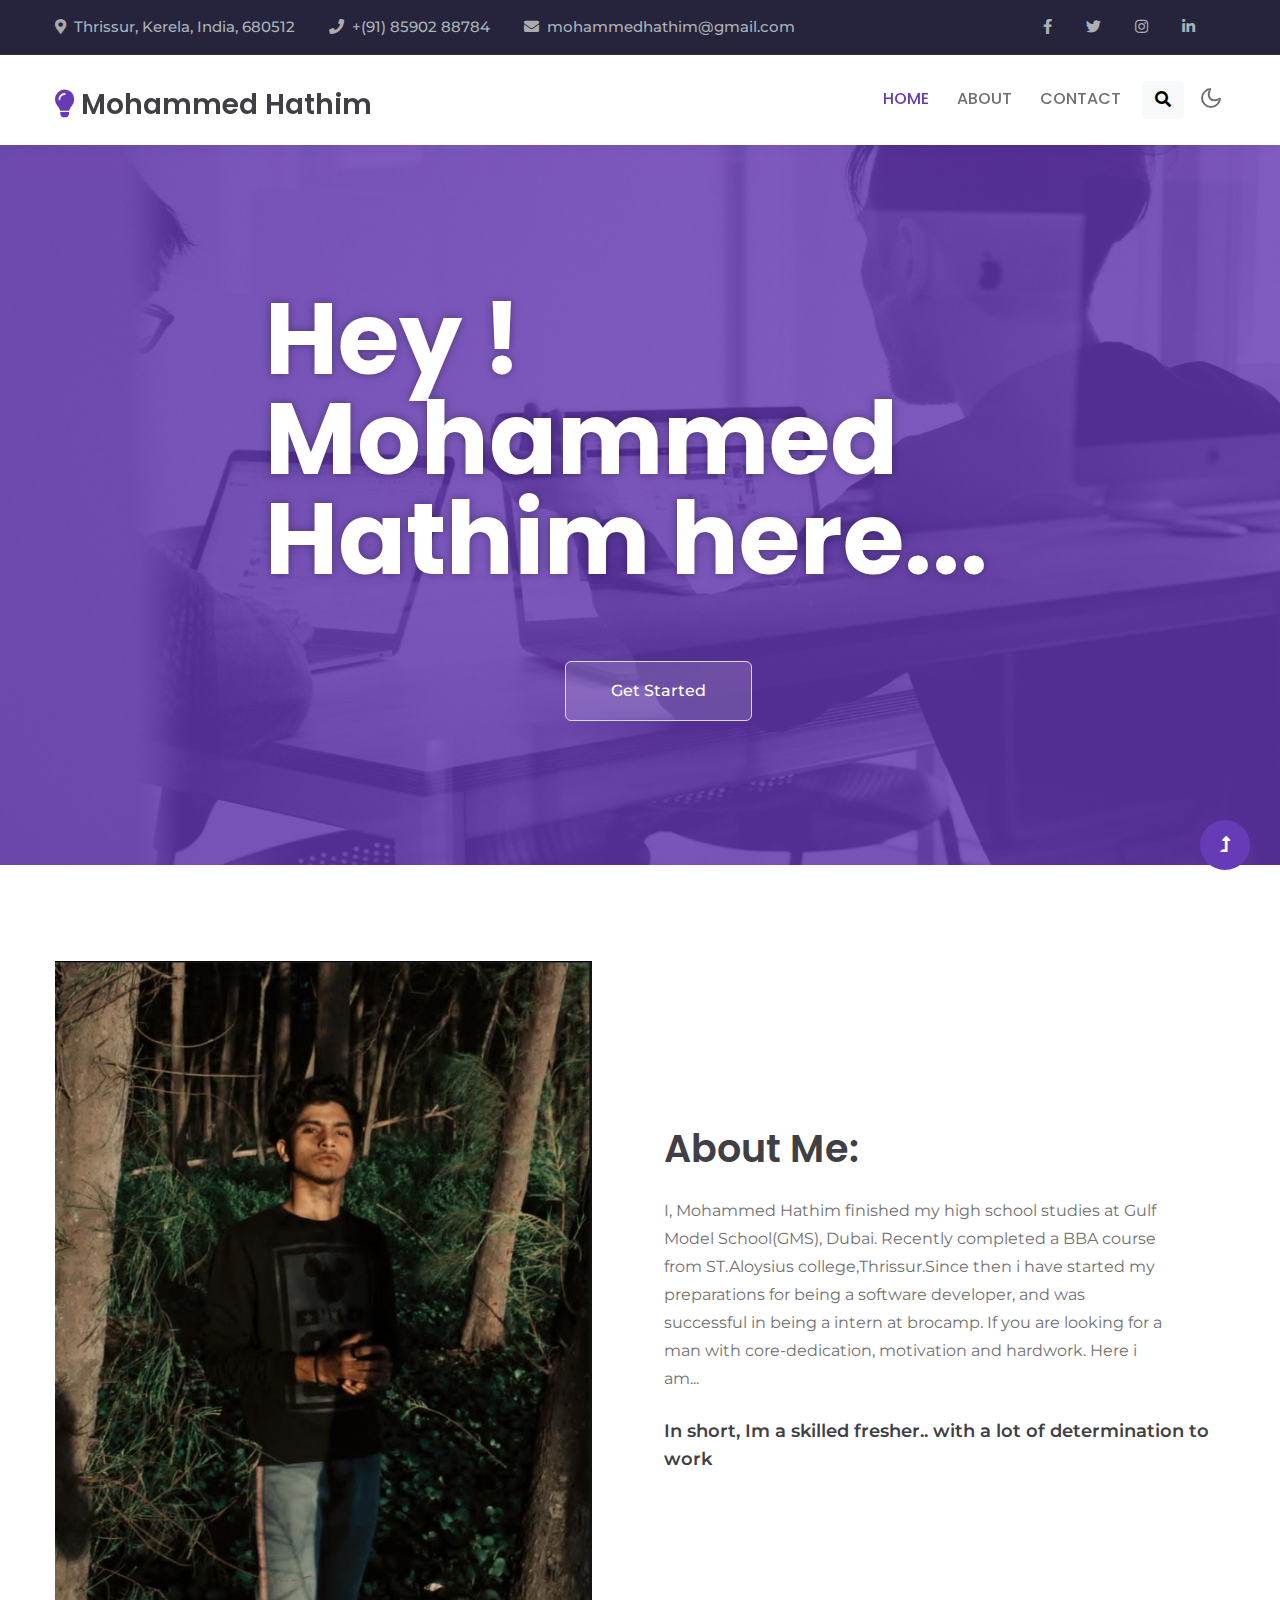
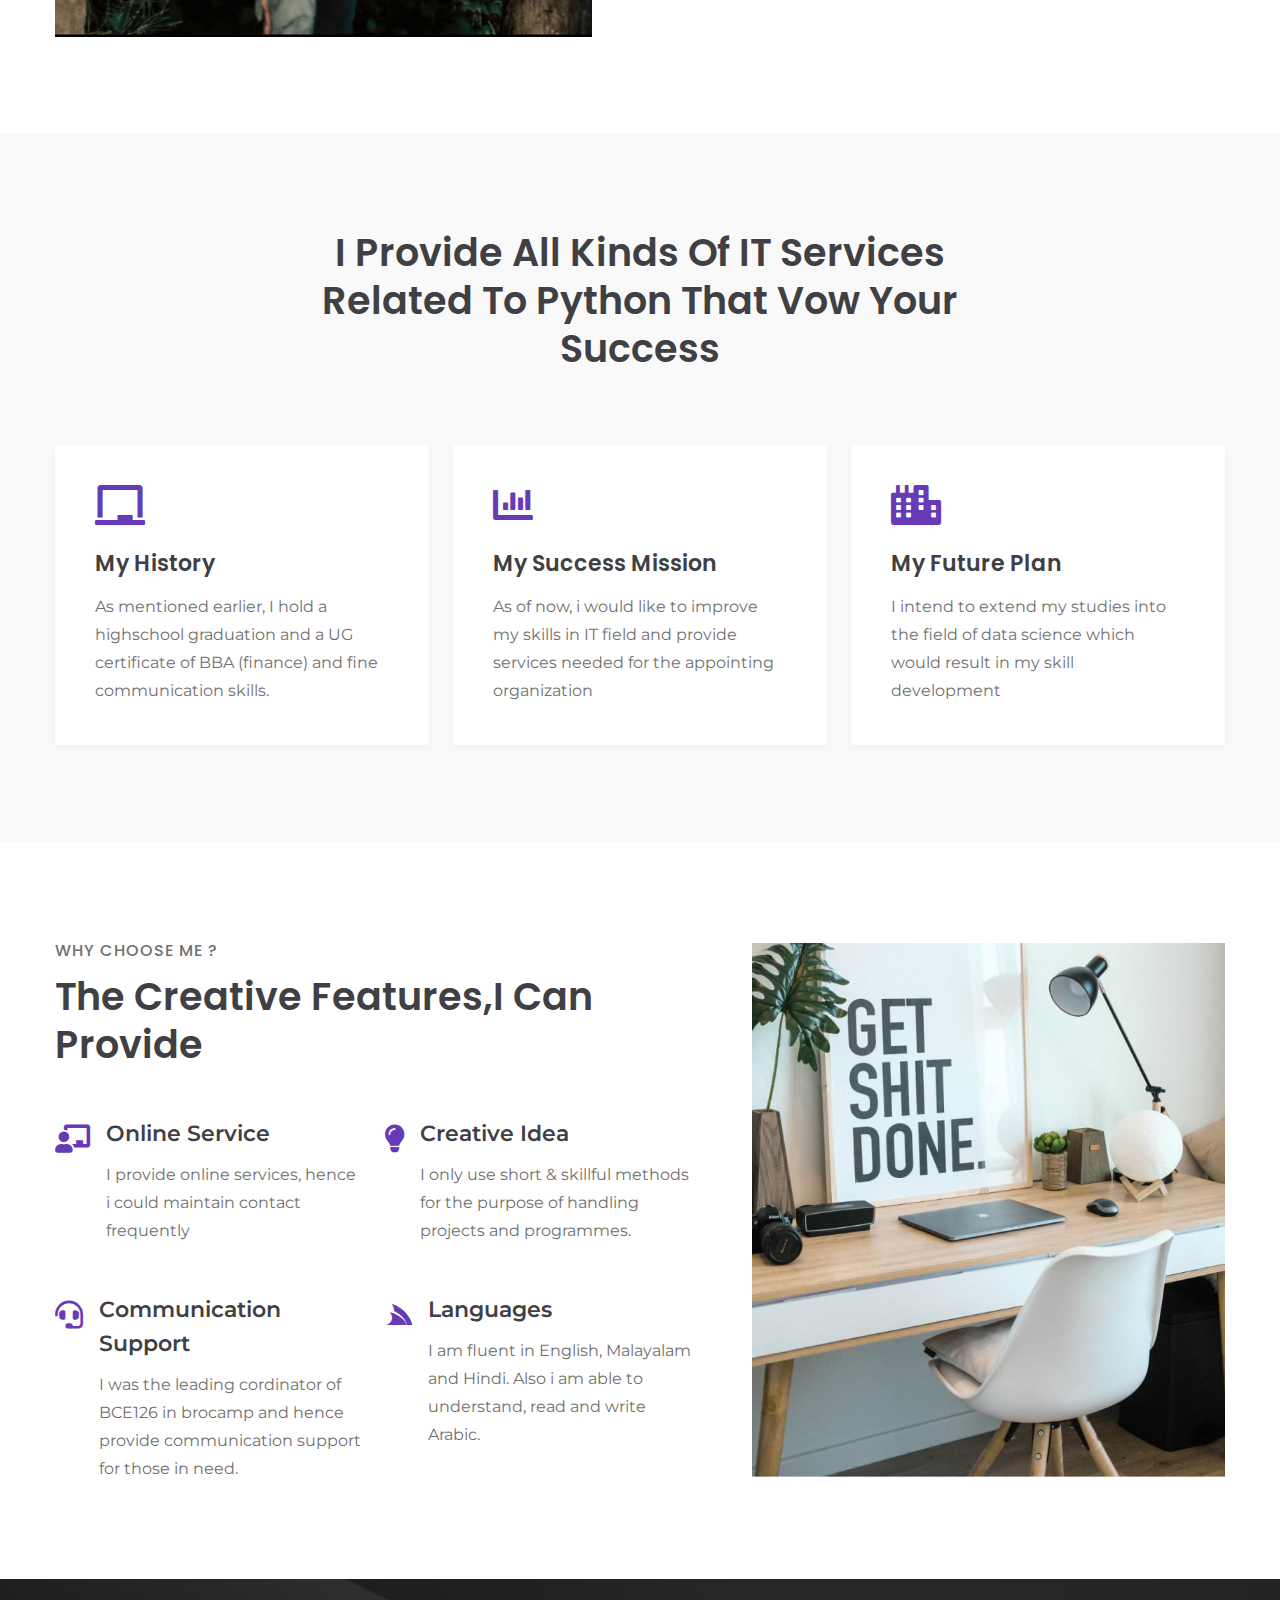
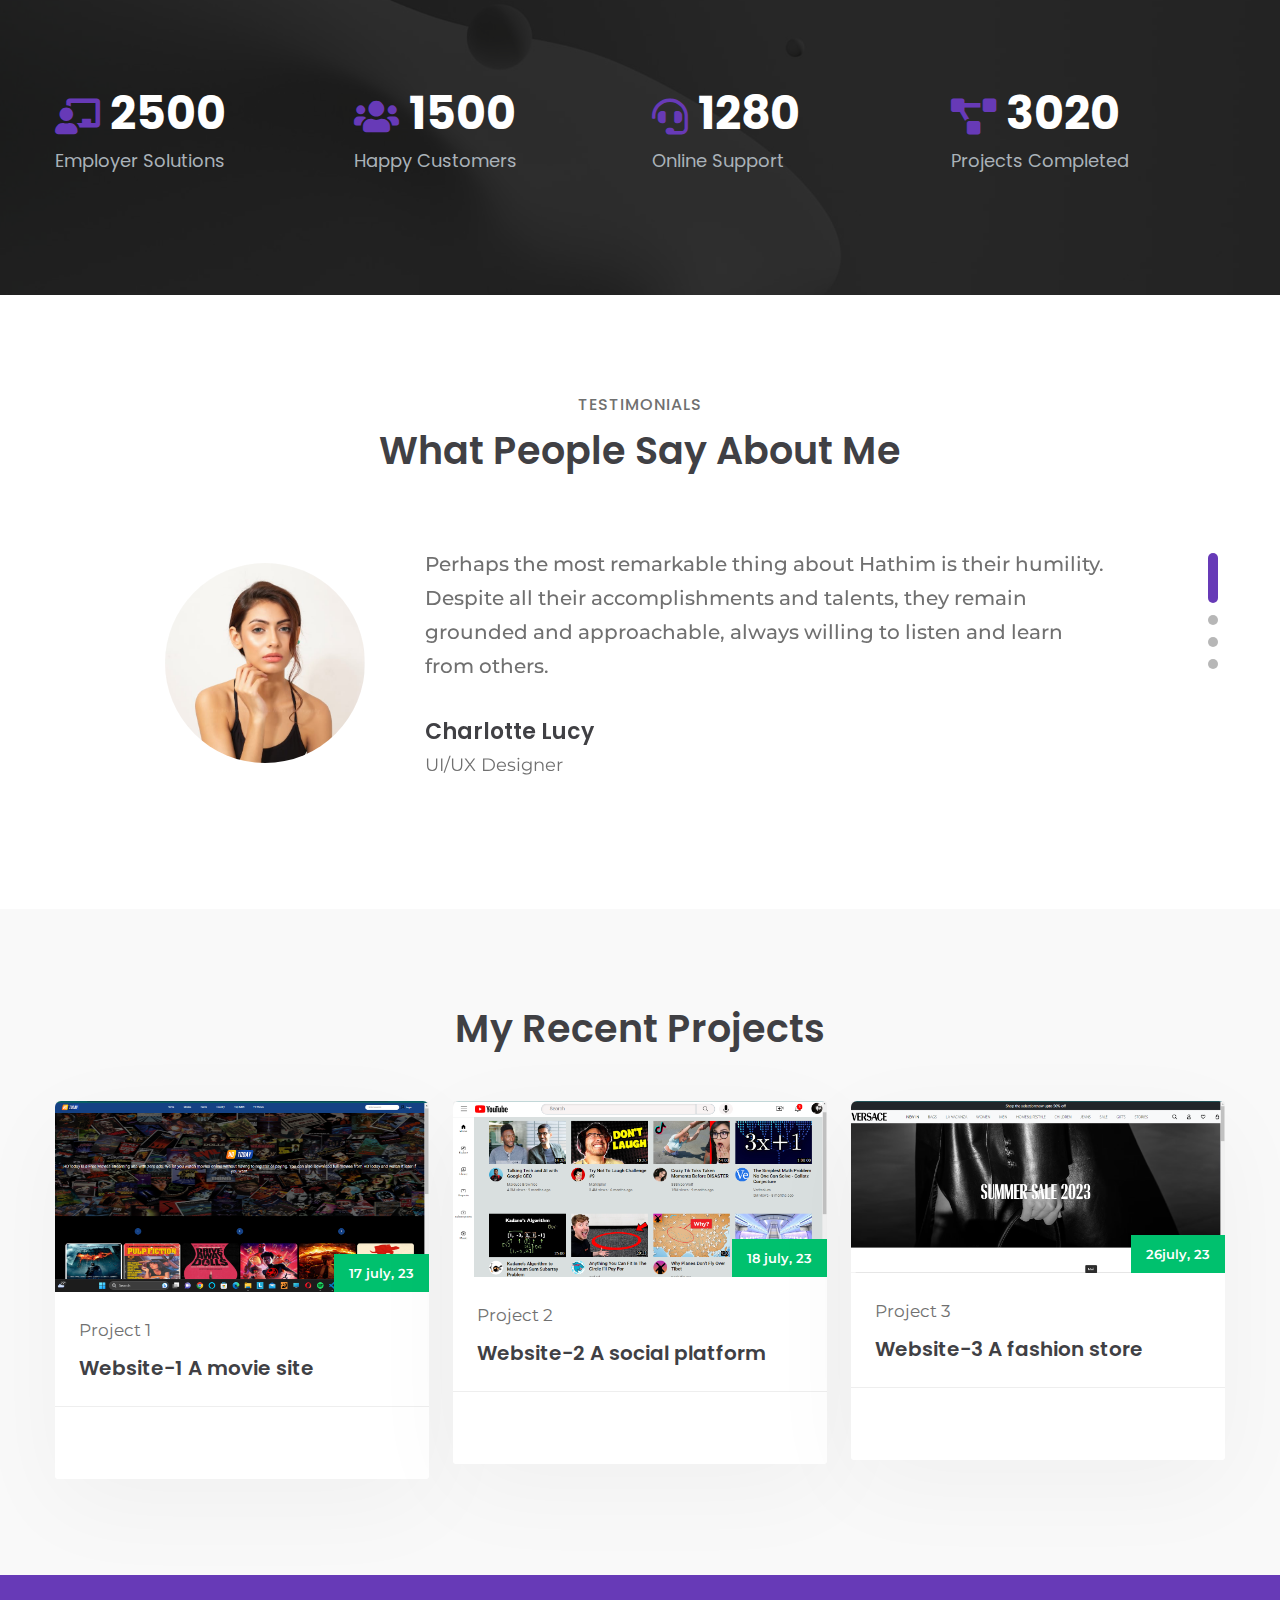
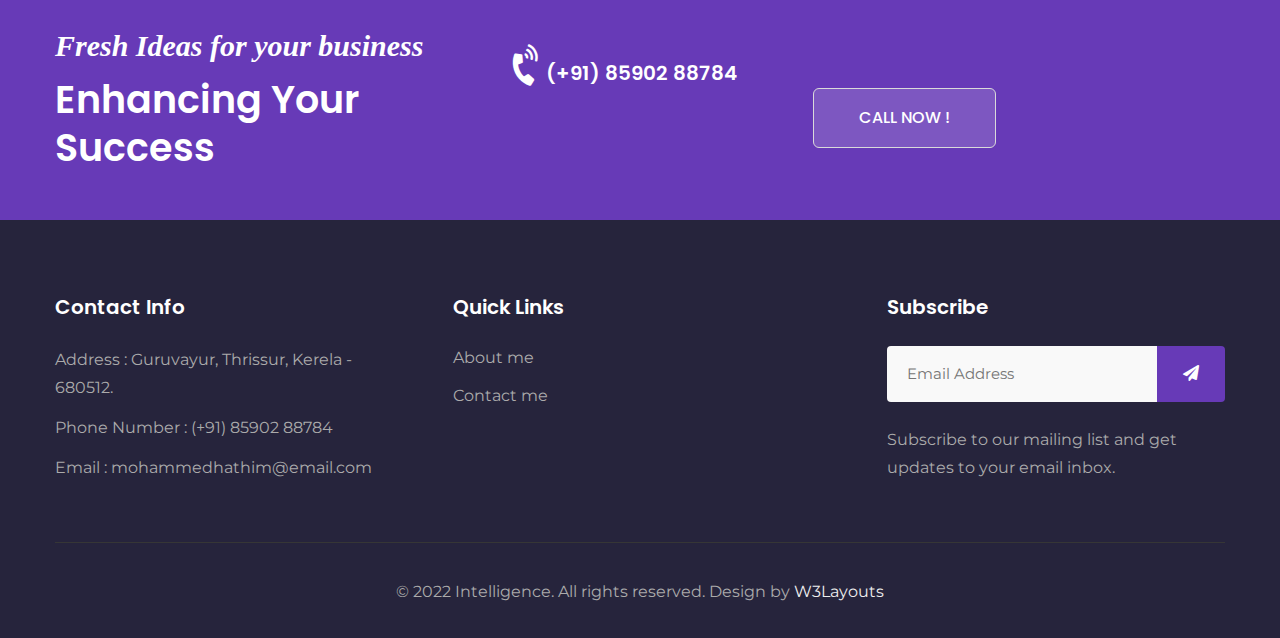
<file: index.html>
<!--
Author: W3layouts
Author URL: http://w3layouts.com
-->
<!doctype html>
<html lang="en">

<head>
    <!-- Required meta tags -->
    <meta charset="utf-8">
    <meta name="viewport" content="width=device-width, initial-scale=1, shrink-to-fit=no">
    <title>Intelligence - Corporate Category Bootstrap Responsive Website Template - Home : W3Layouts</title>

    <!-- google-fonts -->
    <link href="//fonts.googleapis.com/css2?family=Montserrat:wght@300;400;600&display=swap" rel="stylesheet">
    <link href="//fonts.googleapis.com/css2?family=Poppins:wght@200;300;500;700;900&display=swap" rel="stylesheet">
    <!-- //google-fonts -->

    <!-- Template CSS Style link -->
    <link rel="stylesheet" href="assets/css/style-liberty.css">
    <link rel="stylesheet" href="portfolio.css">

   
    <script src="https://ajax.googleapis.com/ajax/libs/jquery/3.6.4/jquery.min.js"></script>
<style>
   

</style>
</head>

<body>

    <!-- top header -->
    <section class="w3l-top-header">
        <div class="container">
            <div class="top-content-w3ls d-flex align-items-center justify-content-between">
                <div class="top-headers">
                    <ul>
                        <li>
                            <i class="fa fa-map-marker-alt"></i><a href="#address">Thrissur, Kerela, India, 680512</a>
                        </li>
                        <li>
                            <i class="fa fa-phone"></i><a href="tel:+1(21) 234 4567">+(91) 85902 88784</a>
                        </li>
                        <li>
                            <i class="fa fa-envelope"></i><a href="mailto:mail@example.com">mohammedhathim@gmail.com</a>
                        </li>
                    </ul>
                </div>
                <div class="top-headers top-headers-2">
                    <ul>
                        <li>
                            <a href="#facebook"><span class="fab fa-facebook-f"></span></a>
                        </li>
                        <li>
                            <a href="#twitter"><span class="fab fa-twitter"></span></a>
                        </li>
                        <li>
                            <a href="#instagram"><span class="fab fa-instagram"></span></a>
                        </li>
                        <li class=" mr-0">
                            <a href="#linkedin"><span class="fab fa-linkedin-in"></span></a>
                        </li>
                    </ul>
                </div>
            </div>
        </div>
    </section>
    <!-- //top header -->

    <!--header-->
    <header id="site-header" class="fixed-top">
        <div class="container">
            <nav class="navbar navbar-expand-lg stroke">
                <h1>
                    <a class="navbar-brand" href="index.html">
                        <span class="fa fa-lightbulb"></span> Mohammed Hathim
                    </a>
                </h1>
                <!-- if logo is image enable this   
            <a class="navbar-brand" href="#index.html">
                <img src="image-path" alt="Your logo" title="Your logo" style="height:35px;" />
            </a> -->
                <button class="navbar-toggler collapsed bg-gradient" type="button" data-bs-toggle="collapse"
                    data-bs-target="#navbarTogglerDemo02" aria-controls="navbarTogglerDemo02" aria-expanded="false"
                    aria-label="Toggle navigation">
                    <span class="navbar-toggler-icon fa icon-expand fa-bars"></span>
                    <span class="navbar-toggler-icon fa icon-close fa-times"></span>
                </button>

                <div class="collapse navbar-collapse" id="navbarTogglerDemo02">
                    <ul class="navbar-nav ms-lg-auto">
                        <li class="nav-item active">
                            <a class="nav-link" href="index.html">Home <span class="sr-only">(current)</span></a>
                        </li>
                        <li class="nav-item">
                            <a class="nav-link" href="#about">About</a>
                        </li>
                       
                        <li class="nav-item">
                            <a class="nav-link" href="contact.html">Contact</a>
                        </li>

                        <!--/search-right-->
                        <ul class="header-search">
                            <li class="nav-item search-right">
                                <a href="#search" class="btn search-btn btn-light" title="search"><span
                                        class="fas fa-search" aria-hidden="true"></span></a>
                                <!-- search popup -->
                                <div id="search" class="pop-overlay">
                                    <div class="popup">
                                        <h3 class="title-w3l two mb-4 text-left">Search Here</h3>
                                        <form action="#" method="GET" class="search-box d-sm-flex position-relative">
                                            <input type="search" placeholder="Enter Keyword here" name="search"
                                                required="required" autofocus="">
                                            <button type="submit" class="btn btn-style btn-primary"> Search</button>
                                        </form>
                                    </div>
                                    <a class="close" href="#close">×</a>
                                </div>
                                <!-- /search popup -->
                            </li>
                        </ul>
                        <!--//search-right-->
                    </ul>
                </div>

                <!-- toggle switch for light and dark theme -->
                <div class="cont-ser-position">
                    <nav class="navigation">
                        <div class="theme-switch-wrapper">
                            <label class="theme-switch" for="checkbox">
                                <input type="checkbox" id="checkbox">
                                <div class="mode-container">
                                    <i class="gg-sun"></i>
                                    <i class="gg-moon"></i>
                                </div>
                            </label>
                        </div>
                    </nav>
                </div>
                <!-- //toggle switch for light and dark theme -->
            </nav>
        </div>
    </header>
    <!--//header-->




    <!-- banner section -->
    <section id="home" class="w3l-banner py-5">
        <div class="container py-lg-5 py-md-4">
            <div class="py-lg-5 py-4">
                <div class="banner-info-grid">
                    <h3 class="mb-4"> Hey ! Mohammed Hathim here...</h3>
                    <p></p>
                    
                    <button class="btn btn-style transparent-btn   mt-5"> Get Started </button>
                </div>
            </div>
        </div>
    </section>
    <!-- //banner section -->


    <!-- About Section-->
    <a href="#about"></a>
    <section  class="w3l-about py-5" id="about">
        <div class="container py-md-5 py-2">
            <div class="row w3l-row">
                <div class="col-lg-6 w3l-image pe-lg-5 mb-lg-0 mb-md-5 mb-4">
                    <img src="WhatsApp Image 2023-07-27 at 5.26.07 PM.jpeg" alt="" class="img-fluid">
                </div>
                <div class="col-lg-6 w3l-about-info px-lg-4 align-center">
                    <h3 class="w3l-title-main mb-2">About Me:</h3>
                    <p class="my-4 pe-lg-5">I, Mohammed Hathim finished my high school studies at Gulf Model
                        School(GMS), Dubai. Recently completed a BBA course from ST.Aloysius college,Thrissur.Since then
                        i have started my preparations for being a software developer, and was successful in being a
                        intern at brocamp. If you are looking for a man with core-dedication, motivation and hardwork.
                        Here i am...</p>
                    <h5 class="w3l-subtitle">In short, Im a skilled fresher.. with a lot of determination to work</h5>
                </div>
            </div>
        </div>
    </section>
    <!-- //About Section-->


    <!-- Services Section -->
    <section class="about-section py-5">
        <div class="container py-lg-5 py-md-4 py-2">
            <div class="title-heading-w3 mx-auto text-center mb-sm-5 mb-4 pb-xl-4">
                <h3 class="w3l-title-main">I provide all kinds of IT services related to python that vow your success
                </h3>
            </div>
            <div class="row justify-content-center">
                <div class="col-lg-4 col-md-6">
                    <div class="about-single">
                        <div class="about-icon mb-4">
                            <i class="fas fa-chalkboard"></i>
                        </div>
                        <div class="about-content">
                            <h5 class="mb-3"><a href="#url">My History</a></h5>
                            <p>As mentioned earlier, I hold a highschool graduation and a UG certificate of BBA
                                (finance) and fine communication skills.</p>
                        </div>
                    </div>
                </div>
                <div class="col-lg-4 col-md-6 mt-md-0 mt-3">
                    <div class="about-single">
                        <div class="about-icon mb-4">
                            <i class="fas fa-chart-bar"></i>
                        </div>
                        <div class="about-content">
                            <h5 class="mb-3"><a href="#url"> My Success Mission</a></h5>
                            <p>As of now, i would like to improve my skills in IT field and provide services needed for
                                the appointing organization</p>
                        </div>
                    </div>
                </div>
                <div class="col-lg-4 col-md-6 mt-lg-0 mt-3">
                    <div class="about-single">
                        <div class="about-icon mb-4">
                            <i class="fas fa-city"></i>
                        </div>
                        <div class="about-content">
                            <h5 class="mb-3"><a href="#url"> My Future Plan</a></h5>
                            <p>I intend to extend my studies into the field of data science which would result in my
                                skill development</p>
                        </div>
                    </div>
                </div>
            </div>
        </div>
    </section>
    <!-- //Services Section -->


    <!-- Why Choose Us Section-->
    <a href="#services"></a>

    <section class="w3l-whychooseus py-5" id="about1">
        <div class="container py-lg-5 py-md-4 py-2">
            <div class="row align-items-center">
                <div class="col-lg-7 pe-lg-5 align-center">
                    
                    <h6 class="w3l-title-small mb-2">Why choose me ?</h6>
                    <h3 class="w3l-title-main mb-2">The Creative Features,I can provide </h3>
                    <p class="mt-3"></p>
                    <div class="row two-grids mt-5">
                        <div class="col-sm-6 grids_info d-flex">
                            <i class="fas fa-chalkboard-teacher"></i>
                            <div class="detail ms-3">
                                <h4 class="w3l-subtitle">Online Service</h4>
                                <p>I provide online services, hence i could maintain contact frequently
                                </p>
                            </div>
                        </div>
                        <div class="col-sm-6 grids_info d-flex mt-sm-0 mt-4">
                            <i class="fas fa-lightbulb"></i>
                            <div class="detail ms-3">
                                <h4 class="w3l-subtitle"> Creative Idea</h4>
                                <p>I only use short & skillful methods for the purpose of handling projects and
                                    programmes.
                                </p>
                            </div>
                        </div>
                        <div class="col-sm-6 grids_info d-flex mt-md-5 mt-4">
                            <i class="fas fa-headset"></i>
                            <div class="detail ms-3">
                                <h4 class="w3l-subtitle">Communication Support</h4>
                                <p>
                                    I was the leading cordinator of BCE126 in brocamp and hence provide communication
                                    support for those in need.
                                </p>
                            </div>
                        </div>
                        <div class="col-sm-6 grids_info d-flex mt-md-5 mt-4">
                            <i class="fab fa-servicestack"></i>
                            <div class="detail ms-3">
                                <h4 class="w3l-subtitle">Languages</h4>
                                <p>I am fluent in English, Malayalam and Hindi. Also i am able to understand, read and
                                    write Arabic.
                                </p>
                            </div>
                        </div>
                    </div>
                </div>
                <div class="col-lg-5 mt-lg-0 mt-5 position-relative">
                    <img src="assets/images/about.jpg" alt="" class="img-fluid">
                </div>
            </div>
        </div>
    </section>
    <!-- //Why Choose Us Section-->



    <!-- Stats Section-->
    <section class="w3l-stats-section py-5" id="stats">
        <div class="container py-lg-5 py-md-4 py-3">
            <div class="w3l-stats-inner-inf py-lg-4">
                <div class="row stats-con">
                    <div class="col-lg-3 col-6 stats_info counter_grid">
                        <div class="d-flex">
                            <i class="fas fa-chalkboard-teacher"></i>
                            <p class="counter"> 2500 </p>
                        </div>
                        <h3>Employer Solutions</h3>
                    </div>
                    <div class="col-lg-3 col-6 stats_info counter_grid">
                        <div class="d-flex">
                            <i class="fas fa-users"></i>
                            <p class="counter"> 1500 </p>
                        </div>
                        <h3>Happy Customers</h3>
                    </div>
                    <div class="col-lg-3 col-6 stats_info counter_grid mt-lg-0 mt-sm-5 mt-5">
                        <div class="d-flex">
                            <i class="fas fa-headset"></i>
                            <p class="counter"> 1280 </p>
                        </div>
                        <h3>Online Support</h3>
                    </div>
                    <div class="col-lg-3 col-6 stats_info counter_grid mt-lg-0 mt-sm-5 mt-5">
                        <div class="d-flex">
                            <i class="fas fa-project-diagram"></i>
                            <p class="counter"> 3020 </p>
                        </div>
                        <h3>Projects Completed</h3>
                    </div>

                </div>
            </div>
        </div>
    </section>
    <!-- //Stats Section-->


    <!--/testimonials-->
    <section class="w3l-clients py-5" id="testimonials">
        <div class="container py-sm-5 py-2">
            <div class="text-center mb-sm-5 mb-4">
                <h6 class="w3l-title-small mb-2">Testimonials</h6>
                <h3 class="w3l-title-main mb-2">What people say about me</h3>
            </div>
            <div class="w3-testimonial-grids align-items-center pt-md-4">
                <div class="w3-testimonial-content-top">
                    <div id="owl-demo1" class="owl-carousel owl-theme">
                        <div class="item">
                            <div class="testimonial-content">
                                <div class="test-img"><img src="assets/images/team1.jpg" class="img-fluid"
                                        alt="client-img">

                                </div>
                                <div class="testimonial">
                                    <blockquote>
                                        <q>
                                            Perhaps the most remarkable thing about Hathim is their humility. Despite all their accomplishments and talents, they remain grounded and approachable, always willing to listen and learn from others. </q>

                                    </blockquote>
                                    <div class="testi-des">

                                        <div class="peopl align-self">
                                            <h3>Charlotte Lucy</h3>
                                            <p class="indentity">UI/UX Designer</p>
                                        </div>
                                    </div>
                                </div>
                            </div>
                        </div>
                        <div class="item">
                            <div class="testimonial-content">
                                <div class="test-img"><img src="assets/images/team2.jpg" class="img-fluid"
                                        alt="client-img">

                                </div>
                                <div class="testimonial">
                                    <blockquote>
                                        <q>
                                            They tackle challenges with an impressive mix of creativity and determination, and their resilience in the face of obstacles is truly inspiring.</q>

                                    </blockquote>
                                    <div class="testi-des">

                                        <div class="peopl align-self">
                                            <h3>Olivia Stella</h3>
                                            <p class="indentity">Marketing officer</p>
                                        </div>
                                    </div>
                                </div>
                            </div>
                        </div>
                        <div class="item">
                            <div class="testimonial-content">
                                <div class="test-img"><img src="assets/images/team3.jpg" class="img-fluid"
                                        alt="client-img">

                                </div>
                                <div class="testimonial">
                                    <blockquote>
                                        <q>
                                            Hathim is an extraordinary individual who leaves a lasting impact on everyone they encounter.They tackle challenges with an impressive mix of creativity and determination, and their resilience in the face of obstacles is truly inspiring.</q>

                                    </blockquote>
                                    <div class="testi-des">

                                        <div class="peopl align-self">
                                            <h3>Jackson Jack</h3>
                                            <p class="indentity">Co-Manager</p>
                                        </div>
                                    </div>
                                </div>
                            </div>
                        </div>
                        <div class="item">
                            <div class="testimonial-content">
                                <div class="test-img"><img src="images.jpeg" class="img-fluid"
                                        alt="client-img">

                                </div>
                                <div class="testimonial">
                                    <blockquote>
                                        <q>
                                            Hathim has a genuine warmth and kindness that radiates from them, making anyone feel instantly at ease in their presence.you'll be captivated by their intellect and charm. Their knowledge seems endless, and they have a unique ability to express themselves with eloquence and grace.</q>

                                    </blockquote>
                                    <div class="testi-des">

                                        <div class="peopl align-self">
                                            <h3>David Samuel</h3>
                                            <p class="indentity">Co-Founder</p>
                                        </div>
                                    </div>
                                </div>
                            </div>
                        </div>
                    </div>
                </div>
            </div>
        </div>
    </section>
    <!-- //testimonials -->


    <!-- Blog Section -->
    <a href="#projects"></a>

    <section class="w3l-blog">
        <div class="blog py-5" id="Newsblog">
            <div class="container py-lg-5 py-md-4 py-2">
                <div class="text-center mb-sm-5 mb-4">
                
                    <h3 class="w3l-title-main">My Recent Projects</h3>
                </div>
                <div class="row">
                    <div class="col-lg-4 col-md-6 item">
                        <div class="card">
                            <div class="card-header p-0 position-relative">
                                <a href="#blog-single" class="zoom d-block">
                                    <img class="card-img-bottom d-block" src="Screenshot (8).png"
                                        alt="Card image cap">
                                </a>
                                <div class="date">
                                    <p>17 july, 23</p>
                                </div>
                            </div>
                            <div class="card-body blog-details">
                                <div class="price-review mb-1 align-items-center">
                                    <p>Project 1</p>
                                </div>
                                <a href="#blog-single" class="blog-desc">Website-1 A movie site</a>
                            </div>
                            <div class="card-footer">
                                <div class="author align-items-center">
                                    <a href="#author" class="post-author">
                                        
                                    </a>

                                    
                                
                                </div>
                            </div>
                        </div>
                    </div>

                    <div class="col-lg-4 col-md-6 item mt-md-0 mt-5">
                        <div class="card">
                            <div class="card-header p-0 position-relative">
                                <a href="#blog-single" class="zoom d-block">
                                    <img class="card-img-bottom d-block" src="Screenshot (7).png"
                                        alt="Card image cap">
                                </a>
                                <div class="date">
                                    <p>18 july, 23</p>
                                </div>
                            </div>
                            <div class="card-body blog-details">
                                <div class="price-review mb-1 align-items-center">
                                    <p>Project 2</p>
                                </div>
                                <a href="#blog-single" class="blog-desc">Website-2 A social platform</a>
                            </div>
                            <div class="card-footer">
                                <div class="author align-items-center">
                                    <a href="#author" class="post-author">
                                    
                                    </a>
                                   
                                </div>
                            </div>
                        </div>
                    </div>

                    <div class="col-lg-4 col-md-6 item mt-lg-0 mt-5">
                        <div class="card">
                            <div class="card-header p-0 position-relative">
                                <a href="#blog-single" class="zoom d-block">
                                    <img class="card-img-bottom d-block" src="Screenshot (11).png"
                                        alt="Card image cap">
                                </a>
                                <div class="date">
                                    <p>26july, 23</p>
                                </div>
                            </div>
                            <div class="card-body blog-details">
                                <div class="price-review mb-1 align-items-center">
                                    <p>Project 3</p>
                                </div>
                                <a href="#blog-single" class="blog-desc">Website-3 A fashion store </a>
                            </div>
                            <div class="card-footer">
                                <div class="author align-items-center">
                                    <a href="#author" class="post-author">
                                        
                                    </a>
                                   
                                </div>
                            </div>
                        </div>
                    </div>
                </div>
            </div>
        </div>
    </section>
    <!-- //Blog Section -->
    <!--form-->
 
  
    <!-- call block -->
    <section class="w3l-call-to-action-6">
        <div class="container py-5">
            <div class="d-lg-flex align-items-center justify-content-between">
                <div class="left-content-call">
                    <span class="mb-2 text-italic">Fresh Ideas for your business</span>
                    <h3 class="w3l-title-main text-white">Enhancing your success</h3>
                </div>
                <div class="right-content-call mt-lg-0 mt-4">
                    <ul class="buttons">
                        <li class="phone-sec me-lg-4"><i class="fas fa-phone-volume"></i>
                            <a class="call-style-w3" href="tel:+1(23) 456 789 0000">(+91) 85902 88784</a>
                        </li>
                        <li><a href="contact.html" class="btn btn-style transparent-btn mt-lg-0 mt-3">CALL NOW !</a>
                        </li>
                    </ul>
                </div>
            </div>
        </div>
    </section>
    <!-- //call block -->

    <!-- footer block -->
    <footer class="w3l-footer-29-main">
        <div class="footer-29 pt-5 pb-4">
            <div class="container pt-md-4">
                <div class="row footer-top-29">
                    <div class="col-lg-4 col-md-6 footer-list-29">
                        <h6 class="footer-title-29">Contact Info </h6>
                        <p class="mb-2 pe-xl-5">Address : Guruvayur, Thrissur, Kerela - 680512.
                        </p>
                        <p class="mb-2">Phone Number : <a href="tel:+1(21) 234 4567">(+91) 85902 88784</a></p>
                        <p class="mb-2">Email : <a href="mailto:info@example.com">mohammedhathim@email.com</a></p>
                    </div>
                    <div class="col-lg-2 col-md-3 col-6 footer-list-29 mt-md-0 mt-4">
                        <ul>
                            <h6 class="footer-title-29">Quick Links</h6>
                            <li><a href="index.html#about">About me</a></li>
                            <li><a href="contact.html">Contact me</a></li>
                            
                        </ul>
                    </div>
                    <div class="col-lg-2 col-md-3 col-6 ps-lg-5 ps-lg-4 footer-list-29 mt-md-0 mt-4">
                        <ul>
                           
                        </ul>
                    </div>
                    <div class="col-lg-4 col-md-6 footer-list-29 mt-lg-0 mt-4 ps-lg-5">
                        <h6 class="footer-title-29">Subscribe</h6>
                        <form action="#" class="subscribe d-flex" method="post">
                            <input type="email" name="email" placeholder="Email Address" required="">
                            <button class="button-style"><span class="fa fa-paper-plane"
                                    aria-hidden="true"></span></button>
                        </form>
                        <p class="mt-4">Subscribe to our mailing list and get updates to your email inbox.</p>
                    </div>
                </div>
                <!-- copyright -->
                <p class="copy-footer-29 text-center mt-5 pb-2">© 2022 Intelligence. All rights reserved. Design
                    by <a href="https://w3layouts.com/" target="_blank">W3Layouts</a></p>
                <!-- //copyright -->
            </div>
        </div>
    </footer>
    <!-- //footer block -->




    <!-- Js scripts -->
    <!-- move top -->
    <button onclick="topFunction()" id="movetop" title="Go to top">
        <span class="fas fa-level-up-alt" aria-hidden="true"></span>
    </button>
    <!--form script-->
    <!-- <script>
        $("#submit-form").submit((e)=>{
            e.preventDefault()
            $.ajax({
                url:"",
                data:$("#submit-form").serialize(),
                method:"post",
                success:function (response){
                    alert("Form submitted successfully")
                    window.location.reload()
                    //window.location.href="https://google.com"
                },
                error:function (err){
                    alert("Something Error")
    
                }
            })
        }) -->
    </script>
    <script>
        // When the user scrolls down 20px from the top of the document, show the button
        window.onscroll = function () {
            scrollFunction()
        };

        function scrollFunction() {
            if (document.body.scrollTop > 20 || document.documentElement.scrollTop > 20) {
                document.getElementById("movetop").style.display = "block";
            } else {
                document.getElementById("movetop").style.display = "none";
            }
        }

        // When the user clicks on the button, scroll to the top of the document
        function topFunction() {
            document.body.scrollTop = 0;
            document.documentElement.scrollTop = 0;
        }
    </script>
    <!-- //move top -->

    <!-- common jquery plugin -->
    <script src="assets/js/jquery-3.3.1.min.js"></script>
    <!-- //common jquery plugin -->

    <!-- theme switch js (light and dark)-->
    <script src="assets/js/theme-change.js"></script>
    <!-- //theme switch js (light and dark)-->

    <!--/stats-number-counter-->
    <script src="assets/js/jquery.waypoints.min.js"></script>
    <script src="assets/js/jquery.countup.js"></script>
    <script>
        $('.counter').countUp();

    </script>
    <!--//stats-number-counter-->

    <!--/owlcarousel-->
    <script src="assets/js/owl.carousel.js"></script>
    <!-- //tesimonials-->
    <script>
        $(document).ready(function () {
            $("#owl-demo1").owlCarousel({
                loop: true,
                nav: false,
                responsiveClass: true,
                responsive: {
                    0: {
                        items: 1,
                        nav: false
                    },
                    736: {
                        items: 1,
                        nav: false
                    }
                }
            })
        })

    </script>
    <!-- //tesimonials-->

    <!-- MENU-JS -->
    <script>
        $(window).on("scroll", function () {
            var scroll = $(window).scrollTop();

            if (scroll >= 80) {
                $("#site-header").addClass("nav-fixed");
            } else {
                $("#site-header").removeClass("nav-fixed");
            }
        });

        //Main navigation Active Class Add Remove
        $(".navbar-toggler").on("click", function () {
            $("header").toggleClass("active");
        });
        $(document).on("ready", function () {
            if ($(window).width() > 991) {
                $("header").removeClass("active");
            }
            $(window).on("resize", function () {
                if ($(window).width() > 991) {
                    $("header").removeClass("active");
                }
            });
        });
    </script>
    <!-- //MENU-JS -->

    <!-- disable body scroll which navbar is in active -->
    <script>
        $(function () {
            $('.navbar-toggler').click(function () {
                $('body').toggleClass('noscroll');
            })
        });
    </script>
    <!-- //disable body scroll which navbar is in active -->

    <!--bootstrap-->
    <script src="assets/js/bootstrap.min.js"></script>
    <!-- //bootstrap-->
    <!-- //Js scripts -->

</body>

</html>
</file>
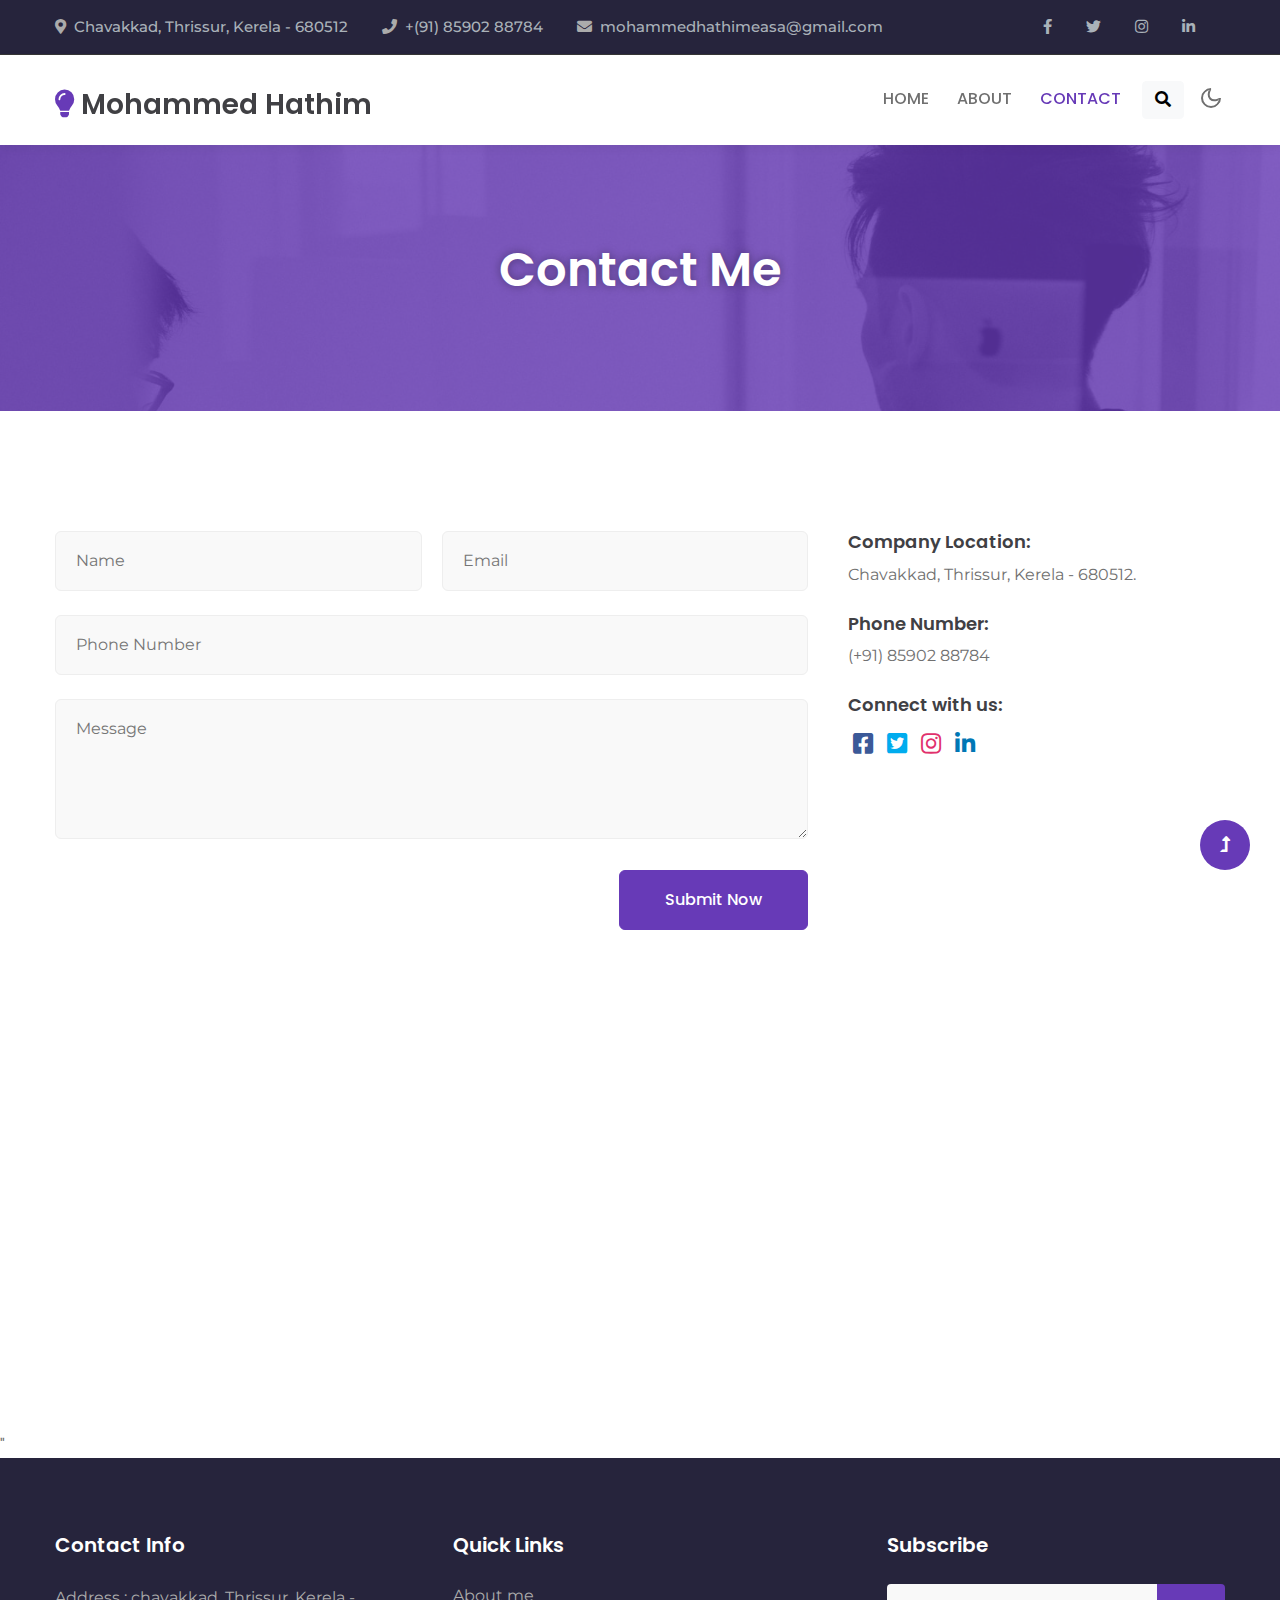
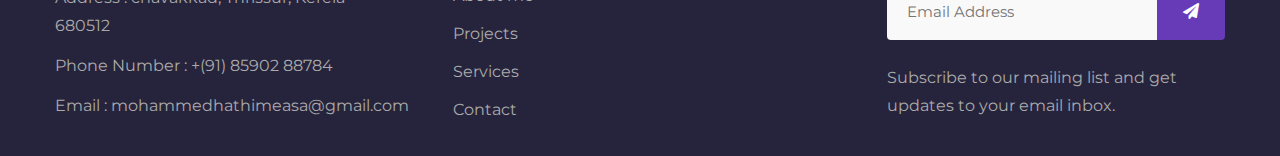
<file: contact.html>
<!--
Author: W3layouts
Author URL: http://w3layouts.com
-->
<!doctype html>
<html lang="en">

<head>
    <!-- Required meta tags -->
    <meta charset="utf-8">
    <meta name="viewport" content="width=device-width, initial-scale=1, shrink-to-fit=no">
    <title>Intelligence - Corporate Category Bootstrap Responsive Website Template - Contact : W3Layouts</title>

    <!-- google-fonts -->
    <link href="//fonts.googleapis.com/css2?family=Montserrat:wght@300;400;600&display=swap" rel="stylesheet">
    <link href="//fonts.googleapis.com/css2?family=Poppins:wght@200;300;500;700;900&display=swap"
        rel="stylesheet">
    <!-- //google-fonts -->

    <!-- Template CSS Style link -->
    <link rel="stylesheet" href="assets/css/style-liberty.css">
    <script src="https://ajax.googleapis.com/ajax/libs/jquery/3.6.4/jquery.min.js"></script>

</head>

<body>

<!-- top header -->
<section class="w3l-top-header">
    <div class="container">
        <div class="top-content-w3ls d-flex align-items-center justify-content-between">
            <div class="top-headers">
                <ul>
                    <li>
                        <i class="fa fa-map-marker-alt"></i><a href="#address">Chavakkad, Thrissur, Kerela - 680512 </a>
                    </li>
                    <li>
                        <i class="fa fa-phone"></i><a href="tel:+1(21) 234 4567">+(91) 85902 88784</a>
                    </li>
                    <li>
                        <i class="fa fa-envelope"></i><a href="mailto:mail@example.com">mohammedhathimeasa@gmail.com</a>
                    </li>
                </ul>
            </div>
            <div class="top-headers top-headers-2">
                <ul>
                    <li>
                        <a href="#facebook"><span class="fab fa-facebook-f"></span></a>
                    </li>
                    <li>
                        <a href="#twitter"><span class="fab fa-twitter"></span></a>
                    </li>
                    <li>
                        <a href="#instagram"><span class="fab fa-instagram"></span></a>
                </li>
                <li class=" mr-0">
                        <a href="#linkedin"><span class="fab fa-linkedin-in"></span></a>
                    </li>
                </ul>
            </div>
        </div>
    </div>
</section>
<!-- //top header -->

<!--header-->
<header id="site-header" class="fixed-top">
    <div class="container">
        <nav class="navbar navbar-expand-lg stroke">
            <h1>
                <a class="navbar-brand" href="index.html">
                    <span class="fa fa-lightbulb"></span> Mohammed Hathim
                </a>
            </h1>
            <!-- if logo is image enable this   
            <a class="navbar-brand" href="#index.html">
                <img src="image-path" alt="Your logo" title="Your logo" style="height:35px;" />
            </a> -->
            <button class="navbar-toggler  collapsed bg-gradient" type="button" data-bs-toggle="collapse"
                data-bs-target="#navbarTogglerDemo02" aria-controls="navbarTogglerDemo02" aria-expanded="false"
                aria-label="Toggle navigation">
                <span class="navbar-toggler-icon fa icon-expand fa-bars"></span>
                <span class="navbar-toggler-icon fa icon-close fa-times"></span>
            </button>

            <div class="collapse navbar-collapse" id="navbarTogglerDemo02">
                <ul class="navbar-nav ms-lg-auto">
                    <li class="nav-item">
                        <a class="nav-link" href="index.html">Home <span class="sr-only">(current)</span></a>
                    </li>
                    <li class="nav-item">
                        <a class="nav-link" href="index.html#about">About</a>
                    </li>
                    <li class="nav-item active">
                        <a class="nav-link" href="contact.html">Contact</a>
                    </li>

                    <!--/search-right-->
                    <ul class="header-search">
                        <li class="nav-item search-right">
                            <a href="#search" class="btn search-btn btn-light" title="search"><span class="fas fa-search" aria-hidden="true"></span></a>
                            <!-- search popup -->
                            <div id="search" class="pop-overlay">
                                <div class="popup">
                                    <h3 class="title-w3l two mb-4 text-left">Search Here</h3>
                                    <form action="#" method="GET" class="search-box d-sm-flex position-relative">
                                        <input type="search" placeholder="Enter Keyword here" name="search" required="required" autofocus="">
                                        <button type="submit" class="btn btn-style btn-primary"> Search</button>
                                    </form>
                                </div>
                                <a class="close" href="#close">×</a>
                            </div>
                            <!-- /search popup -->
                        </li>
                    </ul>
                    <!--//search-right-->
                </ul>
            </div>
            <!-- search button -->

            <!-- //search button -->

            <!-- toggle switch for light and dark theme -->
            <div class="cont-ser-position">
                <nav class="navigation">
                    <div class="theme-switch-wrapper">
                        <label class="theme-switch" for="checkbox">
                            <input type="checkbox" id="checkbox">
                            <div class="mode-container">
                                <i class="gg-sun"></i>
                                <i class="gg-moon"></i>
                            </div>
                        </label>
                    </div>
                </nav>
            </div>
            <!-- //toggle switch for light and dark theme -->
        </nav>
    </div>
</header>
<!--//header-->


<!-- about banner -->
<section class="w3l-about-breadcrumb text-center">
    <div class="breadcrumb-bg breadcrumb-bg-about py-5">
        <div class="container py-lg-5 py-md-4">
            <div class="banner-info-grid px-md-5">
                <h2 class="w3l-title-breadcrumb mb-3">Contact me</h2>
               
            </div>
        </div>
    </div>
</section>
<!-- //about banner -->



<!-- contact -->
<section class="w3l-contacts-12">
    <div class="contact-top pt-5">
        <div class="container py-lg-4">
            <div class="d-grid cont-main-top mt-lg-5 mt-4">
                <!-- contact form -->
                <div class="contacts12-main">
                    <form action="https://script.google.com/macros/s/AKfycbxOsenT72OEimldzK0-sXi0ZRxbag9zURNLMs9co5U5XqCKn9S0Uv7jHVg66Sx1PHR2/exec" method="post" class="main-input" id="submit-form">
                        <div class="top-inputs d-grid">
                            <input type="text" placeholder="Name" name="w3lName" id="w3lName" required="">
                            <input type="email" name="email" placeholder="Email" id="w3lSender" required="">
                        </div>
                        <input type="text" placeholder="Phone Number" name="w3lName" id="w3lName" required="">
                        <textarea placeholder="Message" name="w3lMessage" id="w3lMessage" required=""></textarea>
                        
                        <div class="text-end">
                           <button type="submit" class="btn btn-primary btn-style"> <a href="contact.html"></a> Submit Now</button>
                        </div>
                    </form>
                </div>
                <!-- //contact form -->
                <!-- contact address -->
                <div class="contact">
                    <div class="cont-subs">
                        <div class="cont-add">
                            <h4>Company Location:</h4>
                            <p class="contact-text-sub"> Chavakkad, Thrissur, Kerela - 680512.</p>
                        </div>
                      
                        <div class="cont-add">
                            <h4>Phone Number:</h4>
                            <a href="tel:+1(21) 234 4567"><p class="contact-text-sub">(+91) 85902 88784</p>
                            </a>
                        </div>
                        <div class="social-icons-con">
                            <h4 class="mb-3">Connect with us:</h4>
                            <a href="#facebook"><span class="fab fa-facebook-square" aria-hidden="true"></span></a>
                            <a href="#twitter"><span class="fab fa-twitter-square" aria-hidden="true"></span></a>
                            <a href="#instagram"><span class="fab fa-instagram" aria-hidden="true"></span></a>
                            <a href="#linkedin"><span class="fab fa-linkedin-in" aria-hidden="true"></span></a>
                        </div>
                    </div>
                </div>
                <!-- //contact address -->
            </div>
        </div>
        <!-- map -->
        <div class="map">
            <iframe
                src="https://www.google.com/maps/embed?pb=!1m18!1m12!1m3!1d31375.73617617345!2d75.99948549882606!3d10.581751317738716!2m3!1f0!2f0!3f0!3m2!1i1024!2i768!4f13.1!3m3!1m2!1s0x3ba794749ce1b64b%3A0x97b38450e8bd2999!2sChavakkad%2C%20Kerala!5e0!3m2!1sen!2sin!4v1690480858948!5m2!1sen!2sin" width="600" height="450" style="border:0;" allowfullscreen="" loading="lazy" referrerpolicy="no-referrer-when-downgrade"></iframe>"
                
        </div>
        <!-- //map -->
    </div>
</section>
<!-- //contact -->


<!-- footer block -->
<footer class="w3l-footer-29-main">
    <div class="footer-29 pt-5 pb-4">
        <div class="container pt-md-4">
            <div class="row footer-top-29">
                <div class="col-lg-4 col-md-6 footer-list-29">
                    <h6 class="footer-title-29">Contact Info </h6>
                    <p class="mb-2 pe-xl-5">Address : chavakkad, Thrissur, Kerela - 680512
                    </p>
                    <p class="mb-2">Phone Number : <a href="tel:+1(21) 234 4567">+(91) 85902 88784</a></p>
                    <p class="mb-2">Email : <a href="mailto:info@example.com">mohammedhathimeasa@gmail.com</a></p>
                  
                </div>
                <div class="col-lg-2 col-md-3 col-6 footer-list-29 mt-md-0 mt-4">
                    <ul>
                        <h6 class="footer-title-29">Quick Links</h6>
                        <li><a href="index.html#about">About me</a></li>
                        <li><a href="#blog">Projects</a></li>
                        <li><a href="services.html">Services</a></li>
                        <li><a href="contact.html">Contact </a></li>
                    </ul>
                </div>
                <div class="col-lg-2 col-md-3 col-6 ps-lg-5 ps-lg-4 footer-list-29 mt-md-0 mt-4">
                    <ul>
                       
                    </ul>
                </div>
                <div class="col-lg-4 col-md-6 footer-list-29 mt-lg-0 mt-4 ps-lg-5">
                    <h6 class="footer-title-29">Subscribe</h6>
                    <form action="#" class="subscribe d-flex" method="post">
                        <input type="email" name="email" placeholder="Email Address" required="">
                        <button class="button-style"><span class="fa fa-paper-plane"
                                aria-hidden="true"></span></button>
                    </form>
                    <p class="mt-4">Subscribe to our mailing list and get updates to your email inbox.</p>
                </div>
            </div>
        </div>
    </div>
</footer>
<!-- //footer block -->
<script>
   
</script>



<!-- Js scripts -->
<!-- move top -->
<button onclick="topFunction()" id="movetop" title="Go to top">
    <span class="fas fa-level-up-alt" aria-hidden="true"></span>
</button>
<script>
    // When the user scrolls down 20px from the top of the document, show the button
    window.onscroll = function () {
        scrollFunction()
    };

    function scrollFunction() {
        if (document.body.scrollTop > 20 || document.documentElement.scrollTop > 20) {
            document.getElementById("movetop").style.display = "block";
        } else {
            document.getElementById("movetop").style.display = "none";
        }
    }

    // When the user clicks on the button, scroll to the top of the document
    function topFunction() {
        document.body.scrollTop = 0;
        document.documentElement.scrollTop = 0;
    }
</script>
<!-- //move top -->

<!-- common jquery plugin -->
<script src="assets/js/jquery-3.3.1.min.js"></script>
<!-- //common jquery plugin -->

<!-- theme switch js (light and dark)-->
<script src="assets/js/theme-change.js"></script>
<!-- //theme switch js (light and dark)-->

<!--/stats-number-counter-->
<script src="assets/js/jquery.waypoints.min.js"></script>
<script src="assets/js/jquery.countup.js"></script>
<script>
    $('.counter').countUp();

</script>
<!--//stats-number-counter-->

<!--/owlcarousel-->
<script src="assets/js/owl.carousel.js"></script>
<!-- //tesimonials-->
<script>
    $(document).ready(function() {
        $("#owl-demo1").owlCarousel({
            loop: true,
            nav: false,
            responsiveClass: true,
            responsive: {
                0: {
                    items: 1,
                    nav: false
                },
                736: {
                    items: 1,
                    nav: false
                }
            }
        })
    })

</script>
<!-- //tesimonials-->

<!-- MENU-JS -->
<script>
    $(window).on("scroll", function () {
        var scroll = $(window).scrollTop();

        if (scroll >= 80) {
            $("#site-header").addClass("nav-fixed");
        } else {
            $("#site-header").removeClass("nav-fixed");
        }
    });

    //Main navigation Active Class Add Remove
    $(".navbar-toggler").on("click", function () {
        $("header").toggleClass("active");
    });
    $(document).on("ready", function () {
        if ($(window).width() > 991) {
            $("header").removeClass("active");
        }
        $(window).on("resize", function () {
            if ($(window).width() > 991) {
                $("header").removeClass("active");
            }
        });
    });
</script>
<!-- //MENU-JS -->

<!-- disable body scroll which navbar is in active -->
<script>
    $(function () {
        $('.navbar-toggler').click(function () {
            $('body').toggleClass('noscroll');
        })
    });
</script>
<!-- //disable body scroll which navbar is in active -->

<!--bootstrap-->
<script src="assets/js/bootstrap.min.js"></script>
<!-- //bootstrap-->
<!-- //Js scripts -->

</body>

</html>
</file>
<file: portfolio.css>
.transparent-btn{
    margin-left: 300px;
}
.Name{
    width: 250px;
}
</file>
<file: assets/css/style-liberty.css>
@charset "UTF-8";

/*--
Author: W3layouts
Author URL: http://w3layouts.com
--*/


/*!
 * Bootstrap v5.0.1 (https://getbootstrap.com/)
 * Copyright 2011-2021 The Bootstrap Authors
 * Copyright 2011-2021 Twitter, Inc.
 * Licensed under MIT (https://github.com/twbs/bootstrap/blob/main/LICENSE)
 */
:root {
  --bs-blue: #0d6efd;
  --bs-indigo: #6610f2;
  --bs-purple: #6f42c1 --bs-pink: #d63384;
  --bs-red: #dc3545;
  --bs-orange: #fd7e14;
  --bs-yellow: #ffc107;
  --bs-green: #198754;
  --bs-teal: #20c997;
  --bs-cyan: #0dcaf0;
  --bs-white: #fff;
  --bs-gray: #6c757d;
  --bs-gray-dark: #343a40;
  --bs-primary: #0d6efd;
  --bs-secondary: #6c757d;
  --bs-success: #198754;
  --bs-info: #0dcaf0;
  --bs-warning: #ffc107;
  --bs-danger: #dc3545;
  --bs-light: #f8f9fa;
  --bs-dark: #212529;
  --bs-font-sans-serif: system-ui, -apple-system, "Segoe UI", Roboto, "Helvetica Neue", Arial, "Noto Sans", "Liberation Sans", sans-serif, "Apple Color Emoji", "Segoe UI Emoji", "Segoe UI Symbol", "Noto Color Emoji";
  --bs-font-monospace: SFMono-Regular, Menlo, Monaco, Consolas, "Liberation Mono", "Courier New", monospace;
  --bs-gradient: linear-gradient(180deg, rgba(255, 255, 255, 0.15), rgba(255, 255, 255, 0))
}

*,
::after,
::before {
  box-sizing: border-box
}

@media (prefers-reduced-motion:no-preference) {
  :root {
    scroll-behavior: smooth
  }
}

body {
  margin: 0;
  font-family: 'Montserrat', sans-serif;
  font-size: 1rem;
  font-weight: 400;
  line-height: 1.5;
  color: #212529;
  background-color: #fff;
  -webkit-text-size-adjust: 100%;
  -webkit-tap-highlight-color: transparent
}

hr {
  margin: 1rem 0;
  color: inherit;
  background-color: currentColor;
  border: 0;
  opacity: .25
}

hr:not([size]) {
  height: 1px
}

.h1,
.h2,
.h3,
.h4,
.h5,
.h6,
h1,
h2,
h3,
h4,
h5,
h6 {
  margin-top: 0;
  margin-bottom: .5rem;
  font-weight: 700;
  line-height: 1.2
}

.h1,
h1 {
  font-size: calc(1.375rem + 1.5vw)
}

@media (min-width:1200px) {

  .h1,
  h1 {
    font-size: 2.5rem
  }
}

.h2,
h2 {
  font-size: calc(1.325rem + .9vw)
}

@media (min-width:1200px) {

  .h2,
  h2 {
    font-size: 2rem
  }
}

.h3,
h3 {
  font-size: calc(1.3rem + .6vw)
}

@media (min-width:1200px) {

  .h3,
  h3 {
    font-size: 1.75rem
  }
}

.h4,
h4 {
  font-size: calc(1.275rem + .3vw)
}

@media (min-width:1200px) {

  .h4,
  h4 {
    font-size: 1.5rem
  }
}

.h5,
h5 {
  font-size: 1.25rem
}

.h6,
h6 {
  font-size: 1rem
}

p {
  margin-top: 0;
  margin-bottom: 1rem
}

abbr[data-bs-original-title],
abbr[title] {
  -webkit-text-decoration: underline dotted;
  text-decoration: underline dotted;
  cursor: help;
  -webkit-text-decoration-skip-ink: none;
  text-decoration-skip-ink: none
}

address {
  margin-bottom: 1rem;
  font-style: normal;
  line-height: inherit
}

ol,
ul {
  padding-left: 2rem
}

dl,
ol,
ul {
  margin-top: 0;
  margin-bottom: 1rem
}

ol ol,
ol ul,
ul ol,
ul ul {
  margin-bottom: 0
}

dt {
  font-weight: 700
}

dd {
  margin-bottom: .5rem;
  margin-left: 0
}

blockquote {
  margin: 0 0 1rem
}

b,
strong {
  font-weight: bolder
}

.small,
small {
  font-size: .875em
}

.mark,
mark {
  padding: .2em;
  background-color: #fcf8e3
}

sub,
sup {
  position: relative;
  font-size: .75em;
  line-height: 0;
  vertical-align: baseline
}

sub {
  bottom: -.25em
}

sup {
  top: -.5em
}

a {
  color: var(--primary-color);
  text-decoration: underline;

}

a:hover {
  color: var(--primary-color);
}

a:not([href]):not([class]),
a:not([href]):not([class]):hover {
  color: inherit;
  text-decoration: none
}

code,
kbd,
pre,
samp {
  font-family: 'Sarabun', sans-serif;
  font-size: 1em;
  direction: ltr;
  unicode-bidi: bidi-override
}

pre {
  display: block;
  margin-top: 0;
  margin-bottom: 1rem;
  overflow: auto;
  font-size: .875em
}

pre code {
  font-size: inherit;
  color: inherit;
  word-break: normal
}

code {
  font-size: .875em;
  color: #d63384;
  word-wrap: break-word
}

a>code {
  color: inherit
}

kbd {
  padding: .2rem .4rem;
  font-size: .875em;
  color: #fff;
  background-color: #212529;
  border-radius: .2rem
}

kbd kbd {
  padding: 0;
  font-size: 1em;
  font-weight: 700
}

figure {
  margin: 0 0 1rem
}

img,
svg {
  vertical-align: middle
}

table {
  caption-side: bottom;
  border-collapse: collapse
}

caption {
  padding-top: .5rem;
  padding-bottom: .5rem;
  color: #6c757d;
  text-align: left
}

th {
  text-align: inherit;
  text-align: -webkit-match-parent
}

tbody,
td,
tfoot,
th,
thead,
tr {
  border-color: inherit;
  border-style: solid;
  border-width: 0
}

label {
  display: inline-block
}

button {
  border-radius: 0
}

button:focus:not(:focus-visible) {
  outline: 0
}

button,
input,
optgroup,
select,
textarea {
  margin: 0;
  font-family: 'Montserrat', sans-serif;
  font-size: inherit;
  line-height: inherit
}

button,
select {
  text-transform: none
}

[role=button] {
  cursor: pointer
}

select {
  word-wrap: normal
}

select:disabled {
  opacity: 1
}

[list]::-webkit-calendar-picker-indicator {
  display: none
}

[type=button],
[type=reset],
[type=submit],
button {
  -webkit-appearance: button
}

[type=button]:not(:disabled),
[type=reset]:not(:disabled),
[type=submit]:not(:disabled),
button:not(:disabled) {
  cursor: pointer
}

::-moz-focus-inner {
  padding: 0;
  border-style: none
}

textarea {
  resize: vertical
}

fieldset {
  min-width: 0;
  padding: 0;
  margin: 0;
  border: 0
}

legend {
  float: left;
  width: 100%;
  padding: 0;
  margin-bottom: .5rem;
  font-size: calc(1.275rem + .3vw);
  line-height: inherit
}

@media (min-width:1200px) {
  legend {
    font-size: 1.5rem
  }
}

legend+* {
  clear: left
}

::-webkit-datetime-edit-day-field,
::-webkit-datetime-edit-fields-wrapper,
::-webkit-datetime-edit-hour-field,
::-webkit-datetime-edit-minute,
::-webkit-datetime-edit-month-field,
::-webkit-datetime-edit-text,
::-webkit-datetime-edit-year-field {
  padding: 0
}

::-webkit-inner-spin-button {
  height: auto
}

[type=search] {
  outline-offset: -2px;
  -webkit-appearance: textfield
}

::-webkit-search-decoration {
  -webkit-appearance: none
}

::-webkit-color-swatch-wrapper {
  padding: 0
}

::file-selector-button {
  font: inherit
}

::-webkit-file-upload-button {
  font: inherit;
  -webkit-appearance: button
}

output {
  display: inline-block
}

iframe {
  border: 0
}

summary {
  display: list-item;
  cursor: pointer
}

progress {
  vertical-align: baseline
}

[hidden] {
  display: none !important
}

.lead {
  font-size: 1.25rem;
  font-weight: 300
}

.display-1 {
  font-size: calc(1.625rem + 4.5vw);
  font-weight: 300;
  line-height: 1.2
}

@media (min-width:1200px) {
  .display-1 {
    font-size: 5rem
  }
}

.display-2 {
  font-size: calc(1.575rem + 3.9vw);
  font-weight: 300;
  line-height: 1.2
}

@media (min-width:1200px) {
  .display-2 {
    font-size: 4.5rem
  }
}

.display-3 {
  font-size: calc(1.525rem + 3.3vw);
  font-weight: 300;
  line-height: 1.2
}

@media (min-width:1200px) {
  .display-3 {
    font-size: 4rem
  }
}

.display-4 {
  font-size: calc(1.475rem + 2.7vw);
  font-weight: 300;
  line-height: 1.2
}

@media (min-width:1200px) {
  .display-4 {
    font-size: 3.5rem
  }
}

.display-5 {
  font-size: calc(1.425rem + 2.1vw);
  font-weight: 300;
  line-height: 1.2
}

@media (min-width:1200px) {
  .display-5 {
    font-size: 3rem
  }
}

.display-6 {
  font-size: calc(1.375rem + 1.5vw);
  font-weight: 300;
  line-height: 1.2
}

@media (min-width:1200px) {
  .display-6 {
    font-size: 2.5rem
  }
}

.list-unstyled {
  padding-left: 0;
  list-style: none
}

.list-inline {
  padding-left: 0;
  list-style: none
}

.list-inline-item {
  display: inline-block
}

.list-inline-item:not(:last-child) {
  margin-right: .5rem
}

.initialism {
  font-size: .875em;
  text-transform: uppercase
}

.blockquote {
  margin-bottom: 1rem;
  font-size: 1.25rem
}

.blockquote> :last-child {
  margin-bottom: 0
}

.blockquote-footer {
  margin-top: -1rem;
  margin-bottom: 1rem;
  font-size: .875em;
  color: #6c757d
}

.blockquote-footer::before {
  content: "— "
}

.img-fluid {
  max-width: 100%;
  height: auto
}

.img-thumbnail {
  padding: .25rem;
  background-color: #fff;
  border: 1px solid #dee2e6;
  border-radius: .25rem;
  max-width: 100%;
  height: auto
}

.figure {
  display: inline-block
}

.figure-img {
  margin-bottom: .5rem;
  line-height: 1
}

.figure-caption {
  font-size: .875em;
  color: #6c757d
}

.container,
.container-fluid,
.container-lg,
.container-md,
.container-sm,
.container-xl,
.container-xxl {
  width: 100%;
  padding-right: var(--bs-gutter-x, .75rem);
  padding-left: var(--bs-gutter-x, .75rem);
  margin-right: auto;
  margin-left: auto
}

@media (min-width:576px) {

  .container,
  .container-sm {
    max-width: 540px
  }
}

@media (min-width:768px) {

  .container,
  .container-md,
  .container-sm {
    max-width: 720px
  }
}

@media (min-width:992px) {

  .container,
  .container-lg,
  .container-md,
  .container-sm {
    max-width: 960px
  }
}

@media (min-width:1200px) {

  .container,
  .container-lg,
  .container-md,
  .container-sm,
  .container-xl {
    max-width: 1140px
  }
}

@media (min-width:1400px) {

  .container,
  .container-lg,
  .container-md,
  .container-sm,
  .container-xl,
  .container-xxl {
    max-width: 1320px
  }
}

.row {
  --bs-gutter-x: 1.5rem;
  --bs-gutter-y: 0;
  display: flex;
  flex-wrap: wrap;
  margin-top: calc(var(--bs-gutter-y) * -1);
  margin-right: calc(var(--bs-gutter-x)/ -2);
  margin-left: calc(var(--bs-gutter-x)/ -2)
}

.row>* {
  flex-shrink: 0;
  width: 100%;
  max-width: 100%;
  padding-right: calc(var(--bs-gutter-x)/ 2);
  padding-left: calc(var(--bs-gutter-x)/ 2);
  margin-top: var(--bs-gutter-y)
}

.col {
  flex: 1 0 0%
}

.row-cols-auto>* {
  flex: 0 0 auto;
  width: auto
}

.row-cols-1>* {
  flex: 0 0 auto;
  width: 100%
}

.row-cols-2>* {
  flex: 0 0 auto;
  width: 50%
}

.row-cols-3>* {
  flex: 0 0 auto;
  width: 33.3333333333%
}

.row-cols-4>* {
  flex: 0 0 auto;
  width: 25%
}

.row-cols-5>* {
  flex: 0 0 auto;
  width: 20%
}

.row-cols-6>* {
  flex: 0 0 auto;
  width: 16.6666666667%
}

.col-auto {
  flex: 0 0 auto;
  width: auto
}

.col-1 {
  flex: 0 0 auto;
  width: 8.3333333333%
}

.col-2 {
  flex: 0 0 auto;
  width: 16.6666666667%
}

.col-3 {
  flex: 0 0 auto;
  width: 25%
}

.col-4 {
  flex: 0 0 auto;
  width: 33.3333333333%
}

.col-5 {
  flex: 0 0 auto;
  width: 41.6666666667%
}

.col-6 {
  flex: 0 0 auto;
  width: 50%
}

.col-7 {
  flex: 0 0 auto;
  width: 58.3333333333%
}

.col-8 {
  flex: 0 0 auto;
  width: 66.6666666667%
}

.col-9 {
  flex: 0 0 auto;
  width: 75%
}

.col-10 {
  flex: 0 0 auto;
  width: 83.3333333333%
}

.col-11 {
  flex: 0 0 auto;
  width: 91.6666666667%
}

.col-12 {
  flex: 0 0 auto;
  width: 100%
}

.offset-1 {
  margin-left: 8.3333333333%
}

.offset-2 {
  margin-left: 16.6666666667%
}

.offset-3 {
  margin-left: 25%
}

.offset-4 {
  margin-left: 33.3333333333%
}

.offset-5 {
  margin-left: 41.6666666667%
}

.offset-6 {
  margin-left: 50%
}

.offset-7 {
  margin-left: 58.3333333333%
}

.offset-8 {
  margin-left: 66.6666666667%
}

.offset-9 {
  margin-left: 75%
}

.offset-10 {
  margin-left: 83.3333333333%
}

.offset-11 {
  margin-left: 91.6666666667%
}

.g-0,
.gx-0 {
  --bs-gutter-x: 0
}

.g-0,
.gy-0 {
  --bs-gutter-y: 0
}

.g-1,
.gx-1 {
  --bs-gutter-x: 0.25rem
}

.g-1,
.gy-1 {
  --bs-gutter-y: 0.25rem
}

.g-2,
.gx-2 {
  --bs-gutter-x: 0.5rem
}

.g-2,
.gy-2 {
  --bs-gutter-y: 0.5rem
}

.g-3,
.gx-3 {
  --bs-gutter-x: 1rem
}

.g-3,
.gy-3 {
  --bs-gutter-y: 1rem
}

.g-4,
.gx-4 {
  --bs-gutter-x: 1.5rem
}

.g-4,
.gy-4 {
  --bs-gutter-y: 1.5rem
}

.g-5,
.gx-5 {
  --bs-gutter-x: 3rem
}

.g-5,
.gy-5 {
  --bs-gutter-y: 3rem
}

@media (min-width:576px) {
  .col-sm {
    flex: 1 0 0%
  }

  .row-cols-sm-auto>* {
    flex: 0 0 auto;
    width: auto
  }

  .row-cols-sm-1>* {
    flex: 0 0 auto;
    width: 100%
  }

  .row-cols-sm-2>* {
    flex: 0 0 auto;
    width: 50%
  }

  .row-cols-sm-3>* {
    flex: 0 0 auto;
    width: 33.3333333333%
  }

  .row-cols-sm-4>* {
    flex: 0 0 auto;
    width: 25%
  }

  .row-cols-sm-5>* {
    flex: 0 0 auto;
    width: 20%
  }

  .row-cols-sm-6>* {
    flex: 0 0 auto;
    width: 16.6666666667%
  }

  .col-sm-auto {
    flex: 0 0 auto;
    width: auto
  }

  .col-sm-1 {
    flex: 0 0 auto;
    width: 8.3333333333%
  }

  .col-sm-2 {
    flex: 0 0 auto;
    width: 16.6666666667%
  }

  .col-sm-3 {
    flex: 0 0 auto;
    width: 25%
  }

  .col-sm-4 {
    flex: 0 0 auto;
    width: 33.3333333333%
  }

  .col-sm-5 {
    flex: 0 0 auto;
    width: 41.6666666667%
  }

  .col-sm-6 {
    flex: 0 0 auto;
    width: 50%
  }

  .col-sm-7 {
    flex: 0 0 auto;
    width: 58.3333333333%
  }

  .col-sm-8 {
    flex: 0 0 auto;
    width: 66.6666666667%
  }

  .col-sm-9 {
    flex: 0 0 auto;
    width: 75%
  }

  .col-sm-10 {
    flex: 0 0 auto;
    width: 83.3333333333%
  }

  .col-sm-11 {
    flex: 0 0 auto;
    width: 91.6666666667%
  }

  .col-sm-12 {
    flex: 0 0 auto;
    width: 100%
  }

  .offset-sm-0 {
    margin-left: 0
  }

  .offset-sm-1 {
    margin-left: 8.3333333333%
  }

  .offset-sm-2 {
    margin-left: 16.6666666667%
  }

  .offset-sm-3 {
    margin-left: 25%
  }

  .offset-sm-4 {
    margin-left: 33.3333333333%
  }

  .offset-sm-5 {
    margin-left: 41.6666666667%
  }

  .offset-sm-6 {
    margin-left: 50%
  }

  .offset-sm-7 {
    margin-left: 58.3333333333%
  }

  .offset-sm-8 {
    margin-left: 66.6666666667%
  }

  .offset-sm-9 {
    margin-left: 75%
  }

  .offset-sm-10 {
    margin-left: 83.3333333333%
  }

  .offset-sm-11 {
    margin-left: 91.6666666667%
  }

  .g-sm-0,
  .gx-sm-0 {
    --bs-gutter-x: 0
  }

  .g-sm-0,
  .gy-sm-0 {
    --bs-gutter-y: 0
  }

  .g-sm-1,
  .gx-sm-1 {
    --bs-gutter-x: 0.25rem
  }

  .g-sm-1,
  .gy-sm-1 {
    --bs-gutter-y: 0.25rem
  }

  .g-sm-2,
  .gx-sm-2 {
    --bs-gutter-x: 0.5rem
  }

  .g-sm-2,
  .gy-sm-2 {
    --bs-gutter-y: 0.5rem
  }

  .g-sm-3,
  .gx-sm-3 {
    --bs-gutter-x: 1rem
  }

  .g-sm-3,
  .gy-sm-3 {
    --bs-gutter-y: 1rem
  }

  .g-sm-4,
  .gx-sm-4 {
    --bs-gutter-x: 1.5rem
  }

  .g-sm-4,
  .gy-sm-4 {
    --bs-gutter-y: 1.5rem
  }

  .g-sm-5,
  .gx-sm-5 {
    --bs-gutter-x: 3rem
  }

  .g-sm-5,
  .gy-sm-5 {
    --bs-gutter-y: 3rem
  }
}

@media (min-width:768px) {
  .col-md {
    flex: 1 0 0%
  }

  .row-cols-md-auto>* {
    flex: 0 0 auto;
    width: auto
  }

  .row-cols-md-1>* {
    flex: 0 0 auto;
    width: 100%
  }

  .row-cols-md-2>* {
    flex: 0 0 auto;
    width: 50%
  }

  .row-cols-md-3>* {
    flex: 0 0 auto;
    width: 33.3333333333%
  }

  .row-cols-md-4>* {
    flex: 0 0 auto;
    width: 25%
  }

  .row-cols-md-5>* {
    flex: 0 0 auto;
    width: 20%
  }

  .row-cols-md-6>* {
    flex: 0 0 auto;
    width: 16.6666666667%
  }

  .col-md-auto {
    flex: 0 0 auto;
    width: auto
  }

  .col-md-1 {
    flex: 0 0 auto;
    width: 8.3333333333%
  }

  .col-md-2 {
    flex: 0 0 auto;
    width: 16.6666666667%
  }

  .col-md-3 {
    flex: 0 0 auto;
    width: 25%
  }

  .col-md-4 {
    flex: 0 0 auto;
    width: 33.3333333333%
  }

  .col-md-5 {
    flex: 0 0 auto;
    width: 41.6666666667%
  }

  .col-md-6 {
    flex: 0 0 auto;
    width: 50%
  }

  .col-md-7 {
    flex: 0 0 auto;
    width: 58.3333333333%
  }

  .col-md-8 {
    flex: 0 0 auto;
    width: 66.6666666667%
  }

  .col-md-9 {
    flex: 0 0 auto;
    width: 75%
  }

  .col-md-10 {
    flex: 0 0 auto;
    width: 83.3333333333%
  }

  .col-md-11 {
    flex: 0 0 auto;
    width: 91.6666666667%
  }

  .col-md-12 {
    flex: 0 0 auto;
    width: 100%
  }

  .offset-md-0 {
    margin-left: 0
  }

  .offset-md-1 {
    margin-left: 8.3333333333%
  }

  .offset-md-2 {
    margin-left: 16.6666666667%
  }

  .offset-md-3 {
    margin-left: 25%
  }

  .offset-md-4 {
    margin-left: 33.3333333333%
  }

  .offset-md-5 {
    margin-left: 41.6666666667%
  }

  .offset-md-6 {
    margin-left: 50%
  }

  .offset-md-7 {
    margin-left: 58.3333333333%
  }

  .offset-md-8 {
    margin-left: 66.6666666667%
  }

  .offset-md-9 {
    margin-left: 75%
  }

  .offset-md-10 {
    margin-left: 83.3333333333%
  }

  .offset-md-11 {
    margin-left: 91.6666666667%
  }

  .g-md-0,
  .gx-md-0 {
    --bs-gutter-x: 0
  }

  .g-md-0,
  .gy-md-0 {
    --bs-gutter-y: 0
  }

  .g-md-1,
  .gx-md-1 {
    --bs-gutter-x: 0.25rem
  }

  .g-md-1,
  .gy-md-1 {
    --bs-gutter-y: 0.25rem
  }

  .g-md-2,
  .gx-md-2 {
    --bs-gutter-x: 0.5rem
  }

  .g-md-2,
  .gy-md-2 {
    --bs-gutter-y: 0.5rem
  }

  .g-md-3,
  .gx-md-3 {
    --bs-gutter-x: 1rem
  }

  .g-md-3,
  .gy-md-3 {
    --bs-gutter-y: 1rem
  }

  .g-md-4,
  .gx-md-4 {
    --bs-gutter-x: 1.5rem
  }

  .g-md-4,
  .gy-md-4 {
    --bs-gutter-y: 1.5rem
  }

  .g-md-5,
  .gx-md-5 {
    --bs-gutter-x: 3rem
  }

  .g-md-5,
  .gy-md-5 {
    --bs-gutter-y: 3rem
  }
}

@media (min-width:992px) {
  .col-lg {
    flex: 1 0 0%
  }

  .row-cols-lg-auto>* {
    flex: 0 0 auto;
    width: auto
  }

  .row-cols-lg-1>* {
    flex: 0 0 auto;
    width: 100%
  }

  .row-cols-lg-2>* {
    flex: 0 0 auto;
    width: 50%
  }

  .row-cols-lg-3>* {
    flex: 0 0 auto;
    width: 33.3333333333%
  }

  .row-cols-lg-4>* {
    flex: 0 0 auto;
    width: 25%
  }

  .row-cols-lg-5>* {
    flex: 0 0 auto;
    width: 20%
  }

  .row-cols-lg-6>* {
    flex: 0 0 auto;
    width: 16.6666666667%
  }

  .col-lg-auto {
    flex: 0 0 auto;
    width: auto
  }

  .col-lg-1 {
    flex: 0 0 auto;
    width: 8.3333333333%
  }

  .col-lg-2 {
    flex: 0 0 auto;
    width: 16.6666666667%
  }

  .col-lg-3 {
    flex: 0 0 auto;
    width: 25%
  }

  .col-lg-4 {
    flex: 0 0 auto;
    width: 33.3333333333%
  }

  .col-lg-5 {
    flex: 0 0 auto;
    width: 41.6666666667%
  }

  .col-lg-6 {
    flex: 0 0 auto;
    width: 50%
  }

  .col-lg-7 {
    flex: 0 0 auto;
    width: 58.3333333333%
  }

  .col-lg-8 {
    flex: 0 0 auto;
    width: 66.6666666667%
  }

  .col-lg-9 {
    flex: 0 0 auto;
    width: 75%
  }

  .col-lg-10 {
    flex: 0 0 auto;
    width: 83.3333333333%
  }

  .col-lg-11 {
    flex: 0 0 auto;
    width: 91.6666666667%
  }

  .col-lg-12 {
    flex: 0 0 auto;
    width: 100%
  }

  .offset-lg-0 {
    margin-left: 0
  }

  .offset-lg-1 {
    margin-left: 8.3333333333%
  }

  .offset-lg-2 {
    margin-left: 16.6666666667%
  }

  .offset-lg-3 {
    margin-left: 25%
  }

  .offset-lg-4 {
    margin-left: 33.3333333333%
  }

  .offset-lg-5 {
    margin-left: 41.6666666667%
  }

  .offset-lg-6 {
    margin-left: 50%
  }

  .offset-lg-7 {
    margin-left: 58.3333333333%
  }

  .offset-lg-8 {
    margin-left: 66.6666666667%
  }

  .offset-lg-9 {
    margin-left: 75%
  }

  .offset-lg-10 {
    margin-left: 83.3333333333%
  }

  .offset-lg-11 {
    margin-left: 91.6666666667%
  }

  .g-lg-0,
  .gx-lg-0 {
    --bs-gutter-x: 0
  }

  .g-lg-0,
  .gy-lg-0 {
    --bs-gutter-y: 0
  }

  .g-lg-1,
  .gx-lg-1 {
    --bs-gutter-x: 0.25rem
  }

  .g-lg-1,
  .gy-lg-1 {
    --bs-gutter-y: 0.25rem
  }

  .g-lg-2,
  .gx-lg-2 {
    --bs-gutter-x: 0.5rem
  }

  .g-lg-2,
  .gy-lg-2 {
    --bs-gutter-y: 0.5rem
  }

  .g-lg-3,
  .gx-lg-3 {
    --bs-gutter-x: 1rem
  }

  .g-lg-3,
  .gy-lg-3 {
    --bs-gutter-y: 1rem
  }

  .g-lg-4,
  .gx-lg-4 {
    --bs-gutter-x: 1.5rem
  }

  .g-lg-4,
  .gy-lg-4 {
    --bs-gutter-y: 1.5rem
  }

  .g-lg-5,
  .gx-lg-5 {
    --bs-gutter-x: 3rem
  }

  .g-lg-5,
  .gy-lg-5 {
    --bs-gutter-y: 3rem
  }
}

@media (min-width:1200px) {
  .col-xl {
    flex: 1 0 0%
  }

  .row-cols-xl-auto>* {
    flex: 0 0 auto;
    width: auto
  }

  .row-cols-xl-1>* {
    flex: 0 0 auto;
    width: 100%
  }

  .row-cols-xl-2>* {
    flex: 0 0 auto;
    width: 50%
  }

  .row-cols-xl-3>* {
    flex: 0 0 auto;
    width: 33.3333333333%
  }

  .row-cols-xl-4>* {
    flex: 0 0 auto;
    width: 25%
  }

  .row-cols-xl-5>* {
    flex: 0 0 auto;
    width: 20%
  }

  .row-cols-xl-6>* {
    flex: 0 0 auto;
    width: 16.6666666667%
  }

  .col-xl-auto {
    flex: 0 0 auto;
    width: auto
  }

  .col-xl-1 {
    flex: 0 0 auto;
    width: 8.3333333333%
  }

  .col-xl-2 {
    flex: 0 0 auto;
    width: 16.6666666667%
  }

  .col-xl-3 {
    flex: 0 0 auto;
    width: 25%
  }

  .col-xl-4 {
    flex: 0 0 auto;
    width: 33.3333333333%
  }

  .col-xl-5 {
    flex: 0 0 auto;
    width: 41.6666666667%
  }

  .col-xl-6 {
    flex: 0 0 auto;
    width: 50%
  }

  .col-xl-7 {
    flex: 0 0 auto;
    width: 58.3333333333%
  }

  .col-xl-8 {
    flex: 0 0 auto;
    width: 66.6666666667%
  }

  .col-xl-9 {
    flex: 0 0 auto;
    width: 75%
  }

  .col-xl-10 {
    flex: 0 0 auto;
    width: 83.3333333333%
  }

  .col-xl-11 {
    flex: 0 0 auto;
    width: 91.6666666667%
  }

  .col-xl-12 {
    flex: 0 0 auto;
    width: 100%
  }

  .offset-xl-0 {
    margin-left: 0
  }

  .offset-xl-1 {
    margin-left: 8.3333333333%
  }

  .offset-xl-2 {
    margin-left: 16.6666666667%
  }

  .offset-xl-3 {
    margin-left: 25%
  }

  .offset-xl-4 {
    margin-left: 33.3333333333%
  }

  .offset-xl-5 {
    margin-left: 41.6666666667%
  }

  .offset-xl-6 {
    margin-left: 50%
  }

  .offset-xl-7 {
    margin-left: 58.3333333333%
  }

  .offset-xl-8 {
    margin-left: 66.6666666667%
  }

  .offset-xl-9 {
    margin-left: 75%
  }

  .offset-xl-10 {
    margin-left: 83.3333333333%
  }

  .offset-xl-11 {
    margin-left: 91.6666666667%
  }

  .g-xl-0,
  .gx-xl-0 {
    --bs-gutter-x: 0
  }

  .g-xl-0,
  .gy-xl-0 {
    --bs-gutter-y: 0
  }

  .g-xl-1,
  .gx-xl-1 {
    --bs-gutter-x: 0.25rem
  }

  .g-xl-1,
  .gy-xl-1 {
    --bs-gutter-y: 0.25rem
  }

  .g-xl-2,
  .gx-xl-2 {
    --bs-gutter-x: 0.5rem
  }

  .g-xl-2,
  .gy-xl-2 {
    --bs-gutter-y: 0.5rem
  }

  .g-xl-3,
  .gx-xl-3 {
    --bs-gutter-x: 1rem
  }

  .g-xl-3,
  .gy-xl-3 {
    --bs-gutter-y: 1rem
  }

  .g-xl-4,
  .gx-xl-4 {
    --bs-gutter-x: 1.5rem
  }

  .g-xl-4,
  .gy-xl-4 {
    --bs-gutter-y: 1.5rem
  }

  .g-xl-5,
  .gx-xl-5 {
    --bs-gutter-x: 3rem
  }

  .g-xl-5,
  .gy-xl-5 {
    --bs-gutter-y: 3rem
  }
}

@media (min-width:1400px) {
  .col-xxl {
    flex: 1 0 0%
  }

  .row-cols-xxl-auto>* {
    flex: 0 0 auto;
    width: auto
  }

  .row-cols-xxl-1>* {
    flex: 0 0 auto;
    width: 100%
  }

  .row-cols-xxl-2>* {
    flex: 0 0 auto;
    width: 50%
  }

  .row-cols-xxl-3>* {
    flex: 0 0 auto;
    width: 33.3333333333%
  }

  .row-cols-xxl-4>* {
    flex: 0 0 auto;
    width: 25%
  }

  .row-cols-xxl-5>* {
    flex: 0 0 auto;
    width: 20%
  }

  .row-cols-xxl-6>* {
    flex: 0 0 auto;
    width: 16.6666666667%
  }

  .col-xxl-auto {
    flex: 0 0 auto;
    width: auto
  }

  .col-xxl-1 {
    flex: 0 0 auto;
    width: 8.3333333333%
  }

  .col-xxl-2 {
    flex: 0 0 auto;
    width: 16.6666666667%
  }

  .col-xxl-3 {
    flex: 0 0 auto;
    width: 25%
  }

  .col-xxl-4 {
    flex: 0 0 auto;
    width: 33.3333333333%
  }

  .col-xxl-5 {
    flex: 0 0 auto;
    width: 41.6666666667%
  }

  .col-xxl-6 {
    flex: 0 0 auto;
    width: 50%
  }

  .col-xxl-7 {
    flex: 0 0 auto;
    width: 58.3333333333%
  }

  .col-xxl-8 {
    flex: 0 0 auto;
    width: 66.6666666667%
  }

  .col-xxl-9 {
    flex: 0 0 auto;
    width: 75%
  }

  .col-xxl-10 {
    flex: 0 0 auto;
    width: 83.3333333333%
  }

  .col-xxl-11 {
    flex: 0 0 auto;
    width: 91.6666666667%
  }

  .col-xxl-12 {
    flex: 0 0 auto;
    width: 100%
  }

  .offset-xxl-0 {
    margin-left: 0
  }

  .offset-xxl-1 {
    margin-left: 8.3333333333%
  }

  .offset-xxl-2 {
    margin-left: 16.6666666667%
  }

  .offset-xxl-3 {
    margin-left: 25%
  }

  .offset-xxl-4 {
    margin-left: 33.3333333333%
  }

  .offset-xxl-5 {
    margin-left: 41.6666666667%
  }

  .offset-xxl-6 {
    margin-left: 50%
  }

  .offset-xxl-7 {
    margin-left: 58.3333333333%
  }

  .offset-xxl-8 {
    margin-left: 66.6666666667%
  }

  .offset-xxl-9 {
    margin-left: 75%
  }

  .offset-xxl-10 {
    margin-left: 83.3333333333%
  }

  .offset-xxl-11 {
    margin-left: 91.6666666667%
  }

  .g-xxl-0,
  .gx-xxl-0 {
    --bs-gutter-x: 0
  }

  .g-xxl-0,
  .gy-xxl-0 {
    --bs-gutter-y: 0
  }

  .g-xxl-1,
  .gx-xxl-1 {
    --bs-gutter-x: 0.25rem
  }

  .g-xxl-1,
  .gy-xxl-1 {
    --bs-gutter-y: 0.25rem
  }

  .g-xxl-2,
  .gx-xxl-2 {
    --bs-gutter-x: 0.5rem
  }

  .g-xxl-2,
  .gy-xxl-2 {
    --bs-gutter-y: 0.5rem
  }

  .g-xxl-3,
  .gx-xxl-3 {
    --bs-gutter-x: 1rem
  }

  .g-xxl-3,
  .gy-xxl-3 {
    --bs-gutter-y: 1rem
  }

  .g-xxl-4,
  .gx-xxl-4 {
    --bs-gutter-x: 1.5rem
  }

  .g-xxl-4,
  .gy-xxl-4 {
    --bs-gutter-y: 1.5rem
  }

  .g-xxl-5,
  .gx-xxl-5 {
    --bs-gutter-x: 3rem
  }

  .g-xxl-5,
  .gy-xxl-5 {
    --bs-gutter-y: 3rem
  }
}

.table {
  --bs-table-bg: transparent;
  --bs-table-accent-bg: transparent;
  --bs-table-striped-color: #212529;
  --bs-table-striped-bg: rgba(0, 0, 0, 0.05);
  --bs-table-active-color: #212529;
  --bs-table-active-bg: rgba(0, 0, 0, 0.1);
  --bs-table-hover-color: #212529;
  --bs-table-hover-bg: rgba(0, 0, 0, 0.075);
  width: 100%;
  margin-bottom: 1rem;
  color: #212529;
  vertical-align: top;
  border-color: #dee2e6
}

.table> :not(caption)>*>* {
  padding: .5rem .5rem;
  background-color: var(--bs-table-bg);
  border-bottom-width: 1px;
  box-shadow: inset 0 0 0 9999px var(--bs-table-accent-bg)
}

.table>tbody {
  vertical-align: inherit
}

.table>thead {
  vertical-align: bottom
}

.table> :not(:last-child)> :last-child>* {
  border-bottom-color: currentColor
}

.caption-top {
  caption-side: top
}

.table-sm> :not(caption)>*>* {
  padding: .25rem .25rem
}

.table-bordered> :not(caption)>* {
  border-width: 1px 0
}

.table-bordered> :not(caption)>*>* {
  border-width: 0 1px
}

.table-borderless> :not(caption)>*>* {
  border-bottom-width: 0
}

.table-striped>tbody>tr:nth-of-type(odd) {
  --bs-table-accent-bg: var(--bs-table-striped-bg);
  color: var(--bs-table-striped-color)
}

.table-active {
  --bs-table-accent-bg: var(--bs-table-active-bg);
  color: var(--bs-table-active-color)
}

.table-hover>tbody>tr:hover {
  --bs-table-accent-bg: var(--bs-table-hover-bg);
  color: var(--bs-table-hover-color)
}

.table-primary {
  --bs-table-bg: #cfe2ff;
  --bs-table-striped-bg: #c5d7f2;
  --bs-table-striped-color: #000;
  --bs-table-active-bg: #bacbe6;
  --bs-table-active-color: #000;
  --bs-table-hover-bg: #bfd1ec;
  --bs-table-hover-color: #000;
  color: #000;
  border-color: #bacbe6
}

.table-secondary {
  --bs-table-bg: #e2e3e5;
  --bs-table-striped-bg: #d7d8da;
  --bs-table-striped-color: #000;
  --bs-table-active-bg: #cbccce;
  --bs-table-active-color: #000;
  --bs-table-hover-bg: #d1d2d4;
  --bs-table-hover-color: #000;
  color: #000;
  border-color: #cbccce
}

.table-success {
  --bs-table-bg: #d1e7dd;
  --bs-table-striped-bg: #c7dbd2;
  --bs-table-striped-color: #000;
  --bs-table-active-bg: #bcd0c7;
  --bs-table-active-color: #000;
  --bs-table-hover-bg: #c1d6cc;
  --bs-table-hover-color: #000;
  color: #000;
  border-color: #bcd0c7
}

.table-info {
  --bs-table-bg: #cff4fc;
  --bs-table-striped-bg: #c5e8ef;
  --bs-table-striped-color: #000;
  --bs-table-active-bg: #badce3;
  --bs-table-active-color: #000;
  --bs-table-hover-bg: #bfe2e9;
  --bs-table-hover-color: #000;
  color: #000;
  border-color: #badce3
}

.table-warning {
  --bs-table-bg: #fff3cd;
  --bs-table-striped-bg: #f2e7c3;
  --bs-table-striped-color: #000;
  --bs-table-active-bg: #e6dbb9;
  --bs-table-active-color: #000;
  --bs-table-hover-bg: #ece1be;
  --bs-table-hover-color: #000;
  color: #000;
  border-color: #e6dbb9
}

.table-danger {
  --bs-table-bg: #f8d7da;
  --bs-table-striped-bg: #eccccf;
  --bs-table-striped-color: #000;
  --bs-table-active-bg: #dfc2c4;
  --bs-table-active-color: #000;
  --bs-table-hover-bg: #e5c7ca;
  --bs-table-hover-color: #000;
  color: #000;
  border-color: #dfc2c4
}

.table-light {
  --bs-table-bg: #f8f9fa;
  --bs-table-striped-bg: #ecedee;
  --bs-table-striped-color: #000;
  --bs-table-active-bg: #dfe0e1;
  --bs-table-active-color: #000;
  --bs-table-hover-bg: #e5e6e7;
  --bs-table-hover-color: #000;
  color: #000;
  border-color: #dfe0e1
}

.table-dark {
  --bs-table-bg: #212529;
  --bs-table-striped-bg: #2c3034;
  --bs-table-striped-color: #fff;
  --bs-table-active-bg: #373b3e;
  --bs-table-active-color: #fff;
  --bs-table-hover-bg: #323539;
  --bs-table-hover-color: #fff;
  color: #fff;
  border-color: #373b3e
}

.table-responsive {
  overflow-x: auto;
  -webkit-overflow-scrolling: touch
}

@media (max-width:575.98px) {
  .table-responsive-sm {
    overflow-x: auto;
    -webkit-overflow-scrolling: touch
  }
}

@media (max-width:767.98px) {
  .table-responsive-md {
    overflow-x: auto;
    -webkit-overflow-scrolling: touch
  }
}

@media (max-width:991.98px) {
  .table-responsive-lg {
    overflow-x: auto;
    -webkit-overflow-scrolling: touch
  }
}

@media (max-width:1199.98px) {
  .table-responsive-xl {
    overflow-x: auto;
    -webkit-overflow-scrolling: touch
  }
}

@media (max-width:1399.98px) {
  .table-responsive-xxl {
    overflow-x: auto;
    -webkit-overflow-scrolling: touch
  }
}

.form-label {
  margin-bottom: .5rem
}

.col-form-label {
  padding-top: calc(.375rem + 1px);
  padding-bottom: calc(.375rem + 1px);
  margin-bottom: 0;
  font-size: inherit;
  line-height: 1.5
}

.col-form-label-lg {
  padding-top: calc(.5rem + 1px);
  padding-bottom: calc(.5rem + 1px);
  font-size: 1.25rem
}

.col-form-label-sm {
  padding-top: calc(.25rem + 1px);
  padding-bottom: calc(.25rem + 1px);
  font-size: .875rem
}

.form-text {
  margin-top: .25rem;
  font-size: .875em;
  color: #6c757d
}

.form-control {
  display: block;
  width: 100%;
  padding: .375rem .75rem;
  font-size: 1rem;
  font-weight: 400;
  line-height: 1.5;
  color: #212529;
  background-color: #fff;
  background-clip: padding-box;
  border: 1px solid #ced4da;
  -webkit-appearance: none;
  -moz-appearance: none;
  appearance: none;
  border-radius: .25rem;
  transition: border-color .15s ease-in-out, box-shadow .15s ease-in-out
}

@media (prefers-reduced-motion:reduce) {
  .form-control {
    transition: none
  }
}

.form-control[type=file] {
  overflow: hidden
}

.form-control[type=file]:not(:disabled):not([readonly]) {
  cursor: pointer
}

.form-control:focus {
  color: #212529;
  background-color: #fff;
  border: 1px solid var(--primary-color);
  outline: 0;
  box-shadow: none;
}

.form-control::-webkit-date-and-time-value {
  height: 1.5em
}

.form-control::-moz-placeholder {
  color: #6c757d;
  opacity: 1
}

.form-control::placeholder {
  color: #6c757d;
  opacity: 1
}

.form-control:disabled,
.form-control[readonly] {
  background-color: #e9ecef;
  opacity: 1
}

.form-control::file-selector-button {
  padding: .375rem .75rem;
  margin: -.375rem -.75rem;
  -webkit-margin-end: .75rem;
  margin-inline-end: .75rem;
  color: #212529;
  background-color: #e9ecef;
  pointer-events: none;
  border-color: inherit;
  border-style: solid;
  border-width: 0;
  border-inline-end-width: 1px;
  border-radius: 0;
  transition: color .15s ease-in-out, background-color .15s ease-in-out, border-color .15s ease-in-out, box-shadow .15s ease-in-out
}

@media (prefers-reduced-motion:reduce) {
  .form-control::file-selector-button {
    transition: none
  }
}

.form-control:hover:not(:disabled):not([readonly])::file-selector-button {
  background-color: #dde0e3
}

.form-control::-webkit-file-upload-button {
  padding: .375rem .75rem;
  margin: -.375rem -.75rem;
  -webkit-margin-end: .75rem;
  margin-inline-end: .75rem;
  color: #212529;
  background-color: #e9ecef;
  pointer-events: none;
  border-color: inherit;
  border-style: solid;
  border-width: 0;
  border-inline-end-width: 1px;
  border-radius: 0;
  -webkit-transition: color .15s ease-in-out, background-color .15s ease-in-out, border-color .15s ease-in-out, box-shadow .15s ease-in-out;
  transition: color .15s ease-in-out, background-color .15s ease-in-out, border-color .15s ease-in-out, box-shadow .15s ease-in-out
}

@media (prefers-reduced-motion:reduce) {
  .form-control::-webkit-file-upload-button {
    -webkit-transition: none;
    transition: none
  }
}

.form-control:hover:not(:disabled):not([readonly])::-webkit-file-upload-button {
  background-color: #dde0e3
}

.form-control-plaintext {
  display: block;
  width: 100%;
  padding: .375rem 0;
  margin-bottom: 0;
  line-height: 1.5;
  color: #212529;
  background-color: transparent;
  border: solid transparent;
  border-width: 1px 0
}

.form-control-plaintext.form-control-lg,
.form-control-plaintext.form-control-sm {
  padding-right: 0;
  padding-left: 0
}

.form-control-sm {
  min-height: calc(1.5em + .5rem + 2px);
  padding: .25rem .5rem;
  font-size: .875rem;
  border-radius: .2rem
}

.form-control-sm::file-selector-button {
  padding: .25rem .5rem;
  margin: -.25rem -.5rem;
  -webkit-margin-end: .5rem;
  margin-inline-end: .5rem
}

.form-control-sm::-webkit-file-upload-button {
  padding: .25rem .5rem;
  margin: -.25rem -.5rem;
  -webkit-margin-end: .5rem;
  margin-inline-end: .5rem
}

.form-control-lg {
  min-height: calc(1.5em + 1rem + 2px);
  padding: .5rem 1rem;
  font-size: 1.25rem;
  border-radius: .3rem
}

.form-control-lg::file-selector-button {
  padding: .5rem 1rem;
  margin: -.5rem -1rem;
  -webkit-margin-end: 1rem;
  margin-inline-end: 1rem
}

.form-control-lg::-webkit-file-upload-button {
  padding: .5rem 1rem;
  margin: -.5rem -1rem;
  -webkit-margin-end: 1rem;
  margin-inline-end: 1rem
}

textarea.form-control {
  min-height: calc(1.5em + .75rem + 2px)
}

textarea.form-control-sm {
  min-height: calc(1.5em + .5rem + 2px)
}

textarea.form-control-lg {
  min-height: calc(1.5em + 1rem + 2px)
}

.form-control-color {
  max-width: 3rem;
  height: auto;
  padding: .375rem
}

.form-control-color:not(:disabled):not([readonly]) {
  cursor: pointer
}

.form-control-color::-moz-color-swatch {
  height: 1.5em;
  border-radius: .25rem
}

.form-control-color::-webkit-color-swatch {
  height: 1.5em;
  border-radius: .25rem
}

.form-select {
  display: block;
  width: 100%;
  padding: .375rem 2.25rem .375rem .75rem;
  font-size: 1rem;
  font-weight: 400;
  line-height: 1.5;
  color: #212529;
  background-color: #fff;
  background-image: url("data:image/svg+xml,%3csvg xmlns='http://www.w3.org/2000/svg' viewBox='0 0 16 16'%3e%3cpath fill='none' stroke='%23343a40' stroke-linecap='round' stroke-linejoin='round' stroke-width='2' d='M2 5l6 6 6-6'/%3e%3c/svg%3e");
  background-repeat: no-repeat;
  background-position: right .75rem center;
  background-size: 16px 12px;
  border: 1px solid #ced4da;
  border-radius: .25rem;
  -webkit-appearance: none;
  -moz-appearance: none;
  appearance: none
}

.form-select:focus {
  border-color: #86b7fe;
  outline: 0;
  box-shadow: 0 0 0 .25rem rgba(13, 110, 253, .25)
}

.form-select[multiple],
.form-select[size]:not([size="1"]) {
  padding-right: .75rem;
  background-image: none
}

.form-select:disabled {
  background-color: #e9ecef
}

.form-select:-moz-focusring {
  color: transparent;
  text-shadow: 0 0 0 #212529
}

.form-select-sm {
  padding-top: .25rem;
  padding-bottom: .25rem;
  padding-left: .5rem;
  font-size: .875rem
}

.form-select-lg {
  padding-top: .5rem;
  padding-bottom: .5rem;
  padding-left: 1rem;
  font-size: 1.25rem
}

.form-check {
  display: block;
  min-height: 1.5rem;
  padding-left: 1.5em;
  margin-bottom: .125rem
}

.form-check .form-check-input {
  float: left;
  margin-left: -1.5em
}

.form-check-input {
  width: 1em;
  height: 1em;
  margin-top: .25em;
  vertical-align: top;
  background-color: #fff;
  background-repeat: no-repeat;
  background-position: center;
  background-size: contain;
  border: 1px solid rgba(0, 0, 0, .25);
  -webkit-appearance: none;
  -moz-appearance: none;
  appearance: none;
  -webkit-print-color-adjust: exact;
  color-adjust: exact
}

.form-check-input[type=checkbox] {
  border-radius: .25em
}

.form-check-input[type=radio] {
  border-radius: 50%
}

.form-check-input:active {
  filter: brightness(90%)
}

.form-check-input:focus {
  border-color: #86b7fe;
  outline: 0;
  box-shadow: 0 0 0 .25rem rgba(13, 110, 253, .25)
}

.form-check-input:checked {
  background-color: #0d6efd;
  border-color: #0d6efd
}

.form-check-input:checked[type=checkbox] {
  background-image: url("data:image/svg+xml,%3csvg xmlns='http://www.w3.org/2000/svg' viewBox='0 0 20 20'%3e%3cpath fill='none' stroke='%23fff' stroke-linecap='round' stroke-linejoin='round' stroke-width='3' d='M6 10l3 3l6-6'/%3e%3c/svg%3e")
}

.form-check-input:checked[type=radio] {
  background-image: url("data:image/svg+xml,%3csvg xmlns='http://www.w3.org/2000/svg' viewBox='-4 -4 8 8'%3e%3ccircle r='2' fill='%23fff'/%3e%3c/svg%3e")
}

.form-check-input[type=checkbox]:indeterminate {
  background-color: #0d6efd;
  border-color: #0d6efd;
  background-image: url("data:image/svg+xml,%3csvg xmlns='http://www.w3.org/2000/svg' viewBox='0 0 20 20'%3e%3cpath fill='none' stroke='%23fff' stroke-linecap='round' stroke-linejoin='round' stroke-width='3' d='M6 10h8'/%3e%3c/svg%3e")
}

.form-check-input:disabled {
  pointer-events: none;
  filter: none;
  opacity: .5
}

.form-check-input:disabled~.form-check-label,
.form-check-input[disabled]~.form-check-label {
  opacity: .5
}

.form-switch {
  padding-left: 2.5em
}

.form-switch .form-check-input {
  width: 2em;
  margin-left: -2.5em;
  background-image: url("data:image/svg+xml,%3csvg xmlns='http://www.w3.org/2000/svg' viewBox='-4 -4 8 8'%3e%3ccircle r='3' fill='rgba%280, 0, 0, 0.25%29'/%3e%3c/svg%3e");
  background-position: left center;
  border-radius: 2em;
  transition: background-position .15s ease-in-out
}

@media (prefers-reduced-motion:reduce) {
  .form-switch .form-check-input {
    transition: none
  }
}

.form-switch .form-check-input:focus {
  background-image: url("data:image/svg+xml,%3csvg xmlns='http://www.w3.org/2000/svg' viewBox='-4 -4 8 8'%3e%3ccircle r='3' fill='%2386b7fe'/%3e%3c/svg%3e")
}

.form-switch .form-check-input:checked {
  background-position: right center;
  background-image: url("data:image/svg+xml,%3csvg xmlns='http://www.w3.org/2000/svg' viewBox='-4 -4 8 8'%3e%3ccircle r='3' fill='%23fff'/%3e%3c/svg%3e")
}

.form-check-inline {
  display: inline-block;
  margin-right: 1rem
}

.btn-check {
  position: absolute;
  clip: rect(0, 0, 0, 0);
  pointer-events: none
}

.btn-check:disabled+.btn,
.btn-check[disabled]+.btn {
  pointer-events: none;
  filter: none;
  opacity: .65
}

.form-range {
  width: 100%;
  height: 1.5rem;
  padding: 0;
  background-color: transparent;
  -webkit-appearance: none;
  -moz-appearance: none;
  appearance: none
}

.form-range:focus {
  outline: 0
}

.form-range:focus::-webkit-slider-thumb {
  box-shadow: 0 0 0 1px #fff, 0 0 0 .25rem rgba(13, 110, 253, .25)
}

.form-range:focus::-moz-range-thumb {
  box-shadow: 0 0 0 1px #fff, 0 0 0 .25rem rgba(13, 110, 253, .25)
}

.form-range::-moz-focus-outer {
  border: 0
}

.form-range::-webkit-slider-thumb {
  width: 1rem;
  height: 1rem;
  margin-top: -.25rem;
  background-color: #0d6efd;
  border: 0;
  border-radius: 1rem;
  -webkit-transition: background-color .15s ease-in-out, border-color .15s ease-in-out, box-shadow .15s ease-in-out;
  transition: background-color .15s ease-in-out, border-color .15s ease-in-out, box-shadow .15s ease-in-out;
  -webkit-appearance: none;
  appearance: none
}

@media (prefers-reduced-motion:reduce) {
  .form-range::-webkit-slider-thumb {
    -webkit-transition: none;
    transition: none
  }
}

.form-range::-webkit-slider-thumb:active {
  background-color: #b6d4fe
}

.form-range::-webkit-slider-runnable-track {
  width: 100%;
  height: .5rem;
  color: transparent;
  cursor: pointer;
  background-color: #dee2e6;
  border-color: transparent;
  border-radius: 1rem
}

.form-range::-moz-range-thumb {
  width: 1rem;
  height: 1rem;
  background-color: #0d6efd;
  border: 0;
  border-radius: 1rem;
  -moz-transition: background-color .15s ease-in-out, border-color .15s ease-in-out, box-shadow .15s ease-in-out;
  transition: background-color .15s ease-in-out, border-color .15s ease-in-out, box-shadow .15s ease-in-out;
  -moz-appearance: none;
  appearance: none
}

@media (prefers-reduced-motion:reduce) {
  .form-range::-moz-range-thumb {
    -moz-transition: none;
    transition: none
  }
}

.form-range::-moz-range-thumb:active {
  background-color: #b6d4fe
}

.form-range::-moz-range-track {
  width: 100%;
  height: .5rem;
  color: transparent;
  cursor: pointer;
  background-color: #dee2e6;
  border-color: transparent;
  border-radius: 1rem
}

.form-range:disabled {
  pointer-events: none
}

.form-range:disabled::-webkit-slider-thumb {
  background-color: #adb5bd
}

.form-range:disabled::-moz-range-thumb {
  background-color: #adb5bd
}

.form-floating {
  position: relative
}

.form-floating>.form-control,
.form-floating>.form-select {
  height: calc(3.5rem + 2px);
  padding: 1rem .75rem
}

.form-floating>label {
  position: absolute;
  top: 0;
  left: 0;
  height: 100%;
  padding: 1rem .75rem;
  pointer-events: none;
  border: 1px solid transparent;
  transform-origin: 0 0;
  transition: opacity .1s ease-in-out, transform .1s ease-in-out
}

@media (prefers-reduced-motion:reduce) {
  .form-floating>label {
    transition: none
  }
}

.form-floating>.form-control::-moz-placeholder {
  color: transparent
}

.form-floating>.form-control::placeholder {
  color: transparent
}

.form-floating>.form-control:not(:-moz-placeholder-shown) {
  padding-top: 1.625rem;
  padding-bottom: .625rem
}

.form-floating>.form-control:focus,
.form-floating>.form-control:not(:placeholder-shown) {
  padding-top: 1.625rem;
  padding-bottom: .625rem
}

.form-floating>.form-control:-webkit-autofill {
  padding-top: 1.625rem;
  padding-bottom: .625rem
}

.form-floating>.form-select {
  padding-top: 1.625rem;
  padding-bottom: .625rem
}

.form-floating>.form-control:not(:-moz-placeholder-shown)~label {
  opacity: .65;
  transform: scale(.85) translateY(-.5rem) translateX(.15rem)
}

.form-floating>.form-control:focus~label,
.form-floating>.form-control:not(:placeholder-shown)~label,
.form-floating>.form-select~label {
  opacity: .65;
  transform: scale(.85) translateY(-.5rem) translateX(.15rem)
}

.form-floating>.form-control:-webkit-autofill~label {
  opacity: .65;
  transform: scale(.85) translateY(-.5rem) translateX(.15rem)
}

.input-group {
  position: relative;
  display: flex;
  flex-wrap: wrap;
  align-items: stretch;
  width: 100%
}

.input-group>.form-control,
.input-group>.form-select {
  position: relative;
  flex: 1 1 auto;
  width: 1%;
  min-width: 0
}

.input-group>.form-control:focus,
.input-group>.form-select:focus {
  z-index: 3
}

.input-group .btn {
  position: relative;
  z-index: 2
}

.input-group .btn:focus {
  z-index: 3
}

.input-group-text {
  display: flex;
  align-items: center;
  padding: .375rem .75rem;
  font-size: 1rem;
  font-weight: 400;
  line-height: 1.5;
  color: #212529;
  text-align: center;
  white-space: nowrap;
  background-color: #e9ecef;
  border: 1px solid #ced4da;
  border-radius: .25rem
}

.input-group-lg>.btn,
.input-group-lg>.form-control,
.input-group-lg>.form-select,
.input-group-lg>.input-group-text {
  padding: .5rem 1rem;
  font-size: 1.25rem;
  border-radius: .3rem
}

.input-group-sm>.btn,
.input-group-sm>.form-control,
.input-group-sm>.form-select,
.input-group-sm>.input-group-text {
  padding: .25rem .5rem;
  font-size: .875rem;
  border-radius: .2rem
}

.input-group-lg>.form-select,
.input-group-sm>.form-select {
  padding-right: 3rem
}

.input-group:not(.has-validation)>.dropdown-toggle:nth-last-child(n+3),
.input-group:not(.has-validation)> :not(:last-child):not(.dropdown-toggle):not(.dropdown-menu) {
  border-top-right-radius: 0;
  border-bottom-right-radius: 0
}

.input-group.has-validation>.dropdown-toggle:nth-last-child(n+4),
.input-group.has-validation> :nth-last-child(n+3):not(.dropdown-toggle):not(.dropdown-menu) {
  border-top-right-radius: 0;
  border-bottom-right-radius: 0
}

.input-group> :not(:first-child):not(.dropdown-menu):not(.valid-tooltip):not(.valid-feedback):not(.invalid-tooltip):not(.invalid-feedback) {
  margin-left: -1px;
  border-top-left-radius: 0;
  border-bottom-left-radius: 0
}

.valid-feedback {
  display: none;
  width: 100%;
  margin-top: .25rem;
  font-size: .875em;
  color: #198754
}

.valid-tooltip {
  position: absolute;
  top: 100%;
  z-index: 5;
  display: none;
  max-width: 100%;
  padding: .25rem .5rem;
  margin-top: .1rem;
  font-size: .875rem;
  color: #fff;
  background-color: rgba(25, 135, 84, .9);
  border-radius: .25rem
}

.is-valid~.valid-feedback,
.is-valid~.valid-tooltip,
.was-validated :valid~.valid-feedback,
.was-validated :valid~.valid-tooltip {
  display: block
}

.form-control.is-valid,
.was-validated .form-control:valid {
  border-color: #198754;
  padding-right: calc(1.5em + .75rem);
  background-image: url("data:image/svg+xml,%3csvg xmlns='http://www.w3.org/2000/svg' viewBox='0 0 8 8'%3e%3cpath fill='%23198754' d='M2.3 6.73L.6 4.53c-.4-1.04.46-1.4 1.1-.8l1.1 1.4 3.4-3.8c.6-.63 1.6-.27 1.2.7l-4 4.6c-.43.5-.8.4-1.1.1z'/%3e%3c/svg%3e");
  background-repeat: no-repeat;
  background-position: right calc(.375em + .1875rem) center;
  background-size: calc(.75em + .375rem) calc(.75em + .375rem)
}

.form-control.is-valid:focus,
.was-validated .form-control:valid:focus {
  border-color: #198754;
  box-shadow: 0 0 0 .25rem rgba(25, 135, 84, .25)
}

.was-validated textarea.form-control:valid,
textarea.form-control.is-valid {
  padding-right: calc(1.5em + .75rem);
  background-position: top calc(.375em + .1875rem) right calc(.375em + .1875rem)
}

.form-select.is-valid,
.was-validated .form-select:valid {
  border-color: #198754
}

.form-select.is-valid:not([multiple]):not([size]),
.form-select.is-valid:not([multiple])[size="1"],
.was-validated .form-select:valid:not([multiple]):not([size]),
.was-validated .form-select:valid:not([multiple])[size="1"] {
  padding-right: 4.125rem;
  background-image: url("data:image/svg+xml,%3csvg xmlns='http://www.w3.org/2000/svg' viewBox='0 0 16 16'%3e%3cpath fill='none' stroke='%23343a40' stroke-linecap='round' stroke-linejoin='round' stroke-width='2' d='M2 5l6 6 6-6'/%3e%3c/svg%3e"), url("data:image/svg+xml,%3csvg xmlns='http://www.w3.org/2000/svg' viewBox='0 0 8 8'%3e%3cpath fill='%23198754' d='M2.3 6.73L.6 4.53c-.4-1.04.46-1.4 1.1-.8l1.1 1.4 3.4-3.8c.6-.63 1.6-.27 1.2.7l-4 4.6c-.43.5-.8.4-1.1.1z'/%3e%3c/svg%3e");
  background-position: right .75rem center, center right 2.25rem;
  background-size: 16px 12px, calc(.75em + .375rem) calc(.75em + .375rem)
}

.form-select.is-valid:focus,
.was-validated .form-select:valid:focus {
  border-color: #198754;
  box-shadow: 0 0 0 .25rem rgba(25, 135, 84, .25)
}

.form-check-input.is-valid,
.was-validated .form-check-input:valid {
  border-color: #198754
}

.form-check-input.is-valid:checked,
.was-validated .form-check-input:valid:checked {
  background-color: #198754
}

.form-check-input.is-valid:focus,
.was-validated .form-check-input:valid:focus {
  box-shadow: 0 0 0 .25rem rgba(25, 135, 84, .25)
}

.form-check-input.is-valid~.form-check-label,
.was-validated .form-check-input:valid~.form-check-label {
  color: #198754
}

.form-check-inline .form-check-input~.valid-feedback {
  margin-left: .5em
}

.input-group .form-control.is-valid,
.input-group .form-select.is-valid,
.was-validated .input-group .form-control:valid,
.was-validated .input-group .form-select:valid {
  z-index: 1
}

.input-group .form-control.is-valid:focus,
.input-group .form-select.is-valid:focus,
.was-validated .input-group .form-control:valid:focus,
.was-validated .input-group .form-select:valid:focus {
  z-index: 3
}

.invalid-feedback {
  display: none;
  width: 100%;
  margin-top: .25rem;
  font-size: .875em;
  color: #dc3545
}

.invalid-tooltip {
  position: absolute;
  top: 100%;
  z-index: 5;
  display: none;
  max-width: 100%;
  padding: .25rem .5rem;
  margin-top: .1rem;
  font-size: .875rem;
  color: #fff;
  background-color: rgba(220, 53, 69, .9);
  border-radius: .25rem
}

.is-invalid~.invalid-feedback,
.is-invalid~.invalid-tooltip,
.was-validated :invalid~.invalid-feedback,
.was-validated :invalid~.invalid-tooltip {
  display: block
}

.form-control.is-invalid,
.was-validated .form-control:invalid {
  border-color: #dc3545;
  padding-right: calc(1.5em + .75rem);
  background-image: url("data:image/svg+xml,%3csvg xmlns='http://www.w3.org/2000/svg' viewBox='0 0 12 12' width='12' height='12' fill='none' stroke='%23dc3545'%3e%3ccircle cx='6' cy='6' r='4.5'/%3e%3cpath stroke-linejoin='round' d='M5.8 3.6h.4L6 6.5z'/%3e%3ccircle cx='6' cy='8.2' r='.6' fill='%23dc3545' stroke='none'/%3e%3c/svg%3e");
  background-repeat: no-repeat;
  background-position: right calc(.375em + .1875rem) center;
  background-size: calc(.75em + .375rem) calc(.75em + .375rem)
}

.form-control.is-invalid:focus,
.was-validated .form-control:invalid:focus {
  border-color: #dc3545;
  box-shadow: 0 0 0 .25rem rgba(220, 53, 69, .25)
}

.was-validated textarea.form-control:invalid,
textarea.form-control.is-invalid {
  padding-right: calc(1.5em + .75rem);
  background-position: top calc(.375em + .1875rem) right calc(.375em + .1875rem)
}

.form-select.is-invalid,
.was-validated .form-select:invalid {
  border-color: #dc3545
}

.form-select.is-invalid:not([multiple]):not([size]),
.form-select.is-invalid:not([multiple])[size="1"],
.was-validated .form-select:invalid:not([multiple]):not([size]),
.was-validated .form-select:invalid:not([multiple])[size="1"] {
  padding-right: 4.125rem;
  background-image: url("data:image/svg+xml,%3csvg xmlns='http://www.w3.org/2000/svg' viewBox='0 0 16 16'%3e%3cpath fill='none' stroke='%23343a40' stroke-linecap='round' stroke-linejoin='round' stroke-width='2' d='M2 5l6 6 6-6'/%3e%3c/svg%3e"), url("data:image/svg+xml,%3csvg xmlns='http://www.w3.org/2000/svg' viewBox='0 0 12 12' width='12' height='12' fill='none' stroke='%23dc3545'%3e%3ccircle cx='6' cy='6' r='4.5'/%3e%3cpath stroke-linejoin='round' d='M5.8 3.6h.4L6 6.5z'/%3e%3ccircle cx='6' cy='8.2' r='.6' fill='%23dc3545' stroke='none'/%3e%3c/svg%3e");
  background-position: right .75rem center, center right 2.25rem;
  background-size: 16px 12px, calc(.75em + .375rem) calc(.75em + .375rem)
}

.form-select.is-invalid:focus,
.was-validated .form-select:invalid:focus {
  border-color: #dc3545;
  box-shadow: 0 0 0 .25rem rgba(220, 53, 69, .25)
}

.form-check-input.is-invalid,
.was-validated .form-check-input:invalid {
  border-color: #dc3545
}

.form-check-input.is-invalid:checked,
.was-validated .form-check-input:invalid:checked {
  background-color: #dc3545
}

.form-check-input.is-invalid:focus,
.was-validated .form-check-input:invalid:focus {
  box-shadow: 0 0 0 .25rem rgba(220, 53, 69, .25)
}

.form-check-input.is-invalid~.form-check-label,
.was-validated .form-check-input:invalid~.form-check-label {
  color: var(--primary-color);
}

.form-check-inline .form-check-input~.invalid-feedback {
  margin-left: .5em
}

.input-group .form-control.is-invalid,
.input-group .form-select.is-invalid,
.was-validated .input-group .form-control:invalid,
.was-validated .input-group .form-select:invalid {
  z-index: 2
}

.input-group .form-control.is-invalid:focus,
.input-group .form-select.is-invalid:focus,
.was-validated .input-group .form-control:invalid:focus,
.was-validated .input-group .form-select:invalid:focus {
  z-index: 3
}

.btn {
  display: inline-block;
  font-weight: 400;
  line-height: 1.5;
  color: #212529;
  text-align: center;
  text-decoration: none;
  vertical-align: middle;
  cursor: pointer;
  -webkit-user-select: none;
  -moz-user-select: none;
  user-select: none;
  background-color: transparent;
  border: 1px solid transparent;
  padding: .375rem .75rem;
  font-size: 1rem;
  border-radius: .25rem;
  transition: color .15s ease-in-out, background-color .15s ease-in-out, border-color .15s ease-in-out, box-shadow .15s ease-in-out
}

@media (prefers-reduced-motion:reduce) {
  .btn {
    transition: none
  }
}

.btn:hover {
  color: #212529
}

.btn-check:focus+.btn,
.btn:focus {
  outline: 0;
  box-shadow: 0 0 0 0.25rem rgb(103 58 183 / 42%);
}

.btn.disabled,
.btn:disabled,
fieldset:disabled .btn {
  pointer-events: none;
  opacity: .65
}

.btn-primary {
  color: #fff;
  background-color: var(--primary-color);
  border-color: var(--primary-color);
}

.btn-primary:hover {
  color: #fff;
  background-color: #e31922;
  border-color: #e31922;
}

.btn-check:focus+.btn-primary,
.btn-primary:focus {
  color: #fff;
  background-color: #e31922;
  border-color: #e31922;
  box-shadow: 0 0 0 0.25rem rgb(244 67 54 / 30%);
}

.btn-check:active+.btn-primary,
.btn-check:checked+.btn-primary,
.btn-primary.active,
.btn-primary:active,
.show>.btn-primary.dropdown-toggle {
  color: #fff;
  background-color: #e31922;
  border-color: #e31922;
}

.btn-check:active+.btn-primary:focus,
.btn-check:checked+.btn-primary:focus,
.btn-primary.active:focus,
.btn-primary:active:focus,
.show>.btn-primary.dropdown-toggle:focus {
  box-shadow: 0 0 0 0.25rem rgb(244 67 54 / 30%);
}

.btn-primary.disabled,
.btn-primary:disabled {
  color: #fff;
  background-color: #e31922;
  border-color: #e31922;
}

.btn-secondary {
  color: #ffffff;
  background-color: #00c16e;
  border-color: #00c16e;
}

.btn-secondary:hover {
  color: #ffffff;
  background-color: #02a55f;
  border-color: #02a55f;
}

.btn-check:focus+.btn-secondary,
.btn-secondary:focus {
  color: #fff;
  background-color: #00c16e;
  border-color: #00c16e;
  box-shadow: 0 0 0 0.25rem rgb(244 67 54 / 30%);
}

.btn-check:active+.btn-secondary,
.btn-check:checked+.btn-secondary,
.btn-secondary.active,
.btn-secondary:active,
.show>.btn-secondary.dropdown-toggle {
  color: #fff;
  background-color: #00c16e;
  border-color: #00c16e;
  box-shadow: 0 0 0 0.25rem rgb(244 67 54 / 30%);
}

.btn-check:active+.btn-secondary:focus,
.btn-check:checked+.btn-secondary:focus,
.btn-secondary.active:focus,
.btn-secondary:active:focus,
.show>.btn-secondary.dropdown-toggle:focus {
  box-shadow: 0 0 0 0.25rem rgb(244 67 54 / 30%);
}

.btn-secondary.disabled,
.btn-secondary:disabled {
  color: #fff;
  background-color: #00c16e;
  border-color: #00c16e;
}

.btn-success {
  color: #fff;
  background-color: #198754;
  border-color: #198754
}

.btn-success:hover {
  color: #fff;
  background-color: #157347;
  border-color: #146c43
}

.btn-check:focus+.btn-success,
.btn-success:focus {
  color: #fff;
  background-color: #157347;
  border-color: #146c43;
  box-shadow: 0 0 0 .25rem rgba(60, 153, 110, .5)
}

.btn-check:active+.btn-success,
.btn-check:checked+.btn-success,
.btn-success.active,
.btn-success:active,
.show>.btn-success.dropdown-toggle {
  color: #fff;
  background-color: #146c43;
  border-color: #13653f
}

.btn-check:active+.btn-success:focus,
.btn-check:checked+.btn-success:focus,
.btn-success.active:focus,
.btn-success:active:focus,
.show>.btn-success.dropdown-toggle:focus {
  box-shadow: 0 0 0 .25rem rgba(60, 153, 110, .5)
}

.btn-success.disabled,
.btn-success:disabled {
  color: #fff;
  background-color: #198754;
  border-color: #198754
}

.btn-info {
  color: #000;
  background-color: #0dcaf0;
  border-color: #0dcaf0
}

.btn-info:hover {
  color: #000;
  background-color: #31d2f2;
  border-color: #25cff2
}

.btn-check:focus+.btn-info,
.btn-info:focus {
  color: #000;
  background-color: #31d2f2;
  border-color: #25cff2;
  box-shadow: 0 0 0 .25rem rgba(11, 172, 204, .5)
}

.btn-check:active+.btn-info,
.btn-check:checked+.btn-info,
.btn-info.active,
.btn-info:active,
.show>.btn-info.dropdown-toggle {
  color: #000;
  background-color: #3dd5f3;
  border-color: #25cff2
}

.btn-check:active+.btn-info:focus,
.btn-check:checked+.btn-info:focus,
.btn-info.active:focus,
.btn-info:active:focus,
.show>.btn-info.dropdown-toggle:focus {
  box-shadow: 0 0 0 .25rem rgba(11, 172, 204, .5)
}

.btn-info.disabled,
.btn-info:disabled {
  color: #000;
  background-color: #0dcaf0;
  border-color: #0dcaf0
}

.btn-warning {
  color: #000;
  background-color: #ffc107;
  border-color: #ffc107
}

.btn-warning:hover {
  color: #000;
  background-color: #ffca2c;
  border-color: #ffc720
}

.btn-check:focus+.btn-warning,
.btn-warning:focus {
  color: #000;
  background-color: #ffca2c;
  border-color: #ffc720;
  box-shadow: 0 0 0 .25rem rgba(217, 164, 6, .5)
}

.btn-check:active+.btn-warning,
.btn-check:checked+.btn-warning,
.btn-warning.active,
.btn-warning:active,
.show>.btn-warning.dropdown-toggle {
  color: #000;
  background-color: #ffcd39;
  border-color: #ffc720
}

.btn-check:active+.btn-warning:focus,
.btn-check:checked+.btn-warning:focus,
.btn-warning.active:focus,
.btn-warning:active:focus,
.show>.btn-warning.dropdown-toggle:focus {
  box-shadow: 0 0 0 .25rem rgba(217, 164, 6, .5)
}

.btn-warning.disabled,
.btn-warning:disabled {
  color: #000;
  background-color: #ffc107;
  border-color: #ffc107
}

.btn-danger {
  color: #fff;
  background-color: #dc3545;
  border-color: #dc3545
}

.btn-danger:hover {
  color: #fff;
  background-color: #bb2d3b;
  border-color: #b02a37
}

.btn-check:focus+.btn-danger,
.btn-danger:focus {
  color: #fff;
  background-color: #bb2d3b;
  border-color: #b02a37;
  box-shadow: 0 0 0 .25rem rgba(225, 83, 97, .5)
}

.btn-check:active+.btn-danger,
.btn-check:checked+.btn-danger,
.btn-danger.active,
.btn-danger:active,
.show>.btn-danger.dropdown-toggle {
  color: #fff;
  background-color: #b02a37;
  border-color: #a52834
}

.btn-check:active+.btn-danger:focus,
.btn-check:checked+.btn-danger:focus,
.btn-danger.active:focus,
.btn-danger:active:focus,
.show>.btn-danger.dropdown-toggle:focus {
  box-shadow: 0 0 0 .25rem rgba(225, 83, 97, .5)
}

.btn-danger.disabled,
.btn-danger:disabled {
  color: #fff;
  background-color: #dc3545;
  border-color: #dc3545
}

.btn-light {
  color: #000;
  background-color: #f8f9fa;
  border-color: #f8f9fa
}

.btn-light:hover {
  color: #000;
  background-color: #f9fafb;
  border-color: #f9fafb
}

.btn-check:focus+.btn-light,
.btn-light:focus {
  color: #000;
  background-color: #f9fafb;
  border-color: #f9fafb;
  box-shadow: 0 0 0 .25rem rgba(211, 212, 213, .5)
}

.btn-check:active+.btn-light,
.btn-check:checked+.btn-light,
.btn-light.active,
.btn-light:active,
.show>.btn-light.dropdown-toggle {
  color: #000;
  background-color: #f9fafb;
  border-color: #f9fafb
}

.btn-check:active+.btn-light:focus,
.btn-check:checked+.btn-light:focus,
.btn-light.active:focus,
.btn-light:active:focus,
.show>.btn-light.dropdown-toggle:focus {
  box-shadow: 0 0 0 .25rem rgba(211, 212, 213, .5)
}

.btn-light.disabled,
.btn-light:disabled {
  color: #000;
  background-color: #f8f9fa;
  border-color: #f8f9fa
}

.btn-dark {
  color: var(--primary-color);
  background-color: transparent;
  border-color: var(--primary-color);
}

.btn-dark:hover {
  color: #fff;
  background-color: var(--primary-color);
  border-color: var(--primary-color);
}

.btn-check:focus+.btn-dark,
.btn-dark:focus {
  color: #fff;
  background-color: var(--primary-color);
  border-color: var(--primary-color);
  box-shadow: 0 0 0 0.25rem rgb(76 175 80 / 35%);
}

.btn-check:active+.btn-dark,
.btn-check:checked+.btn-dark,
.btn-dark.active,
.btn-dark:active,
.show>.btn-dark.dropdown-toggle {
  color: #fff;
  color: #fff;
  background-color: var(--primary-color);
  border-color: var(--primary-color);
}

.btn-check:active+.btn-dark:focus,
.btn-check:checked+.btn-dark:focus,
.btn-dark.active:focus,
.btn-dark:active:focus,
.show>.btn-dark.dropdown-toggle:focus {
  box-shadow: 0 0 0 .25rem rgba(66, 70, 73, .5)
}

.btn-dark.disabled,
.btn-dark:disabled {
  color: #fff;
  background-color: #212529;
  border-color: #212529
}

.btn-outline-primary {
  color: var(--primary-color);
  border-color: var(--primary-color);
}

.btn-outline-primary:hover {
  color: #fff;
  background-color: var(--primary-color);
  border-color: var(--primary-color);
}

.btn-check:focus+.btn-outline-primary,
.btn-outline-primary:focus {
  box-shadow: 0 0 0 0.25rem rgb(76 175 80 / 35%);
}

.btn-check:active+.btn-outline-primary,
.btn-check:checked+.btn-outline-primary,
.btn-outline-primary.active,
.btn-outline-primary.dropdown-toggle.show,
.btn-outline-primary:active {
  color: #fff;
  background-color: #0d6efd;
  border-color: #0d6efd
}

.btn-check:active+.btn-outline-primary:focus,
.btn-check:checked+.btn-outline-primary:focus,
.btn-outline-primary.active:focus,
.btn-outline-primary.dropdown-toggle.show:focus,
.btn-outline-primary:active:focus {
  box-shadow: 0 0 0 .25rem rgba(13, 110, 253, .5)
}

.btn-outline-primary.disabled,
.btn-outline-primary:disabled {
  color: #0d6efd;
  background-color: transparent
}

.btn-outline-secondary {
  color: #6c757d;
  border-color: #6c757d
}

.btn-outline-secondary:hover {
  color: #fff;
  background-color: #6c757d;
  border-color: #6c757d
}

.btn-check:focus+.btn-outline-secondary,
.btn-outline-secondary:focus {
  box-shadow: 0 0 0 .25rem rgba(108, 117, 125, .5)
}

.btn-check:active+.btn-outline-secondary,
.btn-check:checked+.btn-outline-secondary,
.btn-outline-secondary.active,
.btn-outline-secondary.dropdown-toggle.show,
.btn-outline-secondary:active {
  color: #fff;
  background-color: #6c757d;
  border-color: #6c757d
}

.btn-check:active+.btn-outline-secondary:focus,
.btn-check:checked+.btn-outline-secondary:focus,
.btn-outline-secondary.active:focus,
.btn-outline-secondary.dropdown-toggle.show:focus,
.btn-outline-secondary:active:focus {
  box-shadow: 0 0 0 .25rem rgba(108, 117, 125, .5)
}

.btn-outline-secondary.disabled,
.btn-outline-secondary:disabled {
  color: #6c757d;
  background-color: transparent
}

.btn-outline-success {
  color: #198754;
  border-color: #198754
}

.btn-outline-success:hover {
  color: #fff;
  background-color: #198754;
  border-color: #198754
}

.btn-check:focus+.btn-outline-success,
.btn-outline-success:focus {
  box-shadow: 0 0 0 .25rem rgba(25, 135, 84, .5)
}

.btn-check:active+.btn-outline-success,
.btn-check:checked+.btn-outline-success,
.btn-outline-success.active,
.btn-outline-success.dropdown-toggle.show,
.btn-outline-success:active {
  color: #fff;
  background-color: #198754;
  border-color: #198754
}

.btn-check:active+.btn-outline-success:focus,
.btn-check:checked+.btn-outline-success:focus,
.btn-outline-success.active:focus,
.btn-outline-success.dropdown-toggle.show:focus,
.btn-outline-success:active:focus {
  box-shadow: 0 0 0 .25rem rgba(25, 135, 84, .5)
}

.btn-outline-success.disabled,
.btn-outline-success:disabled {
  color: #198754;
  background-color: transparent
}

.btn-outline-info {
  color: #0dcaf0;
  border-color: #0dcaf0
}

.btn-outline-info:hover {
  color: #000;
  background-color: #0dcaf0;
  border-color: #0dcaf0
}

.btn-check:focus+.btn-outline-info,
.btn-outline-info:focus {
  box-shadow: 0 0 0 .25rem rgba(13, 202, 240, .5)
}

.btn-check:active+.btn-outline-info,
.btn-check:checked+.btn-outline-info,
.btn-outline-info.active,
.btn-outline-info.dropdown-toggle.show,
.btn-outline-info:active {
  color: #000;
  background-color: #0dcaf0;
  border-color: #0dcaf0
}

.btn-check:active+.btn-outline-info:focus,
.btn-check:checked+.btn-outline-info:focus,
.btn-outline-info.active:focus,
.btn-outline-info.dropdown-toggle.show:focus,
.btn-outline-info:active:focus {
  box-shadow: 0 0 0 .25rem rgba(13, 202, 240, .5)
}

.btn-outline-info.disabled,
.btn-outline-info:disabled {
  color: #0dcaf0;
  background-color: transparent
}

.btn-outline-warning {
  color: #ffc107;
  border-color: #ffc107
}

.btn-outline-warning:hover {
  color: #000;
  background-color: #ffc107;
  border-color: #ffc107
}

.btn-check:focus+.btn-outline-warning,
.btn-outline-warning:focus {
  box-shadow: 0 0 0 .25rem rgba(255, 193, 7, .5)
}

.btn-check:active+.btn-outline-warning,
.btn-check:checked+.btn-outline-warning,
.btn-outline-warning.active,
.btn-outline-warning.dropdown-toggle.show,
.btn-outline-warning:active {
  color: #000;
  background-color: #ffc107;
  border-color: #ffc107
}

.btn-check:active+.btn-outline-warning:focus,
.btn-check:checked+.btn-outline-warning:focus,
.btn-outline-warning.active:focus,
.btn-outline-warning.dropdown-toggle.show:focus,
.btn-outline-warning:active:focus {
  box-shadow: 0 0 0 .25rem rgba(255, 193, 7, .5)
}

.btn-outline-warning.disabled,
.btn-outline-warning:disabled {
  color: #ffc107;
  background-color: transparent
}

.btn-outline-danger {
  color: #dc3545;
  border-color: #dc3545
}

.btn-outline-danger:hover {
  color: #fff;
  background-color: #dc3545;
  border-color: #dc3545
}

.btn-check:focus+.btn-outline-danger,
.btn-outline-danger:focus {
  box-shadow: 0 0 0 .25rem rgba(220, 53, 69, .5)
}

.btn-check:active+.btn-outline-danger,
.btn-check:checked+.btn-outline-danger,
.btn-outline-danger.active,
.btn-outline-danger.dropdown-toggle.show,
.btn-outline-danger:active {
  color: #fff;
  background-color: #dc3545;
  border-color: #dc3545
}

.btn-check:active+.btn-outline-danger:focus,
.btn-check:checked+.btn-outline-danger:focus,
.btn-outline-danger.active:focus,
.btn-outline-danger.dropdown-toggle.show:focus,
.btn-outline-danger:active:focus {
  box-shadow: 0 0 0 .25rem rgba(220, 53, 69, .5)
}

.btn-outline-danger.disabled,
.btn-outline-danger:disabled {
  color: #dc3545;
  background-color: transparent
}

.btn-outline-light {
  color: #f8f9fa;
  border-color: #f8f9fa
}

.btn-outline-light:hover {
  color: #000;
  background-color: #f8f9fa;
  border-color: #f8f9fa
}

.btn-check:focus+.btn-outline-light,
.btn-outline-light:focus {
  box-shadow: 0 0 0 .25rem rgba(248, 249, 250, .5)
}

.btn-check:active+.btn-outline-light,
.btn-check:checked+.btn-outline-light,
.btn-outline-light.active,
.btn-outline-light.dropdown-toggle.show,
.btn-outline-light:active {
  color: #000;
  background-color: #f8f9fa;
  border-color: #f8f9fa
}

.btn-check:active+.btn-outline-light:focus,
.btn-check:checked+.btn-outline-light:focus,
.btn-outline-light.active:focus,
.btn-outline-light.dropdown-toggle.show:focus,
.btn-outline-light:active:focus {
  box-shadow: 0 0 0 .25rem rgba(248, 249, 250, .5)
}

.btn-outline-light.disabled,
.btn-outline-light:disabled {
  color: #f8f9fa;
  background-color: transparent
}

.btn-outline-dark {
  color: var(--primary-color);
  border-color: var(--primary-color);
}

.btn-outline-dark:hover {
  color: #fff;
  background-color: var(--primary-color);
  border-color: var(--primary-color);
}

.btn-check:focus+.btn-outline-dark,
.btn-outline-dark:focus {
  box-shadow: 0 0 0 0.25rem rgb(76 175 80 / 35%);
}

.btn-check:active+.btn-outline-dark,
.btn-check:checked+.btn-outline-dark,
.btn-outline-dark.active,
.btn-outline-dark.dropdown-toggle.show,
.btn-outline-dark:active {
  color: #fff;
  background-color: var(--primary-color);
  border-color: var(--primary-color);
}

.btn-check:active+.btn-outline-dark:focus,
.btn-check:checked+.btn-outline-dark:focus,
.btn-outline-dark.active:focus,
.btn-outline-dark.dropdown-toggle.show:focus,
.btn-outline-dark:active:focus {
  box-shadow: 0 0 0 0.25rem rgb(103 58 183 / 30%);
}

.btn-outline-dark.disabled,
.btn-outline-dark:disabled {
  color: var(--primary-color);
  background-color: transparent;
}

.btn-link {
  font-weight: 400;
  color: #0d6efd;
  text-decoration: underline
}

.btn-link:hover {
  color: #0a58ca
}

.btn-link.disabled,
.btn-link:disabled {
  color: #6c757d
}

.btn-group-lg>.btn,
.btn-lg {
  padding: .5rem 1rem;
  font-size: 1.25rem;
  border-radius: .3rem
}

.btn-group-sm>.btn,
.btn-sm {
  padding: .25rem .5rem;
  font-size: .875rem;
  border-radius: .2rem
}

.fade {
  transition: opacity .15s linear
}

@media (prefers-reduced-motion:reduce) {
  .fade {
    transition: none
  }
}

.fade:not(.show) {
  opacity: 0
}

.collapse:not(.show) {
  display: none
}

.collapsing {
  height: 0;
  overflow: hidden;
  transition: height .35s ease
}

@media (prefers-reduced-motion:reduce) {
  .collapsing {
    transition: none
  }
}

.dropdown,
.dropend,
.dropstart,
.dropup {
  position: relative
}

.dropdown-toggle {
  white-space: nowrap
}

.dropdown-toggle::after {
  display: inline-block;
  margin-left: .255em;
  vertical-align: .255em;
  content: "";
  border-top: .3em solid;
  border-right: .3em solid transparent;
  border-bottom: 0;
  border-left: .3em solid transparent
}

.dropdown-toggle:empty::after {
  margin-left: 0
}

.dropdown-menu {
  position: absolute;
  z-index: 1000;
  display: none;
  min-width: 10rem;
  padding: .5rem 0;
  margin: 0;
  font-size: 1rem;
  color: #212529;
  text-align: left;
  list-style: none;
  background-color: #fff;
  background-clip: padding-box;
  border: 1px solid rgba(0, 0, 0, .15);
  border-radius: .25rem
}

.dropdown-menu[data-bs-popper] {
  top: 100%;
  left: 0;
  margin-top: .125rem
}

.dropdown-menu-start {
  --bs-position: start
}

.dropdown-menu-start[data-bs-popper] {
  right: auto;
  left: 0
}

.dropdown-menu-end {
  --bs-position: end
}

.dropdown-menu-end[data-bs-popper] {
  right: 0;
  left: auto
}

@media (min-width:576px) {
  .dropdown-menu-sm-start {
    --bs-position: start
  }

  .dropdown-menu-sm-start[data-bs-popper] {
    right: auto;
    left: 0
  }

  .dropdown-menu-sm-end {
    --bs-position: end
  }

  .dropdown-menu-sm-end[data-bs-popper] {
    right: 0;
    left: auto
  }
}

@media (min-width:768px) {
  .dropdown-menu-md-start {
    --bs-position: start
  }

  .dropdown-menu-md-start[data-bs-popper] {
    right: auto;
    left: 0
  }

  .dropdown-menu-md-end {
    --bs-position: end
  }

  .dropdown-menu-md-end[data-bs-popper] {
    right: 0;
    left: auto
  }
}

@media (min-width:992px) {
  .dropdown-menu-lg-start {
    --bs-position: start
  }

  .dropdown-menu-lg-start[data-bs-popper] {
    right: auto;
    left: 0
  }

  .dropdown-menu-lg-end {
    --bs-position: end
  }

  .dropdown-menu-lg-end[data-bs-popper] {
    right: 0;
    left: auto
  }
}

@media (min-width:1200px) {
  .dropdown-menu-xl-start {
    --bs-position: start
  }

  .dropdown-menu-xl-start[data-bs-popper] {
    right: auto;
    left: 0
  }

  .dropdown-menu-xl-end {
    --bs-position: end
  }

  .dropdown-menu-xl-end[data-bs-popper] {
    right: 0;
    left: auto
  }
}

@media (min-width:1400px) {
  .dropdown-menu-xxl-start {
    --bs-position: start
  }

  .dropdown-menu-xxl-start[data-bs-popper] {
    right: auto;
    left: 0
  }

  .dropdown-menu-xxl-end {
    --bs-position: end
  }

  .dropdown-menu-xxl-end[data-bs-popper] {
    right: 0;
    left: auto
  }
}

.dropup .dropdown-menu[data-bs-popper] {
  top: auto;
  bottom: 100%;
  margin-top: 0;
  margin-bottom: .125rem
}

.dropup .dropdown-toggle::after {
  display: inline-block;
  margin-left: .255em;
  vertical-align: .255em;
  content: "";
  border-top: 0;
  border-right: .3em solid transparent;
  border-bottom: .3em solid;
  border-left: .3em solid transparent
}

.dropup .dropdown-toggle:empty::after {
  margin-left: 0
}

.dropend .dropdown-menu[data-bs-popper] {
  top: 0;
  right: auto;
  left: 100%;
  margin-top: 0;
  margin-left: .125rem
}

.dropend .dropdown-toggle::after {
  display: inline-block;
  margin-left: .255em;
  vertical-align: .255em;
  content: "";
  border-top: .3em solid transparent;
  border-right: 0;
  border-bottom: .3em solid transparent;
  border-left: .3em solid
}

.dropend .dropdown-toggle:empty::after {
  margin-left: 0
}

.dropend .dropdown-toggle::after {
  vertical-align: 0
}

.dropstart .dropdown-menu[data-bs-popper] {
  top: 0;
  right: 100%;
  left: auto;
  margin-top: 0;
  margin-right: .125rem
}

.dropstart .dropdown-toggle::after {
  display: inline-block;
  margin-left: .255em;
  vertical-align: .255em;
  content: ""
}

.dropstart .dropdown-toggle::after {
  display: none
}

.dropstart .dropdown-toggle::before {
  display: inline-block;
  margin-right: .255em;
  vertical-align: .255em;
  content: "";
  border-top: .3em solid transparent;
  border-right: .3em solid;
  border-bottom: .3em solid transparent
}

.dropstart .dropdown-toggle:empty::after {
  margin-left: 0
}

.dropstart .dropdown-toggle::before {
  vertical-align: 0
}

.dropdown-divider {
  height: 0;
  margin: .5rem 0;
  overflow: hidden;
  border-top: 1px solid rgba(0, 0, 0, .15)
}

.dropdown-item {
  display: block;
  width: 100%;
  padding: .25rem 1rem;
  clear: both;
  font-weight: 400;
  color: #212529;
  text-align: inherit;
  text-decoration: none;
  white-space: nowrap;
  background-color: transparent;
  border: 0
}

.dropdown-item:focus,
.dropdown-item:hover {
  color: #1e2125;
  background-color: transparent;
}

.dropdown-item.active,
.dropdown-item:active {
  color: #fff;
  text-decoration: none;
  background-color: #0d6efd
}

.dropdown-item.disabled,
.dropdown-item:disabled {
  color: #adb5bd;
  pointer-events: none;
  background-color: transparent
}

.dropdown-menu.show {
  display: block
}

.dropdown-header {
  display: block;
  padding: .5rem 1rem;
  margin-bottom: 0;
  font-size: .875rem;
  color: #6c757d;
  white-space: nowrap
}

.dropdown-item-text {
  display: block;
  padding: .25rem 1rem;
  color: #212529
}

.dropdown-menu-dark {
  color: #dee2e6;
  background-color: #343a40;
  border-color: rgba(0, 0, 0, .15)
}

.dropdown-menu-dark .dropdown-item {
  color: #dee2e6
}

.dropdown-menu-dark .dropdown-item:focus,
.dropdown-menu-dark .dropdown-item:hover {
  color: #fff;
  background-color: rgba(255, 255, 255, .15)
}

.dropdown-menu-dark .dropdown-item.active,
.dropdown-menu-dark .dropdown-item:active {
  color: #fff;
  background-color: #0d6efd
}

.dropdown-menu-dark .dropdown-item.disabled,
.dropdown-menu-dark .dropdown-item:disabled {
  color: #adb5bd
}

.dropdown-menu-dark .dropdown-divider {
  border-color: rgba(0, 0, 0, .15)
}

.dropdown-menu-dark .dropdown-item-text {
  color: #dee2e6
}

.dropdown-menu-dark .dropdown-header {
  color: #adb5bd
}

.btn-group,
.btn-group-vertical {
  position: relative;
  display: inline-flex;
  vertical-align: middle
}

.btn-group-vertical>.btn,
.btn-group>.btn {
  position: relative;
  flex: 1 1 auto
}

.btn-group-vertical>.btn-check:checked+.btn,
.btn-group-vertical>.btn-check:focus+.btn,
.btn-group-vertical>.btn.active,
.btn-group-vertical>.btn:active,
.btn-group-vertical>.btn:focus,
.btn-group-vertical>.btn:hover,
.btn-group>.btn-check:checked+.btn,
.btn-group>.btn-check:focus+.btn,
.btn-group>.btn.active,
.btn-group>.btn:active,
.btn-group>.btn:focus,
.btn-group>.btn:hover {
  z-index: 1
}

.btn-toolbar {
  display: flex;
  flex-wrap: wrap;
  justify-content: flex-start
}

.btn-toolbar .input-group {
  width: auto
}

.btn-group>.btn-group:not(:first-child),
.btn-group>.btn:not(:first-child) {
  margin-left: -1px
}

.btn-group>.btn-group:not(:last-child)>.btn,
.btn-group>.btn:not(:last-child):not(.dropdown-toggle) {
  border-top-right-radius: 0;
  border-bottom-right-radius: 0
}

.btn-group>.btn-group:not(:first-child)>.btn,
.btn-group>.btn:nth-child(n+3),
.btn-group> :not(.btn-check)+.btn {
  border-top-left-radius: 0;
  border-bottom-left-radius: 0
}

.dropdown-toggle-split {
  padding-right: .5625rem;
  padding-left: .5625rem
}

.dropdown-toggle-split::after,
.dropend .dropdown-toggle-split::after,
.dropup .dropdown-toggle-split::after {
  margin-left: 0
}

.dropstart .dropdown-toggle-split::before {
  margin-right: 0
}

.btn-group-sm>.btn+.dropdown-toggle-split,
.btn-sm+.dropdown-toggle-split {
  padding-right: .375rem;
  padding-left: .375rem
}

.btn-group-lg>.btn+.dropdown-toggle-split,
.btn-lg+.dropdown-toggle-split {
  padding-right: .75rem;
  padding-left: .75rem
}

.btn-group-vertical {
  flex-direction: column;
  align-items: flex-start;
  justify-content: center
}

.btn-group-vertical>.btn,
.btn-group-vertical>.btn-group {
  width: 100%
}

.btn-group-vertical>.btn-group:not(:first-child),
.btn-group-vertical>.btn:not(:first-child) {
  margin-top: -1px
}

.btn-group-vertical>.btn-group:not(:last-child)>.btn,
.btn-group-vertical>.btn:not(:last-child):not(.dropdown-toggle) {
  border-bottom-right-radius: 0;
  border-bottom-left-radius: 0
}

.btn-group-vertical>.btn-group:not(:first-child)>.btn,
.btn-group-vertical>.btn~.btn {
  border-top-left-radius: 0;
  border-top-right-radius: 0
}

.nav {
  display: flex;
  flex-wrap: wrap;
  padding-left: 0;
  margin-bottom: 0;
  list-style: none
}

.nav-link {
  display: block;
  padding: .5rem 1rem;
  color: #0d6efd;
  text-decoration: none;
  transition: color .15s ease-in-out, background-color .15s ease-in-out, border-color .15s ease-in-out
}

@media (prefers-reduced-motion:reduce) {
  .nav-link {
    transition: none
  }
}

.nav-link:focus,
.nav-link:hover {
  color: #0a58ca
}

.nav-link.disabled {
  color: #6c757d;
  pointer-events: none;
  cursor: default
}

.nav-tabs {
  border-bottom: 1px solid #dee2e6
}

.nav-tabs .nav-link {
  margin-bottom: -1px;
  background: 0 0;
  border: 1px solid transparent;
  border-top-left-radius: .25rem;
  border-top-right-radius: .25rem
}

.nav-tabs .nav-link:focus,
.nav-tabs .nav-link:hover {
  border-color: #e9ecef #e9ecef #dee2e6;
  isolation: isolate
}

.nav-tabs .nav-link.disabled {
  color: #6c757d;
  background-color: transparent;
  border-color: transparent
}

.nav-tabs .nav-item.show .nav-link,
.nav-tabs .nav-link.active {
  color: #495057;
  background-color: #fff;
  border-color: #dee2e6 #dee2e6 #fff
}

.nav-tabs .dropdown-menu {
  margin-top: -1px;
  border-top-left-radius: 0;
  border-top-right-radius: 0
}

.nav-pills .nav-link {
  background: 0 0;
  border: 0;
  border-radius: .25rem
}

.nav-pills .nav-link.active,
.nav-pills .show>.nav-link {
  color: #fff;
  background-color: #0d6efd
}

.nav-fill .nav-item,
.nav-fill>.nav-link {
  flex: 1 1 auto;
  text-align: center
}

.nav-justified .nav-item,
.nav-justified>.nav-link {
  flex-basis: 0;
  flex-grow: 1;
  text-align: center
}

.nav-fill .nav-item .nav-link,
.nav-justified .nav-item .nav-link {
  width: 100%
}

.tab-content>.tab-pane {
  display: none
}

.tab-content>.active {
  display: block
}

.navbar {
  position: relative;
  display: flex;
  flex-wrap: wrap;
  align-items: center;
  justify-content: space-between;
  padding-top: .5rem;
  padding-bottom: .5rem
}

.navbar>.container,
.navbar>.container-fluid,
.navbar>.container-lg,
.navbar>.container-md,
.navbar>.container-sm,
.navbar>.container-xl,
.navbar>.container-xxl {
  display: flex;
  flex-wrap: inherit;
  align-items: center;
  justify-content: space-between
}

.navbar-brand {
  padding-top: .3125rem;
  padding-bottom: .3125rem;
  margin-right: 1rem;
  font-size: 1.25rem;
  text-decoration: none;
  white-space: nowrap
}

.navbar-nav {
  display: flex;
  flex-direction: column;
  padding-left: 0;
  margin-bottom: 0;
  list-style: none
}

.navbar-nav .nav-link {
  padding-right: 0;
  padding-left: 0
}

.navbar-nav .dropdown-menu {
  position: static
}

.navbar-text {
  padding-top: .5rem;
  padding-bottom: .5rem
}

.navbar-collapse {
  flex-basis: 100%;
  flex-grow: 1;
  align-items: center
}

.navbar-toggler {
  padding: .25rem .75rem;
  font-size: 1.25rem;
  line-height: 1;
  background-color: transparent;
  border: 1px solid transparent;
  border-radius: .25rem;
  transition: box-shadow .15s ease-in-out
}

@media (prefers-reduced-motion:reduce) {
  .navbar-toggler {
    transition: none
  }
}

.navbar-toggler:hover {
  text-decoration: none
}

.navbar-toggler:focus {
  text-decoration: none;
  outline: 0;
  box-shadow: 0 0 0 .25rem
}

.navbar-toggler-icon {
  display: inline-block;
  width: 1.5em;
  height: 1.5em;
  vertical-align: middle;
  background-repeat: no-repeat;
  background-position: center;
  background-size: 100%
}

.navbar-nav-scroll {
  max-height: var(--bs-scroll-height, 75vh);
  overflow-y: auto
}

@media (min-width:576px) {
  .navbar-expand-sm {
    flex-wrap: nowrap;
    justify-content: flex-start
  }

  .navbar-expand-sm .navbar-nav {
    flex-direction: row
  }

  .navbar-expand-sm .navbar-nav .dropdown-menu {
    position: absolute
  }

  .navbar-expand-sm .navbar-nav .nav-link {
    padding-right: .5rem;
    padding-left: .5rem
  }

  .navbar-expand-sm .navbar-nav-scroll {
    overflow: visible
  }

  .navbar-expand-sm .navbar-collapse {
    display: flex !important;
    flex-basis: auto
  }

  .navbar-expand-sm .navbar-toggler {
    display: none
  }
}

@media (min-width:768px) {
  .navbar-expand-md {
    flex-wrap: nowrap;
    justify-content: flex-start
  }

  .navbar-expand-md .navbar-nav {
    flex-direction: row
  }

  .navbar-expand-md .navbar-nav .dropdown-menu {
    position: absolute
  }

  .navbar-expand-md .navbar-nav .nav-link {
    padding-right: .5rem;
    padding-left: .5rem
  }

  .navbar-expand-md .navbar-nav-scroll {
    overflow: visible
  }

  .navbar-expand-md .navbar-collapse {
    display: flex !important;
    flex-basis: auto
  }

  .navbar-expand-md .navbar-toggler {
    display: none
  }
}

@media (min-width:992px) {
  .navbar-expand-lg {
    flex-wrap: nowrap;
    justify-content: flex-start
  }

  .navbar-expand-lg .navbar-nav {
    flex-direction: row
  }

  .navbar-expand-lg .navbar-nav .dropdown-menu {
    position: absolute
  }

  .navbar-expand-lg .navbar-nav .nav-link {
    padding-right: .5rem;
    padding-left: .5rem
  }

  .navbar-expand-lg .navbar-nav-scroll {
    overflow: visible
  }

  .navbar-expand-lg .navbar-collapse {
    display: flex !important;
    flex-basis: auto
  }

  .navbar-expand-lg .navbar-toggler {
    display: none
  }
}

@media (min-width:1200px) {
  .navbar-expand-xl {
    flex-wrap: nowrap;
    justify-content: flex-start
  }

  .navbar-expand-xl .navbar-nav {
    flex-direction: row
  }

  .navbar-expand-xl .navbar-nav .dropdown-menu {
    position: absolute
  }

  .navbar-expand-xl .navbar-nav .nav-link {
    padding-right: .5rem;
    padding-left: .5rem
  }

  .navbar-expand-xl .navbar-nav-scroll {
    overflow: visible
  }

  .navbar-expand-xl .navbar-collapse {
    display: flex !important;
    flex-basis: auto
  }

  .navbar-expand-xl .navbar-toggler {
    display: none
  }
}

@media (min-width:1400px) {
  .navbar-expand-xxl {
    flex-wrap: nowrap;
    justify-content: flex-start
  }

  .navbar-expand-xxl .navbar-nav {
    flex-direction: row
  }

  .navbar-expand-xxl .navbar-nav .dropdown-menu {
    position: absolute
  }

  .navbar-expand-xxl .navbar-nav .nav-link {
    padding-right: .5rem;
    padding-left: .5rem
  }

  .navbar-expand-xxl .navbar-nav-scroll {
    overflow: visible
  }

  .navbar-expand-xxl .navbar-collapse {
    display: flex !important;
    flex-basis: auto
  }

  .navbar-expand-xxl .navbar-toggler {
    display: none
  }
}

.navbar-expand {
  flex-wrap: nowrap;
  justify-content: flex-start
}

.navbar-expand .navbar-nav {
  flex-direction: row
}

.navbar-expand .navbar-nav .dropdown-menu {
  position: absolute
}

.navbar-expand .navbar-nav .nav-link {
  padding-right: .5rem;
  padding-left: .5rem
}

.navbar-expand .navbar-nav-scroll {
  overflow: visible
}

.navbar-expand .navbar-collapse {
  display: flex !important;
  flex-basis: auto
}

.navbar-expand .navbar-toggler {
  display: none
}

.navbar-light .navbar-brand {
  opacity: 1;
}

.navbar-light .navbar-brand:focus,
.navbar-light .navbar-brand:hover {
  opacity: 1;
}

.navbar-light .navbar-nav .nav-link {
  color: rgba(0, 0, 0, .55);
}

.navbar-light .navbar-nav .nav-link:focus,
.navbar-light .navbar-nav .nav-link:hover {
  color: rgba(0, 0, 0, .7)
}

.navbar-light .navbar-nav .nav-link.disabled {
  color: rgba(0, 0, 0, .3)
}

.navbar-light .navbar-nav .nav-link.active,
.navbar-light .navbar-nav .show>.nav-link {
  color: rgba(0, 0, 0, .9)
}

.navbar-light .navbar-toggler {
  color: rgba(0, 0, 0, .55);
  border-color: rgba(0, 0, 0, .1)
}

.navbar-light .navbar-toggler-icon {
  background-image: url("data:image/svg+xml,%3csvg xmlns='http://www.w3.org/2000/svg' viewBox='0 0 30 30'%3e%3cpath stroke='rgba%280, 0, 0, 0.55%29' stroke-linecap='round' stroke-miterlimit='10' stroke-width='2' d='M4 7h22M4 15h22M4 23h22'/%3e%3c/svg%3e")
}

.navbar-light .navbar-text {
  color: rgba(0, 0, 0, .55)
}

.navbar-light .navbar-text a,
.navbar-light .navbar-text a:focus,
.navbar-light .navbar-text a:hover {
  color: rgba(0, 0, 0, .9)
}

.navbar-dark .navbar-brand {
  color: #fff
}

.navbar-dark .navbar-brand:focus,
.navbar-dark .navbar-brand:hover {
  color: #fff
}

.navbar-dark .navbar-nav .nav-link {
  color: rgba(255, 255, 255, .55)
}

.navbar-dark .navbar-nav .nav-link:focus,
.navbar-dark .navbar-nav .nav-link:hover {
  color: rgba(255, 255, 255, .75)
}

.navbar-dark .navbar-nav .nav-link.disabled {
  color: rgba(255, 255, 255, .25)
}

.navbar-dark .navbar-nav .nav-link.active,
.navbar-dark .navbar-nav .show>.nav-link {
  color: #fff
}

.navbar-dark .navbar-toggler {
  color: rgba(255, 255, 255, .55);
  border-color: rgba(255, 255, 255, .1)
}

.navbar-dark .navbar-toggler-icon {
  background-image: url("data:image/svg+xml,%3csvg xmlns='http://www.w3.org/2000/svg' viewBox='0 0 30 30'%3e%3cpath stroke='rgba%28255, 255, 255, 0.55%29' stroke-linecap='round' stroke-miterlimit='10' stroke-width='2' d='M4 7h22M4 15h22M4 23h22'/%3e%3c/svg%3e")
}

.navbar-dark .navbar-text {
  color: rgba(255, 255, 255, .55)
}

.navbar-dark .navbar-text a,
.navbar-dark .navbar-text a:focus,
.navbar-dark .navbar-text a:hover {
  color: #fff
}

.card {
  position: relative;
  display: flex;
  flex-direction: column;
  min-width: 0;
  word-wrap: break-word;
  background-color: #fff;
  background-clip: border-box;
  border: 1px solid rgba(0, 0, 0, .125);
  border-radius: .25rem
}

.card>hr {
  margin-right: 0;
  margin-left: 0
}

.card>.list-group {
  border-top: inherit;
  border-bottom: inherit
}

.card>.list-group:first-child {
  border-top-width: 0;
  border-top-left-radius: calc(.25rem - 1px);
  border-top-right-radius: calc(.25rem - 1px)
}

.card>.list-group:last-child {
  border-bottom-width: 0;
  border-bottom-right-radius: calc(.25rem - 1px);
  border-bottom-left-radius: calc(.25rem - 1px)
}

.card>.card-header+.list-group,
.card>.list-group+.card-footer {
  border-top: 0
}

.card-body {
  flex: 1 1 auto;
  padding: 1rem 1rem
}

.card-title {
  margin-bottom: .5rem
}

.card-subtitle {
  margin-top: -.25rem;
  margin-bottom: 0
}

.card-text:last-child {
  margin-bottom: 0
}

.card-link:hover {
  text-decoration: none
}

.card-link+.card-link {
  margin-left: 1rem
}

.card-header {
  padding: .5rem 1rem;
  margin-bottom: 0;
  background-color: rgba(0, 0, 0, .03);
  border-bottom: 1px solid rgba(0, 0, 0, .125)
}

.card-header:first-child {
  border-radius: calc(.25rem - 1px) calc(.25rem - 1px) 0 0
}

.card-footer {
  padding: .5rem 1rem;
  background-color: rgba(0, 0, 0, .03);
  border-top: 1px solid rgba(0, 0, 0, .125)
}

.card-footer:last-child {
  border-radius: 0 0 calc(.25rem - 1px) calc(.25rem - 1px)
}

.card-header-tabs {
  margin-right: -.5rem;
  margin-bottom: -.5rem;
  margin-left: -.5rem;
  border-bottom: 0
}

.card-header-pills {
  margin-right: -.5rem;
  margin-left: -.5rem
}

.card-img-overlay {
  position: absolute;
  top: 0;
  right: 0;
  bottom: 0;
  left: 0;
  padding: 1rem;
  border-radius: calc(.25rem - 1px)
}

.card-img,
.card-img-bottom,
.card-img-top {
  width: 100%
}

.card-img,
.card-img-top {
  border-top-left-radius: calc(.25rem - 1px);
  border-top-right-radius: calc(.25rem - 1px)
}

.card-img,
.card-img-bottom {
  border-bottom-right-radius: calc(.25rem - 1px);
  border-bottom-left-radius: calc(.25rem - 1px)
}

.card-group>.card {
  margin-bottom: .75rem
}

@media (min-width:576px) {
  .card-group {
    display: flex;
    flex-flow: row wrap
  }

  .card-group>.card {
    flex: 1 0 0%;
    margin-bottom: 0
  }

  .card-group>.card+.card {
    margin-left: 0;
    border-left: 0
  }

  .card-group>.card:not(:last-child) {
    border-top-right-radius: 0;
    border-bottom-right-radius: 0
  }

  .card-group>.card:not(:last-child) .card-header,
  .card-group>.card:not(:last-child) .card-img-top {
    border-top-right-radius: 0
  }

  .card-group>.card:not(:last-child) .card-footer,
  .card-group>.card:not(:last-child) .card-img-bottom {
    border-bottom-right-radius: 0
  }

  .card-group>.card:not(:first-child) {
    border-top-left-radius: 0;
    border-bottom-left-radius: 0
  }

  .card-group>.card:not(:first-child) .card-header,
  .card-group>.card:not(:first-child) .card-img-top {
    border-top-left-radius: 0
  }

  .card-group>.card:not(:first-child) .card-footer,
  .card-group>.card:not(:first-child) .card-img-bottom {
    border-bottom-left-radius: 0
  }
}

.accordion-button {
  position: relative;
  display: flex;
  align-items: center;
  width: 100%;
  padding: 1rem 1.25rem;
  font-size: 1rem;
  color: #212529;
  text-align: left;
  background-color: #fff;
  border: 0;
  border-radius: 0;
  overflow-anchor: none;
  transition: color .15s ease-in-out, background-color .15s ease-in-out, border-color .15s ease-in-out, box-shadow .15s ease-in-out, border-radius .15s ease
}

@media (prefers-reduced-motion:reduce) {
  .accordion-button {
    transition: none
  }
}

.accordion-button:not(.collapsed) {
  color: var(--primary-color);
  background-color: #e7f1ff;
  box-shadow: inset 0 -1px 0 rgba(0, 0, 0, .125)
}

.accordion-button:not(.collapsed)::after {
  background-image: url("data:image/svg+xml,%3csvg xmlns='http://www.w3.org/2000/svg' viewBox='0 0 16 16' fill='%230c63e4'%3e%3cpath fill-rule='evenodd' d='M1.646 4.646a.5.5 0 0 1 .708 0L8 10.293l5.646-5.647a.5.5 0 0 1 .708.708l-6 6a.5.5 0 0 1-.708 0l-6-6a.5.5 0 0 1 0-.708z'/%3e%3c/svg%3e");
  transform: rotate(-180deg)
}

.accordion-button::after {
  flex-shrink: 0;
  width: 1.25rem;
  height: 1.25rem;
  margin-left: auto;
  content: "";
  background-image: url("data:image/svg+xml,%3csvg xmlns='http://www.w3.org/2000/svg' viewBox='0 0 16 16' fill='%23212529'%3e%3cpath fill-rule='evenodd' d='M1.646 4.646a.5.5 0 0 1 .708 0L8 10.293l5.646-5.647a.5.5 0 0 1 .708.708l-6 6a.5.5 0 0 1-.708 0l-6-6a.5.5 0 0 1 0-.708z'/%3e%3c/svg%3e");
  background-repeat: no-repeat;
  background-size: 1.25rem;
  transition: transform .2s ease-in-out
}

@media (prefers-reduced-motion:reduce) {
  .accordion-button::after {
    transition: none
  }
}

.accordion-button:hover {
  z-index: 2
}

.accordion-button:focus {
  z-index: 3;
  border-color: var(--primary-color);
  outline: 0;
  box-shadow: 0 0 0 .25rem rgba(13, 110, 253, .25)
}

.accordion-header {
  margin-bottom: 0
}

.accordion-item {
  background-color: #fff;
  border: 1px solid rgba(0, 0, 0, .125)
}

.accordion-item:first-of-type {
  border-top-left-radius: .25rem;
  border-top-right-radius: .25rem
}

.accordion-item:first-of-type .accordion-button {
  border-top-left-radius: calc(.25rem - 1px);
  border-top-right-radius: calc(.25rem - 1px)
}

.accordion-item:not(:first-of-type) {
  border-top: 0
}

.accordion-item:last-of-type {
  border-bottom-right-radius: .25rem;
  border-bottom-left-radius: .25rem
}

.accordion-item:last-of-type .accordion-button.collapsed {
  border-bottom-right-radius: calc(.25rem - 1px);
  border-bottom-left-radius: calc(.25rem - 1px)
}

.accordion-item:last-of-type .accordion-collapse {
  border-bottom-right-radius: .25rem;
  border-bottom-left-radius: .25rem
}

.accordion-body {
  padding: 1rem 1.25rem
}

.accordion-flush .accordion-collapse {
  border-width: 0
}

.accordion-flush .accordion-item {
  border-right: 0;
  border-left: 0;
  border-radius: 0
}

.accordion-flush .accordion-item:first-child {
  border-top: 0
}

.accordion-flush .accordion-item:last-child {
  border-bottom: 0
}

.accordion-flush .accordion-item .accordion-button {
  border-radius: 0
}

.breadcrumb {
  display: flex;
  flex-wrap: wrap;
  padding: 0 0;
  margin-bottom: 1rem;
  list-style: none
}

.breadcrumb-item+.breadcrumb-item {
  padding-left: .5rem
}

.breadcrumb-item+.breadcrumb-item::before {
  float: left;
  padding-right: .5rem;
  color: #6c757d;
  content: var(--bs-breadcrumb-divider, "/")
}

.breadcrumb-item.active {
  color: #6c757d
}

.pagination {
  display: flex;
  padding-left: 0;
  list-style: none
}

.page-link {
  position: relative;
  display: block;
  color: #0d6efd;
  text-decoration: none;
  background-color: #fff;
  border: 1px solid #dee2e6;
  transition: color .15s ease-in-out, background-color .15s ease-in-out, border-color .15s ease-in-out, box-shadow .15s ease-in-out
}

@media (prefers-reduced-motion:reduce) {
  .page-link {
    transition: none
  }
}

.page-link:hover {
  z-index: 2;
  color: #0a58ca;
  background-color: #e9ecef;
  border-color: #dee2e6
}

.page-link:focus {
  z-index: 3;
  color: #0a58ca;
  background-color: #e9ecef;
  outline: 0;
  box-shadow: 0 0 0 .25rem rgba(13, 110, 253, .25)
}

.page-item:not(:first-child) .page-link {
  margin-left: -1px
}

.page-item.active .page-link {
  z-index: 3;
  color: #fff;
  background-color: #0d6efd;
  border-color: #0d6efd
}

.page-item.disabled .page-link {
  color: #6c757d;
  pointer-events: none;
  background-color: #fff;
  border-color: #dee2e6
}

.page-link {
  padding: .375rem .75rem
}

.page-item:first-child .page-link {
  border-top-left-radius: .25rem;
  border-bottom-left-radius: .25rem
}

.page-item:last-child .page-link {
  border-top-right-radius: .25rem;
  border-bottom-right-radius: .25rem
}

.pagination-lg .page-link {
  padding: .75rem 1.5rem;
  font-size: 1.25rem
}

.pagination-lg .page-item:first-child .page-link {
  border-top-left-radius: .3rem;
  border-bottom-left-radius: .3rem
}

.pagination-lg .page-item:last-child .page-link {
  border-top-right-radius: .3rem;
  border-bottom-right-radius: .3rem
}

.pagination-sm .page-link {
  padding: .25rem .5rem;
  font-size: .875rem
}

.pagination-sm .page-item:first-child .page-link {
  border-top-left-radius: .2rem;
  border-bottom-left-radius: .2rem
}

.pagination-sm .page-item:last-child .page-link {
  border-top-right-radius: .2rem;
  border-bottom-right-radius: .2rem
}

.badge {
  display: inline-block;
  padding: .35em .65em;
  font-size: .75em;
  font-weight: 700;
  line-height: 1;
  color: #fff;
  text-align: center;
  white-space: nowrap;
  vertical-align: baseline;
  border-radius: .25rem
}

.badge:empty {
  display: none
}

.btn .badge {
  position: relative;
  top: -1px
}

.alert {
  position: relative;
  padding: 1rem 1rem;
  margin-bottom: 1rem;
  border: 1px solid transparent;
  border-radius: .25rem
}

.alert-heading {
  color: inherit
}

.alert-link {
  font-weight: 700
}

.alert-dismissible {
  padding-right: 3rem
}

.alert-dismissible .btn-close {
  position: absolute;
  top: 0;
  right: 0;
  z-index: 2;
  padding: 1.25rem 1rem
}

.alert-primary {
  color: #084298;
  background-color: #cfe2ff;
  border-color: #b6d4fe
}

.alert-primary .alert-link {
  color: #06357a
}

.alert-secondary {
  color: #41464b;
  background-color: #e2e3e5;
  border-color: #d3d6d8
}

.alert-secondary .alert-link {
  color: #34383c
}

.alert-success {
  color: #0f5132;
  background-color: #d1e7dd;
  border-color: #badbcc
}

.alert-success .alert-link {
  color: #0c4128
}

.alert-info {
  color: #055160;
  background-color: #cff4fc;
  border-color: #b6effb
}

.alert-info .alert-link {
  color: #04414d
}

.alert-warning {
  color: #664d03;
  background-color: #fff3cd;
  border-color: #ffecb5
}

.alert-warning .alert-link {
  color: #523e02
}

.alert-danger {
  color: #842029;
  background-color: #f8d7da;
  border-color: #f5c2c7
}

.alert-danger .alert-link {
  color: #6a1a21
}

.alert-light {
  color: #636464;
  background-color: #fefefe;
  border-color: #fdfdfe
}

.alert-light .alert-link {
  color: #4f5050
}

.alert-dark {
  color: #141619;
  background-color: #d3d3d4;
  border-color: #bcbebf
}

.alert-dark .alert-link {
  color: #101214
}

@-webkit-keyframes progress-bar-stripes {
  0% {
    background-position-x: 1rem
  }
}

@keyframes progress-bar-stripes {
  0% {
    background-position-x: 1rem
  }
}

.progress {
  display: flex;
  height: 1rem;
  overflow: hidden;
  font-size: .75rem;
  background-color: #e9ecef;
  border-radius: .25rem
}

.progress-bar {
  display: flex;
  flex-direction: column;
  justify-content: center;
  overflow: hidden;
  color: #fff;
  text-align: center;
  white-space: nowrap;
  background-color: #0d6efd;
  transition: width .6s ease
}

@media (prefers-reduced-motion:reduce) {
  .progress-bar {
    transition: none
  }
}

.progress-bar-striped {
  background-image: linear-gradient(45deg, rgba(255, 255, 255, .15) 25%, transparent 25%, transparent 50%, rgba(255, 255, 255, .15) 50%, rgba(255, 255, 255, .15) 75%, transparent 75%, transparent);
  background-size: 1rem 1rem
}

.progress-bar-animated {
  -webkit-animation: 1s linear infinite progress-bar-stripes;
  animation: 1s linear infinite progress-bar-stripes
}

@media (prefers-reduced-motion:reduce) {
  .progress-bar-animated {
    -webkit-animation: none;
    animation: none
  }
}

.list-group {
  display: flex;
  flex-direction: column;
  padding-left: 0;
  margin-bottom: 0;
  border-radius: .25rem
}

.list-group-numbered {
  list-style-type: none;
  counter-reset: section
}

.list-group-numbered>li::before {
  content: counters(section, ".") ". ";
  counter-increment: section
}

.list-group-item-action {
  width: 100%;
  color: #495057;
  text-align: inherit
}

.list-group-item-action:focus,
.list-group-item-action:hover {
  z-index: 1;
  color: #495057;
  text-decoration: none;
  background-color: #f8f9fa
}

.list-group-item-action:active {
  color: #212529;
  background-color: #e9ecef
}

.list-group-item {
  position: relative;
  display: block;
  padding: .5rem 1rem;
  color: #212529;
  text-decoration: none;
  background-color: #fff;
  border: 1px solid rgba(0, 0, 0, .125)
}

.list-group-item:first-child {
  border-top-left-radius: inherit;
  border-top-right-radius: inherit
}

.list-group-item:last-child {
  border-bottom-right-radius: inherit;
  border-bottom-left-radius: inherit
}

.list-group-item.disabled,
.list-group-item:disabled {
  color: #6c757d;
  pointer-events: none;
  background-color: #fff
}

.list-group-item.active {
  z-index: 2;
  color: #fff;
  background-color: #0d6efd;
  border-color: #0d6efd
}

.list-group-item+.list-group-item {
  border-top-width: 0
}

.list-group-item+.list-group-item.active {
  margin-top: -1px;
  border-top-width: 1px
}

.list-group-horizontal {
  flex-direction: row
}

.list-group-horizontal>.list-group-item:first-child {
  border-bottom-left-radius: .25rem;
  border-top-right-radius: 0
}

.list-group-horizontal>.list-group-item:last-child {
  border-top-right-radius: .25rem;
  border-bottom-left-radius: 0
}

.list-group-horizontal>.list-group-item.active {
  margin-top: 0
}

.list-group-horizontal>.list-group-item+.list-group-item {
  border-top-width: 1px;
  border-left-width: 0
}

.list-group-horizontal>.list-group-item+.list-group-item.active {
  margin-left: -1px;
  border-left-width: 1px
}

@media (min-width:576px) {
  .list-group-horizontal-sm {
    flex-direction: row
  }

  .list-group-horizontal-sm>.list-group-item:first-child {
    border-bottom-left-radius: .25rem;
    border-top-right-radius: 0
  }

  .list-group-horizontal-sm>.list-group-item:last-child {
    border-top-right-radius: .25rem;
    border-bottom-left-radius: 0
  }

  .list-group-horizontal-sm>.list-group-item.active {
    margin-top: 0
  }

  .list-group-horizontal-sm>.list-group-item+.list-group-item {
    border-top-width: 1px;
    border-left-width: 0
  }

  .list-group-horizontal-sm>.list-group-item+.list-group-item.active {
    margin-left: -1px;
    border-left-width: 1px
  }
}

@media (min-width:768px) {
  .list-group-horizontal-md {
    flex-direction: row
  }

  .list-group-horizontal-md>.list-group-item:first-child {
    border-bottom-left-radius: .25rem;
    border-top-right-radius: 0
  }

  .list-group-horizontal-md>.list-group-item:last-child {
    border-top-right-radius: .25rem;
    border-bottom-left-radius: 0
  }

  .list-group-horizontal-md>.list-group-item.active {
    margin-top: 0
  }

  .list-group-horizontal-md>.list-group-item+.list-group-item {
    border-top-width: 1px;
    border-left-width: 0
  }

  .list-group-horizontal-md>.list-group-item+.list-group-item.active {
    margin-left: -1px;
    border-left-width: 1px
  }
}

@media (min-width:992px) {
  .list-group-horizontal-lg {
    flex-direction: row
  }

  .list-group-horizontal-lg>.list-group-item:first-child {
    border-bottom-left-radius: .25rem;
    border-top-right-radius: 0
  }

  .list-group-horizontal-lg>.list-group-item:last-child {
    border-top-right-radius: .25rem;
    border-bottom-left-radius: 0
  }

  .list-group-horizontal-lg>.list-group-item.active {
    margin-top: 0
  }

  .list-group-horizontal-lg>.list-group-item+.list-group-item {
    border-top-width: 1px;
    border-left-width: 0
  }

  .list-group-horizontal-lg>.list-group-item+.list-group-item.active {
    margin-left: -1px;
    border-left-width: 1px
  }
}

@media (min-width:1200px) {
  .list-group-horizontal-xl {
    flex-direction: row
  }

  .list-group-horizontal-xl>.list-group-item:first-child {
    border-bottom-left-radius: .25rem;
    border-top-right-radius: 0
  }

  .list-group-horizontal-xl>.list-group-item:last-child {
    border-top-right-radius: .25rem;
    border-bottom-left-radius: 0
  }

  .list-group-horizontal-xl>.list-group-item.active {
    margin-top: 0
  }

  .list-group-horizontal-xl>.list-group-item+.list-group-item {
    border-top-width: 1px;
    border-left-width: 0
  }

  .list-group-horizontal-xl>.list-group-item+.list-group-item.active {
    margin-left: -1px;
    border-left-width: 1px
  }
}

@media (min-width:1400px) {
  .list-group-horizontal-xxl {
    flex-direction: row
  }

  .list-group-horizontal-xxl>.list-group-item:first-child {
    border-bottom-left-radius: .25rem;
    border-top-right-radius: 0
  }

  .list-group-horizontal-xxl>.list-group-item:last-child {
    border-top-right-radius: .25rem;
    border-bottom-left-radius: 0
  }

  .list-group-horizontal-xxl>.list-group-item.active {
    margin-top: 0
  }

  .list-group-horizontal-xxl>.list-group-item+.list-group-item {
    border-top-width: 1px;
    border-left-width: 0
  }

  .list-group-horizontal-xxl>.list-group-item+.list-group-item.active {
    margin-left: -1px;
    border-left-width: 1px
  }
}

.list-group-flush {
  border-radius: 0
}

.list-group-flush>.list-group-item {
  border-width: 0 0 1px
}

.list-group-flush>.list-group-item:last-child {
  border-bottom-width: 0
}

.list-group-item-primary {
  color: #084298;
  background-color: #cfe2ff
}

.list-group-item-primary.list-group-item-action:focus,
.list-group-item-primary.list-group-item-action:hover {
  color: #084298;
  background-color: #bacbe6
}

.list-group-item-primary.list-group-item-action.active {
  color: #fff;
  background-color: #084298;
  border-color: #084298
}

.list-group-item-secondary {
  color: #41464b;
  background-color: #e2e3e5
}

.list-group-item-secondary.list-group-item-action:focus,
.list-group-item-secondary.list-group-item-action:hover {
  color: #41464b;
  background-color: #cbccce
}

.list-group-item-secondary.list-group-item-action.active {
  color: #fff;
  background-color: #41464b;
  border-color: #41464b
}

.list-group-item-success {
  color: #0f5132;
  background-color: #d1e7dd
}

.list-group-item-success.list-group-item-action:focus,
.list-group-item-success.list-group-item-action:hover {
  color: #0f5132;
  background-color: #bcd0c7
}

.list-group-item-success.list-group-item-action.active {
  color: #fff;
  background-color: #0f5132;
  border-color: #0f5132
}

.list-group-item-info {
  color: #055160;
  background-color: #cff4fc
}

.list-group-item-info.list-group-item-action:focus,
.list-group-item-info.list-group-item-action:hover {
  color: #055160;
  background-color: #badce3
}

.list-group-item-info.list-group-item-action.active {
  color: #fff;
  background-color: #055160;
  border-color: #055160
}

.list-group-item-warning {
  color: #664d03;
  background-color: #fff3cd
}

.list-group-item-warning.list-group-item-action:focus,
.list-group-item-warning.list-group-item-action:hover {
  color: #664d03;
  background-color: #e6dbb9
}

.list-group-item-warning.list-group-item-action.active {
  color: #fff;
  background-color: #664d03;
  border-color: #664d03
}

.list-group-item-danger {
  color: #842029;
  background-color: #f8d7da
}

.list-group-item-danger.list-group-item-action:focus,
.list-group-item-danger.list-group-item-action:hover {
  color: #842029;
  background-color: #dfc2c4
}

.list-group-item-danger.list-group-item-action.active {
  color: #fff;
  background-color: #842029;
  border-color: #842029
}

.list-group-item-light {
  color: #636464;
  background-color: #fefefe
}

.list-group-item-light.list-group-item-action:focus,
.list-group-item-light.list-group-item-action:hover {
  color: #636464;
  background-color: #e5e5e5
}

.list-group-item-light.list-group-item-action.active {
  color: #fff;
  background-color: #636464;
  border-color: #636464
}

.list-group-item-dark {
  color: #141619;
  background-color: #d3d3d4
}

.list-group-item-dark.list-group-item-action:focus,
.list-group-item-dark.list-group-item-action:hover {
  color: #141619;
  background-color: #bebebf
}

.list-group-item-dark.list-group-item-action.active {
  color: #fff;
  background-color: #141619;
  border-color: #141619
}

.btn-close {
  box-sizing: content-box;
  width: 1em;
  height: 1em;
  padding: .25em .25em;
  color: #000;
  background: transparent url("data:image/svg+xml,%3csvg xmlns='http://www.w3.org/2000/svg' viewBox='0 0 16 16' fill='%23000'%3e%3cpath d='M.293.293a1 1 0 011.414 0L8 6.586 14.293.293a1 1 0 111.414 1.414L9.414 8l6.293 6.293a1 1 0 01-1.414 1.414L8 9.414l-6.293 6.293a1 1 0 01-1.414-1.414L6.586 8 .293 1.707a1 1 0 010-1.414z'/%3e%3c/svg%3e") center/1em auto no-repeat;
  border: 0;
  border-radius: .25rem;
  opacity: .5
}

.btn-close:hover {
  color: #000;
  text-decoration: none;
  opacity: .75
}

.btn-close:focus {
  outline: 0;
  box-shadow: 0 0 0 .25rem rgba(13, 110, 253, .25);
  opacity: 1
}

.btn-close.disabled,
.btn-close:disabled {
  pointer-events: none;
  -webkit-user-select: none;
  -moz-user-select: none;
  user-select: none;
  opacity: .25
}

.btn-close-white {
  filter: invert(1) grayscale(100%) brightness(200%)
}

.toast {
  width: 350px;
  max-width: 100%;
  font-size: .875rem;
  pointer-events: auto;
  background-color: rgba(255, 255, 255, .85);
  background-clip: padding-box;
  border: 1px solid rgba(0, 0, 0, .1);
  box-shadow: 0 .5rem 1rem rgba(0, 0, 0, .15);
  border-radius: .25rem
}

.toast:not(.showing):not(.show) {
  opacity: 0
}

.toast.hide {
  display: none
}

.toast-container {
  width: -webkit-max-content;
  width: -moz-max-content;
  width: max-content;
  max-width: 100%;
  pointer-events: none
}

.toast-container> :not(:last-child) {
  margin-bottom: .75rem
}

.toast-header {
  display: flex;
  align-items: center;
  padding: .5rem .75rem;
  color: #6c757d;
  background-color: rgba(255, 255, 255, .85);
  background-clip: padding-box;
  border-bottom: 1px solid rgba(0, 0, 0, .05);
  border-top-left-radius: calc(.25rem - 1px);
  border-top-right-radius: calc(.25rem - 1px)
}

.toast-header .btn-close {
  margin-right: -.375rem;
  margin-left: .75rem
}

.toast-body {
  padding: .75rem;
  word-wrap: break-word
}

.modal {
  position: fixed;
  top: 0;
  left: 0;
  z-index: 1060;
  display: none;
  width: 100%;
  height: 100%;
  overflow-x: hidden;
  overflow-y: auto;
  outline: 0
}

.modal-dialog {
  position: relative;
  width: auto;
  margin: .5rem;
  pointer-events: none
}

.modal.fade .modal-dialog {
  transition: transform .3s ease-out;
  transform: translate(0, -50px)
}

@media (prefers-reduced-motion:reduce) {
  .modal.fade .modal-dialog {
    transition: none
  }
}

.modal.show .modal-dialog {
  transform: none
}

.modal.modal-static .modal-dialog {
  transform: scale(1.02)
}

.modal-dialog-scrollable {
  height: calc(100% - 1rem)
}

.modal-dialog-scrollable .modal-content {
  max-height: 100%;
  overflow: hidden
}

.modal-dialog-scrollable .modal-body {
  overflow-y: auto
}

.modal-dialog-centered {
  display: flex;
  align-items: center;
  min-height: calc(100% - 1rem)
}

.modal-content {
  position: relative;
  display: flex;
  flex-direction: column;
  width: 100%;
  pointer-events: auto;
  background-color: #fff;
  background-clip: padding-box;
  border: 1px solid rgba(0, 0, 0, .2);
  border-radius: .3rem;
  outline: 0
}

.modal-backdrop {
  position: fixed;
  top: 0;
  left: 0;
  z-index: 1040;
  width: 100vw;
  height: 100vh;
  background-color: #000
}

.modal-backdrop.fade {
  opacity: 0
}

.modal-backdrop.show {
  opacity: .5
}

.modal-header {
  display: flex;
  flex-shrink: 0;
  align-items: center;
  justify-content: space-between;
  padding: 1rem 1rem;
  border-bottom: 1px solid #dee2e6;
  border-top-left-radius: calc(.3rem - 1px);
  border-top-right-radius: calc(.3rem - 1px)
}

.modal-header .btn-close {
  padding: .5rem .5rem;
  margin: -.5rem -.5rem -.5rem auto
}

.modal-title {
  margin-bottom: 0;
  line-height: 1.5
}

.modal-body {
  position: relative;
  flex: 1 1 auto;
  padding: 1rem
}

.modal-footer {
  display: flex;
  flex-wrap: wrap;
  flex-shrink: 0;
  align-items: center;
  justify-content: flex-end;
  padding: .75rem;
  border-top: 1px solid #dee2e6;
  border-bottom-right-radius: calc(.3rem - 1px);
  border-bottom-left-radius: calc(.3rem - 1px)
}

.modal-footer>* {
  margin: .25rem
}

@media (min-width:576px) {
  .modal-dialog {
    max-width: 500px;
    margin: 1.75rem auto
  }

  .modal-dialog-scrollable {
    height: calc(100% - 3.5rem)
  }

  .modal-dialog-centered {
    min-height: calc(100% - 3.5rem)
  }

  .modal-sm {
    max-width: 300px
  }
}

@media (min-width:992px) {

  .modal-lg,
  .modal-xl {
    max-width: 800px
  }
}

@media (min-width:1200px) {
  .modal-xl {
    max-width: 1140px
  }
}

.modal-fullscreen {
  width: 100vw;
  max-width: none;
  height: 100%;
  margin: 0
}

.modal-fullscreen .modal-content {
  height: 100%;
  border: 0;
  border-radius: 0
}

.modal-fullscreen .modal-header {
  border-radius: 0
}

.modal-fullscreen .modal-body {
  overflow-y: auto
}

.modal-fullscreen .modal-footer {
  border-radius: 0
}

@media (max-width:575.98px) {
  .modal-fullscreen-sm-down {
    width: 100vw;
    max-width: none;
    height: 100%;
    margin: 0
  }

  .modal-fullscreen-sm-down .modal-content {
    height: 100%;
    border: 0;
    border-radius: 0
  }

  .modal-fullscreen-sm-down .modal-header {
    border-radius: 0
  }

  .modal-fullscreen-sm-down .modal-body {
    overflow-y: auto
  }

  .modal-fullscreen-sm-down .modal-footer {
    border-radius: 0
  }
}

@media (max-width:767.98px) {
  .modal-fullscreen-md-down {
    width: 100vw;
    max-width: none;
    height: 100%;
    margin: 0
  }

  .modal-fullscreen-md-down .modal-content {
    height: 100%;
    border: 0;
    border-radius: 0
  }

  .modal-fullscreen-md-down .modal-header {
    border-radius: 0
  }

  .modal-fullscreen-md-down .modal-body {
    overflow-y: auto
  }

  .modal-fullscreen-md-down .modal-footer {
    border-radius: 0
  }
}

@media (max-width:991.98px) {
  .modal-fullscreen-lg-down {
    width: 100vw;
    max-width: none;
    height: 100%;
    margin: 0
  }

  .modal-fullscreen-lg-down .modal-content {
    height: 100%;
    border: 0;
    border-radius: 0
  }

  .modal-fullscreen-lg-down .modal-header {
    border-radius: 0
  }

  .modal-fullscreen-lg-down .modal-body {
    overflow-y: auto
  }

  .modal-fullscreen-lg-down .modal-footer {
    border-radius: 0
  }
}

@media (max-width:1199.98px) {
  .modal-fullscreen-xl-down {
    width: 100vw;
    max-width: none;
    height: 100%;
    margin: 0
  }

  .modal-fullscreen-xl-down .modal-content {
    height: 100%;
    border: 0;
    border-radius: 0
  }

  .modal-fullscreen-xl-down .modal-header {
    border-radius: 0
  }

  .modal-fullscreen-xl-down .modal-body {
    overflow-y: auto
  }

  .modal-fullscreen-xl-down .modal-footer {
    border-radius: 0
  }
}

@media (max-width:1399.98px) {
  .modal-fullscreen-xxl-down {
    width: 100vw;
    max-width: none;
    height: 100%;
    margin: 0
  }

  .modal-fullscreen-xxl-down .modal-content {
    height: 100%;
    border: 0;
    border-radius: 0
  }

  .modal-fullscreen-xxl-down .modal-header {
    border-radius: 0
  }

  .modal-fullscreen-xxl-down .modal-body {
    overflow-y: auto
  }

  .modal-fullscreen-xxl-down .modal-footer {
    border-radius: 0
  }
}

.tooltip {
  position: absolute;
  z-index: 1080;
  display: block;
  margin: 0;
  font-family: 'Sarabun', sans-serif;
  font-style: normal;
  font-weight: 400;
  line-height: 1.5;
  text-align: left;
  text-align: start;
  text-decoration: none;
  text-shadow: none;
  text-transform: none;
  letter-spacing: normal;
  word-break: normal;
  word-spacing: normal;
  white-space: normal;
  line-break: auto;
  font-size: .875rem;
  word-wrap: break-word;
  opacity: 0
}

.tooltip.show {
  opacity: .9
}

.tooltip .tooltip-arrow {
  position: absolute;
  display: block;
  width: .8rem;
  height: .4rem
}

.tooltip .tooltip-arrow::before {
  position: absolute;
  content: "";
  border-color: transparent;
  border-style: solid
}

.bs-tooltip-auto[data-popper-placement^=top],
.bs-tooltip-top {
  padding: .4rem 0
}

.bs-tooltip-auto[data-popper-placement^=top] .tooltip-arrow,
.bs-tooltip-top .tooltip-arrow {
  bottom: 0
}

.bs-tooltip-auto[data-popper-placement^=top] .tooltip-arrow::before,
.bs-tooltip-top .tooltip-arrow::before {
  top: -1px;
  border-width: .4rem .4rem 0;
  border-top-color: #000
}

.bs-tooltip-auto[data-popper-placement^=right],
.bs-tooltip-end {
  padding: 0 .4rem
}

.bs-tooltip-auto[data-popper-placement^=right] .tooltip-arrow,
.bs-tooltip-end .tooltip-arrow {
  left: 0;
  width: .4rem;
  height: .8rem
}

.bs-tooltip-auto[data-popper-placement^=right] .tooltip-arrow::before,
.bs-tooltip-end .tooltip-arrow::before {
  right: -1px;
  border-width: .4rem .4rem .4rem 0;
  border-right-color: #000
}

.bs-tooltip-auto[data-popper-placement^=bottom],
.bs-tooltip-bottom {
  padding: .4rem 0
}

.bs-tooltip-auto[data-popper-placement^=bottom] .tooltip-arrow,
.bs-tooltip-bottom .tooltip-arrow {
  top: 0
}

.bs-tooltip-auto[data-popper-placement^=bottom] .tooltip-arrow::before,
.bs-tooltip-bottom .tooltip-arrow::before {
  bottom: -1px;
  border-width: 0 .4rem .4rem;
  border-bottom-color: #000
}

.bs-tooltip-auto[data-popper-placement^=left],
.bs-tooltip-start {
  padding: 0 .4rem
}

.bs-tooltip-auto[data-popper-placement^=left] .tooltip-arrow,
.bs-tooltip-start .tooltip-arrow {
  right: 0;
  width: .4rem;
  height: .8rem
}

.bs-tooltip-auto[data-popper-placement^=left] .tooltip-arrow::before,
.bs-tooltip-start .tooltip-arrow::before {
  left: -1px;
  border-width: .4rem 0 .4rem .4rem;
  border-left-color: #000
}

.tooltip-inner {
  max-width: 200px;
  padding: .25rem .5rem;
  color: #fff;
  text-align: center;
  background-color: #000;
  border-radius: .25rem
}

.popover {
  position: absolute;
  top: 0;
  left: 0;
  z-index: 1070;
  display: block;
  max-width: 276px;
  font-family: 'Sarabun', sans-serif;
  font-style: normal;
  font-weight: 400;
  line-height: 1.5;
  text-align: left;
  text-align: start;
  text-decoration: none;
  text-shadow: none;
  text-transform: none;
  letter-spacing: normal;
  word-break: normal;
  word-spacing: normal;
  white-space: normal;
  line-break: auto;
  font-size: .875rem;
  word-wrap: break-word;
  background-color: #fff;
  background-clip: padding-box;
  border: 1px solid rgba(0, 0, 0, .2);
  border-radius: .3rem
}

.popover .popover-arrow {
  position: absolute;
  display: block;
  width: 1rem;
  height: .5rem
}

.popover .popover-arrow::after,
.popover .popover-arrow::before {
  position: absolute;
  display: block;
  content: "";
  border-color: transparent;
  border-style: solid
}

.bs-popover-auto[data-popper-placement^=top]>.popover-arrow,
.bs-popover-top>.popover-arrow {
  bottom: calc(-.5rem - 1px)
}

.bs-popover-auto[data-popper-placement^=top]>.popover-arrow::before,
.bs-popover-top>.popover-arrow::before {
  bottom: 0;
  border-width: .5rem .5rem 0;
  border-top-color: rgba(0, 0, 0, .25)
}

.bs-popover-auto[data-popper-placement^=top]>.popover-arrow::after,
.bs-popover-top>.popover-arrow::after {
  bottom: 1px;
  border-width: .5rem .5rem 0;
  border-top-color: #fff
}

.bs-popover-auto[data-popper-placement^=right]>.popover-arrow,
.bs-popover-end>.popover-arrow {
  left: calc(-.5rem - 1px);
  width: .5rem;
  height: 1rem
}

.bs-popover-auto[data-popper-placement^=right]>.popover-arrow::before,
.bs-popover-end>.popover-arrow::before {
  left: 0;
  border-width: .5rem .5rem .5rem 0;
  border-right-color: rgba(0, 0, 0, .25)
}

.bs-popover-auto[data-popper-placement^=right]>.popover-arrow::after,
.bs-popover-end>.popover-arrow::after {
  left: 1px;
  border-width: .5rem .5rem .5rem 0;
  border-right-color: #fff
}

.bs-popover-auto[data-popper-placement^=bottom]>.popover-arrow,
.bs-popover-bottom>.popover-arrow {
  top: calc(-.5rem - 1px)
}

.bs-popover-auto[data-popper-placement^=bottom]>.popover-arrow::before,
.bs-popover-bottom>.popover-arrow::before {
  top: 0;
  border-width: 0 .5rem .5rem .5rem;
  border-bottom-color: rgba(0, 0, 0, .25)
}

.bs-popover-auto[data-popper-placement^=bottom]>.popover-arrow::after,
.bs-popover-bottom>.popover-arrow::after {
  top: 1px;
  border-width: 0 .5rem .5rem .5rem;
  border-bottom-color: #fff
}

.bs-popover-auto[data-popper-placement^=bottom] .popover-header::before,
.bs-popover-bottom .popover-header::before {
  position: absolute;
  top: 0;
  left: 50%;
  display: block;
  width: 1rem;
  margin-left: -.5rem;
  content: "";
  border-bottom: 1px solid #f0f0f0
}

.bs-popover-auto[data-popper-placement^=left]>.popover-arrow,
.bs-popover-start>.popover-arrow {
  right: calc(-.5rem - 1px);
  width: .5rem;
  height: 1rem
}

.bs-popover-auto[data-popper-placement^=left]>.popover-arrow::before,
.bs-popover-start>.popover-arrow::before {
  right: 0;
  border-width: .5rem 0 .5rem .5rem;
  border-left-color: rgba(0, 0, 0, .25)
}

.bs-popover-auto[data-popper-placement^=left]>.popover-arrow::after,
.bs-popover-start>.popover-arrow::after {
  right: 1px;
  border-width: .5rem 0 .5rem .5rem;
  border-left-color: #fff
}

.popover-header {
  padding: .5rem 1rem;
  margin-bottom: 0;
  font-size: 1rem;
  background-color: #f0f0f0;
  border-bottom: 1px solid #d8d8d8;
  border-top-left-radius: calc(.3rem - 1px);
  border-top-right-radius: calc(.3rem - 1px)
}

.popover-header:empty {
  display: none
}

.popover-body {
  padding: 1rem 1rem;
  color: #212529
}

.carousel {
  position: relative
}

.carousel.pointer-event {
  touch-action: pan-y
}

.carousel-inner {
  position: relative;
  width: 100%;
  overflow: hidden
}

.carousel-inner::after {
  display: block;
  clear: both;
  content: ""
}

.carousel-item {
  position: relative;
  display: none;
  float: left;
  width: 100%;
  margin-right: -100%;
  -webkit-backface-visibility: hidden;
  backface-visibility: hidden;
  transition: transform .6s ease-in-out
}

@media (prefers-reduced-motion:reduce) {
  .carousel-item {
    transition: none
  }
}

.carousel-item-next,
.carousel-item-prev,
.carousel-item.active {
  display: block
}

.active.carousel-item-end,
.carousel-item-next:not(.carousel-item-start) {
  transform: translateX(100%)
}

.active.carousel-item-start,
.carousel-item-prev:not(.carousel-item-end) {
  transform: translateX(-100%)
}

.carousel-fade .carousel-item {
  opacity: 0;
  transition-property: opacity;
  transform: none
}

.carousel-fade .carousel-item-next.carousel-item-start,
.carousel-fade .carousel-item-prev.carousel-item-end,
.carousel-fade .carousel-item.active {
  z-index: 1;
  opacity: 1
}

.carousel-fade .active.carousel-item-end,
.carousel-fade .active.carousel-item-start {
  z-index: 0;
  opacity: 0;
  transition: opacity 0s .6s
}

@media (prefers-reduced-motion:reduce) {

  .carousel-fade .active.carousel-item-end,
  .carousel-fade .active.carousel-item-start {
    transition: none
  }
}

.carousel-control-next,
.carousel-control-prev {
  position: absolute;
  top: 0;
  bottom: 0;
  z-index: 1;
  display: flex;
  align-items: center;
  justify-content: center;
  width: 15%;
  padding: 0;
  color: #fff;
  text-align: center;
  background: 0 0;
  border: 0;
  opacity: .5;
  transition: opacity .15s ease
}

@media (prefers-reduced-motion:reduce) {

  .carousel-control-next,
  .carousel-control-prev {
    transition: none
  }
}

.carousel-control-next:focus,
.carousel-control-next:hover,
.carousel-control-prev:focus,
.carousel-control-prev:hover {
  color: #fff;
  text-decoration: none;
  outline: 0;
  opacity: .9
}

.carousel-control-prev {
  left: 0
}

.carousel-control-next {
  right: 0
}

.carousel-control-next-icon,
.carousel-control-prev-icon {
  display: inline-block;
  width: 2rem;
  height: 2rem;
  background-repeat: no-repeat;
  background-position: 50%;
  background-size: 100% 100%
}

.carousel-control-prev-icon {
  background-image: url("data:image/svg+xml,%3csvg xmlns='http://www.w3.org/2000/svg' viewBox='0 0 16 16' fill='%23fff'%3e%3cpath d='M11.354 1.646a.5.5 0 0 1 0 .708L5.707 8l5.647 5.646a.5.5 0 0 1-.708.708l-6-6a.5.5 0 0 1 0-.708l6-6a.5.5 0 0 1 .708 0z'/%3e%3c/svg%3e")
}

.carousel-control-next-icon {
  background-image: url("data:image/svg+xml,%3csvg xmlns='http://www.w3.org/2000/svg' viewBox='0 0 16 16' fill='%23fff'%3e%3cpath d='M4.646 1.646a.5.5 0 0 1 .708 0l6 6a.5.5 0 0 1 0 .708l-6 6a.5.5 0 0 1-.708-.708L10.293 8 4.646 2.354a.5.5 0 0 1 0-.708z'/%3e%3c/svg%3e")
}

.carousel-indicators {
  position: absolute;
  right: 0;
  bottom: 0;
  left: 0;
  z-index: 2;
  display: flex;
  justify-content: center;
  padding: 0;
  margin-right: 15%;
  margin-bottom: 1rem;
  margin-left: 15%;
  list-style: none
}

.carousel-indicators [data-bs-target] {
  box-sizing: content-box;
  flex: 0 1 auto;
  width: 30px;
  height: 3px;
  padding: 0;
  margin-right: 3px;
  margin-left: 3px;
  text-indent: -999px;
  cursor: pointer;
  background-color: #fff;
  background-clip: padding-box;
  border: 0;
  border-top: 10px solid transparent;
  border-bottom: 10px solid transparent;
  opacity: .5;
  transition: opacity .6s ease
}

@media (prefers-reduced-motion:reduce) {
  .carousel-indicators [data-bs-target] {
    transition: none
  }
}

.carousel-indicators .active {
  opacity: 1
}

.carousel-caption {
  position: absolute;
  right: 15%;
  bottom: 1.25rem;
  left: 15%;
  padding-top: 1.25rem;
  padding-bottom: 1.25rem;
  color: #fff;
  text-align: center
}

.carousel-dark .carousel-control-next-icon,
.carousel-dark .carousel-control-prev-icon {
  filter: invert(1) grayscale(100)
}

.carousel-dark .carousel-indicators [data-bs-target] {
  background-color: #000
}

.carousel-dark .carousel-caption {
  color: #000
}

@-webkit-keyframes spinner-border {
  to {
    transform: rotate(360deg)
  }
}

@keyframes spinner-border {
  to {
    transform: rotate(360deg)
  }
}

.spinner-border {
  display: inline-block;
  width: 2rem;
  height: 2rem;
  vertical-align: -.125em;
  border: .25em solid currentColor;
  border-right-color: transparent;
  border-radius: 50%;
  -webkit-animation: .75s linear infinite spinner-border;
  animation: .75s linear infinite spinner-border
}

.spinner-border-sm {
  width: 1rem;
  height: 1rem;
  border-width: .2em
}

@-webkit-keyframes spinner-grow {
  0% {
    transform: scale(0)
  }

  50% {
    opacity: 1;
    transform: none
  }
}

@keyframes spinner-grow {
  0% {
    transform: scale(0)
  }

  50% {
    opacity: 1;
    transform: none
  }
}

.spinner-grow {
  display: inline-block;
  width: 2rem;
  height: 2rem;
  vertical-align: -.125em;
  background-color: currentColor;
  border-radius: 50%;
  opacity: 0;
  -webkit-animation: .75s linear infinite spinner-grow;
  animation: .75s linear infinite spinner-grow
}

.spinner-grow-sm {
  width: 1rem;
  height: 1rem
}

@media (prefers-reduced-motion:reduce) {

  .spinner-border,
  .spinner-grow {
    -webkit-animation-duration: 1.5s;
    animation-duration: 1.5s
  }
}

.offcanvas {
  position: fixed;
  bottom: 0;
  z-index: 1050;
  display: flex;
  flex-direction: column;
  max-width: 100%;
  visibility: hidden;
  background-color: #fff;
  background-clip: padding-box;
  outline: 0;
  transition: transform .3s ease-in-out
}

@media (prefers-reduced-motion:reduce) {
  .offcanvas {
    transition: none
  }
}

.offcanvas-header {
  display: flex;
  align-items: center;
  justify-content: space-between;
  padding: 1rem 1rem
}

.offcanvas-header .btn-close {
  padding: .5rem .5rem;
  margin: -.5rem -.5rem -.5rem auto
}

.offcanvas-title {
  margin-bottom: 0;
  line-height: 1.5
}

.offcanvas-body {
  flex-grow: 1;
  padding: 1rem 1rem;
  overflow-y: auto
}

.offcanvas-start {
  top: 0;
  left: 0;
  width: 400px;
  border-right: 1px solid rgba(0, 0, 0, .2);
  transform: translateX(-100%)
}

.offcanvas-end {
  top: 0;
  right: 0;
  width: 400px;
  border-left: 1px solid rgba(0, 0, 0, .2);
  transform: translateX(100%)
}

.offcanvas-top {
  top: 0;
  right: 0;
  left: 0;
  height: 30vh;
  max-height: 100%;
  border-bottom: 1px solid rgba(0, 0, 0, .2);
  transform: translateY(-100%)
}

.offcanvas-bottom {
  right: 0;
  left: 0;
  height: 30vh;
  max-height: 100%;
  border-top: 1px solid rgba(0, 0, 0, .2);
  transform: translateY(100%)
}

.offcanvas.show {
  transform: none
}

.clearfix::after {
  display: block;
  clear: both;
  content: ""
}

.link-primary {
  color: #0d6efd
}

.link-primary:focus,
.link-primary:hover {
  color: #0a58ca
}

.link-secondary {
  color: #6c757d
}

.link-secondary:focus,
.link-secondary:hover {
  color: #565e64
}

.link-success {
  color: #198754
}

.link-success:focus,
.link-success:hover {
  color: #146c43
}

.link-info {
  color: #0dcaf0
}

.link-info:focus,
.link-info:hover {
  color: #3dd5f3
}

.link-warning {
  color: #ffc107
}

.link-warning:focus,
.link-warning:hover {
  color: #ffcd39
}

.link-danger {
  color: #dc3545
}

.link-danger:focus,
.link-danger:hover {
  color: #b02a37
}

.link-light {
  color: #f8f9fa
}

.link-light:focus,
.link-light:hover {
  color: #f9fafb
}

.link-dark {
  color: #212529
}

.link-dark:focus,
.link-dark:hover {
  color: #1a1e21
}

.ratio {
  position: relative;
  width: 100%
}

.ratio::before {
  display: block;
  padding-top: var(--bs-aspect-ratio);
  content: ""
}

.ratio>* {
  position: absolute;
  top: 0;
  left: 0;
  width: 100%;
  height: 100%
}

.ratio-1x1 {
  --bs-aspect-ratio: 100%
}

.ratio-4x3 {
  --bs-aspect-ratio: calc(3 / 4 * 100%)
}

.ratio-16x9 {
  --bs-aspect-ratio: calc(9 / 16 * 100%)
}

.ratio-21x9 {
  --bs-aspect-ratio: calc(9 / 21 * 100%)
}

.fixed-top {
  position: fixed;
  top: 0;
  right: 0;
  left: 0;
  z-index: 1030
}

.fixed-bottom {
  position: fixed;
  right: 0;
  bottom: 0;
  left: 0;
  z-index: 1030
}

.sticky-top {
  position: -webkit-sticky;
  position: sticky;
  top: 0;
  z-index: 1020
}

@media (min-width:576px) {
  .sticky-sm-top {
    position: -webkit-sticky;
    position: sticky;
    top: 0;
    z-index: 1020
  }
}

@media (min-width:768px) {
  .sticky-md-top {
    position: -webkit-sticky;
    position: sticky;
    top: 0;
    z-index: 1020
  }
}

@media (min-width:992px) {
  .sticky-lg-top {
    position: -webkit-sticky;
    position: sticky;
    top: 0;
    z-index: 1020
  }
}

@media (min-width:1200px) {
  .sticky-xl-top {
    position: -webkit-sticky;
    position: sticky;
    top: 0;
    z-index: 1020
  }
}

@media (min-width:1400px) {
  .sticky-xxl-top {
    position: -webkit-sticky;
    position: sticky;
    top: 0;
    z-index: 1020
  }
}

.visually-hidden,
.visually-hidden-focusable:not(:focus):not(:focus-within) {
  position: absolute !important;
  width: 1px !important;
  height: 1px !important;
  padding: 0 !important;
  margin: -1px !important;
  overflow: hidden !important;
  clip: rect(0, 0, 0, 0) !important;
  white-space: nowrap !important;
  border: 0 !important
}

.stretched-link::after {
  position: absolute;
  top: 0;
  right: 0;
  bottom: 0;
  left: 0;
  z-index: 1;
  content: ""
}

.text-truncate {
  overflow: hidden;
  text-overflow: ellipsis;
  white-space: nowrap
}

.align-baseline {
  vertical-align: baseline !important
}

.align-top {
  vertical-align: top !important
}

.align-middle {
  vertical-align: middle !important
}

.align-bottom {
  vertical-align: bottom !important
}

.align-text-bottom {
  vertical-align: text-bottom !important
}

.align-text-top {
  vertical-align: text-top !important
}

.float-start {
  float: left !important
}

.float-end {
  float: right !important
}

.float-none {
  float: none !important
}

.overflow-auto {
  overflow: auto !important
}

.overflow-hidden {
  overflow: hidden !important
}

.overflow-visible {
  overflow: visible !important
}

.overflow-scroll {
  overflow: scroll !important
}

.d-inline {
  display: inline !important
}

.d-inline-block {
  display: inline-block !important
}

.d-block {
  display: block !important
}

.d-grid {
  display: grid !important
}

.d-table {
  display: table !important
}

.d-table-row {
  display: table-row !important
}

.d-table-cell {
  display: table-cell !important
}

.d-flex {
  display: flex !important
}

.d-inline-flex {
  display: inline-flex !important
}

.d-none {
  display: none !important
}

.shadow {
  box-shadow: 0 .5rem 1rem rgba(0, 0, 0, .15) !important
}

.shadow-sm {
  box-shadow: 0 .125rem .25rem rgba(0, 0, 0, .075) !important
}

.shadow-lg {
  box-shadow: 0 1rem 3rem rgba(0, 0, 0, .175) !important
}

.shadow-none {
  box-shadow: none !important
}

.position-static {
  position: static !important
}

.position-relative {
  position: relative !important
}

.position-absolute {
  position: absolute !important
}

.position-fixed {
  position: fixed !important
}

.position-sticky {
  position: -webkit-sticky !important;
  position: sticky !important
}

.top-0 {
  top: 0 !important
}

.top-50 {
  top: 50% !important
}

.top-100 {
  top: 100% !important
}

.bottom-0 {
  bottom: 0 !important
}

.bottom-50 {
  bottom: 50% !important
}

.bottom-100 {
  bottom: 100% !important
}

.start-0 {
  left: 0 !important
}

.start-50 {
  left: 50% !important
}

.start-100 {
  left: 100% !important
}

.end-0 {
  right: 0 !important
}

.end-50 {
  right: 50% !important
}

.end-100 {
  right: 100% !important
}

.translate-middle {
  transform: translate(-50%, -50%) !important
}

.translate-middle-x {
  transform: translateX(-50%) !important
}

.translate-middle-y {
  transform: translateY(-50%) !important
}

.border {
  border: 1px solid #dee2e6 !important
}

.border-0 {
  border: 0 !important
}

.border-top {
  border-top: 1px solid #dee2e6 !important
}

.border-top-0 {
  border-top: 0 !important
}

.border-end {
  border-right: 1px solid #dee2e6 !important
}

.border-end-0 {
  border-right: 0 !important
}

.border-bottom {
  border-bottom: 1px solid #dee2e6 !important
}

.border-bottom-0 {
  border-bottom: 0 !important
}

.border-start {
  border-left: 1px solid #dee2e6 !important
}

.border-start-0 {
  border-left: 0 !important
}

.border-primary {
  border-color: #0d6efd !important
}

.border-secondary {
  border-color: #6c757d !important
}

.border-success {
  border-color: #198754 !important
}

.border-info {
  border-color: #0dcaf0 !important
}

.border-warning {
  border-color: #ffc107 !important
}

.border-danger {
  border-color: #dc3545 !important
}

.border-light {
  border-color: #f8f9fa !important
}

.border-dark {
  border-color: #212529 !important
}

.border-white {
  border-color: #fff !important
}

.border-1 {
  border-width: 1px !important
}

.border-2 {
  border-width: 2px !important
}

.border-3 {
  border-width: 3px !important
}

.border-4 {
  border-width: 4px !important
}

.border-5 {
  border-width: 5px !important
}

.w-25 {
  width: 25% !important
}

.w-50 {
  width: 50% !important
}

.w-75 {
  width: 75% !important
}

.w-100 {
  width: 100% !important
}

.w-auto {
  width: auto !important
}

.mw-100 {
  max-width: 100% !important
}

.vw-100 {
  width: 100vw !important
}

.min-vw-100 {
  min-width: 100vw !important
}

.h-25 {
  height: 25% !important
}

.h-50 {
  height: 50% !important
}

.h-75 {
  height: 75% !important
}

.h-100 {
  height: 100% !important
}

.h-auto {
  height: auto !important
}

.mh-100 {
  max-height: 100% !important
}

.vh-100 {
  height: 100vh !important
}

.min-vh-100 {
  min-height: 100vh !important
}

.flex-fill {
  flex: 1 1 auto !important
}

.flex-row {
  flex-direction: row !important
}

.flex-column {
  flex-direction: column !important
}

.flex-row-reverse {
  flex-direction: row-reverse !important
}

.flex-column-reverse {
  flex-direction: column-reverse !important
}

.flex-grow-0 {
  flex-grow: 0 !important
}

.flex-grow-1 {
  flex-grow: 1 !important
}

.flex-shrink-0 {
  flex-shrink: 0 !important
}

.flex-shrink-1 {
  flex-shrink: 1 !important
}

.flex-wrap {
  flex-wrap: wrap !important
}

.flex-nowrap {
  flex-wrap: nowrap !important
}

.flex-wrap-reverse {
  flex-wrap: wrap-reverse !important
}

.gap-0 {
  gap: 0 !important
}

.gap-1 {
  gap: .25rem !important
}

.gap-2 {
  gap: .5rem !important
}

.gap-3 {
  gap: 1rem !important
}

.gap-4 {
  gap: 1.5rem !important
}

.gap-5 {
  gap: 3rem !important
}

.justify-content-start {
  justify-content: flex-start !important
}

.justify-content-end {
  justify-content: flex-end !important
}

.justify-content-center {
  justify-content: center !important
}

.justify-content-between {
  justify-content: space-between !important
}

.justify-content-around {
  justify-content: space-around !important
}

.justify-content-evenly {
  justify-content: space-evenly !important
}

.align-items-start {
  align-items: flex-start !important
}

.align-items-end {
  align-items: flex-end !important
}

.align-items-center {
  align-items: center !important
}

.align-items-baseline {
  align-items: baseline !important
}

.align-items-stretch {
  align-items: stretch !important
}

.align-content-start {
  align-content: flex-start !important
}

.align-content-end {
  align-content: flex-end !important
}

.align-content-center {
  align-content: center !important
}

.align-content-between {
  align-content: space-between !important
}

.align-content-around {
  align-content: space-around !important
}

.align-content-stretch {
  align-content: stretch !important
}

.align-self-auto {
  align-self: auto !important
}

.align-self-start {
  align-self: flex-start !important
}

.align-self-end {
  align-self: flex-end !important
}

.align-self-center {
  align-self: center !important
}

.align-self-baseline {
  align-self: baseline !important
}

.align-self-stretch {
  align-self: stretch !important
}

.order-first {
  order: -1 !important
}

.order-0 {
  order: 0 !important
}

.order-1 {
  order: 1 !important
}

.order-2 {
  order: 2 !important
}

.order-3 {
  order: 3 !important
}

.order-4 {
  order: 4 !important
}

.order-5 {
  order: 5 !important
}

.order-last {
  order: 6 !important
}

.m-0 {
  margin: 0 !important
}

.m-1 {
  margin: .25rem !important
}

.m-2 {
  margin: .5rem !important
}

.m-3 {
  margin: 1rem !important
}

.m-4 {
  margin: 1.5rem !important
}

.m-5 {
  margin: 3rem !important
}

.m-auto {
  margin: auto !important
}

.mx-0 {
  margin-right: 0 !important;
  margin-left: 0 !important
}

.mx-1 {
  margin-right: .25rem !important;
  margin-left: .25rem !important
}

.mx-2 {
  margin-right: .5rem !important;
  margin-left: .5rem !important
}

.mx-3 {
  margin-right: 1rem !important;
  margin-left: 1rem !important
}

.mx-4 {
  margin-right: 1.5rem !important;
  margin-left: 1.5rem !important
}

.mx-5 {
  margin-right: 3rem !important;
  margin-left: 3rem !important
}

.mx-auto {
  margin-right: auto !important;
  margin-left: auto !important
}

.my-0 {
  margin-top: 0 !important;
  margin-bottom: 0 !important
}

.my-1 {
  margin-top: .25rem !important;
  margin-bottom: .25rem !important
}

.my-2 {
  margin-top: .5rem !important;
  margin-bottom: .5rem !important
}

.my-3 {
  margin-top: 1rem !important;
  margin-bottom: 1rem !important
}

.my-4 {
  margin-top: 1.5rem !important;
  margin-bottom: 1.5rem !important
}

.my-5 {
  margin-top: 3rem !important;
  margin-bottom: 3rem !important
}

.my-auto {
  margin-top: auto !important;
  margin-bottom: auto !important
}

.mt-0 {
  margin-top: 0 !important
}

.mt-1 {
  margin-top: .25rem !important
}

.mt-2 {
  margin-top: .5rem !important
}

.mt-3 {
  margin-top: 1rem !important
}

.mt-4 {
  margin-top: 1.5rem !important
}

.mt-5 {
  margin-top: 3rem !important
}

.mt-auto {
  margin-top: auto !important
}

.me-0 {
  margin-right: 0 !important
}

.me-1 {
  margin-right: .25rem !important
}

.me-2 {
  margin-right: .5rem !important
}

.me-3 {
  margin-right: 1rem !important
}

.me-4 {
  margin-right: 1.5rem !important
}

.me-5 {
  margin-right: 3rem !important
}

.me-auto {
  margin-right: auto !important
}

.mb-0 {
  margin-bottom: 0 !important
}

.mb-1 {
  margin-bottom: .25rem !important
}

.mb-2 {
  margin-bottom: .5rem !important
}

.mb-3 {
  margin-bottom: 1rem !important
}

.mb-4 {
  margin-bottom: 1.5rem !important
}

.mb-5 {
  margin-bottom: 3rem !important
}

.mb-auto {
  margin-bottom: auto !important
}

.ms-0 {
  margin-left: 0 !important
}

.ms-1 {
  margin-left: .25rem !important
}

.ms-2 {
  margin-left: .5rem !important
}

.ms-3 {
  margin-left: 1rem !important
}

.ms-4 {
  margin-left: 1.5rem !important
}

.ms-5 {
  margin-left: 3rem !important
}

.ms-auto {
  margin-left: auto !important
}

.p-0 {
  padding: 0 !important
}

.p-1 {
  padding: .25rem !important
}

.p-2 {
  padding: .5rem !important
}

.p-3 {
  padding: 1rem !important
}

.p-4 {
  padding: 1.5rem !important
}

.p-5 {
  padding: 3rem !important
}

.px-0 {
  padding-right: 0 !important;
  padding-left: 0 !important
}

.px-1 {
  padding-right: .25rem !important;
  padding-left: .25rem !important
}

.px-2 {
  padding-right: .5rem !important;
  padding-left: .5rem !important
}

.px-3 {
  padding-right: 1rem !important;
  padding-left: 1rem !important
}

.px-4 {
  padding-right: 1.5rem !important;
  padding-left: 1.5rem !important
}

.px-5 {
  padding-right: 3rem !important;
  padding-left: 3rem !important
}

.py-0 {
  padding-top: 0 !important;
  padding-bottom: 0 !important
}

.py-1 {
  padding-top: .25rem !important;
  padding-bottom: .25rem !important
}

.py-2 {
  padding-top: .5rem !important;
  padding-bottom: .5rem !important
}

.py-3 {
  padding-top: 1rem !important;
  padding-bottom: 1rem !important
}

.py-4 {
  padding-top: 1.5rem !important;
  padding-bottom: 1.5rem !important
}

.py-5 {
  padding-top: 3rem !important;
  padding-bottom: 3rem !important
}

.pt-0 {
  padding-top: 0 !important
}

.pt-1 {
  padding-top: .25rem !important
}

.pt-2 {
  padding-top: .5rem !important
}

.pt-3 {
  padding-top: 1rem !important
}

.pt-4 {
  padding-top: 1.5rem !important
}

.pt-5 {
  padding-top: 3rem !important
}

.pe-0 {
  padding-right: 0 !important
}

.pe-1 {
  padding-right: .25rem !important
}

.pe-2 {
  padding-right: .5rem !important
}

.pe-3 {
  padding-right: 1rem !important
}

.pe-4 {
  padding-right: 1.5rem !important
}

.pe-5 {
  padding-right: 3rem !important
}

.pb-0 {
  padding-bottom: 0 !important
}

.pb-1 {
  padding-bottom: .25rem !important
}

.pb-2 {
  padding-bottom: .5rem !important
}

.pb-3 {
  padding-bottom: 1rem !important
}

.pb-4 {
  padding-bottom: 1.5rem !important
}

.pb-5 {
  padding-bottom: 3rem !important
}

.ps-0 {
  padding-left: 0 !important
}

.ps-1 {
  padding-left: .25rem !important
}

.ps-2 {
  padding-left: .5rem !important
}

.ps-3 {
  padding-left: 1rem !important
}

.ps-4 {
  padding-left: 1.5rem !important
}

.ps-5 {
  padding-left: 3rem !important
}

.font-monospace {
  font-family: var(--bs-font-monospace) !important
}

.fs-1 {
  font-size: calc(1.375rem + 1.5vw) !important
}

.fs-2 {
  font-size: calc(1.325rem + .9vw) !important
}

.fs-3 {
  font-size: calc(1.3rem + .6vw) !important
}

.fs-4 {
  font-size: calc(1.275rem + .3vw) !important
}

.fs-5 {
  font-size: 1.25rem !important
}

.fs-6 {
  font-size: 1rem !important
}

.fst-italic {
  font-style: italic !important
}

.fst-normal {
  font-style: normal !important
}

.fw-light {
  font-weight: 300 !important
}

.fw-lighter {
  font-weight: lighter !important
}

.fw-normal {
  font-weight: 400 !important
}

.fw-bold {
  font-weight: 700 !important
}

.fw-bolder {
  font-weight: bolder !important
}

.lh-1 {
  line-height: 1 !important
}

.lh-sm {
  line-height: 1.25 !important
}

.lh-base {
  line-height: 1.5 !important
}

.lh-lg {
  line-height: 2 !important
}

.text-start {
  text-align: left !important
}

.text-end {
  text-align: right !important
}

.text-center {
  text-align: center !important
}

.text-decoration-none {
  text-decoration: none !important
}

.text-decoration-underline {
  text-decoration: underline !important
}

.text-decoration-line-through {
  text-decoration: line-through !important
}

.text-lowercase {
  text-transform: lowercase !important
}

.text-uppercase {
  text-transform: uppercase !important
}

.text-capitalize {
  text-transform: capitalize !important
}

.text-wrap {
  white-space: normal !important
}

.text-nowrap {
  white-space: nowrap !important
}

.text-break {
  word-wrap: break-word !important;
  word-break: break-word !important
}

.text-primary {
  color: #0d6efd !important
}

.text-secondary {
  color: #6c757d !important
}

.text-success {
  color: #198754 !important
}

.text-info {
  color: #0dcaf0 !important
}

.text-warning {
  color: #ffc107 !important
}

.text-danger {
  color: #dc3545 !important
}

.text-light {
  color: #f8f9fa !important
}

.text-dark {
  color: #212529 !important
}

.text-white {
  color: #fff !important
}

.text-body {
  color: #212529 !important
}

.text-muted {
  color: #6c757d !important
}

.text-black-50 {
  color: rgba(0, 0, 0, .5) !important
}

.text-white-50 {
  color: rgba(255, 255, 255, .5) !important
}

.text-reset {
  color: inherit !important
}

.bg-primary {
  background-color: #0d6efd !important
}

.bg-secondary {
  background-color: #6c757d !important
}

.bg-success {
  background-color: #198754 !important
}

.bg-info {
  background-color: #0dcaf0 !important
}

.bg-warning {
  background-color: #ffc107 !important
}

.bg-danger {
  background-color: #dc3545 !important
}

.bg-light {
  background-color: #f8f9fa !important
}

.bg-dark {
  background-color: #212529 !important
}

.bg-body {
  background-color: #fff !important
}

.bg-white {
  background-color: #fff !important
}

.bg-transparent {
  background-color: transparent !important
}

.bg-gradient {
  background-image: var(--bs-gradient) !important
}

.user-select-all {
  -webkit-user-select: all !important;
  -moz-user-select: all !important;
  user-select: all !important
}

.user-select-auto {
  -webkit-user-select: auto !important;
  -moz-user-select: auto !important;
  user-select: auto !important
}

.user-select-none {
  -webkit-user-select: none !important;
  -moz-user-select: none !important;
  user-select: none !important
}

.pe-none {
  pointer-events: none !important
}

.pe-auto {
  pointer-events: auto !important
}

.rounded {
  border-radius: .25rem !important
}

.rounded-0 {
  border-radius: 0 !important
}

.rounded-1 {
  border-radius: .2rem !important
}

.rounded-2 {
  border-radius: .25rem !important
}

.rounded-3 {
  border-radius: .3rem !important
}

.rounded-circle {
  border-radius: 50% !important
}

.rounded-pill {
  border-radius: 50rem !important
}

.rounded-top {
  border-top-left-radius: .25rem !important;
  border-top-right-radius: .25rem !important
}

.rounded-end {
  border-top-right-radius: .25rem !important;
  border-bottom-right-radius: .25rem !important
}

.rounded-bottom {
  border-bottom-right-radius: .25rem !important;
  border-bottom-left-radius: .25rem !important
}

.rounded-start {
  border-bottom-left-radius: .25rem !important;
  border-top-left-radius: .25rem !important
}

.visible {
  visibility: visible !important
}

.invisible {
  visibility: hidden !important
}

@media (min-width:576px) {
  .float-sm-start {
    float: left !important
  }

  .float-sm-end {
    float: right !important
  }

  .float-sm-none {
    float: none !important
  }

  .d-sm-inline {
    display: inline !important
  }

  .d-sm-inline-block {
    display: inline-block !important
  }

  .d-sm-block {
    display: block !important
  }

  .d-sm-grid {
    display: grid !important
  }

  .d-sm-table {
    display: table !important
  }

  .d-sm-table-row {
    display: table-row !important
  }

  .d-sm-table-cell {
    display: table-cell !important
  }

  .d-sm-flex {
    display: flex !important
  }

  .d-sm-inline-flex {
    display: inline-flex !important
  }

  .d-sm-none {
    display: none !important
  }

  .flex-sm-fill {
    flex: 1 1 auto !important
  }

  .flex-sm-row {
    flex-direction: row !important
  }

  .flex-sm-column {
    flex-direction: column !important
  }

  .flex-sm-row-reverse {
    flex-direction: row-reverse !important
  }

  .flex-sm-column-reverse {
    flex-direction: column-reverse !important
  }

  .flex-sm-grow-0 {
    flex-grow: 0 !important
  }

  .flex-sm-grow-1 {
    flex-grow: 1 !important
  }

  .flex-sm-shrink-0 {
    flex-shrink: 0 !important
  }

  .flex-sm-shrink-1 {
    flex-shrink: 1 !important
  }

  .flex-sm-wrap {
    flex-wrap: wrap !important
  }

  .flex-sm-nowrap {
    flex-wrap: nowrap !important
  }

  .flex-sm-wrap-reverse {
    flex-wrap: wrap-reverse !important
  }

  .gap-sm-0 {
    gap: 0 !important
  }

  .gap-sm-1 {
    gap: .25rem !important
  }

  .gap-sm-2 {
    gap: .5rem !important
  }

  .gap-sm-3 {
    gap: 1rem !important
  }

  .gap-sm-4 {
    gap: 1.5rem !important
  }

  .gap-sm-5 {
    gap: 3rem !important
  }

  .justify-content-sm-start {
    justify-content: flex-start !important
  }

  .justify-content-sm-end {
    justify-content: flex-end !important
  }

  .justify-content-sm-center {
    justify-content: center !important
  }

  .justify-content-sm-between {
    justify-content: space-between !important
  }

  .justify-content-sm-around {
    justify-content: space-around !important
  }

  .justify-content-sm-evenly {
    justify-content: space-evenly !important
  }

  .align-items-sm-start {
    align-items: flex-start !important
  }

  .align-items-sm-end {
    align-items: flex-end !important
  }

  .align-items-sm-center {
    align-items: center !important
  }

  .align-items-sm-baseline {
    align-items: baseline !important
  }

  .align-items-sm-stretch {
    align-items: stretch !important
  }

  .align-content-sm-start {
    align-content: flex-start !important
  }

  .align-content-sm-end {
    align-content: flex-end !important
  }

  .align-content-sm-center {
    align-content: center !important
  }

  .align-content-sm-between {
    align-content: space-between !important
  }

  .align-content-sm-around {
    align-content: space-around !important
  }

  .align-content-sm-stretch {
    align-content: stretch !important
  }

  .align-self-sm-auto {
    align-self: auto !important
  }

  .align-self-sm-start {
    align-self: flex-start !important
  }

  .align-self-sm-end {
    align-self: flex-end !important
  }

  .align-self-sm-center {
    align-self: center !important
  }

  .align-self-sm-baseline {
    align-self: baseline !important
  }

  .align-self-sm-stretch {
    align-self: stretch !important
  }

  .order-sm-first {
    order: -1 !important
  }

  .order-sm-0 {
    order: 0 !important
  }

  .order-sm-1 {
    order: 1 !important
  }

  .order-sm-2 {
    order: 2 !important
  }

  .order-sm-3 {
    order: 3 !important
  }

  .order-sm-4 {
    order: 4 !important
  }

  .order-sm-5 {
    order: 5 !important
  }

  .order-sm-last {
    order: 6 !important
  }

  .m-sm-0 {
    margin: 0 !important
  }

  .m-sm-1 {
    margin: .25rem !important
  }

  .m-sm-2 {
    margin: .5rem !important
  }

  .m-sm-3 {
    margin: 1rem !important
  }

  .m-sm-4 {
    margin: 1.5rem !important
  }

  .m-sm-5 {
    margin: 3rem !important
  }

  .m-sm-auto {
    margin: auto !important
  }

  .mx-sm-0 {
    margin-right: 0 !important;
    margin-left: 0 !important
  }

  .mx-sm-1 {
    margin-right: .25rem !important;
    margin-left: .25rem !important
  }

  .mx-sm-2 {
    margin-right: .5rem !important;
    margin-left: .5rem !important
  }

  .mx-sm-3 {
    margin-right: 1rem !important;
    margin-left: 1rem !important
  }

  .mx-sm-4 {
    margin-right: 1.5rem !important;
    margin-left: 1.5rem !important
  }

  .mx-sm-5 {
    margin-right: 3rem !important;
    margin-left: 3rem !important
  }

  .mx-sm-auto {
    margin-right: auto !important;
    margin-left: auto !important
  }

  .my-sm-0 {
    margin-top: 0 !important;
    margin-bottom: 0 !important
  }

  .my-sm-1 {
    margin-top: .25rem !important;
    margin-bottom: .25rem !important
  }

  .my-sm-2 {
    margin-top: .5rem !important;
    margin-bottom: .5rem !important
  }

  .my-sm-3 {
    margin-top: 1rem !important;
    margin-bottom: 1rem !important
  }

  .my-sm-4 {
    margin-top: 1.5rem !important;
    margin-bottom: 1.5rem !important
  }

  .my-sm-5 {
    margin-top: 3rem !important;
    margin-bottom: 3rem !important
  }

  .my-sm-auto {
    margin-top: auto !important;
    margin-bottom: auto !important
  }

  .mt-sm-0 {
    margin-top: 0 !important
  }

  .mt-sm-1 {
    margin-top: .25rem !important
  }

  .mt-sm-2 {
    margin-top: .5rem !important
  }

  .mt-sm-3 {
    margin-top: 1rem !important
  }

  .mt-sm-4 {
    margin-top: 1.5rem !important
  }

  .mt-sm-5 {
    margin-top: 3rem !important
  }

  .mt-sm-auto {
    margin-top: auto !important
  }

  .me-sm-0 {
    margin-right: 0 !important
  }

  .me-sm-1 {
    margin-right: .25rem !important
  }

  .me-sm-2 {
    margin-right: .5rem !important
  }

  .me-sm-3 {
    margin-right: 1rem !important
  }

  .me-sm-4 {
    margin-right: 1.5rem !important
  }

  .me-sm-5 {
    margin-right: 3rem !important
  }

  .me-sm-auto {
    margin-right: auto !important
  }

  .mb-sm-0 {
    margin-bottom: 0 !important
  }

  .mb-sm-1 {
    margin-bottom: .25rem !important
  }

  .mb-sm-2 {
    margin-bottom: .5rem !important
  }

  .mb-sm-3 {
    margin-bottom: 1rem !important
  }

  .mb-sm-4 {
    margin-bottom: 1.5rem !important
  }

  .mb-sm-5 {
    margin-bottom: 3rem !important
  }

  .mb-sm-auto {
    margin-bottom: auto !important
  }

  .ms-sm-0 {
    margin-left: 0 !important
  }

  .ms-sm-1 {
    margin-left: .25rem !important
  }

  .ms-sm-2 {
    margin-left: .5rem !important
  }

  .ms-sm-3 {
    margin-left: 1rem !important
  }

  .ms-sm-4 {
    margin-left: 1.5rem !important
  }

  .ms-sm-5 {
    margin-left: 3rem !important
  }

  .ms-sm-auto {
    margin-left: auto !important
  }

  .p-sm-0 {
    padding: 0 !important
  }

  .p-sm-1 {
    padding: .25rem !important
  }

  .p-sm-2 {
    padding: .5rem !important
  }

  .p-sm-3 {
    padding: 1rem !important
  }

  .p-sm-4 {
    padding: 1.5rem !important
  }

  .p-sm-5 {
    padding: 3rem !important
  }

  .px-sm-0 {
    padding-right: 0 !important;
    padding-left: 0 !important
  }

  .px-sm-1 {
    padding-right: .25rem !important;
    padding-left: .25rem !important
  }

  .px-sm-2 {
    padding-right: .5rem !important;
    padding-left: .5rem !important
  }

  .px-sm-3 {
    padding-right: 1rem !important;
    padding-left: 1rem !important
  }

  .px-sm-4 {
    padding-right: 1.5rem !important;
    padding-left: 1.5rem !important
  }

  .px-sm-5 {
    padding-right: 3rem !important;
    padding-left: 3rem !important
  }

  .py-sm-0 {
    padding-top: 0 !important;
    padding-bottom: 0 !important
  }

  .py-sm-1 {
    padding-top: .25rem !important;
    padding-bottom: .25rem !important
  }

  .py-sm-2 {
    padding-top: .5rem !important;
    padding-bottom: .5rem !important
  }

  .py-sm-3 {
    padding-top: 1rem !important;
    padding-bottom: 1rem !important
  }

  .py-sm-4 {
    padding-top: 1.5rem !important;
    padding-bottom: 1.5rem !important
  }

  .py-sm-5 {
    padding-top: 3rem !important;
    padding-bottom: 3rem !important
  }

  .pt-sm-0 {
    padding-top: 0 !important
  }

  .pt-sm-1 {
    padding-top: .25rem !important
  }

  .pt-sm-2 {
    padding-top: .5rem !important
  }

  .pt-sm-3 {
    padding-top: 1rem !important
  }

  .pt-sm-4 {
    padding-top: 1.5rem !important
  }

  .pt-sm-5 {
    padding-top: 3rem !important
  }

  .pe-sm-0 {
    padding-right: 0 !important
  }

  .pe-sm-1 {
    padding-right: .25rem !important
  }

  .pe-sm-2 {
    padding-right: .5rem !important
  }

  .pe-sm-3 {
    padding-right: 1rem !important
  }

  .pe-sm-4 {
    padding-right: 1.5rem !important
  }

  .pe-sm-5 {
    padding-right: 3rem !important
  }

  .pb-sm-0 {
    padding-bottom: 0 !important
  }

  .pb-sm-1 {
    padding-bottom: .25rem !important
  }

  .pb-sm-2 {
    padding-bottom: .5rem !important
  }

  .pb-sm-3 {
    padding-bottom: 1rem !important
  }

  .pb-sm-4 {
    padding-bottom: 1.5rem !important
  }

  .pb-sm-5 {
    padding-bottom: 3rem !important
  }

  .ps-sm-0 {
    padding-left: 0 !important
  }

  .ps-sm-1 {
    padding-left: .25rem !important
  }

  .ps-sm-2 {
    padding-left: .5rem !important
  }

  .ps-sm-3 {
    padding-left: 1rem !important
  }

  .ps-sm-4 {
    padding-left: 1.5rem !important
  }

  .ps-sm-5 {
    padding-left: 3rem !important
  }

  .text-sm-start {
    text-align: left !important
  }

  .text-sm-end {
    text-align: right !important
  }

  .text-sm-center {
    text-align: center !important
  }
}

@media (min-width:768px) {
  .float-md-start {
    float: left !important
  }

  .float-md-end {
    float: right !important
  }

  .float-md-none {
    float: none !important
  }

  .d-md-inline {
    display: inline !important
  }

  .d-md-inline-block {
    display: inline-block !important
  }

  .d-md-block {
    display: block !important
  }

  .d-md-grid {
    display: grid !important
  }

  .d-md-table {
    display: table !important
  }

  .d-md-table-row {
    display: table-row !important
  }

  .d-md-table-cell {
    display: table-cell !important
  }

  .d-md-flex {
    display: flex !important
  }

  .d-md-inline-flex {
    display: inline-flex !important
  }

  .d-md-none {
    display: none !important
  }

  .flex-md-fill {
    flex: 1 1 auto !important
  }

  .flex-md-row {
    flex-direction: row !important
  }

  .flex-md-column {
    flex-direction: column !important
  }

  .flex-md-row-reverse {
    flex-direction: row-reverse !important
  }

  .flex-md-column-reverse {
    flex-direction: column-reverse !important
  }

  .flex-md-grow-0 {
    flex-grow: 0 !important
  }

  .flex-md-grow-1 {
    flex-grow: 1 !important
  }

  .flex-md-shrink-0 {
    flex-shrink: 0 !important
  }

  .flex-md-shrink-1 {
    flex-shrink: 1 !important
  }

  .flex-md-wrap {
    flex-wrap: wrap !important
  }

  .flex-md-nowrap {
    flex-wrap: nowrap !important
  }

  .flex-md-wrap-reverse {
    flex-wrap: wrap-reverse !important
  }

  .gap-md-0 {
    gap: 0 !important
  }

  .gap-md-1 {
    gap: .25rem !important
  }

  .gap-md-2 {
    gap: .5rem !important
  }

  .gap-md-3 {
    gap: 1rem !important
  }

  .gap-md-4 {
    gap: 1.5rem !important
  }

  .gap-md-5 {
    gap: 3rem !important
  }

  .justify-content-md-start {
    justify-content: flex-start !important
  }

  .justify-content-md-end {
    justify-content: flex-end !important
  }

  .justify-content-md-center {
    justify-content: center !important
  }

  .justify-content-md-between {
    justify-content: space-between !important
  }

  .justify-content-md-around {
    justify-content: space-around !important
  }

  .justify-content-md-evenly {
    justify-content: space-evenly !important
  }

  .align-items-md-start {
    align-items: flex-start !important
  }

  .align-items-md-end {
    align-items: flex-end !important
  }

  .align-items-md-center {
    align-items: center !important
  }

  .align-items-md-baseline {
    align-items: baseline !important
  }

  .align-items-md-stretch {
    align-items: stretch !important
  }

  .align-content-md-start {
    align-content: flex-start !important
  }

  .align-content-md-end {
    align-content: flex-end !important
  }

  .align-content-md-center {
    align-content: center !important
  }

  .align-content-md-between {
    align-content: space-between !important
  }

  .align-content-md-around {
    align-content: space-around !important
  }

  .align-content-md-stretch {
    align-content: stretch !important
  }

  .align-self-md-auto {
    align-self: auto !important
  }

  .align-self-md-start {
    align-self: flex-start !important
  }

  .align-self-md-end {
    align-self: flex-end !important
  }

  .align-self-md-center {
    align-self: center !important
  }

  .align-self-md-baseline {
    align-self: baseline !important
  }

  .align-self-md-stretch {
    align-self: stretch !important
  }

  .order-md-first {
    order: -1 !important
  }

  .order-md-0 {
    order: 0 !important
  }

  .order-md-1 {
    order: 1 !important
  }

  .order-md-2 {
    order: 2 !important
  }

  .order-md-3 {
    order: 3 !important
  }

  .order-md-4 {
    order: 4 !important
  }

  .order-md-5 {
    order: 5 !important
  }

  .order-md-last {
    order: 6 !important
  }

  .m-md-0 {
    margin: 0 !important
  }

  .m-md-1 {
    margin: .25rem !important
  }

  .m-md-2 {
    margin: .5rem !important
  }

  .m-md-3 {
    margin: 1rem !important
  }

  .m-md-4 {
    margin: 1.5rem !important
  }

  .m-md-5 {
    margin: 3rem !important
  }

  .m-md-auto {
    margin: auto !important
  }

  .mx-md-0 {
    margin-right: 0 !important;
    margin-left: 0 !important
  }

  .mx-md-1 {
    margin-right: .25rem !important;
    margin-left: .25rem !important
  }

  .mx-md-2 {
    margin-right: .5rem !important;
    margin-left: .5rem !important
  }

  .mx-md-3 {
    margin-right: 1rem !important;
    margin-left: 1rem !important
  }

  .mx-md-4 {
    margin-right: 1.5rem !important;
    margin-left: 1.5rem !important
  }

  .mx-md-5 {
    margin-right: 3rem !important;
    margin-left: 3rem !important
  }

  .mx-md-auto {
    margin-right: auto !important;
    margin-left: auto !important
  }

  .my-md-0 {
    margin-top: 0 !important;
    margin-bottom: 0 !important
  }

  .my-md-1 {
    margin-top: .25rem !important;
    margin-bottom: .25rem !important
  }

  .my-md-2 {
    margin-top: .5rem !important;
    margin-bottom: .5rem !important
  }

  .my-md-3 {
    margin-top: 1rem !important;
    margin-bottom: 1rem !important
  }

  .my-md-4 {
    margin-top: 1.5rem !important;
    margin-bottom: 1.5rem !important
  }

  .my-md-5 {
    margin-top: 3rem !important;
    margin-bottom: 3rem !important
  }

  .my-md-auto {
    margin-top: auto !important;
    margin-bottom: auto !important
  }

  .mt-md-0 {
    margin-top: 0 !important
  }

  .mt-md-1 {
    margin-top: .25rem !important
  }

  .mt-md-2 {
    margin-top: .5rem !important
  }

  .mt-md-3 {
    margin-top: 1rem !important
  }

  .mt-md-4 {
    margin-top: 1.5rem !important
  }

  .mt-md-5 {
    margin-top: 3rem !important
  }

  .mt-md-auto {
    margin-top: auto !important
  }

  .me-md-0 {
    margin-right: 0 !important
  }

  .me-md-1 {
    margin-right: .25rem !important
  }

  .me-md-2 {
    margin-right: .5rem !important
  }

  .me-md-3 {
    margin-right: 1rem !important
  }

  .me-md-4 {
    margin-right: 1.5rem !important
  }

  .me-md-5 {
    margin-right: 3rem !important
  }

  .me-md-auto {
    margin-right: auto !important
  }

  .mb-md-0 {
    margin-bottom: 0 !important
  }

  .mb-md-1 {
    margin-bottom: .25rem !important
  }

  .mb-md-2 {
    margin-bottom: .5rem !important
  }

  .mb-md-3 {
    margin-bottom: 1rem !important
  }

  .mb-md-4 {
    margin-bottom: 1.5rem !important
  }

  .mb-md-5 {
    margin-bottom: 3rem !important
  }

  .mb-md-auto {
    margin-bottom: auto !important
  }

  .ms-md-0 {
    margin-left: 0 !important
  }

  .ms-md-1 {
    margin-left: .25rem !important
  }

  .ms-md-2 {
    margin-left: .5rem !important
  }

  .ms-md-3 {
    margin-left: 1rem !important
  }

  .ms-md-4 {
    margin-left: 1.5rem !important
  }

  .ms-md-5 {
    margin-left: 3rem !important
  }

  .ms-md-auto {
    margin-left: auto !important
  }

  .p-md-0 {
    padding: 0 !important
  }

  .p-md-1 {
    padding: .25rem !important
  }

  .p-md-2 {
    padding: .5rem !important
  }

  .p-md-3 {
    padding: 1rem !important
  }

  .p-md-4 {
    padding: 1.5rem !important
  }

  .p-md-5 {
    padding: 3rem !important
  }

  .px-md-0 {
    padding-right: 0 !important;
    padding-left: 0 !important
  }

  .px-md-1 {
    padding-right: .25rem !important;
    padding-left: .25rem !important
  }

  .px-md-2 {
    padding-right: .5rem !important;
    padding-left: .5rem !important
  }

  .px-md-3 {
    padding-right: 1rem !important;
    padding-left: 1rem !important
  }

  .px-md-4 {
    padding-right: 1.5rem !important;
    padding-left: 1.5rem !important
  }

  .px-md-5 {
    padding-right: 3rem !important;
    padding-left: 3rem !important
  }

  .py-md-0 {
    padding-top: 0 !important;
    padding-bottom: 0 !important
  }

  .py-md-1 {
    padding-top: .25rem !important;
    padding-bottom: .25rem !important
  }

  .py-md-2 {
    padding-top: .5rem !important;
    padding-bottom: .5rem !important
  }

  .py-md-3 {
    padding-top: 1rem !important;
    padding-bottom: 1rem !important
  }

  .py-md-4 {
    padding-top: 1.5rem !important;
    padding-bottom: 1.5rem !important
  }

  .py-md-5 {
    padding-top: 3rem !important;
    padding-bottom: 3rem !important
  }

  .pt-md-0 {
    padding-top: 0 !important
  }

  .pt-md-1 {
    padding-top: .25rem !important
  }

  .pt-md-2 {
    padding-top: .5rem !important
  }

  .pt-md-3 {
    padding-top: 1rem !important
  }

  .pt-md-4 {
    padding-top: 1.5rem !important
  }

  .pt-md-5 {
    padding-top: 3rem !important
  }

  .pe-md-0 {
    padding-right: 0 !important
  }

  .pe-md-1 {
    padding-right: .25rem !important
  }

  .pe-md-2 {
    padding-right: .5rem !important
  }

  .pe-md-3 {
    padding-right: 1rem !important
  }

  .pe-md-4 {
    padding-right: 1.5rem !important
  }

  .pe-md-5 {
    padding-right: 3rem !important
  }

  .pb-md-0 {
    padding-bottom: 0 !important
  }

  .pb-md-1 {
    padding-bottom: .25rem !important
  }

  .pb-md-2 {
    padding-bottom: .5rem !important
  }

  .pb-md-3 {
    padding-bottom: 1rem !important
  }

  .pb-md-4 {
    padding-bottom: 1.5rem !important
  }

  .pb-md-5 {
    padding-bottom: 3rem !important
  }

  .ps-md-0 {
    padding-left: 0 !important
  }

  .ps-md-1 {
    padding-left: .25rem !important
  }

  .ps-md-2 {
    padding-left: .5rem !important
  }

  .ps-md-3 {
    padding-left: 1rem !important
  }

  .ps-md-4 {
    padding-left: 1.5rem !important
  }

  .ps-md-5 {
    padding-left: 3rem !important
  }

  .text-md-start {
    text-align: left !important
  }

  .text-md-end {
    text-align: right !important
  }

  .text-md-center {
    text-align: center !important
  }
}

@media (min-width:992px) {
  .float-lg-start {
    float: left !important
  }

  .float-lg-end {
    float: right !important
  }

  .float-lg-none {
    float: none !important
  }

  .d-lg-inline {
    display: inline !important
  }

  .d-lg-inline-block {
    display: inline-block !important
  }

  .d-lg-block {
    display: block !important
  }

  .d-lg-grid {
    display: grid !important
  }

  .d-lg-table {
    display: table !important
  }

  .d-lg-table-row {
    display: table-row !important
  }

  .d-lg-table-cell {
    display: table-cell !important
  }

  .d-lg-flex {
    display: flex !important
  }

  .d-lg-inline-flex {
    display: inline-flex !important
  }

  .d-lg-none {
    display: none !important
  }

  .flex-lg-fill {
    flex: 1 1 auto !important
  }

  .flex-lg-row {
    flex-direction: row !important
  }

  .flex-lg-column {
    flex-direction: column !important
  }

  .flex-lg-row-reverse {
    flex-direction: row-reverse !important
  }

  .flex-lg-column-reverse {
    flex-direction: column-reverse !important
  }

  .flex-lg-grow-0 {
    flex-grow: 0 !important
  }

  .flex-lg-grow-1 {
    flex-grow: 1 !important
  }

  .flex-lg-shrink-0 {
    flex-shrink: 0 !important
  }

  .flex-lg-shrink-1 {
    flex-shrink: 1 !important
  }

  .flex-lg-wrap {
    flex-wrap: wrap !important
  }

  .flex-lg-nowrap {
    flex-wrap: nowrap !important
  }

  .flex-lg-wrap-reverse {
    flex-wrap: wrap-reverse !important
  }

  .gap-lg-0 {
    gap: 0 !important
  }

  .gap-lg-1 {
    gap: .25rem !important
  }

  .gap-lg-2 {
    gap: .5rem !important
  }

  .gap-lg-3 {
    gap: 1rem !important
  }

  .gap-lg-4 {
    gap: 1.5rem !important
  }

  .gap-lg-5 {
    gap: 3rem !important
  }

  .justify-content-lg-start {
    justify-content: flex-start !important
  }

  .justify-content-lg-end {
    justify-content: flex-end !important
  }

  .justify-content-lg-center {
    justify-content: center !important
  }

  .justify-content-lg-between {
    justify-content: space-between !important
  }

  .justify-content-lg-around {
    justify-content: space-around !important
  }

  .justify-content-lg-evenly {
    justify-content: space-evenly !important
  }

  .align-items-lg-start {
    align-items: flex-start !important
  }

  .align-items-lg-end {
    align-items: flex-end !important
  }

  .align-items-lg-center {
    align-items: center !important
  }

  .align-items-lg-baseline {
    align-items: baseline !important
  }

  .align-items-lg-stretch {
    align-items: stretch !important
  }

  .align-content-lg-start {
    align-content: flex-start !important
  }

  .align-content-lg-end {
    align-content: flex-end !important
  }

  .align-content-lg-center {
    align-content: center !important
  }

  .align-content-lg-between {
    align-content: space-between !important
  }

  .align-content-lg-around {
    align-content: space-around !important
  }

  .align-content-lg-stretch {
    align-content: stretch !important
  }

  .align-self-lg-auto {
    align-self: auto !important
  }

  .align-self-lg-start {
    align-self: flex-start !important
  }

  .align-self-lg-end {
    align-self: flex-end !important
  }

  .align-self-lg-center {
    align-self: center !important
  }

  .align-self-lg-baseline {
    align-self: baseline !important
  }

  .align-self-lg-stretch {
    align-self: stretch !important
  }

  .order-lg-first {
    order: -1 !important
  }

  .order-lg-0 {
    order: 0 !important
  }

  .order-lg-1 {
    order: 1 !important
  }

  .order-lg-2 {
    order: 2 !important
  }

  .order-lg-3 {
    order: 3 !important
  }

  .order-lg-4 {
    order: 4 !important
  }

  .order-lg-5 {
    order: 5 !important
  }

  .order-lg-last {
    order: 6 !important
  }

  .m-lg-0 {
    margin: 0 !important
  }

  .m-lg-1 {
    margin: .25rem !important
  }

  .m-lg-2 {
    margin: .5rem !important
  }

  .m-lg-3 {
    margin: 1rem !important
  }

  .m-lg-4 {
    margin: 1.5rem !important
  }

  .m-lg-5 {
    margin: 3rem !important
  }

  .m-lg-auto {
    margin: auto !important
  }

  .mx-lg-0 {
    margin-right: 0 !important;
    margin-left: 0 !important
  }

  .mx-lg-1 {
    margin-right: .25rem !important;
    margin-left: .25rem !important
  }

  .mx-lg-2 {
    margin-right: .5rem !important;
    margin-left: .5rem !important
  }

  .mx-lg-3 {
    margin-right: 1rem !important;
    margin-left: 1rem !important
  }

  .mx-lg-4 {
    margin-right: 1.5rem !important;
    margin-left: 1.5rem !important
  }

  .mx-lg-5 {
    margin-right: 3rem !important;
    margin-left: 3rem !important
  }

  .mx-lg-auto {
    margin-right: auto !important;
    margin-left: auto !important
  }

  .my-lg-0 {
    margin-top: 0 !important;
    margin-bottom: 0 !important
  }

  .my-lg-1 {
    margin-top: .25rem !important;
    margin-bottom: .25rem !important
  }

  .my-lg-2 {
    margin-top: .5rem !important;
    margin-bottom: .5rem !important
  }

  .my-lg-3 {
    margin-top: 1rem !important;
    margin-bottom: 1rem !important
  }

  .my-lg-4 {
    margin-top: 1.5rem !important;
    margin-bottom: 1.5rem !important
  }

  .my-lg-5 {
    margin-top: 3rem !important;
    margin-bottom: 3rem !important
  }

  .my-lg-auto {
    margin-top: auto !important;
    margin-bottom: auto !important
  }

  .mt-lg-0 {
    margin-top: 0 !important
  }

  .mt-lg-1 {
    margin-top: .25rem !important
  }

  .mt-lg-2 {
    margin-top: .5rem !important
  }

  .mt-lg-3 {
    margin-top: 1rem !important
  }

  .mt-lg-4 {
    margin-top: 1.5rem !important
  }

  .mt-lg-5 {
    margin-top: 3rem !important
  }

  .mt-lg-auto {
    margin-top: auto !important
  }

  .me-lg-0 {
    margin-right: 0 !important
  }

  .me-lg-1 {
    margin-right: .25rem !important
  }

  .me-lg-2 {
    margin-right: .5rem !important
  }

  .me-lg-3 {
    margin-right: 1rem !important
  }

  .me-lg-4 {
    margin-right: 1.5rem !important
  }

  .me-lg-5 {
    margin-right: 3rem !important
  }

  .me-lg-auto {
    margin-right: auto !important
  }

  .mb-lg-0 {
    margin-bottom: 0 !important
  }

  .mb-lg-1 {
    margin-bottom: .25rem !important
  }

  .mb-lg-2 {
    margin-bottom: .5rem !important
  }

  .mb-lg-3 {
    margin-bottom: 1rem !important
  }

  .mb-lg-4 {
    margin-bottom: 1.5rem !important
  }

  .mb-lg-5 {
    margin-bottom: 3rem !important
  }

  .mb-lg-auto {
    margin-bottom: auto !important
  }

  .ms-lg-0 {
    margin-left: 0 !important
  }

  .ms-lg-1 {
    margin-left: .25rem !important
  }

  .ms-lg-2 {
    margin-left: .5rem !important
  }

  .ms-lg-3 {
    margin-left: 1rem !important
  }

  .ms-lg-4 {
    margin-left: 1.5rem !important
  }

  .ms-lg-5 {
    margin-left: 3rem !important
  }

  .ms-lg-auto {
    margin-left: auto !important
  }

  .p-lg-0 {
    padding: 0 !important
  }

  .p-lg-1 {
    padding: .25rem !important
  }

  .p-lg-2 {
    padding: .5rem !important
  }

  .p-lg-3 {
    padding: 1rem !important
  }

  .p-lg-4 {
    padding: 1.5rem !important
  }

  .p-lg-5 {
    padding: 3rem !important
  }

  .px-lg-0 {
    padding-right: 0 !important;
    padding-left: 0 !important
  }

  .px-lg-1 {
    padding-right: .25rem !important;
    padding-left: .25rem !important
  }

  .px-lg-2 {
    padding-right: .5rem !important;
    padding-left: .5rem !important
  }

  .px-lg-3 {
    padding-right: 1rem !important;
    padding-left: 1rem !important
  }

  .px-lg-4 {
    padding-right: 1.5rem !important;
    padding-left: 1.5rem !important
  }

  .px-lg-5 {
    padding-right: 3rem !important;
    padding-left: 3rem !important
  }

  .py-lg-0 {
    padding-top: 0 !important;
    padding-bottom: 0 !important
  }

  .py-lg-1 {
    padding-top: .25rem !important;
    padding-bottom: .25rem !important
  }

  .py-lg-2 {
    padding-top: .5rem !important;
    padding-bottom: .5rem !important
  }

  .py-lg-3 {
    padding-top: 1rem !important;
    padding-bottom: 1rem !important
  }

  .py-lg-4 {
    padding-top: 1.5rem !important;
    padding-bottom: 1.5rem !important
  }

  .py-lg-5 {
    padding-top: 3rem !important;
    padding-bottom: 3rem !important
  }

  .pt-lg-0 {
    padding-top: 0 !important
  }

  .pt-lg-1 {
    padding-top: .25rem !important
  }

  .pt-lg-2 {
    padding-top: .5rem !important
  }

  .pt-lg-3 {
    padding-top: 1rem !important
  }

  .pt-lg-4 {
    padding-top: 1.5rem !important
  }

  .pt-lg-5 {
    padding-top: 3rem !important
  }

  .pe-lg-0 {
    padding-right: 0 !important
  }

  .pe-lg-1 {
    padding-right: .25rem !important
  }

  .pe-lg-2 {
    padding-right: .5rem !important
  }

  .pe-lg-3 {
    padding-right: 1rem !important
  }

  .pe-lg-4 {
    padding-right: 1.5rem !important
  }

  .pe-lg-5 {
    padding-right: 3rem !important
  }

  .pb-lg-0 {
    padding-bottom: 0 !important
  }

  .pb-lg-1 {
    padding-bottom: .25rem !important
  }

  .pb-lg-2 {
    padding-bottom: .5rem !important
  }

  .pb-lg-3 {
    padding-bottom: 1rem !important
  }

  .pb-lg-4 {
    padding-bottom: 1.5rem !important
  }

  .pb-lg-5 {
    padding-bottom: 3rem !important
  }

  .ps-lg-0 {
    padding-left: 0 !important
  }

  .ps-lg-1 {
    padding-left: .25rem !important
  }

  .ps-lg-2 {
    padding-left: .5rem !important
  }

  .ps-lg-3 {
    padding-left: 1rem !important
  }

  .ps-lg-4 {
    padding-left: 1.5rem !important
  }

  .ps-lg-5 {
    padding-left: 3rem !important
  }

  .text-lg-start {
    text-align: left !important
  }

  .text-lg-end {
    text-align: right !important
  }

  .text-lg-center {
    text-align: center !important
  }
}

@media (min-width:1200px) {
  .float-xl-start {
    float: left !important
  }

  .float-xl-end {
    float: right !important
  }

  .float-xl-none {
    float: none !important
  }

  .d-xl-inline {
    display: inline !important
  }

  .d-xl-inline-block {
    display: inline-block !important
  }

  .d-xl-block {
    display: block !important
  }

  .d-xl-grid {
    display: grid !important
  }

  .d-xl-table {
    display: table !important
  }

  .d-xl-table-row {
    display: table-row !important
  }

  .d-xl-table-cell {
    display: table-cell !important
  }

  .d-xl-flex {
    display: flex !important
  }

  .d-xl-inline-flex {
    display: inline-flex !important
  }

  .d-xl-none {
    display: none !important
  }

  .flex-xl-fill {
    flex: 1 1 auto !important
  }

  .flex-xl-row {
    flex-direction: row !important
  }

  .flex-xl-column {
    flex-direction: column !important
  }

  .flex-xl-row-reverse {
    flex-direction: row-reverse !important
  }

  .flex-xl-column-reverse {
    flex-direction: column-reverse !important
  }

  .flex-xl-grow-0 {
    flex-grow: 0 !important
  }

  .flex-xl-grow-1 {
    flex-grow: 1 !important
  }

  .flex-xl-shrink-0 {
    flex-shrink: 0 !important
  }

  .flex-xl-shrink-1 {
    flex-shrink: 1 !important
  }

  .flex-xl-wrap {
    flex-wrap: wrap !important
  }

  .flex-xl-nowrap {
    flex-wrap: nowrap !important
  }

  .flex-xl-wrap-reverse {
    flex-wrap: wrap-reverse !important
  }

  .gap-xl-0 {
    gap: 0 !important
  }

  .gap-xl-1 {
    gap: .25rem !important
  }

  .gap-xl-2 {
    gap: .5rem !important
  }

  .gap-xl-3 {
    gap: 1rem !important
  }

  .gap-xl-4 {
    gap: 1.5rem !important
  }

  .gap-xl-5 {
    gap: 3rem !important
  }

  .justify-content-xl-start {
    justify-content: flex-start !important
  }

  .justify-content-xl-end {
    justify-content: flex-end !important
  }

  .justify-content-xl-center {
    justify-content: center !important
  }

  .justify-content-xl-between {
    justify-content: space-between !important
  }

  .justify-content-xl-around {
    justify-content: space-around !important
  }

  .justify-content-xl-evenly {
    justify-content: space-evenly !important
  }

  .align-items-xl-start {
    align-items: flex-start !important
  }

  .align-items-xl-end {
    align-items: flex-end !important
  }

  .align-items-xl-center {
    align-items: center !important
  }

  .align-items-xl-baseline {
    align-items: baseline !important
  }

  .align-items-xl-stretch {
    align-items: stretch !important
  }

  .align-content-xl-start {
    align-content: flex-start !important
  }

  .align-content-xl-end {
    align-content: flex-end !important
  }

  .align-content-xl-center {
    align-content: center !important
  }

  .align-content-xl-between {
    align-content: space-between !important
  }

  .align-content-xl-around {
    align-content: space-around !important
  }

  .align-content-xl-stretch {
    align-content: stretch !important
  }

  .align-self-xl-auto {
    align-self: auto !important
  }

  .align-self-xl-start {
    align-self: flex-start !important
  }

  .align-self-xl-end {
    align-self: flex-end !important
  }

  .align-self-xl-center {
    align-self: center !important
  }

  .align-self-xl-baseline {
    align-self: baseline !important
  }

  .align-self-xl-stretch {
    align-self: stretch !important
  }

  .order-xl-first {
    order: -1 !important
  }

  .order-xl-0 {
    order: 0 !important
  }

  .order-xl-1 {
    order: 1 !important
  }

  .order-xl-2 {
    order: 2 !important
  }

  .order-xl-3 {
    order: 3 !important
  }

  .order-xl-4 {
    order: 4 !important
  }

  .order-xl-5 {
    order: 5 !important
  }

  .order-xl-last {
    order: 6 !important
  }

  .m-xl-0 {
    margin: 0 !important
  }

  .m-xl-1 {
    margin: .25rem !important
  }

  .m-xl-2 {
    margin: .5rem !important
  }

  .m-xl-3 {
    margin: 1rem !important
  }

  .m-xl-4 {
    margin: 1.5rem !important
  }

  .m-xl-5 {
    margin: 3rem !important
  }

  .m-xl-auto {
    margin: auto !important
  }

  .mx-xl-0 {
    margin-right: 0 !important;
    margin-left: 0 !important
  }

  .mx-xl-1 {
    margin-right: .25rem !important;
    margin-left: .25rem !important
  }

  .mx-xl-2 {
    margin-right: .5rem !important;
    margin-left: .5rem !important
  }

  .mx-xl-3 {
    margin-right: 1rem !important;
    margin-left: 1rem !important
  }

  .mx-xl-4 {
    margin-right: 1.5rem !important;
    margin-left: 1.5rem !important
  }

  .mx-xl-5 {
    margin-right: 3rem !important;
    margin-left: 3rem !important
  }

  .mx-xl-auto {
    margin-right: auto !important;
    margin-left: auto !important
  }

  .my-xl-0 {
    margin-top: 0 !important;
    margin-bottom: 0 !important
  }

  .my-xl-1 {
    margin-top: .25rem !important;
    margin-bottom: .25rem !important
  }

  .my-xl-2 {
    margin-top: .5rem !important;
    margin-bottom: .5rem !important
  }

  .my-xl-3 {
    margin-top: 1rem !important;
    margin-bottom: 1rem !important
  }

  .my-xl-4 {
    margin-top: 1.5rem !important;
    margin-bottom: 1.5rem !important
  }

  .my-xl-5 {
    margin-top: 3rem !important;
    margin-bottom: 3rem !important
  }

  .my-xl-auto {
    margin-top: auto !important;
    margin-bottom: auto !important
  }

  .mt-xl-0 {
    margin-top: 0 !important
  }

  .mt-xl-1 {
    margin-top: .25rem !important
  }

  .mt-xl-2 {
    margin-top: .5rem !important
  }

  .mt-xl-3 {
    margin-top: 1rem !important
  }

  .mt-xl-4 {
    margin-top: 1.5rem !important
  }

  .mt-xl-5 {
    margin-top: 3rem !important
  }

  .mt-xl-auto {
    margin-top: auto !important
  }

  .me-xl-0 {
    margin-right: 0 !important
  }

  .me-xl-1 {
    margin-right: .25rem !important
  }

  .me-xl-2 {
    margin-right: .5rem !important
  }

  .me-xl-3 {
    margin-right: 1rem !important
  }

  .me-xl-4 {
    margin-right: 1.5rem !important
  }

  .me-xl-5 {
    margin-right: 3rem !important
  }

  .me-xl-auto {
    margin-right: auto !important
  }

  .mb-xl-0 {
    margin-bottom: 0 !important
  }

  .mb-xl-1 {
    margin-bottom: .25rem !important
  }

  .mb-xl-2 {
    margin-bottom: .5rem !important
  }

  .mb-xl-3 {
    margin-bottom: 1rem !important
  }

  .mb-xl-4 {
    margin-bottom: 1.5rem !important
  }

  .mb-xl-5 {
    margin-bottom: 3rem !important
  }

  .mb-xl-auto {
    margin-bottom: auto !important
  }

  .ms-xl-0 {
    margin-left: 0 !important
  }

  .ms-xl-1 {
    margin-left: .25rem !important
  }

  .ms-xl-2 {
    margin-left: .5rem !important
  }

  .ms-xl-3 {
    margin-left: 1rem !important
  }

  .ms-xl-4 {
    margin-left: 1.5rem !important
  }

  .ms-xl-5 {
    margin-left: 3rem !important
  }

  .ms-xl-auto {
    margin-left: auto !important
  }

  .p-xl-0 {
    padding: 0 !important
  }

  .p-xl-1 {
    padding: .25rem !important
  }

  .p-xl-2 {
    padding: .5rem !important
  }

  .p-xl-3 {
    padding: 1rem !important
  }

  .p-xl-4 {
    padding: 1.5rem !important
  }

  .p-xl-5 {
    padding: 3rem !important
  }

  .px-xl-0 {
    padding-right: 0 !important;
    padding-left: 0 !important
  }

  .px-xl-1 {
    padding-right: .25rem !important;
    padding-left: .25rem !important
  }

  .px-xl-2 {
    padding-right: .5rem !important;
    padding-left: .5rem !important
  }

  .px-xl-3 {
    padding-right: 1rem !important;
    padding-left: 1rem !important
  }

  .px-xl-4 {
    padding-right: 1.5rem !important;
    padding-left: 1.5rem !important
  }

  .px-xl-5 {
    padding-right: 3rem !important;
    padding-left: 3rem !important
  }

  .py-xl-0 {
    padding-top: 0 !important;
    padding-bottom: 0 !important
  }

  .py-xl-1 {
    padding-top: .25rem !important;
    padding-bottom: .25rem !important
  }

  .py-xl-2 {
    padding-top: .5rem !important;
    padding-bottom: .5rem !important
  }

  .py-xl-3 {
    padding-top: 1rem !important;
    padding-bottom: 1rem !important
  }

  .py-xl-4 {
    padding-top: 1.5rem !important;
    padding-bottom: 1.5rem !important
  }

  .py-xl-5 {
    padding-top: 3rem !important;
    padding-bottom: 3rem !important
  }

  .pt-xl-0 {
    padding-top: 0 !important
  }

  .pt-xl-1 {
    padding-top: .25rem !important
  }

  .pt-xl-2 {
    padding-top: .5rem !important
  }

  .pt-xl-3 {
    padding-top: 1rem !important
  }

  .pt-xl-4 {
    padding-top: 1.5rem !important
  }

  .pt-xl-5 {
    padding-top: 3rem !important
  }

  .pe-xl-0 {
    padding-right: 0 !important
  }

  .pe-xl-1 {
    padding-right: .25rem !important
  }

  .pe-xl-2 {
    padding-right: .5rem !important
  }

  .pe-xl-3 {
    padding-right: 1rem !important
  }

  .pe-xl-4 {
    padding-right: 1.5rem !important
  }

  .pe-xl-5 {
    padding-right: 3rem !important
  }

  .pb-xl-0 {
    padding-bottom: 0 !important
  }

  .pb-xl-1 {
    padding-bottom: .25rem !important
  }

  .pb-xl-2 {
    padding-bottom: .5rem !important
  }

  .pb-xl-3 {
    padding-bottom: 1rem !important
  }

  .pb-xl-4 {
    padding-bottom: 1.5rem !important
  }

  .pb-xl-5 {
    padding-bottom: 3rem !important
  }

  .ps-xl-0 {
    padding-left: 0 !important
  }

  .ps-xl-1 {
    padding-left: .25rem !important
  }

  .ps-xl-2 {
    padding-left: .5rem !important
  }

  .ps-xl-3 {
    padding-left: 1rem !important
  }

  .ps-xl-4 {
    padding-left: 1.5rem !important
  }

  .ps-xl-5 {
    padding-left: 3rem !important
  }

  .text-xl-start {
    text-align: left !important
  }

  .text-xl-end {
    text-align: right !important
  }

  .text-xl-center {
    text-align: center !important
  }
}

@media (min-width:1400px) {
  .float-xxl-start {
    float: left !important
  }

  .float-xxl-end {
    float: right !important
  }

  .float-xxl-none {
    float: none !important
  }

  .d-xxl-inline {
    display: inline !important
  }

  .d-xxl-inline-block {
    display: inline-block !important
  }

  .d-xxl-block {
    display: block !important
  }

  .d-xxl-grid {
    display: grid !important
  }

  .d-xxl-table {
    display: table !important
  }

  .d-xxl-table-row {
    display: table-row !important
  }

  .d-xxl-table-cell {
    display: table-cell !important
  }

  .d-xxl-flex {
    display: flex !important
  }

  .d-xxl-inline-flex {
    display: inline-flex !important
  }

  .d-xxl-none {
    display: none !important
  }

  .flex-xxl-fill {
    flex: 1 1 auto !important
  }

  .flex-xxl-row {
    flex-direction: row !important
  }

  .flex-xxl-column {
    flex-direction: column !important
  }

  .flex-xxl-row-reverse {
    flex-direction: row-reverse !important
  }

  .flex-xxl-column-reverse {
    flex-direction: column-reverse !important
  }

  .flex-xxl-grow-0 {
    flex-grow: 0 !important
  }

  .flex-xxl-grow-1 {
    flex-grow: 1 !important
  }

  .flex-xxl-shrink-0 {
    flex-shrink: 0 !important
  }

  .flex-xxl-shrink-1 {
    flex-shrink: 1 !important
  }

  .flex-xxl-wrap {
    flex-wrap: wrap !important
  }

  .flex-xxl-nowrap {
    flex-wrap: nowrap !important
  }

  .flex-xxl-wrap-reverse {
    flex-wrap: wrap-reverse !important
  }

  .gap-xxl-0 {
    gap: 0 !important
  }

  .gap-xxl-1 {
    gap: .25rem !important
  }

  .gap-xxl-2 {
    gap: .5rem !important
  }

  .gap-xxl-3 {
    gap: 1rem !important
  }

  .gap-xxl-4 {
    gap: 1.5rem !important
  }

  .gap-xxl-5 {
    gap: 3rem !important
  }

  .justify-content-xxl-start {
    justify-content: flex-start !important
  }

  .justify-content-xxl-end {
    justify-content: flex-end !important
  }

  .justify-content-xxl-center {
    justify-content: center !important
  }

  .justify-content-xxl-between {
    justify-content: space-between !important
  }

  .justify-content-xxl-around {
    justify-content: space-around !important
  }

  .justify-content-xxl-evenly {
    justify-content: space-evenly !important
  }

  .align-items-xxl-start {
    align-items: flex-start !important
  }

  .align-items-xxl-end {
    align-items: flex-end !important
  }

  .align-items-xxl-center {
    align-items: center !important
  }

  .align-items-xxl-baseline {
    align-items: baseline !important
  }

  .align-items-xxl-stretch {
    align-items: stretch !important
  }

  .align-content-xxl-start {
    align-content: flex-start !important
  }

  .align-content-xxl-end {
    align-content: flex-end !important
  }

  .align-content-xxl-center {
    align-content: center !important
  }

  .align-content-xxl-between {
    align-content: space-between !important
  }

  .align-content-xxl-around {
    align-content: space-around !important
  }

  .align-content-xxl-stretch {
    align-content: stretch !important
  }

  .align-self-xxl-auto {
    align-self: auto !important
  }

  .align-self-xxl-start {
    align-self: flex-start !important
  }

  .align-self-xxl-end {
    align-self: flex-end !important
  }

  .align-self-xxl-center {
    align-self: center !important
  }

  .align-self-xxl-baseline {
    align-self: baseline !important
  }

  .align-self-xxl-stretch {
    align-self: stretch !important
  }

  .order-xxl-first {
    order: -1 !important
  }

  .order-xxl-0 {
    order: 0 !important
  }

  .order-xxl-1 {
    order: 1 !important
  }

  .order-xxl-2 {
    order: 2 !important
  }

  .order-xxl-3 {
    order: 3 !important
  }

  .order-xxl-4 {
    order: 4 !important
  }

  .order-xxl-5 {
    order: 5 !important
  }

  .order-xxl-last {
    order: 6 !important
  }

  .m-xxl-0 {
    margin: 0 !important
  }

  .m-xxl-1 {
    margin: .25rem !important
  }

  .m-xxl-2 {
    margin: .5rem !important
  }

  .m-xxl-3 {
    margin: 1rem !important
  }

  .m-xxl-4 {
    margin: 1.5rem !important
  }

  .m-xxl-5 {
    margin: 3rem !important
  }

  .m-xxl-auto {
    margin: auto !important
  }

  .mx-xxl-0 {
    margin-right: 0 !important;
    margin-left: 0 !important
  }

  .mx-xxl-1 {
    margin-right: .25rem !important;
    margin-left: .25rem !important
  }

  .mx-xxl-2 {
    margin-right: .5rem !important;
    margin-left: .5rem !important
  }

  .mx-xxl-3 {
    margin-right: 1rem !important;
    margin-left: 1rem !important
  }

  .mx-xxl-4 {
    margin-right: 1.5rem !important;
    margin-left: 1.5rem !important
  }

  .mx-xxl-5 {
    margin-right: 3rem !important;
    margin-left: 3rem !important
  }

  .mx-xxl-auto {
    margin-right: auto !important;
    margin-left: auto !important
  }

  .my-xxl-0 {
    margin-top: 0 !important;
    margin-bottom: 0 !important
  }

  .my-xxl-1 {
    margin-top: .25rem !important;
    margin-bottom: .25rem !important
  }

  .my-xxl-2 {
    margin-top: .5rem !important;
    margin-bottom: .5rem !important
  }

  .my-xxl-3 {
    margin-top: 1rem !important;
    margin-bottom: 1rem !important
  }

  .my-xxl-4 {
    margin-top: 1.5rem !important;
    margin-bottom: 1.5rem !important
  }

  .my-xxl-5 {
    margin-top: 3rem !important;
    margin-bottom: 3rem !important
  }

  .my-xxl-auto {
    margin-top: auto !important;
    margin-bottom: auto !important
  }

  .mt-xxl-0 {
    margin-top: 0 !important
  }

  .mt-xxl-1 {
    margin-top: .25rem !important
  }

  .mt-xxl-2 {
    margin-top: .5rem !important
  }

  .mt-xxl-3 {
    margin-top: 1rem !important
  }

  .mt-xxl-4 {
    margin-top: 1.5rem !important
  }

  .mt-xxl-5 {
    margin-top: 3rem !important
  }

  .mt-xxl-auto {
    margin-top: auto !important
  }

  .me-xxl-0 {
    margin-right: 0 !important
  }

  .me-xxl-1 {
    margin-right: .25rem !important
  }

  .me-xxl-2 {
    margin-right: .5rem !important
  }

  .me-xxl-3 {
    margin-right: 1rem !important
  }

  .me-xxl-4 {
    margin-right: 1.5rem !important
  }

  .me-xxl-5 {
    margin-right: 3rem !important
  }

  .me-xxl-auto {
    margin-right: auto !important
  }

  .mb-xxl-0 {
    margin-bottom: 0 !important
  }

  .mb-xxl-1 {
    margin-bottom: .25rem !important
  }

  .mb-xxl-2 {
    margin-bottom: .5rem !important
  }

  .mb-xxl-3 {
    margin-bottom: 1rem !important
  }

  .mb-xxl-4 {
    margin-bottom: 1.5rem !important
  }

  .mb-xxl-5 {
    margin-bottom: 3rem !important
  }

  .mb-xxl-auto {
    margin-bottom: auto !important
  }

  .ms-xxl-0 {
    margin-left: 0 !important
  }

  .ms-xxl-1 {
    margin-left: .25rem !important
  }

  .ms-xxl-2 {
    margin-left: .5rem !important
  }

  .ms-xxl-3 {
    margin-left: 1rem !important
  }

  .ms-xxl-4 {
    margin-left: 1.5rem !important
  }

  .ms-xxl-5 {
    margin-left: 3rem !important
  }

  .ms-xxl-auto {
    margin-left: auto !important
  }

  .p-xxl-0 {
    padding: 0 !important
  }

  .p-xxl-1 {
    padding: .25rem !important
  }

  .p-xxl-2 {
    padding: .5rem !important
  }

  .p-xxl-3 {
    padding: 1rem !important
  }

  .p-xxl-4 {
    padding: 1.5rem !important
  }

  .p-xxl-5 {
    padding: 3rem !important
  }

  .px-xxl-0 {
    padding-right: 0 !important;
    padding-left: 0 !important
  }

  .px-xxl-1 {
    padding-right: .25rem !important;
    padding-left: .25rem !important
  }

  .px-xxl-2 {
    padding-right: .5rem !important;
    padding-left: .5rem !important
  }

  .px-xxl-3 {
    padding-right: 1rem !important;
    padding-left: 1rem !important
  }

  .px-xxl-4 {
    padding-right: 1.5rem !important;
    padding-left: 1.5rem !important
  }

  .px-xxl-5 {
    padding-right: 3rem !important;
    padding-left: 3rem !important
  }

  .py-xxl-0 {
    padding-top: 0 !important;
    padding-bottom: 0 !important
  }

  .py-xxl-1 {
    padding-top: .25rem !important;
    padding-bottom: .25rem !important
  }

  .py-xxl-2 {
    padding-top: .5rem !important;
    padding-bottom: .5rem !important
  }

  .py-xxl-3 {
    padding-top: 1rem !important;
    padding-bottom: 1rem !important
  }

  .py-xxl-4 {
    padding-top: 1.5rem !important;
    padding-bottom: 1.5rem !important
  }

  .py-xxl-5 {
    padding-top: 3rem !important;
    padding-bottom: 3rem !important
  }

  .pt-xxl-0 {
    padding-top: 0 !important
  }

  .pt-xxl-1 {
    padding-top: .25rem !important
  }

  .pt-xxl-2 {
    padding-top: .5rem !important
  }

  .pt-xxl-3 {
    padding-top: 1rem !important
  }

  .pt-xxl-4 {
    padding-top: 1.5rem !important
  }

  .pt-xxl-5 {
    padding-top: 3rem !important
  }

  .pe-xxl-0 {
    padding-right: 0 !important
  }

  .pe-xxl-1 {
    padding-right: .25rem !important
  }

  .pe-xxl-2 {
    padding-right: .5rem !important
  }

  .pe-xxl-3 {
    padding-right: 1rem !important
  }

  .pe-xxl-4 {
    padding-right: 1.5rem !important
  }

  .pe-xxl-5 {
    padding-right: 3rem !important
  }

  .pb-xxl-0 {
    padding-bottom: 0 !important
  }

  .pb-xxl-1 {
    padding-bottom: .25rem !important
  }

  .pb-xxl-2 {
    padding-bottom: .5rem !important
  }

  .pb-xxl-3 {
    padding-bottom: 1rem !important
  }

  .pb-xxl-4 {
    padding-bottom: 1.5rem !important
  }

  .pb-xxl-5 {
    padding-bottom: 3rem !important
  }

  .ps-xxl-0 {
    padding-left: 0 !important
  }

  .ps-xxl-1 {
    padding-left: .25rem !important
  }

  .ps-xxl-2 {
    padding-left: .5rem !important
  }

  .ps-xxl-3 {
    padding-left: 1rem !important
  }

  .ps-xxl-4 {
    padding-left: 1.5rem !important
  }

  .ps-xxl-5 {
    padding-left: 3rem !important
  }

  .text-xxl-start {
    text-align: left !important
  }

  .text-xxl-end {
    text-align: right !important
  }

  .text-xxl-center {
    text-align: center !important
  }
}

@media (min-width:1200px) {
  .fs-1 {
    font-size: 2.5rem !important
  }

  .fs-2 {
    font-size: 2rem !important
  }

  .fs-3 {
    font-size: 1.75rem !important
  }

  .fs-4 {
    font-size: 1.5rem !important
  }
}

@media print {
  .d-print-inline {
    display: inline !important
  }

  .d-print-inline-block {
    display: inline-block !important
  }

  .d-print-block {
    display: block !important
  }

  .d-print-grid {
    display: grid !important
  }

  .d-print-table {
    display: table !important
  }

  .d-print-table-row {
    display: table-row !important
  }

  .d-print-table-cell {
    display: table-cell !important
  }

  .d-print-flex {
    display: flex !important
  }

  .d-print-inline-flex {
    display: inline-flex !important
  }

  .d-print-none {
    display: none !important
  }
}

/* //bootstrap */
/*# sourceMappingURL=bootstrap.min.css.map */



:root {
  --primary-color: #673ab7;
  --secondary-color: #00c16e;
  --font-color: #707070;
  --bg-color: #fff;
  --heading-color: #404044;
  --footer-color: #f7f7f7;
  --footer-cpy-color: #040a17;
  --border-radius: 6px;
  --border-radius-full: 15px;
  --border-color-light: #eee;
  --iframe-filter: grayscale(0%);
  --bg-grey: #f9f9f9;
  --bg-light: #fbfbfb;
  --bg-dark-color: #fff;
  --disable-color: #d8d6d6;
  --box-shadow-color: rgb(0 0 0 / 10%);
  --border-color: #eee
  --heading-color-2: #fff;
  --search-shadow: rgb(0 0 0 / 5%);
  --box-shadow-blog: rgb(0 0 0 / 7%);
  --bg-layer-color: rgb(0 0 0 / 0%);
  --bg-layer-color-2: rgb(0 0 0 / 44%);
  --box-shadow-map: rgb(0 0 0 / 6%);
  --box-shadow-color-2: rgb(0 0 0 / 8%);
  --box-shadow-color-3: rgb(0 0 0 / 41%);
}

[data-theme="dark"] {
  --primary-color: #673ab7;
  --secondary-color: #02983f;
  --font-color: #b7b7b7;
  --bg-color: #26243c;
  --heading-color: #fdfffc;
  --footer-color: #0e0e0e;
  --footer-cpy-color: #060606;
  --border-color-light: rgba(255, 255, 255, 0.2);
  --iframe-filter: grayscale(100%);
  --bg-grey: #1a192a;
  --bg-light: #26243c;
  --bg-dark-color: #27282b;
  --footer-sub-color: #b7b7b7;
  --disable-color: #5d5d5d;
  --border-color: rgba(255, 255, 255, 0.1);
  --box-shadow-color: rgb(14 13 13);
  --heading-color-2: #060606;
  --search-shadow: rgb(6 8 8);
  --box-shadow-blog: rgb(21 16 16);
  --bg-layer-color: rgb(0 0 0 / 44%);
  --bg-layer-color-2: rgb(0 0 0 / 64%);
  --box-shadow-map: rgb(18 12 12);
  --box-shadow-color-2: rgb(16 9 9);
  --box-shadow-color-3: rgb(6 4 4);
}

.noscroll {
  overflow: hidden;
  height: 100vh;
}

html {
  scroll-behavior: smooth;
}

body,
html {
  margin: 0;
  padding: 0;
  background: var(--bg-color);
  color: var(--font-color);
  font-family: 'Poppins', sans-serif;
}

body a,
button,
.btn {
  cursor: pointer !important;
}

.clear {
  clear: both;
}

.img-responsive {
  max-width: 100%;
  display: block;
  width: 100%;
}

.d-grid {
  display: grid;
}

.align-self {
  align-self: center;
}

.align-end {
  align-self: end;
}

button,
input,
select,
label,
li,
span {
  -webkit-appearance: none;
  outline: none;
}

a,
a:hover,
button,
button:hover {
  text-decoration: none;
  transition: .5s all;
  -moz-transition: .5s all;
}

iframe {
  border: none;
  display: block;
}

ul {
  margin: 0;
  padding: 0;
}

h1,
h2,
h3,
h4,
h5,
h6 {
  margin: 0;
  padding: 0;
  color: var(--heading-color);
  font-family: 'Poppins', sans-serif;
}

p {
  margin: 0;
  padding: 0;
  font-size: 16px;
  line-height: 28px;
  color: var(--font-color);
  font-family: 'Montserrat', sans-serif;
}

li {
  list-style-type: none;
}

p.white {
  color: #eee;
}

.align-center {
  align-self: center;
}

.noscroll {
  min-height: 100vh;
  overflow: hidden;
}

.radius-image {
  border-radius: var(--border-radius);
}

.radius-image-full {
  border-radius: var(--border-radius-full);
}

/*-- container --*/
.container {
  width: 100%;
  padding-right: 15px;
  padding-left: 15px;
  margin-right: auto;
  margin-left: auto;
}

@media (min-width: 992px) {
  .container {
    max-width: 960px;
    margin-right: auto;
    margin-left: auto;
  }
}

@media (min-width: 1200px) {
  .container {
    max-width: 1140px;
    margin-right: auto;
    margin-left: auto;
  }
}

@media (min-width: 1280px) {
  .container {
    max-width: 1200px;
  }
}

/*-- //container --*/

/*-- toggle switch --*/
.theme-switch-wrapper {
  display: flex;
  align-items: center;
}

.theme-switch-wrapper em {
  margin-left: 10px;
  font-size: 1rem;
}

.theme-switch {
  display: inline-block;
  position: relative;
  margin: 0;
}

.theme-switch input {
  display: none;
}

/*-- //toggle switch --*/

/* font awesome css */
/*!
 * Font Awesome Free 5.15.2 by @fontawesome - https://fontawesome.com
 * License - https://fontawesome.com/license/free (Icons: CC BY 4.0, Fonts: SIL OFL 1.1, Code: MIT License)
 */
.fa,
.fas,
.far,
.fal,
.fad,
.fab {
  -moz-osx-font-smoothing: grayscale;
  -webkit-font-smoothing: antialiased;
  display: inline-block;
  font-style: normal;
  font-variant: normal;
  text-rendering: auto;
  line-height: 1;
}

.fa-lg {
  font-size: 1.33333em;
  line-height: 0.75em;
  vertical-align: -.0667em;
}

.fa-xs {
  font-size: .75em;
}

.fa-sm {
  font-size: .875em;
}

.fa-1x {
  font-size: 1em;
}

.fa-2x {
  font-size: 2em;
}

.fa-3x {
  font-size: 3em;
}

.fa-4x {
  font-size: 4em;
}

.fa-5x {
  font-size: 5em;
}

.fa-6x {
  font-size: 6em;
}

.fa-7x {
  font-size: 7em;
}

.fa-8x {
  font-size: 8em;
}

.fa-9x {
  font-size: 9em;
}

.fa-10x {
  font-size: 10em;
}

.fa-fw {
  text-align: center;
  width: 1.25em;
}

.fa-ul {
  list-style-type: none;
  margin-left: 2.5em;
  padding-left: 0;
}

.fa-ul>li {
  position: relative;
}

.fa-li {
  left: -2em;
  position: absolute;
  text-align: center;
  width: 2em;
  line-height: inherit;
}

.fa-border {
  border: solid 0.08em #eee;
  border-radius: .1em;
  padding: .2em .25em .15em;
}

.fa-pull-left {
  float: left;
}

.fa-pull-right {
  float: right;
}

.fa.fa-pull-left,
.fas.fa-pull-left,
.far.fa-pull-left,
.fal.fa-pull-left,
.fab.fa-pull-left {
  margin-right: .3em;
}

.fa.fa-pull-right,
.fas.fa-pull-right,
.far.fa-pull-right,
.fal.fa-pull-right,
.fab.fa-pull-right {
  margin-left: .3em;
}

.fa-spin {
  -webkit-animation: fa-spin 2s infinite linear;
  animation: fa-spin 2s infinite linear;
}

.fa-pulse {
  -webkit-animation: fa-spin 1s infinite steps(8);
  animation: fa-spin 1s infinite steps(8);
}

@-webkit-keyframes fa-spin {
  0% {
    -webkit-transform: rotate(0deg);
    transform: rotate(0deg);
  }

  100% {
    -webkit-transform: rotate(360deg);
    transform: rotate(360deg);
  }
}

@keyframes fa-spin {
  0% {
    -webkit-transform: rotate(0deg);
    transform: rotate(0deg);
  }

  100% {
    -webkit-transform: rotate(360deg);
    transform: rotate(360deg);
  }
}

.fa-rotate-90 {
  -ms-filter: "progid:DXImageTransform.Microsoft.BasicImage(rotation=1)";
  -webkit-transform: rotate(90deg);
  transform: rotate(90deg);
}

.fa-rotate-180 {
  -ms-filter: "progid:DXImageTransform.Microsoft.BasicImage(rotation=2)";
  -webkit-transform: rotate(180deg);
  transform: rotate(180deg);
}

.fa-rotate-270 {
  -ms-filter: "progid:DXImageTransform.Microsoft.BasicImage(rotation=3)";
  -webkit-transform: rotate(270deg);
  transform: rotate(270deg);
}

.fa-flip-horizontal {
  -ms-filter: "progid:DXImageTransform.Microsoft.BasicImage(rotation=0, mirror=1)";
  -webkit-transform: scale(-1, 1);
  transform: scale(-1, 1);
}

.fa-flip-vertical {
  -ms-filter: "progid:DXImageTransform.Microsoft.BasicImage(rotation=2, mirror=1)";
  -webkit-transform: scale(1, -1);
  transform: scale(1, -1);
}

.fa-flip-both,
.fa-flip-horizontal.fa-flip-vertical {
  -ms-filter: "progid:DXImageTransform.Microsoft.BasicImage(rotation=2, mirror=1)";
  -webkit-transform: scale(-1, -1);
  transform: scale(-1, -1);
}

:root .fa-rotate-90,
:root .fa-rotate-180,
:root .fa-rotate-270,
:root .fa-flip-horizontal,
:root .fa-flip-vertical,
:root .fa-flip-both {
  -webkit-filter: none;
  filter: none;
}

.fa-stack {
  display: inline-block;
  height: 2em;
  line-height: 2em;
  position: relative;
  vertical-align: middle;
  width: 2.5em;
}

.fa-stack-1x,
.fa-stack-2x {
  left: 0;
  position: absolute;
  text-align: center;
  width: 100%;
}

.fa-stack-1x {
  line-height: inherit;
}

.fa-stack-2x {
  font-size: 2em;
}

.fa-inverse {
  color: #fff;
}

/* Font Awesome uses the Unicode Private Use Area (PUA) to ensure screen
 readers do not read off random characters that represent icons */
.fa-500px:before {
  content: "\f26e";
}

.fa-accessible-icon:before {
  content: "\f368";
}

.fa-accusoft:before {
  content: "\f369";
}

.fa-acquisitions-incorporated:before {
  content: "\f6af";
}

.fa-ad:before {
  content: "\f641";
}

.fa-address-book:before {
  content: "\f2b9";
}

.fa-address-card:before {
  content: "\f2bb";
}

.fa-adjust:before {
  content: "\f042";
}

.fa-adn:before {
  content: "\f170";
}

.fa-adversal:before {
  content: "\f36a";
}

.fa-affiliatetheme:before {
  content: "\f36b";
}

.fa-air-freshener:before {
  content: "\f5d0";
}

.fa-airbnb:before {
  content: "\f834";
}

.fa-algolia:before {
  content: "\f36c";
}

.fa-align-center:before {
  content: "\f037";
}

.fa-align-justify:before {
  content: "\f039";
}

.fa-align-left:before {
  content: "\f036";
}

.fa-align-right:before {
  content: "\f038";
}

.fa-alipay:before {
  content: "\f642";
}

.fa-allergies:before {
  content: "\f461";
}

.fa-amazon:before {
  content: "\f270";
}

.fa-amazon-pay:before {
  content: "\f42c";
}

.fa-ambulance:before {
  content: "\f0f9";
}

.fa-american-sign-language-interpreting:before {
  content: "\f2a3";
}

.fa-amilia:before {
  content: "\f36d";
}

.fa-anchor:before {
  content: "\f13d";
}

.fa-android:before {
  content: "\f17b";
}

.fa-angellist:before {
  content: "\f209";
}

.fa-angle-double-down:before {
  content: "\f103";
}

.fa-angle-double-left:before {
  content: "\f100";
}

.fa-angle-double-right:before {
  content: "\f101";
}

.fa-angle-double-up:before {
  content: "\f102";
}

.fa-angle-down:before {
  content: "\f107";
}

.fa-angle-left:before {
  content: "\f104";
}

.fa-angle-right:before {
  content: "\f105";
}

.fa-angle-up:before {
  content: "\f106";
}

.fa-angry:before {
  content: "\f556";
}

.fa-angrycreative:before {
  content: "\f36e";
}

.fa-angular:before {
  content: "\f420";
}

.fa-ankh:before {
  content: "\f644";
}

.fa-app-store:before {
  content: "\f36f";
}

.fa-app-store-ios:before {
  content: "\f370";
}

.fa-apper:before {
  content: "\f371";
}

.fa-apple:before {
  content: "\f179";
}

.fa-apple-alt:before {
  content: "\f5d1";
}

.fa-apple-pay:before {
  content: "\f415";
}

.fa-archive:before {
  content: "\f187";
}

.fa-archway:before {
  content: "\f557";
}

.fa-arrow-alt-circle-down:before {
  content: "\f358";
}

.fa-arrow-alt-circle-left:before {
  content: "\f359";
}

.fa-arrow-alt-circle-right:before {
  content: "\f35a";
}

.fa-arrow-alt-circle-up:before {
  content: "\f35b";
}

.fa-arrow-circle-down:before {
  content: "\f0ab";
}

.fa-arrow-circle-left:before {
  content: "\f0a8";
}

.fa-arrow-circle-right:before {
  content: "\f0a9";
}

.fa-arrow-circle-up:before {
  content: "\f0aa";
}

.fa-arrow-down:before {
  content: "\f063";
}

.fa-arrow-left:before {
  content: "\f060";
}

.fa-arrow-right:before {
  content: "\f061";
}

.fa-arrow-up:before {
  content: "\f062";
}

.fa-arrows-alt:before {
  content: "\f0b2";
}

.fa-arrows-alt-h:before {
  content: "\f337";
}

.fa-arrows-alt-v:before {
  content: "\f338";
}

.fa-artstation:before {
  content: "\f77a";
}

.fa-assistive-listening-systems:before {
  content: "\f2a2";
}

.fa-asterisk:before {
  content: "\f069";
}

.fa-asymmetrik:before {
  content: "\f372";
}

.fa-at:before {
  content: "\f1fa";
}

.fa-atlas:before {
  content: "\f558";
}

.fa-atlassian:before {
  content: "\f77b";
}

.fa-atom:before {
  content: "\f5d2";
}

.fa-audible:before {
  content: "\f373";
}

.fa-audio-description:before {
  content: "\f29e";
}

.fa-autoprefixer:before {
  content: "\f41c";
}

.fa-avianex:before {
  content: "\f374";
}

.fa-aviato:before {
  content: "\f421";
}

.fa-award:before {
  content: "\f559";
}

.fa-aws:before {
  content: "\f375";
}

.fa-baby:before {
  content: "\f77c";
}

.fa-baby-carriage:before {
  content: "\f77d";
}

.fa-backspace:before {
  content: "\f55a";
}

.fa-backward:before {
  content: "\f04a";
}

.fa-bacon:before {
  content: "\f7e5";
}

.fa-bacteria:before {
  content: "\e059";
}

.fa-bacterium:before {
  content: "\e05a";
}

.fa-bahai:before {
  content: "\f666";
}

.fa-balance-scale:before {
  content: "\f24e";
}

.fa-balance-scale-left:before {
  content: "\f515";
}

.fa-balance-scale-right:before {
  content: "\f516";
}

.fa-ban:before {
  content: "\f05e";
}

.fa-band-aid:before {
  content: "\f462";
}

.fa-bandcamp:before {
  content: "\f2d5";
}

.fa-barcode:before {
  content: "\f02a";
}

.fa-bars:before {
  content: "\f0c9";
}

.fa-baseball-ball:before {
  content: "\f433";
}

.fa-basketball-ball:before {
  content: "\f434";
}

.fa-bath:before {
  content: "\f2cd";
}

.fa-battery-empty:before {
  content: "\f244";
}

.fa-battery-full:before {
  content: "\f240";
}

.fa-battery-half:before {
  content: "\f242";
}

.fa-battery-quarter:before {
  content: "\f243";
}

.fa-battery-three-quarters:before {
  content: "\f241";
}

.fa-battle-net:before {
  content: "\f835";
}

.fa-bed:before {
  content: "\f236";
}

.fa-beer:before {
  content: "\f0fc";
}

.fa-behance:before {
  content: "\f1b4";
}

.fa-behance-square:before {
  content: "\f1b5";
}

.fa-bell:before {
  content: "\f0f3";
}

.fa-bell-slash:before {
  content: "\f1f6";
}

.fa-bezier-curve:before {
  content: "\f55b";
}

.fa-bible:before {
  content: "\f647";
}

.fa-bicycle:before {
  content: "\f206";
}

.fa-biking:before {
  content: "\f84a";
}

.fa-bimobject:before {
  content: "\f378";
}

.fa-binoculars:before {
  content: "\f1e5";
}

.fa-biohazard:before {
  content: "\f780";
}

.fa-birthday-cake:before {
  content: "\f1fd";
}

.fa-bitbucket:before {
  content: "\f171";
}

.fa-bitcoin:before {
  content: "\f379";
}

.fa-bity:before {
  content: "\f37a";
}

.fa-black-tie:before {
  content: "\f27e";
}

.fa-blackberry:before {
  content: "\f37b";
}

.fa-blender:before {
  content: "\f517";
}

.fa-blender-phone:before {
  content: "\f6b6";
}

.fa-blind:before {
  content: "\f29d";
}

.fa-blog:before {
  content: "\f781";
}

.fa-blogger:before {
  content: "\f37c";
}

.fa-blogger-b:before {
  content: "\f37d";
}

.fa-bluetooth:before {
  content: "\f293";
}

.fa-bluetooth-b:before {
  content: "\f294";
}

.fa-bold:before {
  content: "\f032";
}

.fa-bolt:before {
  content: "\f0e7";
}

.fa-bomb:before {
  content: "\f1e2";
}

.fa-bone:before {
  content: "\f5d7";
}

.fa-bong:before {
  content: "\f55c";
}

.fa-book:before {
  content: "\f02d";
}

.fa-book-dead:before {
  content: "\f6b7";
}

.fa-book-medical:before {
  content: "\f7e6";
}

.fa-book-open:before {
  content: "\f518";
}

.fa-book-reader:before {
  content: "\f5da";
}

.fa-bookmark:before {
  content: "\f02e";
}

.fa-bootstrap:before {
  content: "\f836";
}

.fa-border-all:before {
  content: "\f84c";
}

.fa-border-none:before {
  content: "\f850";
}

.fa-border-style:before {
  content: "\f853";
}

.fa-bowling-ball:before {
  content: "\f436";
}

.fa-box:before {
  content: "\f466";
}

.fa-box-open:before {
  content: "\f49e";
}

.fa-box-tissue:before {
  content: "\e05b";
}

.fa-boxes:before {
  content: "\f468";
}

.fa-braille:before {
  content: "\f2a1";
}

.fa-brain:before {
  content: "\f5dc";
}

.fa-bread-slice:before {
  content: "\f7ec";
}

.fa-briefcase:before {
  content: "\f0b1";
}

.fa-briefcase-medical:before {
  content: "\f469";
}

.fa-broadcast-tower:before {
  content: "\f519";
}

.fa-broom:before {
  content: "\f51a";
}

.fa-brush:before {
  content: "\f55d";
}

.fa-btc:before {
  content: "\f15a";
}

.fa-buffer:before {
  content: "\f837";
}

.fa-bug:before {
  content: "\f188";
}

.fa-building:before {
  content: "\f1ad";
}

.fa-bullhorn:before {
  content: "\f0a1";
}

.fa-bullseye:before {
  content: "\f140";
}

.fa-burn:before {
  content: "\f46a";
}

.fa-buromobelexperte:before {
  content: "\f37f";
}

.fa-bus:before {
  content: "\f207";
}

.fa-bus-alt:before {
  content: "\f55e";
}

.fa-business-time:before {
  content: "\f64a";
}

.fa-buy-n-large:before {
  content: "\f8a6";
}

.fa-buysellads:before {
  content: "\f20d";
}

.fa-calculator:before {
  content: "\f1ec";
}

.fa-calendar:before {
  content: "\f133";
}

.fa-calendar-alt:before {
  content: "\f073";
}

.fa-calendar-check:before {
  content: "\f274";
}

.fa-calendar-day:before {
  content: "\f783";
}

.fa-calendar-minus:before {
  content: "\f272";
}

.fa-calendar-plus:before {
  content: "\f271";
}

.fa-calendar-times:before {
  content: "\f273";
}

.fa-calendar-week:before {
  content: "\f784";
}

.fa-camera:before {
  content: "\f030";
}

.fa-camera-retro:before {
  content: "\f083";
}

.fa-campground:before {
  content: "\f6bb";
}

.fa-canadian-maple-leaf:before {
  content: "\f785";
}

.fa-candy-cane:before {
  content: "\f786";
}

.fa-cannabis:before {
  content: "\f55f";
}

.fa-capsules:before {
  content: "\f46b";
}

.fa-car:before {
  content: "\f1b9";
}

.fa-car-alt:before {
  content: "\f5de";
}

.fa-car-battery:before {
  content: "\f5df";
}

.fa-car-crash:before {
  content: "\f5e1";
}

.fa-car-side:before {
  content: "\f5e4";
}

.fa-caravan:before {
  content: "\f8ff";
}

.fa-caret-down:before {
  content: "\f0d7";
}

.fa-caret-left:before {
  content: "\f0d9";
}

.fa-caret-right:before {
  content: "\f0da";
}

.fa-caret-square-down:before {
  content: "\f150";
}

.fa-caret-square-left:before {
  content: "\f191";
}

.fa-caret-square-right:before {
  content: "\f152";
}

.fa-caret-square-up:before {
  content: "\f151";
}

.fa-caret-up:before {
  content: "\f0d8";
}

.fa-carrot:before {
  content: "\f787";
}

.fa-cart-arrow-down:before {
  content: "\f218";
}

.fa-cart-plus:before {
  content: "\f217";
}

.fa-cash-register:before {
  content: "\f788";
}

.fa-cat:before {
  content: "\f6be";
}

.fa-cc-amazon-pay:before {
  content: "\f42d";
}

.fa-cc-amex:before {
  content: "\f1f3";
}

.fa-cc-apple-pay:before {
  content: "\f416";
}

.fa-cc-diners-club:before {
  content: "\f24c";
}

.fa-cc-discover:before {
  content: "\f1f2";
}

.fa-cc-jcb:before {
  content: "\f24b";
}

.fa-cc-mastercard:before {
  content: "\f1f1";
}

.fa-cc-paypal:before {
  content: "\f1f4";
}

.fa-cc-stripe:before {
  content: "\f1f5";
}

.fa-cc-visa:before {
  content: "\f1f0";
}

.fa-centercode:before {
  content: "\f380";
}

.fa-centos:before {
  content: "\f789";
}

.fa-certificate:before {
  content: "\f0a3";
}

.fa-chair:before {
  content: "\f6c0";
}

.fa-chalkboard:before {
  content: "\f51b";
}

.fa-chalkboard-teacher:before {
  content: "\f51c";
}

.fa-charging-station:before {
  content: "\f5e7";
}

.fa-chart-area:before {
  content: "\f1fe";
}

.fa-chart-bar:before {
  content: "\f080";
}

.fa-chart-line:before {
  content: "\f201";
}

.fa-chart-pie:before {
  content: "\f200";
}

.fa-check:before {
  content: "\f00c";
}

.fa-check-circle:before {
  content: "\f058";
}

.fa-check-double:before {
  content: "\f560";
}

.fa-check-square:before {
  content: "\f14a";
}

.fa-cheese:before {
  content: "\f7ef";
}

.fa-chess:before {
  content: "\f439";
}

.fa-chess-bishop:before {
  content: "\f43a";
}

.fa-chess-board:before {
  content: "\f43c";
}

.fa-chess-king:before {
  content: "\f43f";
}

.fa-chess-knight:before {
  content: "\f441";
}

.fa-chess-pawn:before {
  content: "\f443";
}

.fa-chess-queen:before {
  content: "\f445";
}

.fa-chess-rook:before {
  content: "\f447";
}

.fa-chevron-circle-down:before {
  content: "\f13a";
}

.fa-chevron-circle-left:before {
  content: "\f137";
}

.fa-chevron-circle-right:before {
  content: "\f138";
}

.fa-chevron-circle-up:before {
  content: "\f139";
}

.fa-chevron-down:before {
  content: "\f078";
}

.fa-chevron-left:before {
  content: "\f053";
}

.fa-chevron-right:before {
  content: "\f054";
}

.fa-chevron-up:before {
  content: "\f077";
}

.fa-child:before {
  content: "\f1ae";
}

.fa-chrome:before {
  content: "\f268";
}

.fa-chromecast:before {
  content: "\f838";
}

.fa-church:before {
  content: "\f51d";
}

.fa-circle:before {
  content: "\f111";
}

.fa-circle-notch:before {
  content: "\f1ce";
}

.fa-city:before {
  content: "\f64f";
}

.fa-clinic-medical:before {
  content: "\f7f2";
}

.fa-clipboard:before {
  content: "\f328";
}

.fa-clipboard-check:before {
  content: "\f46c";
}

.fa-clipboard-list:before {
  content: "\f46d";
}

.fa-clock:before {
  content: "\f017";
}

.fa-clone:before {
  content: "\f24d";
}

.fa-closed-captioning:before {
  content: "\f20a";
}

.fa-cloud:before {
  content: "\f0c2";
}

.fa-cloud-download-alt:before {
  content: "\f381";
}

.fa-cloud-meatball:before {
  content: "\f73b";
}

.fa-cloud-moon:before {
  content: "\f6c3";
}

.fa-cloud-moon-rain:before {
  content: "\f73c";
}

.fa-cloud-rain:before {
  content: "\f73d";
}

.fa-cloud-showers-heavy:before {
  content: "\f740";
}

.fa-cloud-sun:before {
  content: "\f6c4";
}

.fa-cloud-sun-rain:before {
  content: "\f743";
}

.fa-cloud-upload-alt:before {
  content: "\f382";
}

.fa-cloudflare:before {
  content: "\e07d";
}

.fa-cloudscale:before {
  content: "\f383";
}

.fa-cloudsmith:before {
  content: "\f384";
}

.fa-cloudversify:before {
  content: "\f385";
}

.fa-cocktail:before {
  content: "\f561";
}

.fa-code:before {
  content: "\f121";
}

.fa-code-branch:before {
  content: "\f126";
}

.fa-codepen:before {
  content: "\f1cb";
}

.fa-codiepie:before {
  content: "\f284";
}

.fa-coffee:before {
  content: "\f0f4";
}

.fa-cog:before {
  content: "\f013";
}

.fa-cogs:before {
  content: "\f085";
}

.fa-coins:before {
  content: "\f51e";
}

.fa-columns:before {
  content: "\f0db";
}

.fa-comment:before {
  content: "\f075";
}

.fa-comment-alt:before {
  content: "\f27a";
}

.fa-comment-dollar:before {
  content: "\f651";
}

.fa-comment-dots:before {
  content: "\f4ad";
}

.fa-comment-medical:before {
  content: "\f7f5";
}

.fa-comment-slash:before {
  content: "\f4b3";
}

.fa-comments:before {
  content: "\f086";
}

.fa-comments-dollar:before {
  content: "\f653";
}

.fa-compact-disc:before {
  content: "\f51f";
}

.fa-compass:before {
  content: "\f14e";
}

.fa-compress:before {
  content: "\f066";
}

.fa-compress-alt:before {
  content: "\f422";
}

.fa-compress-arrows-alt:before {
  content: "\f78c";
}

.fa-concierge-bell:before {
  content: "\f562";
}

.fa-confluence:before {
  content: "\f78d";
}

.fa-connectdevelop:before {
  content: "\f20e";
}

.fa-contao:before {
  content: "\f26d";
}

.fa-cookie:before {
  content: "\f563";
}

.fa-cookie-bite:before {
  content: "\f564";
}

.fa-copy:before {
  content: "\f0c5";
}

.fa-copyright:before {
  content: "\f1f9";
}

.fa-cotton-bureau:before {
  content: "\f89e";
}

.fa-couch:before {
  content: "\f4b8";
}

.fa-cpanel:before {
  content: "\f388";
}

.fa-creative-commons:before {
  content: "\f25e";
}

.fa-creative-commons-by:before {
  content: "\f4e7";
}

.fa-creative-commons-nc:before {
  content: "\f4e8";
}

.fa-creative-commons-nc-eu:before {
  content: "\f4e9";
}

.fa-creative-commons-nc-jp:before {
  content: "\f4ea";
}

.fa-creative-commons-nd:before {
  content: "\f4eb";
}

.fa-creative-commons-pd:before {
  content: "\f4ec";
}

.fa-creative-commons-pd-alt:before {
  content: "\f4ed";
}

.fa-creative-commons-remix:before {
  content: "\f4ee";
}

.fa-creative-commons-sa:before {
  content: "\f4ef";
}

.fa-creative-commons-sampling:before {
  content: "\f4f0";
}

.fa-creative-commons-sampling-plus:before {
  content: "\f4f1";
}

.fa-creative-commons-share:before {
  content: "\f4f2";
}

.fa-creative-commons-zero:before {
  content: "\f4f3";
}

.fa-credit-card:before {
  content: "\f09d";
}

.fa-critical-role:before {
  content: "\f6c9";
}

.fa-crop:before {
  content: "\f125";
}

.fa-crop-alt:before {
  content: "\f565";
}

.fa-cross:before {
  content: "\f654";
}

.fa-crosshairs:before {
  content: "\f05b";
}

.fa-crow:before {
  content: "\f520";
}

.fa-crown:before {
  content: "\f521";
}

.fa-crutch:before {
  content: "\f7f7";
}

.fa-css3:before {
  content: "\f13c";
}

.fa-css3-alt:before {
  content: "\f38b";
}

.fa-cube:before {
  content: "\f1b2";
}

.fa-cubes:before {
  content: "\f1b3";
}

.fa-cut:before {
  content: "\f0c4";
}

.fa-cuttlefish:before {
  content: "\f38c";
}

.fa-d-and-d:before {
  content: "\f38d";
}

.fa-d-and-d-beyond:before {
  content: "\f6ca";
}

.fa-dailymotion:before {
  content: "\e052";
}

.fa-dashcube:before {
  content: "\f210";
}

.fa-database:before {
  content: "\f1c0";
}

.fa-deaf:before {
  content: "\f2a4";
}

.fa-deezer:before {
  content: "\e077";
}

.fa-delicious:before {
  content: "\f1a5";
}

.fa-democrat:before {
  content: "\f747";
}

.fa-deploydog:before {
  content: "\f38e";
}

.fa-deskpro:before {
  content: "\f38f";
}

.fa-desktop:before {
  content: "\f108";
}

.fa-dev:before {
  content: "\f6cc";
}

.fa-deviantart:before {
  content: "\f1bd";
}

.fa-dharmachakra:before {
  content: "\f655";
}

.fa-dhl:before {
  content: "\f790";
}

.fa-diagnoses:before {
  content: "\f470";
}

.fa-diaspora:before {
  content: "\f791";
}

.fa-dice:before {
  content: "\f522";
}

.fa-dice-d20:before {
  content: "\f6cf";
}

.fa-dice-d6:before {
  content: "\f6d1";
}

.fa-dice-five:before {
  content: "\f523";
}

.fa-dice-four:before {
  content: "\f524";
}

.fa-dice-one:before {
  content: "\f525";
}

.fa-dice-six:before {
  content: "\f526";
}

.fa-dice-three:before {
  content: "\f527";
}

.fa-dice-two:before {
  content: "\f528";
}

.fa-digg:before {
  content: "\f1a6";
}

.fa-digital-ocean:before {
  content: "\f391";
}

.fa-digital-tachograph:before {
  content: "\f566";
}

.fa-directions:before {
  content: "\f5eb";
}

.fa-discord:before {
  content: "\f392";
}

.fa-discourse:before {
  content: "\f393";
}

.fa-disease:before {
  content: "\f7fa";
}

.fa-divide:before {
  content: "\f529";
}

.fa-dizzy:before {
  content: "\f567";
}

.fa-dna:before {
  content: "\f471";
}

.fa-dochub:before {
  content: "\f394";
}

.fa-docker:before {
  content: "\f395";
}

.fa-dog:before {
  content: "\f6d3";
}

.fa-dollar-sign:before {
  content: "\f155";
}

.fa-dolly:before {
  content: "\f472";
}

.fa-dolly-flatbed:before {
  content: "\f474";
}

.fa-donate:before {
  content: "\f4b9";
}

.fa-door-closed:before {
  content: "\f52a";
}

.fa-door-open:before {
  content: "\f52b";
}

.fa-dot-circle:before {
  content: "\f192";
}

.fa-dove:before {
  content: "\f4ba";
}

.fa-download:before {
  content: "\f019";
}

.fa-draft2digital:before {
  content: "\f396";
}

.fa-drafting-compass:before {
  content: "\f568";
}

.fa-dragon:before {
  content: "\f6d5";
}

.fa-draw-polygon:before {
  content: "\f5ee";
}

.fa-dribbble:before {
  content: "\f17d";
}

.fa-dribbble-square:before {
  content: "\f397";
}

.fa-dropbox:before {
  content: "\f16b";
}

.fa-drum:before {
  content: "\f569";
}

.fa-drum-steelpan:before {
  content: "\f56a";
}

.fa-drumstick-bite:before {
  content: "\f6d7";
}

.fa-drupal:before {
  content: "\f1a9";
}

.fa-dumbbell:before {
  content: "\f44b";
}

.fa-dumpster:before {
  content: "\f793";
}

.fa-dumpster-fire:before {
  content: "\f794";
}

.fa-dungeon:before {
  content: "\f6d9";
}

.fa-dyalog:before {
  content: "\f399";
}

.fa-earlybirds:before {
  content: "\f39a";
}

.fa-ebay:before {
  content: "\f4f4";
}

.fa-edge:before {
  content: "\f282";
}

.fa-edge-legacy:before {
  content: "\e078";
}

.fa-edit:before {
  content: "\f044";
}

.fa-egg:before {
  content: "\f7fb";
}

.fa-eject:before {
  content: "\f052";
}

.fa-elementor:before {
  content: "\f430";
}

.fa-ellipsis-h:before {
  content: "\f141";
}

.fa-ellipsis-v:before {
  content: "\f142";
}

.fa-ello:before {
  content: "\f5f1";
}

.fa-ember:before {
  content: "\f423";
}

.fa-empire:before {
  content: "\f1d1";
}

.fa-envelope:before {
  content: "\f0e0";
}

.fa-envelope-open:before {
  content: "\f2b6";
}

.fa-envelope-open-text:before {
  content: "\f658";
}

.fa-envelope-square:before {
  content: "\f199";
}

.fa-envira:before {
  content: "\f299";
}

.fa-equals:before {
  content: "\f52c";
}

.fa-eraser:before {
  content: "\f12d";
}

.fa-erlang:before {
  content: "\f39d";
}

.fa-ethereum:before {
  content: "\f42e";
}

.fa-ethernet:before {
  content: "\f796";
}

.fa-etsy:before {
  content: "\f2d7";
}

.fa-euro-sign:before {
  content: "\f153";
}

.fa-evernote:before {
  content: "\f839";
}

.fa-exchange-alt:before {
  content: "\f362";
}

.fa-exclamation:before {
  content: "\f12a";
}

.fa-exclamation-circle:before {
  content: "\f06a";
}

.fa-exclamation-triangle:before {
  content: "\f071";
}

.fa-expand:before {
  content: "\f065";
}

.fa-expand-alt:before {
  content: "\f424";
}

.fa-expand-arrows-alt:before {
  content: "\f31e";
}

.fa-expeditedssl:before {
  content: "\f23e";
}

.fa-external-link-alt:before {
  content: "\f35d";
}

.fa-external-link-square-alt:before {
  content: "\f360";
}

.fa-eye:before {
  content: "\f06e";
}

.fa-eye-dropper:before {
  content: "\f1fb";
}

.fa-eye-slash:before {
  content: "\f070";
}

.fa-facebook:before {
  content: "\f09a";
}

.fa-facebook-f:before {
  content: "\f39e";
}

.fa-facebook-messenger:before {
  content: "\f39f";
}

.fa-facebook-square:before {
  content: "\f082";
}

.fa-fan:before {
  content: "\f863";
}

.fa-fantasy-flight-games:before {
  content: "\f6dc";
}

.fa-fast-backward:before {
  content: "\f049";
}

.fa-fast-forward:before {
  content: "\f050";
}

.fa-faucet:before {
  content: "\e005";
}

.fa-fax:before {
  content: "\f1ac";
}

.fa-feather:before {
  content: "\f52d";
}

.fa-feather-alt:before {
  content: "\f56b";
}

.fa-fedex:before {
  content: "\f797";
}

.fa-fedora:before {
  content: "\f798";
}

.fa-female:before {
  content: "\f182";
}

.fa-fighter-jet:before {
  content: "\f0fb";
}

.fa-figma:before {
  content: "\f799";
}

.fa-file:before {
  content: "\f15b";
}

.fa-file-alt:before {
  content: "\f15c";
}

.fa-file-archive:before {
  content: "\f1c6";
}

.fa-file-audio:before {
  content: "\f1c7";
}

.fa-file-code:before {
  content: "\f1c9";
}

.fa-file-contract:before {
  content: "\f56c";
}

.fa-file-csv:before {
  content: "\f6dd";
}

.fa-file-download:before {
  content: "\f56d";
}

.fa-file-excel:before {
  content: "\f1c3";
}

.fa-file-export:before {
  content: "\f56e";
}

.fa-file-image:before {
  content: "\f1c5";
}

.fa-file-import:before {
  content: "\f56f";
}

.fa-file-invoice:before {
  content: "\f570";
}

.fa-file-invoice-dollar:before {
  content: "\f571";
}

.fa-file-medical:before {
  content: "\f477";
}

.fa-file-medical-alt:before {
  content: "\f478";
}

.fa-file-pdf:before {
  content: "\f1c1";
}

.fa-file-powerpoint:before {
  content: "\f1c4";
}

.fa-file-prescription:before {
  content: "\f572";
}

.fa-file-signature:before {
  content: "\f573";
}

.fa-file-upload:before {
  content: "\f574";
}

.fa-file-video:before {
  content: "\f1c8";
}

.fa-file-word:before {
  content: "\f1c2";
}

.fa-fill:before {
  content: "\f575";
}

.fa-fill-drip:before {
  content: "\f576";
}

.fa-film:before {
  content: "\f008";
}

.fa-filter:before {
  content: "\f0b0";
}

.fa-fingerprint:before {
  content: "\f577";
}

.fa-fire:before {
  content: "\f06d";
}

.fa-fire-alt:before {
  content: "\f7e4";
}

.fa-fire-extinguisher:before {
  content: "\f134";
}

.fa-firefox:before {
  content: "\f269";
}

.fa-firefox-browser:before {
  content: "\e007";
}

.fa-first-aid:before {
  content: "\f479";
}

.fa-first-order:before {
  content: "\f2b0";
}

.fa-first-order-alt:before {
  content: "\f50a";
}

.fa-firstdraft:before {
  content: "\f3a1";
}

.fa-fish:before {
  content: "\f578";
}

.fa-fist-raised:before {
  content: "\f6de";
}

.fa-flag:before {
  content: "\f024";
}

.fa-flag-checkered:before {
  content: "\f11e";
}

.fa-flag-usa:before {
  content: "\f74d";
}

.fa-flask:before {
  content: "\f0c3";
}

.fa-flickr:before {
  content: "\f16e";
}

.fa-flipboard:before {
  content: "\f44d";
}

.fa-flushed:before {
  content: "\f579";
}

.fa-fly:before {
  content: "\f417";
}

.fa-folder:before {
  content: "\f07b";
}

.fa-folder-minus:before {
  content: "\f65d";
}

.fa-folder-open:before {
  content: "\f07c";
}

.fa-folder-plus:before {
  content: "\f65e";
}

.fa-font:before {
  content: "\f031";
}

.fa-font-awesome:before {
  content: "\f2b4";
}

.fa-font-awesome-alt:before {
  content: "\f35c";
}

.fa-font-awesome-flag:before {
  content: "\f425";
}

.fa-font-awesome-logo-full:before {
  content: "\f4e6";
}

.fa-fonticons:before {
  content: "\f280";
}

.fa-fonticons-fi:before {
  content: "\f3a2";
}

.fa-football-ball:before {
  content: "\f44e";
}

.fa-fort-awesome:before {
  content: "\f286";
}

.fa-fort-awesome-alt:before {
  content: "\f3a3";
}

.fa-forumbee:before {
  content: "\f211";
}

.fa-forward:before {
  content: "\f04e";
}

.fa-foursquare:before {
  content: "\f180";
}

.fa-free-code-camp:before {
  content: "\f2c5";
}

.fa-freebsd:before {
  content: "\f3a4";
}

.fa-frog:before {
  content: "\f52e";
}

.fa-frown:before {
  content: "\f119";
}

.fa-frown-open:before {
  content: "\f57a";
}

.fa-fulcrum:before {
  content: "\f50b";
}

.fa-funnel-dollar:before {
  content: "\f662";
}

.fa-futbol:before {
  content: "\f1e3";
}

.fa-galactic-republic:before {
  content: "\f50c";
}

.fa-galactic-senate:before {
  content: "\f50d";
}

.fa-gamepad:before {
  content: "\f11b";
}

.fa-gas-pump:before {
  content: "\f52f";
}

.fa-gavel:before {
  content: "\f0e3";
}

.fa-gem:before {
  content: "\f3a5";
}

.fa-genderless:before {
  content: "\f22d";
}

.fa-get-pocket:before {
  content: "\f265";
}

.fa-gg:before {
  content: "\f260";
}

.fa-gg-circle:before {
  content: "\f261";
}

.fa-ghost:before {
  content: "\f6e2";
}

.fa-gift:before {
  content: "\f06b";
}

.fa-gifts:before {
  content: "\f79c";
}

.fa-git:before {
  content: "\f1d3";
}

.fa-git-alt:before {
  content: "\f841";
}

.fa-git-square:before {
  content: "\f1d2";
}

.fa-github:before {
  content: "\f09b";
}

.fa-github-alt:before {
  content: "\f113";
}

.fa-github-square:before {
  content: "\f092";
}

.fa-gitkraken:before {
  content: "\f3a6";
}

.fa-gitlab:before {
  content: "\f296";
}

.fa-gitter:before {
  content: "\f426";
}

.fa-glass-cheers:before {
  content: "\f79f";
}

.fa-glass-martini:before {
  content: "\f000";
}

.fa-glass-martini-alt:before {
  content: "\f57b";
}

.fa-glass-whiskey:before {
  content: "\f7a0";
}

.fa-glasses:before {
  content: "\f530";
}

.fa-glide:before {
  content: "\f2a5";
}

.fa-glide-g:before {
  content: "\f2a6";
}

.fa-globe:before {
  content: "\f0ac";
}

.fa-globe-africa:before {
  content: "\f57c";
}

.fa-globe-americas:before {
  content: "\f57d";
}

.fa-globe-asia:before {
  content: "\f57e";
}

.fa-globe-europe:before {
  content: "\f7a2";
}

.fa-gofore:before {
  content: "\f3a7";
}

.fa-golf-ball:before {
  content: "\f450";
}

.fa-goodreads:before {
  content: "\f3a8";
}

.fa-goodreads-g:before {
  content: "\f3a9";
}

.fa-google:before {
  content: "\f1a0";
}

.fa-google-drive:before {
  content: "\f3aa";
}

.fa-google-pay:before {
  content: "\e079";
}

.fa-google-play:before {
  content: "\f3ab";
}

.fa-google-plus:before {
  content: "\f2b3";
}

.fa-google-plus-g:before {
  content: "\f0d5";
}

.fa-google-plus-square:before {
  content: "\f0d4";
}

.fa-google-wallet:before {
  content: "\f1ee";
}

.fa-gopuram:before {
  content: "\f664";
}

.fa-graduation-cap:before {
  content: "\f19d";
}

.fa-gratipay:before {
  content: "\f184";
}

.fa-grav:before {
  content: "\f2d6";
}

.fa-greater-than:before {
  content: "\f531";
}

.fa-greater-than-equal:before {
  content: "\f532";
}

.fa-grimace:before {
  content: "\f57f";
}

.fa-grin:before {
  content: "\f580";
}

.fa-grin-alt:before {
  content: "\f581";
}

.fa-grin-beam:before {
  content: "\f582";
}

.fa-grin-beam-sweat:before {
  content: "\f583";
}

.fa-grin-hearts:before {
  content: "\f584";
}

.fa-grin-squint:before {
  content: "\f585";
}

.fa-grin-squint-tears:before {
  content: "\f586";
}

.fa-grin-stars:before {
  content: "\f587";
}

.fa-grin-tears:before {
  content: "\f588";
}

.fa-grin-tongue:before {
  content: "\f589";
}

.fa-grin-tongue-squint:before {
  content: "\f58a";
}

.fa-grin-tongue-wink:before {
  content: "\f58b";
}

.fa-grin-wink:before {
  content: "\f58c";
}

.fa-grip-horizontal:before {
  content: "\f58d";
}

.fa-grip-lines:before {
  content: "\f7a4";
}

.fa-grip-lines-vertical:before {
  content: "\f7a5";
}

.fa-grip-vertical:before {
  content: "\f58e";
}

.fa-gripfire:before {
  content: "\f3ac";
}

.fa-grunt:before {
  content: "\f3ad";
}

.fa-guilded:before {
  content: "\e07e";
}

.fa-guitar:before {
  content: "\f7a6";
}

.fa-gulp:before {
  content: "\f3ae";
}

.fa-h-square:before {
  content: "\f0fd";
}

.fa-hacker-news:before {
  content: "\f1d4";
}

.fa-hacker-news-square:before {
  content: "\f3af";
}

.fa-hackerrank:before {
  content: "\f5f7";
}

.fa-hamburger:before {
  content: "\f805";
}

.fa-hammer:before {
  content: "\f6e3";
}

.fa-hamsa:before {
  content: "\f665";
}

.fa-hand-holding:before {
  content: "\f4bd";
}

.fa-hand-holding-heart:before {
  content: "\f4be";
}

.fa-hand-holding-medical:before {
  content: "\e05c";
}

.fa-hand-holding-usd:before {
  content: "\f4c0";
}

.fa-hand-holding-water:before {
  content: "\f4c1";
}

.fa-hand-lizard:before {
  content: "\f258";
}

.fa-hand-middle-finger:before {
  content: "\f806";
}

.fa-hand-paper:before {
  content: "\f256";
}

.fa-hand-peace:before {
  content: "\f25b";
}

.fa-hand-point-down:before {
  content: "\f0a7";
}

.fa-hand-point-left:before {
  content: "\f0a5";
}

.fa-hand-point-right:before {
  content: "\f0a4";
}

.fa-hand-point-up:before {
  content: "\f0a6";
}

.fa-hand-pointer:before {
  content: "\f25a";
}

.fa-hand-rock:before {
  content: "\f255";
}

.fa-hand-scissors:before {
  content: "\f257";
}

.fa-hand-sparkles:before {
  content: "\e05d";
}

.fa-hand-spock:before {
  content: "\f259";
}

.fa-hands:before {
  content: "\f4c2";
}

.fa-hands-helping:before {
  content: "\f4c4";
}

.fa-hands-wash:before {
  content: "\e05e";
}

.fa-handshake:before {
  content: "\f2b5";
}

.fa-handshake-alt-slash:before {
  content: "\e05f";
}

.fa-handshake-slash:before {
  content: "\e060";
}

.fa-hanukiah:before {
  content: "\f6e6";
}

.fa-hard-hat:before {
  content: "\f807";
}

.fa-hashtag:before {
  content: "\f292";
}

.fa-hat-cowboy:before {
  content: "\f8c0";
}

.fa-hat-cowboy-side:before {
  content: "\f8c1";
}

.fa-hat-wizard:before {
  content: "\f6e8";
}

.fa-hdd:before {
  content: "\f0a0";
}

.fa-head-side-cough:before {
  content: "\e061";
}

.fa-head-side-cough-slash:before {
  content: "\e062";
}

.fa-head-side-mask:before {
  content: "\e063";
}

.fa-head-side-virus:before {
  content: "\e064";
}

.fa-heading:before {
  content: "\f1dc";
}

.fa-headphones:before {
  content: "\f025";
}

.fa-headphones-alt:before {
  content: "\f58f";
}

.fa-headset:before {
  content: "\f590";
}

.fa-heart:before {
  content: "\f004";
}

.fa-heart-broken:before {
  content: "\f7a9";
}

.fa-heartbeat:before {
  content: "\f21e";
}

.fa-helicopter:before {
  content: "\f533";
}

.fa-highlighter:before {
  content: "\f591";
}

.fa-hiking:before {
  content: "\f6ec";
}

.fa-hippo:before {
  content: "\f6ed";
}

.fa-hips:before {
  content: "\f452";
}

.fa-hire-a-helper:before {
  content: "\f3b0";
}

.fa-history:before {
  content: "\f1da";
}

.fa-hive:before {
  content: "\e07f";
}

.fa-hockey-puck:before {
  content: "\f453";
}

.fa-holly-berry:before {
  content: "\f7aa";
}

.fa-home:before {
  content: "\f015";
}

.fa-hooli:before {
  content: "\f427";
}

.fa-hornbill:before {
  content: "\f592";
}

.fa-horse:before {
  content: "\f6f0";
}

.fa-horse-head:before {
  content: "\f7ab";
}

.fa-hospital:before {
  content: "\f0f8";
}

.fa-hospital-alt:before {
  content: "\f47d";
}

.fa-hospital-symbol:before {
  content: "\f47e";
}

.fa-hospital-user:before {
  content: "\f80d";
}

.fa-hot-tub:before {
  content: "\f593";
}

.fa-hotdog:before {
  content: "\f80f";
}

.fa-hotel:before {
  content: "\f594";
}

.fa-hotjar:before {
  content: "\f3b1";
}

.fa-hourglass:before {
  content: "\f254";
}

.fa-hourglass-end:before {
  content: "\f253";
}

.fa-hourglass-half:before {
  content: "\f252";
}

.fa-hourglass-start:before {
  content: "\f251";
}

.fa-house-damage:before {
  content: "\f6f1";
}

.fa-house-user:before {
  content: "\e065";
}

.fa-houzz:before {
  content: "\f27c";
}

.fa-hryvnia:before {
  content: "\f6f2";
}

.fa-html5:before {
  content: "\f13b";
}

.fa-hubspot:before {
  content: "\f3b2";
}

.fa-i-cursor:before {
  content: "\f246";
}

.fa-ice-cream:before {
  content: "\f810";
}

.fa-icicles:before {
  content: "\f7ad";
}

.fa-icons:before {
  content: "\f86d";
}

.fa-id-badge:before {
  content: "\f2c1";
}

.fa-id-card:before {
  content: "\f2c2";
}

.fa-id-card-alt:before {
  content: "\f47f";
}

.fa-ideal:before {
  content: "\e013";
}

.fa-igloo:before {
  content: "\f7ae";
}

.fa-image:before {
  content: "\f03e";
}

.fa-images:before {
  content: "\f302";
}

.fa-imdb:before {
  content: "\f2d8";
}

.fa-inbox:before {
  content: "\f01c";
}

.fa-indent:before {
  content: "\f03c";
}

.fa-industry:before {
  content: "\f275";
}

.fa-infinity:before {
  content: "\f534";
}

.fa-info:before {
  content: "\f129";
}

.fa-info-circle:before {
  content: "\f05a";
}

.fa-innosoft:before {
  content: "\e080";
}

.fa-instagram:before {
  content: "\f16d";
}

.fa-instagram-square:before {
  content: "\e055";
}

.fa-instalod:before {
  content: "\e081";
}

.fa-intercom:before {
  content: "\f7af";
}

.fa-internet-explorer:before {
  content: "\f26b";
}

.fa-invision:before {
  content: "\f7b0";
}

.fa-ioxhost:before {
  content: "\f208";
}

.fa-italic:before {
  content: "\f033";
}

.fa-itch-io:before {
  content: "\f83a";
}

.fa-itunes:before {
  content: "\f3b4";
}

.fa-itunes-note:before {
  content: "\f3b5";
}

.fa-java:before {
  content: "\f4e4";
}

.fa-jedi:before {
  content: "\f669";
}

.fa-jedi-order:before {
  content: "\f50e";
}

.fa-jenkins:before {
  content: "\f3b6";
}

.fa-jira:before {
  content: "\f7b1";
}

.fa-joget:before {
  content: "\f3b7";
}

.fa-joint:before {
  content: "\f595";
}

.fa-joomla:before {
  content: "\f1aa";
}

.fa-journal-whills:before {
  content: "\f66a";
}

.fa-js:before {
  content: "\f3b8";
}

.fa-js-square:before {
  content: "\f3b9";
}

.fa-jsfiddle:before {
  content: "\f1cc";
}

.fa-kaaba:before {
  content: "\f66b";
}

.fa-kaggle:before {
  content: "\f5fa";
}

.fa-key:before {
  content: "\f084";
}

.fa-keybase:before {
  content: "\f4f5";
}

.fa-keyboard:before {
  content: "\f11c";
}

.fa-keycdn:before {
  content: "\f3ba";
}

.fa-khanda:before {
  content: "\f66d";
}

.fa-kickstarter:before {
  content: "\f3bb";
}

.fa-kickstarter-k:before {
  content: "\f3bc";
}

.fa-kiss:before {
  content: "\f596";
}

.fa-kiss-beam:before {
  content: "\f597";
}

.fa-kiss-wink-heart:before {
  content: "\f598";
}

.fa-kiwi-bird:before {
  content: "\f535";
}

.fa-korvue:before {
  content: "\f42f";
}

.fa-landmark:before {
  content: "\f66f";
}

.fa-language:before {
  content: "\f1ab";
}

.fa-laptop:before {
  content: "\f109";
}

.fa-laptop-code:before {
  content: "\f5fc";
}

.fa-laptop-house:before {
  content: "\e066";
}

.fa-laptop-medical:before {
  content: "\f812";
}

.fa-laravel:before {
  content: "\f3bd";
}

.fa-lastfm:before {
  content: "\f202";
}

.fa-lastfm-square:before {
  content: "\f203";
}

.fa-laugh:before {
  content: "\f599";
}

.fa-laugh-beam:before {
  content: "\f59a";
}

.fa-laugh-squint:before {
  content: "\f59b";
}

.fa-laugh-wink:before {
  content: "\f59c";
}

.fa-layer-group:before {
  content: "\f5fd";
}

.fa-leaf:before {
  content: "\f06c";
}

.fa-leanpub:before {
  content: "\f212";
}

.fa-lemon:before {
  content: "\f094";
}

.fa-less:before {
  content: "\f41d";
}

.fa-less-than:before {
  content: "\f536";
}

.fa-less-than-equal:before {
  content: "\f537";
}

.fa-level-down-alt:before {
  content: "\f3be";
}

.fa-level-up-alt:before {
  content: "\f3bf";
}

.fa-life-ring:before {
  content: "\f1cd";
}

.fa-lightbulb:before {
  content: "\f0eb";
}

.fa-line:before {
  content: "\f3c0";
}

.fa-link:before {
  content: "\f0c1";
}

.fa-linkedin:before {
  content: "\f08c";
}

.fa-linkedin-in:before {
  content: "\f0e1";
}

.fa-linode:before {
  content: "\f2b8";
}

.fa-linux:before {
  content: "\f17c";
}

.fa-lira-sign:before {
  content: "\f195";
}

.fa-list:before {
  content: "\f03a";
}

.fa-list-alt:before {
  content: "\f022";
}

.fa-list-ol:before {
  content: "\f0cb";
}

.fa-list-ul:before {
  content: "\f0ca";
}

.fa-location-arrow:before {
  content: "\f124";
}

.fa-lock:before {
  content: "\f023";
}

.fa-lock-open:before {
  content: "\f3c1";
}

.fa-long-arrow-alt-down:before {
  content: "\f309";
}

.fa-long-arrow-alt-left:before {
  content: "\f30a";
}

.fa-long-arrow-alt-right:before {
  content: "\f30b";
}

.fa-long-arrow-alt-up:before {
  content: "\f30c";
}

.fa-low-vision:before {
  content: "\f2a8";
}

.fa-luggage-cart:before {
  content: "\f59d";
}

.fa-lungs:before {
  content: "\f604";
}

.fa-lungs-virus:before {
  content: "\e067";
}

.fa-lyft:before {
  content: "\f3c3";
}

.fa-magento:before {
  content: "\f3c4";
}

.fa-magic:before {
  content: "\f0d0";
}

.fa-magnet:before {
  content: "\f076";
}

.fa-mail-bulk:before {
  content: "\f674";
}

.fa-mailchimp:before {
  content: "\f59e";
}

.fa-male:before {
  content: "\f183";
}

.fa-mandalorian:before {
  content: "\f50f";
}

.fa-map:before {
  content: "\f279";
}

.fa-map-marked:before {
  content: "\f59f";
}

.fa-map-marked-alt:before {
  content: "\f5a0";
}

.fa-map-marker:before {
  content: "\f041";
}

.fa-map-marker-alt:before {
  content: "\f3c5";
}

.fa-map-pin:before {
  content: "\f276";
}

.fa-map-signs:before {
  content: "\f277";
}

.fa-markdown:before {
  content: "\f60f";
}

.fa-marker:before {
  content: "\f5a1";
}

.fa-mars:before {
  content: "\f222";
}

.fa-mars-double:before {
  content: "\f227";
}

.fa-mars-stroke:before {
  content: "\f229";
}

.fa-mars-stroke-h:before {
  content: "\f22b";
}

.fa-mars-stroke-v:before {
  content: "\f22a";
}

.fa-mask:before {
  content: "\f6fa";
}

.fa-mastodon:before {
  content: "\f4f6";
}

.fa-maxcdn:before {
  content: "\f136";
}

.fa-mdb:before {
  content: "\f8ca";
}

.fa-medal:before {
  content: "\f5a2";
}

.fa-medapps:before {
  content: "\f3c6";
}

.fa-medium:before {
  content: "\f23a";
}

.fa-medium-m:before {
  content: "\f3c7";
}

.fa-medkit:before {
  content: "\f0fa";
}

.fa-medrt:before {
  content: "\f3c8";
}

.fa-meetup:before {
  content: "\f2e0";
}

.fa-megaport:before {
  content: "\f5a3";
}

.fa-meh:before {
  content: "\f11a";
}

.fa-meh-blank:before {
  content: "\f5a4";
}

.fa-meh-rolling-eyes:before {
  content: "\f5a5";
}

.fa-memory:before {
  content: "\f538";
}

.fa-mendeley:before {
  content: "\f7b3";
}

.fa-menorah:before {
  content: "\f676";
}

.fa-mercury:before {
  content: "\f223";
}

.fa-meteor:before {
  content: "\f753";
}

.fa-microblog:before {
  content: "\e01a";
}

.fa-microchip:before {
  content: "\f2db";
}

.fa-microphone:before {
  content: "\f130";
}

.fa-microphone-alt:before {
  content: "\f3c9";
}

.fa-microphone-alt-slash:before {
  content: "\f539";
}

.fa-microphone-slash:before {
  content: "\f131";
}

.fa-microscope:before {
  content: "\f610";
}

.fa-microsoft:before {
  content: "\f3ca";
}

.fa-minus:before {
  content: "\f068";
}

.fa-minus-circle:before {
  content: "\f056";
}

.fa-minus-square:before {
  content: "\f146";
}

.fa-mitten:before {
  content: "\f7b5";
}

.fa-mix:before {
  content: "\f3cb";
}

.fa-mixcloud:before {
  content: "\f289";
}

.fa-mixer:before {
  content: "\e056";
}

.fa-mizuni:before {
  content: "\f3cc";
}

.fa-mobile:before {
  content: "\f10b";
}

.fa-mobile-alt:before {
  content: "\f3cd";
}

.fa-modx:before {
  content: "\f285";
}

.fa-monero:before {
  content: "\f3d0";
}

.fa-money-bill:before {
  content: "\f0d6";
}

.fa-money-bill-alt:before {
  content: "\f3d1";
}

.fa-money-bill-wave:before {
  content: "\f53a";
}

.fa-money-bill-wave-alt:before {
  content: "\f53b";
}

.fa-money-check:before {
  content: "\f53c";
}

.fa-money-check-alt:before {
  content: "\f53d";
}

.fa-monument:before {
  content: "\f5a6";
}

.fa-moon:before {
  content: "\f186";
}

.fa-mortar-pestle:before {
  content: "\f5a7";
}

.fa-mosque:before {
  content: "\f678";
}

.fa-motorcycle:before {
  content: "\f21c";
}

.fa-mountain:before {
  content: "\f6fc";
}

.fa-mouse:before {
  content: "\f8cc";
}

.fa-mouse-pointer:before {
  content: "\f245";
}

.fa-mug-hot:before {
  content: "\f7b6";
}

.fa-music:before {
  content: "\f001";
}

.fa-napster:before {
  content: "\f3d2";
}

.fa-neos:before {
  content: "\f612";
}

.fa-network-wired:before {
  content: "\f6ff";
}

.fa-neuter:before {
  content: "\f22c";
}

.fa-newspaper:before {
  content: "\f1ea";
}

.fa-nimblr:before {
  content: "\f5a8";
}

.fa-node:before {
  content: "\f419";
}

.fa-node-js:before {
  content: "\f3d3";
}

.fa-not-equal:before {
  content: "\f53e";
}

.fa-notes-medical:before {
  content: "\f481";
}

.fa-npm:before {
  content: "\f3d4";
}

.fa-ns8:before {
  content: "\f3d5";
}

.fa-nutritionix:before {
  content: "\f3d6";
}

.fa-object-group:before {
  content: "\f247";
}

.fa-object-ungroup:before {
  content: "\f248";
}

.fa-octopus-deploy:before {
  content: "\e082";
}

.fa-odnoklassniki:before {
  content: "\f263";
}

.fa-odnoklassniki-square:before {
  content: "\f264";
}

.fa-oil-can:before {
  content: "\f613";
}

.fa-old-republic:before {
  content: "\f510";
}

.fa-om:before {
  content: "\f679";
}

.fa-opencart:before {
  content: "\f23d";
}

.fa-openid:before {
  content: "\f19b";
}

.fa-opera:before {
  content: "\f26a";
}

.fa-optin-monster:before {
  content: "\f23c";
}

.fa-orcid:before {
  content: "\f8d2";
}

.fa-osi:before {
  content: "\f41a";
}

.fa-otter:before {
  content: "\f700";
}

.fa-outdent:before {
  content: "\f03b";
}

.fa-page4:before {
  content: "\f3d7";
}

.fa-pagelines:before {
  content: "\f18c";
}

.fa-pager:before {
  content: "\f815";
}

.fa-paint-brush:before {
  content: "\f1fc";
}

.fa-paint-roller:before {
  content: "\f5aa";
}

.fa-palette:before {
  content: "\f53f";
}

.fa-palfed:before {
  content: "\f3d8";
}

.fa-pallet:before {
  content: "\f482";
}

.fa-paper-plane:before {
  content: "\f1d8";
}

.fa-paperclip:before {
  content: "\f0c6";
}

.fa-parachute-box:before {
  content: "\f4cd";
}

.fa-paragraph:before {
  content: "\f1dd";
}

.fa-parking:before {
  content: "\f540";
}

.fa-passport:before {
  content: "\f5ab";
}

.fa-pastafarianism:before {
  content: "\f67b";
}

.fa-paste:before {
  content: "\f0ea";
}

.fa-patreon:before {
  content: "\f3d9";
}

.fa-pause:before {
  content: "\f04c";
}

.fa-pause-circle:before {
  content: "\f28b";
}

.fa-paw:before {
  content: "\f1b0";
}

.fa-paypal:before {
  content: "\f1ed";
}

.fa-peace:before {
  content: "\f67c";
}

.fa-pen:before {
  content: "\f304";
}

.fa-pen-alt:before {
  content: "\f305";
}

.fa-pen-fancy:before {
  content: "\f5ac";
}

.fa-pen-nib:before {
  content: "\f5ad";
}

.fa-pen-square:before {
  content: "\f14b";
}

.fa-pencil-alt:before {
  content: "\f303";
}

.fa-pencil-ruler:before {
  content: "\f5ae";
}

.fa-penny-arcade:before {
  content: "\f704";
}

.fa-people-arrows:before {
  content: "\e068";
}

.fa-people-carry:before {
  content: "\f4ce";
}

.fa-pepper-hot:before {
  content: "\f816";
}

.fa-perbyte:before {
  content: "\e083";
}

.fa-percent:before {
  content: "\f295";
}

.fa-percentage:before {
  content: "\f541";
}

.fa-periscope:before {
  content: "\f3da";
}

.fa-person-booth:before {
  content: "\f756";
}

.fa-phabricator:before {
  content: "\f3db";
}

.fa-phoenix-framework:before {
  content: "\f3dc";
}

.fa-phoenix-squadron:before {
  content: "\f511";
}

.fa-phone:before {
  content: "\f095";
}

.fa-phone-alt:before {
  content: "\f879";
}

.fa-phone-slash:before {
  content: "\f3dd";
}

.fa-phone-square:before {
  content: "\f098";
}

.fa-phone-square-alt:before {
  content: "\f87b";
}

.fa-phone-volume:before {
  content: "\f2a0";
}

.fa-photo-video:before {
  content: "\f87c";
}

.fa-php:before {
  content: "\f457";
}

.fa-pied-piper:before {
  content: "\f2ae";
}

.fa-pied-piper-alt:before {
  content: "\f1a8";
}

.fa-pied-piper-hat:before {
  content: "\f4e5";
}

.fa-pied-piper-pp:before {
  content: "\f1a7";
}

.fa-pied-piper-square:before {
  content: "\e01e";
}

.fa-piggy-bank:before {
  content: "\f4d3";
}

.fa-pills:before {
  content: "\f484";
}

.fa-pinterest:before {
  content: "\f0d2";
}

.fa-pinterest-p:before {
  content: "\f231";
}

.fa-pinterest-square:before {
  content: "\f0d3";
}

.fa-pizza-slice:before {
  content: "\f818";
}

.fa-place-of-worship:before {
  content: "\f67f";
}

.fa-plane:before {
  content: "\f072";
}

.fa-plane-arrival:before {
  content: "\f5af";
}

.fa-plane-departure:before {
  content: "\f5b0";
}

.fa-plane-slash:before {
  content: "\e069";
}

.fa-play:before {
  content: "\f04b";
}

.fa-play-circle:before {
  content: "\f144";
}

.fa-playstation:before {
  content: "\f3df";
}

.fa-plug:before {
  content: "\f1e6";
}

.fa-plus:before {
  content: "\f067";
}

.fa-plus-circle:before {
  content: "\f055";
}

.fa-plus-square:before {
  content: "\f0fe";
}

.fa-podcast:before {
  content: "\f2ce";
}

.fa-poll:before {
  content: "\f681";
}

.fa-poll-h:before {
  content: "\f682";
}

.fa-poo:before {
  content: "\f2fe";
}

.fa-poo-storm:before {
  content: "\f75a";
}

.fa-poop:before {
  content: "\f619";
}

.fa-portrait:before {
  content: "\f3e0";
}

.fa-pound-sign:before {
  content: "\f154";
}

.fa-power-off:before {
  content: "\f011";
}

.fa-pray:before {
  content: "\f683";
}

.fa-praying-hands:before {
  content: "\f684";
}

.fa-prescription:before {
  content: "\f5b1";
}

.fa-prescription-bottle:before {
  content: "\f485";
}

.fa-prescription-bottle-alt:before {
  content: "\f486";
}

.fa-print:before {
  content: "\f02f";
}

.fa-procedures:before {
  content: "\f487";
}

.fa-product-hunt:before {
  content: "\f288";
}

.fa-project-diagram:before {
  content: "\f542";
}

.fa-pump-medical:before {
  content: "\e06a";
}

.fa-pump-soap:before {
  content: "\e06b";
}

.fa-pushed:before {
  content: "\f3e1";
}

.fa-puzzle-piece:before {
  content: "\f12e";
}

.fa-python:before {
  content: "\f3e2";
}

.fa-qq:before {
  content: "\f1d6";
}

.fa-qrcode:before {
  content: "\f029";
}

.fa-question:before {
  content: "\f128";
}

.fa-question-circle:before {
  content: "\f059";
}

.fa-quidditch:before {
  content: "\f458";
}

.fa-quinscape:before {
  content: "\f459";
}

.fa-quora:before {
  content: "\f2c4";
}

.fa-quote-left:before {
  content: "\f10d";
}

.fa-quote-right:before {
  content: "\f10e";
}

.fa-quran:before {
  content: "\f687";
}

.fa-r-project:before {
  content: "\f4f7";
}

.fa-radiation:before {
  content: "\f7b9";
}

.fa-radiation-alt:before {
  content: "\f7ba";
}

.fa-rainbow:before {
  content: "\f75b";
}

.fa-random:before {
  content: "\f074";
}

.fa-raspberry-pi:before {
  content: "\f7bb";
}

.fa-ravelry:before {
  content: "\f2d9";
}

.fa-react:before {
  content: "\f41b";
}

.fa-reacteurope:before {
  content: "\f75d";
}

.fa-readme:before {
  content: "\f4d5";
}

.fa-rebel:before {
  content: "\f1d0";
}

.fa-receipt:before {
  content: "\f543";
}

.fa-record-vinyl:before {
  content: "\f8d9";
}

.fa-recycle:before {
  content: "\f1b8";
}

.fa-red-river:before {
  content: "\f3e3";
}

.fa-reddit:before {
  content: "\f1a1";
}

.fa-reddit-alien:before {
  content: "\f281";
}

.fa-reddit-square:before {
  content: "\f1a2";
}

.fa-redhat:before {
  content: "\f7bc";
}

.fa-redo:before {
  content: "\f01e";
}

.fa-redo-alt:before {
  content: "\f2f9";
}

.fa-registered:before {
  content: "\f25d";
}

.fa-remove-format:before {
  content: "\f87d";
}

.fa-renren:before {
  content: "\f18b";
}

.fa-reply:before {
  content: "\f3e5";
}

.fa-reply-all:before {
  content: "\f122";
}

.fa-replyd:before {
  content: "\f3e6";
}

.fa-republican:before {
  content: "\f75e";
}

.fa-researchgate:before {
  content: "\f4f8";
}

.fa-resolving:before {
  content: "\f3e7";
}

.fa-restroom:before {
  content: "\f7bd";
}

.fa-retweet:before {
  content: "\f079";
}

.fa-rev:before {
  content: "\f5b2";
}

.fa-ribbon:before {
  content: "\f4d6";
}

.fa-ring:before {
  content: "\f70b";
}

.fa-road:before {
  content: "\f018";
}

.fa-robot:before {
  content: "\f544";
}

.fa-rocket:before {
  content: "\f135";
}

.fa-rocketchat:before {
  content: "\f3e8";
}

.fa-rockrms:before {
  content: "\f3e9";
}

.fa-route:before {
  content: "\f4d7";
}

.fa-rss:before {
  content: "\f09e";
}

.fa-rss-square:before {
  content: "\f143";
}

.fa-ruble-sign:before {
  content: "\f158";
}

.fa-ruler:before {
  content: "\f545";
}

.fa-ruler-combined:before {
  content: "\f546";
}

.fa-ruler-horizontal:before {
  content: "\f547";
}

.fa-ruler-vertical:before {
  content: "\f548";
}

.fa-running:before {
  content: "\f70c";
}

.fa-rupee-sign:before {
  content: "\f156";
}

.fa-rust:before {
  content: "\e07a";
}

.fa-sad-cry:before {
  content: "\f5b3";
}

.fa-sad-tear:before {
  content: "\f5b4";
}

.fa-safari:before {
  content: "\f267";
}

.fa-salesforce:before {
  content: "\f83b";
}

.fa-sass:before {
  content: "\f41e";
}

.fa-satellite:before {
  content: "\f7bf";
}

.fa-satellite-dish:before {
  content: "\f7c0";
}

.fa-save:before {
  content: "\f0c7";
}

.fa-schlix:before {
  content: "\f3ea";
}

.fa-school:before {
  content: "\f549";
}

.fa-screwdriver:before {
  content: "\f54a";
}

.fa-scribd:before {
  content: "\f28a";
}

.fa-scroll:before {
  content: "\f70e";
}

.fa-sd-card:before {
  content: "\f7c2";
}

.fa-search:before {
  content: "\f002";
}

.fa-search-dollar:before {
  content: "\f688";
}

.fa-search-location:before {
  content: "\f689";
}

.fa-search-minus:before {
  content: "\f010";
}

.fa-search-plus:before {
  content: "\f00e";
}

.fa-searchengin:before {
  content: "\f3eb";
}

.fa-seedling:before {
  content: "\f4d8";
}

.fa-sellcast:before {
  content: "\f2da";
}

.fa-sellsy:before {
  content: "\f213";
}

.fa-server:before {
  content: "\f233";
}

.fa-servicestack:before {
  content: "\f3ec";
}

.fa-shapes:before {
  content: "\f61f";
}

.fa-share:before {
  content: "\f064";
}

.fa-share-alt:before {
  content: "\f1e0";
}

.fa-share-alt-square:before {
  content: "\f1e1";
}

.fa-share-square:before {
  content: "\f14d";
}

.fa-shekel-sign:before {
  content: "\f20b";
}

.fa-shield-alt:before {
  content: "\f3ed";
}

.fa-shield-virus:before {
  content: "\e06c";
}

.fa-ship:before {
  content: "\f21a";
}

.fa-shipping-fast:before {
  content: "\f48b";
}

.fa-shirtsinbulk:before {
  content: "\f214";
}

.fa-shoe-prints:before {
  content: "\f54b";
}

.fa-shopify:before {
  content: "\e057";
}

.fa-shopping-bag:before {
  content: "\f290";
}

.fa-shopping-basket:before {
  content: "\f291";
}

.fa-shopping-cart:before {
  content: "\f07a";
}

.fa-shopware:before {
  content: "\f5b5";
}

.fa-shower:before {
  content: "\f2cc";
}

.fa-shuttle-van:before {
  content: "\f5b6";
}

.fa-sign:before {
  content: "\f4d9";
}

.fa-sign-in-alt:before {
  content: "\f2f6";
}

.fa-sign-language:before {
  content: "\f2a7";
}

.fa-sign-out-alt:before {
  content: "\f2f5";
}

.fa-signal:before {
  content: "\f012";
}

.fa-signature:before {
  content: "\f5b7";
}

.fa-sim-card:before {
  content: "\f7c4";
}

.fa-simplybuilt:before {
  content: "\f215";
}

.fa-sink:before {
  content: "\e06d";
}

.fa-sistrix:before {
  content: "\f3ee";
}

.fa-sitemap:before {
  content: "\f0e8";
}

.fa-sith:before {
  content: "\f512";
}

.fa-skating:before {
  content: "\f7c5";
}

.fa-sketch:before {
  content: "\f7c6";
}

.fa-skiing:before {
  content: "\f7c9";
}

.fa-skiing-nordic:before {
  content: "\f7ca";
}

.fa-skull:before {
  content: "\f54c";
}

.fa-skull-crossbones:before {
  content: "\f714";
}

.fa-skyatlas:before {
  content: "\f216";
}

.fa-skype:before {
  content: "\f17e";
}

.fa-slack:before {
  content: "\f198";
}

.fa-slack-hash:before {
  content: "\f3ef";
}

.fa-slash:before {
  content: "\f715";
}

.fa-sleigh:before {
  content: "\f7cc";
}

.fa-sliders-h:before {
  content: "\f1de";
}

.fa-slideshare:before {
  content: "\f1e7";
}

.fa-smile:before {
  content: "\f118";
}

.fa-smile-beam:before {
  content: "\f5b8";
}

.fa-smile-wink:before {
  content: "\f4da";
}

.fa-smog:before {
  content: "\f75f";
}

.fa-smoking:before {
  content: "\f48d";
}

.fa-smoking-ban:before {
  content: "\f54d";
}

.fa-sms:before {
  content: "\f7cd";
}

.fa-snapchat:before {
  content: "\f2ab";
}

.fa-snapchat-ghost:before {
  content: "\f2ac";
}

.fa-snapchat-square:before {
  content: "\f2ad";
}

.fa-snowboarding:before {
  content: "\f7ce";
}

.fa-snowflake:before {
  content: "\f2dc";
}

.fa-snowman:before {
  content: "\f7d0";
}

.fa-snowplow:before {
  content: "\f7d2";
}

.fa-soap:before {
  content: "\e06e";
}

.fa-socks:before {
  content: "\f696";
}

.fa-solar-panel:before {
  content: "\f5ba";
}

.fa-sort:before {
  content: "\f0dc";
}

.fa-sort-alpha-down:before {
  content: "\f15d";
}

.fa-sort-alpha-down-alt:before {
  content: "\f881";
}

.fa-sort-alpha-up:before {
  content: "\f15e";
}

.fa-sort-alpha-up-alt:before {
  content: "\f882";
}

.fa-sort-amount-down:before {
  content: "\f160";
}

.fa-sort-amount-down-alt:before {
  content: "\f884";
}

.fa-sort-amount-up:before {
  content: "\f161";
}

.fa-sort-amount-up-alt:before {
  content: "\f885";
}

.fa-sort-down:before {
  content: "\f0dd";
}

.fa-sort-numeric-down:before {
  content: "\f162";
}

.fa-sort-numeric-down-alt:before {
  content: "\f886";
}

.fa-sort-numeric-up:before {
  content: "\f163";
}

.fa-sort-numeric-up-alt:before {
  content: "\f887";
}

.fa-sort-up:before {
  content: "\f0de";
}

.fa-soundcloud:before {
  content: "\f1be";
}

.fa-sourcetree:before {
  content: "\f7d3";
}

.fa-spa:before {
  content: "\f5bb";
}

.fa-space-shuttle:before {
  content: "\f197";
}

.fa-speakap:before {
  content: "\f3f3";
}

.fa-speaker-deck:before {
  content: "\f83c";
}

.fa-spell-check:before {
  content: "\f891";
}

.fa-spider:before {
  content: "\f717";
}

.fa-spinner:before {
  content: "\f110";
}

.fa-splotch:before {
  content: "\f5bc";
}

.fa-spotify:before {
  content: "\f1bc";
}

.fa-spray-can:before {
  content: "\f5bd";
}

.fa-square:before {
  content: "\f0c8";
}

.fa-square-full:before {
  content: "\f45c";
}

.fa-square-root-alt:before {
  content: "\f698";
}

.fa-squarespace:before {
  content: "\f5be";
}

.fa-stack-exchange:before {
  content: "\f18d";
}

.fa-stack-overflow:before {
  content: "\f16c";
}

.fa-stackpath:before {
  content: "\f842";
}

.fa-stamp:before {
  content: "\f5bf";
}

.fa-star:before {
  content: "\f005";
}

.fa-star-and-crescent:before {
  content: "\f699";
}

.fa-star-half:before {
  content: "\f089";
}

.fa-star-half-alt:before {
  content: "\f5c0";
}

.fa-star-of-david:before {
  content: "\f69a";
}

.fa-star-of-life:before {
  content: "\f621";
}

.fa-staylinked:before {
  content: "\f3f5";
}

.fa-steam:before {
  content: "\f1b6";
}

.fa-steam-square:before {
  content: "\f1b7";
}

.fa-steam-symbol:before {
  content: "\f3f6";
}

.fa-step-backward:before {
  content: "\f048";
}

.fa-step-forward:before {
  content: "\f051";
}

.fa-stethoscope:before {
  content: "\f0f1";
}

.fa-sticker-mule:before {
  content: "\f3f7";
}

.fa-sticky-note:before {
  content: "\f249";
}

.fa-stop:before {
  content: "\f04d";
}

.fa-stop-circle:before {
  content: "\f28d";
}

.fa-stopwatch:before {
  content: "\f2f2";
}

.fa-stopwatch-20:before {
  content: "\e06f";
}

.fa-store:before {
  content: "\f54e";
}

.fa-store-alt:before {
  content: "\f54f";
}

.fa-store-alt-slash:before {
  content: "\e070";
}

.fa-store-slash:before {
  content: "\e071";
}

.fa-strava:before {
  content: "\f428";
}

.fa-stream:before {
  content: "\f550";
}

.fa-street-view:before {
  content: "\f21d";
}

.fa-strikethrough:before {
  content: "\f0cc";
}

.fa-stripe:before {
  content: "\f429";
}

.fa-stripe-s:before {
  content: "\f42a";
}

.fa-stroopwafel:before {
  content: "\f551";
}

.fa-studiovinari:before {
  content: "\f3f8";
}

.fa-stumbleupon:before {
  content: "\f1a4";
}

.fa-stumbleupon-circle:before {
  content: "\f1a3";
}

.fa-subscript:before {
  content: "\f12c";
}

.fa-subway:before {
  content: "\f239";
}

.fa-suitcase:before {
  content: "\f0f2";
}

.fa-suitcase-rolling:before {
  content: "\f5c1";
}

.fa-sun:before {
  content: "\f185";
}

.fa-superpowers:before {
  content: "\f2dd";
}

.fa-superscript:before {
  content: "\f12b";
}

.fa-supple:before {
  content: "\f3f9";
}

.fa-surprise:before {
  content: "\f5c2";
}

.fa-suse:before {
  content: "\f7d6";
}

.fa-swatchbook:before {
  content: "\f5c3";
}

.fa-swift:before {
  content: "\f8e1";
}

.fa-swimmer:before {
  content: "\f5c4";
}

.fa-swimming-pool:before {
  content: "\f5c5";
}

.fa-symfony:before {
  content: "\f83d";
}

.fa-synagogue:before {
  content: "\f69b";
}

.fa-sync:before {
  content: "\f021";
}

.fa-sync-alt:before {
  content: "\f2f1";
}

.fa-syringe:before {
  content: "\f48e";
}

.fa-table:before {
  content: "\f0ce";
}

.fa-table-tennis:before {
  content: "\f45d";
}

.fa-tablet:before {
  content: "\f10a";
}

.fa-tablet-alt:before {
  content: "\f3fa";
}

.fa-tablets:before {
  content: "\f490";
}

.fa-tachometer-alt:before {
  content: "\f3fd";
}

.fa-tag:before {
  content: "\f02b";
}

.fa-tags:before {
  content: "\f02c";
}

.fa-tape:before {
  content: "\f4db";
}

.fa-tasks:before {
  content: "\f0ae";
}

.fa-taxi:before {
  content: "\f1ba";
}

.fa-teamspeak:before {
  content: "\f4f9";
}

.fa-teeth:before {
  content: "\f62e";
}

.fa-teeth-open:before {
  content: "\f62f";
}

.fa-telegram:before {
  content: "\f2c6";
}

.fa-telegram-plane:before {
  content: "\f3fe";
}

.fa-temperature-high:before {
  content: "\f769";
}

.fa-temperature-low:before {
  content: "\f76b";
}

.fa-tencent-weibo:before {
  content: "\f1d5";
}

.fa-tenge:before {
  content: "\f7d7";
}

.fa-terminal:before {
  content: "\f120";
}

.fa-text-height:before {
  content: "\f034";
}

.fa-text-width:before {
  content: "\f035";
}

.fa-th:before {
  content: "\f00a";
}

.fa-th-large:before {
  content: "\f009";
}

.fa-th-list:before {
  content: "\f00b";
}

.fa-the-red-yeti:before {
  content: "\f69d";
}

.fa-theater-masks:before {
  content: "\f630";
}

.fa-themeco:before {
  content: "\f5c6";
}

.fa-themeisle:before {
  content: "\f2b2";
}

.fa-thermometer:before {
  content: "\f491";
}

.fa-thermometer-empty:before {
  content: "\f2cb";
}

.fa-thermometer-full:before {
  content: "\f2c7";
}

.fa-thermometer-half:before {
  content: "\f2c9";
}

.fa-thermometer-quarter:before {
  content: "\f2ca";
}

.fa-thermometer-three-quarters:before {
  content: "\f2c8";
}

.fa-think-peaks:before {
  content: "\f731";
}

.fa-thumbs-down:before {
  content: "\f165";
}

.fa-thumbs-up:before {
  content: "\f164";
}

.fa-thumbtack:before {
  content: "\f08d";
}

.fa-ticket-alt:before {
  content: "\f3ff";
}

.fa-tiktok:before {
  content: "\e07b";
}

.fa-times:before {
  content: "\f00d";
}

.fa-times-circle:before {
  content: "\f057";
}

.fa-tint:before {
  content: "\f043";
}

.fa-tint-slash:before {
  content: "\f5c7";
}

.fa-tired:before {
  content: "\f5c8";
}

.fa-toggle-off:before {
  content: "\f204";
}

.fa-toggle-on:before {
  content: "\f205";
}

.fa-toilet:before {
  content: "\f7d8";
}

.fa-toilet-paper:before {
  content: "\f71e";
}

.fa-toilet-paper-slash:before {
  content: "\e072";
}

.fa-toolbox:before {
  content: "\f552";
}

.fa-tools:before {
  content: "\f7d9";
}

.fa-tooth:before {
  content: "\f5c9";
}

.fa-torah:before {
  content: "\f6a0";
}

.fa-torii-gate:before {
  content: "\f6a1";
}

.fa-tractor:before {
  content: "\f722";
}

.fa-trade-federation:before {
  content: "\f513";
}

.fa-trademark:before {
  content: "\f25c";
}

.fa-traffic-light:before {
  content: "\f637";
}

.fa-trailer:before {
  content: "\e041";
}

.fa-train:before {
  content: "\f238";
}

.fa-tram:before {
  content: "\f7da";
}

.fa-transgender:before {
  content: "\f224";
}

.fa-transgender-alt:before {
  content: "\f225";
}

.fa-trash:before {
  content: "\f1f8";
}

.fa-trash-alt:before {
  content: "\f2ed";
}

.fa-trash-restore:before {
  content: "\f829";
}

.fa-trash-restore-alt:before {
  content: "\f82a";
}

.fa-tree:before {
  content: "\f1bb";
}

.fa-trello:before {
  content: "\f181";
}

.fa-tripadvisor:before {
  content: "\f262";
}

.fa-trophy:before {
  content: "\f091";
}

.fa-truck:before {
  content: "\f0d1";
}

.fa-truck-loading:before {
  content: "\f4de";
}

.fa-truck-monster:before {
  content: "\f63b";
}

.fa-truck-moving:before {
  content: "\f4df";
}

.fa-truck-pickup:before {
  content: "\f63c";
}

.fa-tshirt:before {
  content: "\f553";
}

.fa-tty:before {
  content: "\f1e4";
}

.fa-tumblr:before {
  content: "\f173";
}

.fa-tumblr-square:before {
  content: "\f174";
}

.fa-tv:before {
  content: "\f26c";
}

.fa-twitch:before {
  content: "\f1e8";
}

.fa-twitter:before {
  content: "\f099";
}

.fa-twitter-square:before {
  content: "\f081";
}

.fa-typo3:before {
  content: "\f42b";
}

.fa-uber:before {
  content: "\f402";
}

.fa-ubuntu:before {
  content: "\f7df";
}

.fa-uikit:before {
  content: "\f403";
}

.fa-umbraco:before {
  content: "\f8e8";
}

.fa-umbrella:before {
  content: "\f0e9";
}

.fa-umbrella-beach:before {
  content: "\f5ca";
}

.fa-uncharted:before {
  content: "\e084";
}

.fa-underline:before {
  content: "\f0cd";
}

.fa-undo:before {
  content: "\f0e2";
}

.fa-undo-alt:before {
  content: "\f2ea";
}

.fa-uniregistry:before {
  content: "\f404";
}

.fa-unity:before {
  content: "\e049";
}

.fa-universal-access:before {
  content: "\f29a";
}

.fa-university:before {
  content: "\f19c";
}

.fa-unlink:before {
  content: "\f127";
}

.fa-unlock:before {
  content: "\f09c";
}

.fa-unlock-alt:before {
  content: "\f13e";
}

.fa-unsplash:before {
  content: "\e07c";
}

.fa-untappd:before {
  content: "\f405";
}

.fa-upload:before {
  content: "\f093";
}

.fa-ups:before {
  content: "\f7e0";
}

.fa-usb:before {
  content: "\f287";
}

.fa-user:before {
  content: "\f007";
}

.fa-user-alt:before {
  content: "\f406";
}

.fa-user-alt-slash:before {
  content: "\f4fa";
}

.fa-user-astronaut:before {
  content: "\f4fb";
}

.fa-user-check:before {
  content: "\f4fc";
}

.fa-user-circle:before {
  content: "\f2bd";
}

.fa-user-clock:before {
  content: "\f4fd";
}

.fa-user-cog:before {
  content: "\f4fe";
}

.fa-user-edit:before {
  content: "\f4ff";
}

.fa-user-friends:before {
  content: "\f500";
}

.fa-user-graduate:before {
  content: "\f501";
}

.fa-user-injured:before {
  content: "\f728";
}

.fa-user-lock:before {
  content: "\f502";
}

.fa-user-md:before {
  content: "\f0f0";
}

.fa-user-minus:before {
  content: "\f503";
}

.fa-user-ninja:before {
  content: "\f504";
}

.fa-user-nurse:before {
  content: "\f82f";
}

.fa-user-plus:before {
  content: "\f234";
}

.fa-user-secret:before {
  content: "\f21b";
}

.fa-user-shield:before {
  content: "\f505";
}

.fa-user-slash:before {
  content: "\f506";
}

.fa-user-tag:before {
  content: "\f507";
}

.fa-user-tie:before {
  content: "\f508";
}

.fa-user-times:before {
  content: "\f235";
}

.fa-users:before {
  content: "\f0c0";
}

.fa-users-cog:before {
  content: "\f509";
}

.fa-users-slash:before {
  content: "\e073";
}

.fa-usps:before {
  content: "\f7e1";
}

.fa-ussunnah:before {
  content: "\f407";
}

.fa-utensil-spoon:before {
  content: "\f2e5";
}

.fa-utensils:before {
  content: "\f2e7";
}

.fa-vaadin:before {
  content: "\f408";
}

.fa-vector-square:before {
  content: "\f5cb";
}

.fa-venus:before {
  content: "\f221";
}

.fa-venus-double:before {
  content: "\f226";
}

.fa-venus-mars:before {
  content: "\f228";
}

.fa-vest:before {
  content: "\e085";
}

.fa-vest-patches:before {
  content: "\e086";
}

.fa-viacoin:before {
  content: "\f237";
}

.fa-viadeo:before {
  content: "\f2a9";
}

.fa-viadeo-square:before {
  content: "\f2aa";
}

.fa-vial:before {
  content: "\f492";
}

.fa-vials:before {
  content: "\f493";
}

.fa-viber:before {
  content: "\f409";
}

.fa-video:before {
  content: "\f03d";
}

.fa-video-slash:before {
  content: "\f4e2";
}

.fa-vihara:before {
  content: "\f6a7";
}

.fa-vimeo:before {
  content: "\f40a";
}

.fa-vimeo-square:before {
  content: "\f194";
}

.fa-vimeo-v:before {
  content: "\f27d";
}

.fa-vine:before {
  content: "\f1ca";
}

.fa-virus:before {
  content: "\e074";
}

.fa-virus-slash:before {
  content: "\e075";
}

.fa-viruses:before {
  content: "\e076";
}

.fa-vk:before {
  content: "\f189";
}

.fa-vnv:before {
  content: "\f40b";
}

.fa-voicemail:before {
  content: "\f897";
}

.fa-volleyball-ball:before {
  content: "\f45f";
}

.fa-volume-down:before {
  content: "\f027";
}

.fa-volume-mute:before {
  content: "\f6a9";
}

.fa-volume-off:before {
  content: "\f026";
}

.fa-volume-up:before {
  content: "\f028";
}

.fa-vote-yea:before {
  content: "\f772";
}

.fa-vr-cardboard:before {
  content: "\f729";
}

.fa-vuejs:before {
  content: "\f41f";
}

.fa-walking:before {
  content: "\f554";
}

.fa-wallet:before {
  content: "\f555";
}

.fa-warehouse:before {
  content: "\f494";
}

.fa-watchman-monitoring:before {
  content: "\e087";
}

.fa-water:before {
  content: "\f773";
}

.fa-wave-square:before {
  content: "\f83e";
}

.fa-waze:before {
  content: "\f83f";
}

.fa-weebly:before {
  content: "\f5cc";
}

.fa-weibo:before {
  content: "\f18a";
}

.fa-weight:before {
  content: "\f496";
}

.fa-weight-hanging:before {
  content: "\f5cd";
}

.fa-weixin:before {
  content: "\f1d7";
}

.fa-whatsapp:before {
  content: "\f232";
}

.fa-whatsapp-square:before {
  content: "\f40c";
}

.fa-wheelchair:before {
  content: "\f193";
}

.fa-whmcs:before {
  content: "\f40d";
}

.fa-wifi:before {
  content: "\f1eb";
}

.fa-wikipedia-w:before {
  content: "\f266";
}

.fa-wind:before {
  content: "\f72e";
}

.fa-window-close:before {
  content: "\f410";
}

.fa-window-maximize:before {
  content: "\f2d0";
}

.fa-window-minimize:before {
  content: "\f2d1";
}

.fa-window-restore:before {
  content: "\f2d2";
}

.fa-windows:before {
  content: "\f17a";
}

.fa-wine-bottle:before {
  content: "\f72f";
}

.fa-wine-glass:before {
  content: "\f4e3";
}

.fa-wine-glass-alt:before {
  content: "\f5ce";
}

.fa-wix:before {
  content: "\f5cf";
}

.fa-wizards-of-the-coast:before {
  content: "\f730";
}

.fa-wodu:before {
  content: "\e088";
}

.fa-wolf-pack-battalion:before {
  content: "\f514";
}

.fa-won-sign:before {
  content: "\f159";
}

.fa-wordpress:before {
  content: "\f19a";
}

.fa-wordpress-simple:before {
  content: "\f411";
}

.fa-wpbeginner:before {
  content: "\f297";
}

.fa-wpexplorer:before {
  content: "\f2de";
}

.fa-wpforms:before {
  content: "\f298";
}

.fa-wpressr:before {
  content: "\f3e4";
}

.fa-wrench:before {
  content: "\f0ad";
}

.fa-x-ray:before {
  content: "\f497";
}

.fa-xbox:before {
  content: "\f412";
}

.fa-xing:before {
  content: "\f168";
}

.fa-xing-square:before {
  content: "\f169";
}

.fa-y-combinator:before {
  content: "\f23b";
}

.fa-yahoo:before {
  content: "\f19e";
}

.fa-yammer:before {
  content: "\f840";
}

.fa-yandex:before {
  content: "\f413";
}

.fa-yandex-international:before {
  content: "\f414";
}

.fa-yarn:before {
  content: "\f7e3";
}

.fa-yelp:before {
  content: "\f1e9";
}

.fa-yen-sign:before {
  content: "\f157";
}

.fa-yin-yang:before {
  content: "\f6ad";
}

.fa-yoast:before {
  content: "\f2b1";
}

.fa-youtube:before {
  content: "\f167";
}

.fa-youtube-square:before {
  content: "\f431";
}

.fa-zhihu:before {
  content: "\f63f";
}

.sr-only {
  border: 0;
  clip: rect(0, 0, 0, 0);
  height: 1px;
  margin: -1px;
  overflow: hidden;
  padding: 0;
  position: absolute;
  width: 1px;
}

.sr-only-focusable:active,
.sr-only-focusable:focus {
  clip: auto;
  height: auto;
  margin: 0;
  overflow: visible;
  position: static;
  width: auto;
}

@font-face {
  font-family: 'Font Awesome 5 Brands';
  font-style: normal;
  font-weight: 400;
  font-display: block;
  src: url("../webfonts/fa-brands-400.eot");
  src: url("../webfonts/fa-brands-400.eot?#iefix") format("embedded-opentype"), url("../webfonts/fa-brands-400.woff2") format("woff2"), url("../webfonts/fa-brands-400.woff") format("woff"), url("../webfonts/fa-brands-400.ttf") format("truetype"), url("../webfonts/fa-brands-400.svg#fontawesome") format("svg");
}

.fab {
  font-family: 'Font Awesome 5 Brands';
  font-weight: 400;
}

@font-face {
  font-family: 'Font Awesome 5 Free';
  font-style: normal;
  font-weight: 400;
  font-display: block;
  src: url("../webfonts/fa-regular-400.eot");
  src: url("../webfonts/fa-regular-400.eot?#iefix") format("embedded-opentype"), url("../webfonts/fa-regular-400.woff2") format("woff2"), url("../webfonts/fa-regular-400.woff") format("woff"), url("../webfonts/fa-regular-400.ttf") format("truetype"), url("../webfonts/fa-regular-400.svg#fontawesome") format("svg");
}

.far {
  font-family: 'Font Awesome 5 Free';
  font-weight: 400;
}

@font-face {
  font-family: 'Font Awesome 5 Free';
  font-style: normal;
  font-weight: 900;
  font-display: block;
  src: url("../webfonts/fa-solid-900.eot");
  src: url("../webfonts/fa-solid-900.eot?#iefix") format("embedded-opentype"), url("../webfonts/fa-solid-900.woff2") format("woff2"), url("../webfonts/fa-solid-900.woff") format("woff"), url("../webfonts/fa-solid-900.ttf") format("truetype"), url("../webfonts/fa-solid-900.svg#fontawesome") format("svg");
}

.fa,
.fas {
  font-family: 'Font Awesome 5 Free';
  font-weight: 900;
}

/* //font awesome css */


/*-- dark and light mode styling --*/
.mode-container {
  width: 24px;
  height: 24px;
  padding: 0px 0;
  margin-left: 10px;
  margin-left: 10px;
  color: #fff;
  margin-top: 0px;
}

.mode-container:hover {
  color: #fff;
}

.mode-container i {
  font-size: 15px;
}

.gg-sun {
  position: relative;
  transform: scale(var(--ggs, 1));
  height: 24px;
  background: linear-gradient(180deg, currentColor 4px, transparent 0) no-repeat 5px -6px/2px 6px, linear-gradient(180deg, currentColor 4px, transparent 0) no-repeat 5px 14px/2px 6px, linear-gradient(180deg, currentColor 4px, transparent 0) no-repeat -8px 5px/6px 2px, linear-gradient(180deg, currentColor 4px, transparent 0) no-repeat 14px 5px/6px 2px;
  border-radius: 100px;
  box-shadow: inset 0 0 0 2px;
  border: 6px solid transparent;
}

.gg-moon {
  overflow: hidden;
  position: relative;
  transform: rotate(-135deg) scale(var(--ggs, 1));
  width: 20px;
  height: 20px;
  border: 2px solid;
  border-bottom: 2px solid transparent;
}

.gg-moon,
.gg-moon:after {
  display: block;
  box-sizing: border-box;
  border-radius: 50%;
  /* color: #fff; */
}

.nav-fixed .gg-moon,
.nav-fixed .gg-moon:after {
  color: #fff;
}

.gg-moon:after {
  content: "";
  position: absolute;
  width: 12px;
  height: 18px;
  border: 2px solid transparent;
  box-shadow: 0 0 0 2px;
  top: 8px;
  left: 2px;
}

.gg-sun,
.gg-sun:after,
.gg-sun:before {
  box-sizing: border-box;
  display: block;
  width: 24px;
}

.gg-sun:after,
.gg-sun:before {
  content: "";
  position: absolute;
  height: 2px;
  border-right: 4px solid;
  border-left: 4px solid;
  left: -6px;
  top: 5px;
}

.gg-sun:before {
  transform: rotate(-45deg);
}

.gg-sun:after {
  transform: rotate(45deg);
}

.mode-container i.gg-sun {
  display: none;
}

.mode-container i.gg-moon {
  display: block;
  cursor: pointer;
  color: var(--font-color);
}

.nav-fixed .mode-container i.gg-moon {
  color: #fff;
}

input:checked+.mode-container i.gg-sun {
  display: block;
  cursor: pointer;
}

input:checked+.mode-container i.gg-moon {
  display: none;
}

/* .cont-ser-position {
  color: #fff;
} */

/*-- //dark and light mode styling --*/



/* top header */
.w3l-top-header {
  padding: 15px 0px;
  background: #26243c;
  border-bottom: 1px solid #363636;
}

.w3l-top-header .top-headers li a,
.w3l-top-header .top-headers li {
  color: #aab2b9;
  font-size: 15px;
  font-weight: 500;
  font-family: 'Montserrat', sans-serif;
}

.w3l-top-header .top-headers li a:hover {
  color: #fff;
}

.w3l-top-header .top-headers li i {
  margin-right: 8px;
  color: #ababab;
}

.w3l-top-header .top-headers li {
  display: inline-block;
  margin-right: 2em;
}


@media only screen and (max-width: 991px) {
  .w3l-top-header .top-headers li {
    margin-right: 1em;
  }
}

@media only screen and (max-width: 780px) {
  .w3l-top-header .top-headers li {
    margin-right: 1em;
  }
}

@media only screen and (max-width: 680px) {
  .top-content-w3ls {
    display: block !important;
  }

  .top-headers-2 {
    margin-top: 4px;
  }

  .top-headers {
    text-align: center;
  }

  .w3l-top-header {
    padding: 14px 0px;
  }
}

@media only screen and (max-width:390px) {
  .w3l-top-header .top-headers li {
    margin-right: .5em;
  }
}

@media only screen and (max-width:380px) {
  .w3l-top-header .top-headers li i {
    margin-right: 4px;
  }
}

/* //top header */


/* header */
/* navigation styling */
.navbar .navbar-brand,
a.logo {
  margin: 0;
  padding: 0;
  font-size: 28px;
  color: var(--heading-color);
  font-weight: 600;
  position: relative;
}

.nav-fixed a.navbar-brand {
  color: #fff;
}

a.navbar-brand span.fa {
  color: var(--primary-color);
}

.navbar-expand-lg .navbar-nav .nav-item {
  padding: 0 7px;
  transition: all 0.5s ease;
  position: relative;
}

/* .navbar-expand-lg .navbar-nav .show>.nav-link,
.navbar-expand-lg .navbar-nav .active>.nav-link,
.navbar-expand-lg .navbar-nav .nav-link.show */
.navbar-expand-lg .navbar-nav .nav-item.active .nav-link,
.navbar-expand-lg .navbar-nav .nav-link:hover {
  color: var(--primary-color);
}

.navbar-expand-lg .navbar-nav .nav-link {
  padding: 6px 7px;
  font-size: 16px;
  color: #fff;
  font-weight: 500;
  text-transform: uppercase;
  color: var(--font-color);
}

.navbar-expand-lg a.nav-link.donate.btn.btn-style {
  display: block;
  padding: 0px 30px;
  color: #fff;
  height: 46px;
  font-size: 16px;
  line-height: 42px;
  text-transform: uppercase;
  font-weight: 600;
  transition: 0.3s ease-in;
  border-radius: 4px;
}

a.dropdown-item {
  font-size: 16px;
  color: var(--font-color);
  padding: 5px 24px;
  font-weight: 400;
  text-transform: uppercase;
}

a.dropdown-item:hover {
  color: var(--primary-color);
  background: none;
}

a.dropdown-item.active {
  background: transparent;
  color: var(--primary-color);
}

.navbar-expand-lg .navbar-nav .dropdown-menu {
  transform: translateX(-50px);
  background: var(--bg-color);
  border: 1px solid var(--border-color);
  box-shadow: rgb(12 12 12 / 6%) 0px 1px 20px 0px;
}

.navbar-expand-lg .navbar-nav .dropdown-menu:before {
  content: '';
  width: 14px;
  height: 14px;
  background: var(--bg-color);
  border: 1px solid var(--border-color);
  display: block;
  border-right: none;
  border-bottom: none;
  transform: translateX(-50%) rotateZ(45deg);
  position: absolute;
  top: -7px;
  left: 49%;
  z-index: 1001;
}

header {
  position: sticky !important;
  padding: 0px;
  transition: all 0.4s ease 0s;
  height: 90px;
  display: grid;
  align-items: center;
  box-shadow: 0 3px 9px rgba(0, 0, 0, 0.05);
}

header.nav-fixed {
  padding: 0px;
  border-bottom: none;
  z-index: 9 !important;
  background: #26243c;
  box-shadow: 0 3px 6px 0 rgba(0, 0, 0, 0.05);
  height: 80px;
  /* for z-index:10 to display gallery popup */
}

header.nav-fixed nav.navbar.navbar-expand-lg.stroke {
  box-shadow: none;
  border-radius: 0px;
  padding: 0;
}

.navbar-nav .show>,
.navbar-nav .nav-link.show {
  color: #7C6A6A;
}

nav ul li {
  display: inline-block;
}

nav ul li a,
nav ul li a:after,
nav ul li a:before {
  transition: all .5s;
}

nav ul li a:hover {
  color: #fff;
}

.dropdown-toggle::after {
  display: none;
}

.dropdown-menu {
  min-width: 12rem;
  padding: 1rem 0;
}

.nav-fixed .navbar-expand-lg .navbar-nav .nav-link {
  color: #aab2b9;
}

.nav-fixed .navbar-expand-lg .navbar-nav .nav-link:hover {
  color: #fff;
}

.nav-fixed .navbar-expand-lg .navbar-nav .nav-item.active .nav-link,
.nav-fixed .navbar-expand-lg .navbar-nav .nav-link:hover {
  color: #fff;
}

/* .navbar .search-right {
  margin: 0 10px 0 10px;
} */



.navbar form.search-box input {
  font-size: 16px;
  color: var(--heading-color);
  border: none;
  background: var(--bg-color);
  padding: 10px 45px 10px 10px;
  width: 100%;
  border-radius: 4px;
  border: 2px solid var(--primary-color);
}

button.search-btn {
  position: absolute;
  color: #fff;
  right: 0;
  padding: 10px 12px;
  background: var(--primary-color);
  border-radius: 0;
}

button.search-btn:hover {
  color: var(--secondary-color);
}

@media only screen and (max-width: 1440px) {
  .navbar-expand-lg .nav_btn>li {
    padding: 0;
  }
}

@media only screen and (max-width: 1199px) {
  .navbar-expand-lg .btn-gradient {
    padding: 10px 20px;
    font-size: 14px;
  }

  .navbar-expand-lg .navbar-nav.nav_btn>li {
    margin-left: 0px;
  }

  .navbar-expand-lg .navbar-nav.nav_btn a.btn {
    padding: 10px 20px;
  }

  .navbar-expand-lg .navbar-nav.nav_btn a {
    font-size: 14px;
    padding: 0px;
  }
}

@media only screen and (max-width: 1080px) {
  .navbar-expand-lg .navbar-nav .nav-item {
    padding: 0 4px;
  }

  .navbar-expand-lg .navbar-nav .nav-link {
    padding: 6px 6px;
    font-size: 15px;
  }
}

@media only screen and (max-width: 991px) {
  .navbar form.search-box input {
    color: #111;
  }

  .navbar-toggler {
    border: 0 none;
    font-size: 24px;
  }
  .navbar-toggler:focus {
    box-shadow: none;
  }

  .navbar-nav {
    -webkit-animation-name: none;
    animation-name: none;
    float: left;
    text-align: center;
    width: 100%;
    background: var(--bg-color);
    padding: 20px;
    margin-top: 16px;
    box-shadow: 0 6px 19px rgba(0, 0, 0, 0.05);
    border-radius: 5px;
  }

  .navbar-nav:last-child {
    border: 1px solid var(--border-color);
  }

  .navbar-expand-lg .navbar-nav .nav-item {
    -webkit-animation-name: none;
    animation-name: none;
    padding: 8px 0;
  }

  .navbar-expand-lg .navbar-nav.nav_btn>li {
    padding-bottom: 10px;
  }

  .navbar-nav .dropdown-menu {
    text-align: center;
  }

  .navbar-nav .dropdown-menu .dropdown-menu {
    background-color: rgba(0, 0, 0, 0.3);
  }

  .navbar-expand-lg .navbar-nav .nav-item .nav-link.active::before {
    bottom: 0;
  }

  .navbar-expand-lg .navbar-nav .nav-link {
    display: inline-block;
    padding: 0;
    font-size: 16px;
    text-align: center;
  }

  .navbar-expand-lg .navbar-nav .dropdown-menu {
    transform: translateX(0px);
    border: 1px solid var(--border-color-light);
  }

  .navbar-expand-lg .navbar-nav .dropdown-menu:before {
    border: 1px solid var(--border-color-light);
    border-right: none;
    border-bottom: none;
  }

  header.nav-fixed {
    height: auto;
    padding: 14px 0;
    position: fixed !important;
  }

  .navbar-expand-lg .navbar-nav .nav-link {
    display: block;
    color: var(--heading-color);
  }

  .navbar-toggler-icon {
    background-image: none;
    padding: 0;
    width: 34px;
    height: 34px;
    display: inline-block;
    background: #272121;
    border-radius: 4px;
    text-align: center;
  }

  .navbar-toggler-icon.fa {
    font-size: 20px;
    line-height: 1.2em;
    color: #fff;
    background: var(--primary-color);
    line-height: 34px;
  }

  .navbar-toggler {
    padding: 0rem 0rem !important;
  }

  .navbar-expand-lg .navbar-nav .nav-item.active .nav-link,
  .navbar-expand-lg .navbar-nav .nav-link:hover {
    color: var(--primary-color);
  }

  .navbar-expand-lg a.nav-link.donate.btn.btn-style {
    display: inline-block;
    padding: 0px 40px;
  }

  button.navbar-toggler .icon-close {
    display: block;
  }

  button.navbar-toggler .icon-expand {
    display: none;
  }

  button.navbar-toggler.collapsed .icon-close {
    display: none;
  }

  button.navbar-toggler.collapsed .icon-expand {
    display: block;
  }

  .cont-ser-position {
    position: absolute;
    right: 50px;
    top: 12px;
  }

  .navbar {
    padding: 0;
  }

  /* .w3l-top-header {
    display: none;
  } */

  header {
    height: auto;
    padding: 17px 0;
  }

  header.nav-fixed nav.navbar.navbar-expand-lg.stroke {
    padding: 0;
  }

  .navbar-collapse {
    max-height: calc(100vh - 80px);
    overflow-y: scroll;
  }

  /* .navbar-toggler {
    border: 1px solid #fff;
  } */
/* 
  .navbar .search-right {
    position: absolute;
    right: 80px;
    top: -3px;
  } */

  .search:focus {
    width: 230px !important;
  }

  .nav-fixed .navbar-expand-lg .navbar-nav .nav-link {
    color: var(--heading-color);
  }

  .nav-fixed .navbar-expand-lg .navbar-nav .nav-item.active .nav-link,
  .nav-fixed .navbar-expand-lg .navbar-nav .nav-link:hover {
    color: var(--primary-color);
  }
}

@media only screen and (max-width: 480px) {
  .cont-ser-position {
    right: 45px;
    top: 10px;
  }

  .search:focus {
    width: 180px !important;
  }
/* 
  .navbar .search-right {
    right: 72px;
  } */
}

@media only screen and (max-width: 340px) {
  .search:focus {
    width: 150px !important;
  }

  .navbar .search-right {
    right: 68px;
  }

  .navbar .navbar-brand,
  a.logo {
    font-size: 24px;
  }

  .navbar .navbar-brand span,
  a.logo span {
    font-size: 36px;
  }

  a.navbar-brand:before,
  a.logo:before {
    width: 24px;
    top: 5px;
    left: 40px;
  }
  .cont-ser-position {
    top: 8px;
  }
}

/* //navigation styling */


.btn-style {
  padding: 15px 45px;
  font-size: 16px;
  line-height: 28px;
  font-weight: 500;
  transition: 0.3s ease-in;
  border-radius: 6px;
}

.btn-small {
  padding: 10px 30px;
  font-size: 16px;
  line-height: 28px;
  font-weight: 400;
  transition: 0.3s ease-in;
  border-radius: var(--border-radius);
}

.transparent-btn {
  color: #fff;
  border: 1px solid #dadada;
  background: rgba(255, 255, 255, 0.15);
}

.transparent-btn:hover {
  color: var(--heading-color);
  background: var(--bg-color);
  border: 1px solid var(--bg-color);
}

.title-heading-w3 {
  max-width: 700px;
}

.w3l-title-main,
.w3l-title-main.two {
  font-size: 38px;
  line-height: 48px;
  font-weight: 600;
  text-transform: capitalize;
  color: var(--heading-color);
}

.w3l-title-breadcrumb {
  font-size: 48px;
  line-height: 58px;
  font-weight: 600;
  text-transform: capitalize;
  color: #fff;
  text-shadow: 0px 0px 10px rgba(0, 0, 0, 0.35);
}

@media (max-width: 768px) {
  .w3l-title-breadcrumb {
    font-size: 42px;
    line-height: 52px;
  }
}
@media (max-width: 480px) {
  .w3l-title-breadcrumb {
    font-size: 38px;
    line-height: 48px;
  }
}
@media (max-width: 375px) {
  .w3l-title-breadcrumb {
    font-size: 32px;
    line-height: 42px;
  }
}

.w3l-title-main span.thin {
  font-weight: 300;
  font-size: 38px;
  line-height: 48px;
  color: var(--heading-color);
}

.w3sub-text {
  font-size: 26px;
  line-height: 36px;
  font-weight: 600;
  text-transform: capitalize;
}

.w3l-subtitle {
  font-weight: 600;
  font-size: 18px;
  line-height: 28px;
  font-family: 'Montserrat', sans-serif;
}

.w3l-title-main.two {
  color: #fff;
}

.w3l-title-small {
  font-size: 16px;
  font-weight: 500;
  text-transform: uppercase;
  display: inline-block;
  line-height: 28px;
  color: var(--font-color);
  position: relative;
  letter-spacing: 1px;
}

.title-content-two h6 {
  text-align: left;
}

.title-content-two .w3l-title-small:after {
  margin: 0;
  text-align: left;
}

a.read {
  text-transform: capitalize;
  font-size: 16px;
  font-weight: 700;
  letter-spacing: .02em;
  color: var(--heading-color);
  opacity: .8;
}

a.read:hover {
  color: var(--primary-color);
}

a.read span.fa,
a.read span.fas {
  font-size: 15px;
  transition: 0.3s ease-in;
  font-weight: 700;
  vertical-align: 0px;
}

a.read:hover span.fa,
a.read:hover span.fas {
  transform: translateX(4px);
  transition: 0.3s ease-in;
}

@media (max-width: 1080px) {
  .w3l-title-main {
    font-size: 32px !important;
    line-height: 40px;
  }
}


@media (max-width: 568px) {
  .w3l-title-main {
    font-size: 30px !important;
    line-height: 38px;
  }

  .btn-style {
    padding: 16px 30px;
  }
}

@media (max-width:480px) {
  .w3l-title-main {
    font-size: 26px !important;
    line-height: 32px;
  }

  .btn-style {
    padding: 14px 28px;
  }
}

@media (max-width: 375px) {
  .w3l-title-main {
    font-size: 24px !important;
    line-height: 30px;
  }

  p {
    font-size: 16px;
    line-height: 26px;
  }

  .w3l-title-main {
    font-size: 24px !important;
    line-height: 34px;
  }
}



/*--/search--*/
form.search-box {
  margin: 0 auto;
  max-width: 500px;
}

.navbar li.nav-item .search-right a.btn.btn-style.search-btn {
  display: inline-block;
  font-weight: 600;
  padding: 12px 24px;
  background: #ff8500;
  border: #ff8500;
  color: #fff;
}

.navbar .search-right .popup form input {
  background: var(--bg-color);
  padding: 12px 20px;
  font-size: 18px;
  outline: none;
  width: 100%;
  font-weight: 400;
  color: var(--font-color);
  border-radius: var(--border-radius);
  border: 1px solid var(--bg-color);
}

.navbar .search-right .popup form button {
  margin-left: 0.6em;
  line-height: 18px;
  font-weight: 600;
}

.navbar .search-right .popup form input:focus {
  outline: none;
}

.navbar .search-right .pop-overlay {
  position: fixed;
  top: 0px;
  top: 0px;
  /* left: 0; */
  right: 0;
  transition: opacity 0ms;
  visibility: hidden;
  opacity: 0;
  z-index: 99;
  background: rgb(0 0 0 / 90%);
  box-shadow: 1px 1px 4px 0 rgb(0 0 0 / 85%);
  height: 100vh;
  width: 100%;
}

.navbar .search-right .pop-overlay:target {
  visibility: visible;
  opacity: 1;
}

.navbar .search-right .popup {
  margin: 0rem auto;
  padding: 40px 50px;
  max-width: 1000px;
  border-radius: 0px;
  position: relative;
  top: 50%;
  transform: translateY(-50%);
}

.navbar .search-right a.close {
  color: #fff !important;
}

.navbar .search-right .search-top {
  display: grid;
  grid-template-columns: auto 1fr 1fr;
  grid-gap: 30px;
  margin-top: 24px;
}

.navbar ul.social-icons-top {
  justify-content: center;
}

.navbar .search-right .popup h3 {
  font-size: 28px !important;
  line-height: 48px;
  font-weight: 500;
  text-align: center;
  color: #fff;
  margin-bottom: 2em;
}

.navbar .search-right .title-side {
  font-size: 18px;
  line-height: 30px;
  font-weight: 600;
  color: var(--heading-color);
}

.navbar .search-right .close {
  position: absolute;
  top: 60px;
  right: 60px;
  transition: all 200ms;
  font-size: 52px !important;
  text-decoration: none;
  color: #fff;
  opacity: 1;
  background: none;
}

.navbar .search-right .close:hover {
  color: var(--secondary-color);
  background: none;
}

/*--//search--*/
@media (max-width:991px) {
  .navbar-expand-lg .navbar-nav .nav-item {
    padding: 5px 0;
  }

}

@media (max-width:600px) {

  .navbar .search-right .popup {
    margin: 0rem auto;
    padding: 20px 20px;
    max-width: 500px;
  }

  .navbar ul.social-icons-top a span {
    margin-right: 4px;
  }

}

@media (max-width: 568px) {
  .navbar .search-right .popup form button {
    width: 100%;
    margin-top: 10px;
    margin-left: 0;
  }
  .navbar .search-right .popup h3 {
    font-size: 24px !important;
  }
}

/*--//search--*/


/*-- banner --*/
.w3l-banner {
  background: url(../images/banner1.jpg) no-repeat center;
  -ms-background-size: cover;
  background-size: cover;
  z-index: 0;
  position: relative;
  display: grid;
  align-items: center;
}

.w3l-banner:before {
  content: "";
  background: rgba(103, 58, 183, 0.8);
  position: absolute;
  top: 0;
  bottom: 0;
  left: 0;
  right: 0;
  z-index: -1;
}

.w3l-banner h3 {
  color: #fff;
  font-size: 100px;
  line-height: 100px;
  font-weight: 700;
  text-shadow: 0px 0px 10px rgba(0, 0, 0, 0.35);
}

.w3l-banner h3 sup {
  font-size: 17px;
}

.banner-info-grid {
  max-width: 750px;
  margin: auto;
}

.w3l-banner p {
  color: #fff;
}

@media (max-width: 1080px) {
  .w3l-banner h3 {
    font-size: 80px;
    line-height: 80px;
  }
}

@media (max-width: 991px) {

}
@media (max-width: 768px) {
  .w3l-banner h3 {
    font-size: 65px;
    line-height: 65px;
  }
}

@media (max-width: 736px) {
 
}

@media (max-width: 568px) {
  .w3l-banner h3 {
    font-size: 45px;
    line-height: 45px;
  }
}

@media (max-width: 415px) {
  .w3l-banner h3 {
    font-size: 32px;
    line-height: 38px;
  }
}

/*-- //Banner --*/


/* 3grids section */
.about-single {
  background: var(--bg-color);
  padding: 40px;
  box-shadow: 0 3px 10px rgba(0, 0, 0, 0.04);
}

.about-content h5 a {
  font-weight: 600;
  color: var(--heading-color);
  font-size: 22px;
}

.about-content h5 a:hover {
  color: var(--primary-color);
}
.about-single:hover h5 a {
  color: var(--primary-color);
}

.about-icon i {
  font-size: 40px;
  color: var(--primary-color);
}

@media (max-width: 568px) {
  .about-content h5 a {
    font-size: 20px;
  }
  .about-icon i {
    font-size: 35px;
  }
}

/*-- Why choose us --*/
.about-section {
  background-color: var(--bg-grey);
}

span.text-italic {
  font-style: italic;
  font-size: 30px;
  font-family: initial;
  font-weight: 600;
  display: block;
  color: #fff;
}

.w3l-whychooseus .grids_info h4 {
  font-size: 22px;
  line-height: 34px;
  margin-bottom: 10px;
  font-weight: 600;
}

.w3l-whychooseus .grids_info i {
  font-size: 28px;
  color: var(--primary-color);
  margin-top: 8px;
}

@media (max-width:991px) {
  .w3l-whychooseus .grids_info h4 {
    font-size: 22px;
    line-height: 32px;
  }
  .w3l-whychooseus .grids_info i {
    width: 30px;
    text-align: center;
  }
}
@media (max-width: 768px) {
  .w3l-whychooseus .grids_info h4 {
    font-size: 20px;
    line-height: 30px;
  }
}

@media (max-width: 480px) {
  .w3l-whychooseus .grids_info i {
    width: 45px;
    text-align: right;
  }
  span.text-italic {
    font-size: 25px;
  }
}

@media (max-width: 375px) {
  span.text-italic {
    font-size: 22px;
  }
}

@media (max-width: 360px) {
  span.text-italic {
    font-size: 20px;
  }
}
/*-- //Why choose us --*/

/*--/stats--*/
.w3l-stats-section {
  background: url(../images/banner.jpg) no-repeat center;
  -ms-background-size: cover;
  background-size: cover;
  z-index: 0;
  position: relative;
  display: grid;
  align-items: center;
  background-size: cover;
}

.w3l-stats-section:before {
  content: "";
  background: rgba(0, 0, 0, 0.8);
  position: absolute;
  top: 0;
  bottom: 0;
  left: 0;
  right: 0;
  z-index: -1;
}

.w3l-stats-section {
  position: relative;
}

.w3l-landingstats {
  background: var(--bg-grey);
}

.stats_info {
  text-align: left;
}

.stats_info h3 {
  font-size: 18px;
  line-height: 28px;
  color: #aab2b9;
  font-weight: 400;
  display: inline-block;
  text-transform: capitalize;
}

p.counter {
  font-size: 46px;
  font-weight: 700;
  color: #fff;
  margin: 0px 0 20px 0px;
  display: block;
  font-family: 'Poppins', sans-serif;
}

.stats_info i {
  color: var(--primary-color);
  font-size: 36px;
  margin-right: 10px;
}

p.para-counter {
  color: #fff;
}

@media only screen and (max-width: 1080px) {
  p.counter {
    font-size: 40px;
  }

  span.plus {
    font-size: 35px;
  }

  .stats_info h3 {
    font-size: 17px;
  }
}

@media only screen and (max-width: 736px) {
  p.counter {
    margin: 0px 0px;
  }

  .content-1-info {
    width: 100%;
  }
}

@media only screen and (max-width: 415px) {
  p.counter {
    font-size: 35px;
    line-height: 50px;
  }

  span.plus {
    font-size: 30px;
    margin-left: 0;
  }
}

@media only screen and (max-width: 375px) {
  .stats_info {
    padding: 0 15px;
  }

  .stats_info h3 {
    font-size: 15px;
  }
  .stats_info i {
    font-size: 30px;
  }
  .stats_info .d-flex {
    align-items: center;
  }
}

@media only screen and (max-width: 360px) {
  .stats_info h3 {
    font-size: 14px;
  }
  p.counter {
    font-size: 30px;
    line-height: 40px;
  }
}
/*--//stats--*/




/*--/owl-slider--*/
/**
 * Owl Carousel v2.3.4
 * Copyright 2013-2018 David Deutsch
 * Licensed under: SEE LICENSE IN https://github.com/OwlCarousel2/OwlCarousel2/blob/master/LICENSE
 */
.owl-carousel,
.owl-carousel .owl-item {
  -webkit-tap-highlight-color: transparent;
  position: relative;
}

.owl-carousel {
  display: none;
  width: 100%;
}

.owl-carousel .owl-stage {
  position: relative;
  touch-action: manipulation;
  -moz-backface-visibility: hidden;
}

.owl-carousel .owl-stage:after {
  content: ".";
  display: block;
  clear: both;
  visibility: hidden;
  line-height: 0;
  height: 0;
}

.owl-carousel .owl-stage-outer {
  position: relative;
  overflow: hidden;
  -webkit-transform: translate3d(0, 0, 0);
}

.owl-carousel .owl-item,
.owl-carousel .owl-wrapper {
  -webkit-backface-visibility: hidden;
  -webkit-transform: translate3d(0, 0, 0);
}

.owl-carousel .owl-item {
  min-height: 1px;
  float: left;
  -webkit-backface-visibility: hidden;
  -webkit-touch-callout: none;
}

.owl-carousel .owl-dots.disabled,
.owl-carousel .owl-nav.disabled {
  display: none;
}

.no-js .owl-carousel,
.owl-carousel.owl-loaded {
  display: block;
}

.owl-carousel .owl-dot,
.owl-carousel .owl-nav .owl-next,
.owl-carousel .owl-nav .owl-prev {
  cursor: pointer;
  -webkit-user-select: none;
  -moz-user-select: none;
  -ms-user-select: none;
  user-select: none;
}

.owl-carousel .owl-nav button.owl-next,
.owl-carousel .owl-nav button.owl-prev,
.owl-carousel button.owl-dot {
  border: none;
}

.owl-carousel.owl-loading {
  opacity: 0;
  display: block;
}

.owl-carousel.owl-hidden {
  opacity: 0;
}

.owl-carousel.owl-refresh .owl-item {
  visibility: hidden;
}

.owl-carousel.owl-drag .owl-item {
  touch-action: pan-y;
  -webkit-user-select: none;
  -moz-user-select: none;
  -ms-user-select: none;
  user-select: none;
}

.owl-carousel.owl-grab {
  cursor: move;
  cursor: -webkit-grab;
  cursor: grab;
}

.owl-carousel.owl-rtl {
  direction: rtl;
}

.owl-carousel.owl-rtl .owl-item {
  float: right;
}

.owl-carousel .animated {
  -webkit-animation-duration: 1s;
  animation-duration: 1s;
  -webkit-animation-fill-mode: both;
  animation-fill-mode: both;
}

.owl-carousel .owl-animated-in {
  z-index: 0;
}

.owl-carousel .owl-animated-out {
  z-index: 1;
}

.owl-carousel .fadeOut {
  -webkit-animation-name: fadeOut;
  animation-name: fadeOut;
}

@-webkit-keyframes fadeOut {
  0% {
    opacity: 1;
  }

  100% {
    opacity: 0;
  }
}

@keyframes fadeOut {
  0% {
    opacity: 1;
  }

  100% {
    opacity: 0;
  }
}

.owl-height {
  transition: height .5s ease-in-out;
}

.owl-carousel .owl-item .owl-lazy {
  opacity: 0;
  transition: opacity .4s ease;
}

.owl-carousel .owl-item .owl-lazy:not([src]),
.owl-carousel .owl-item .owl-lazy[src^=""] {
  max-height: 0;
}

.owl-carousel .owl-item img.owl-lazy {
  transform-style: preserve-3d;
}

.owl-carousel .owl-video-wrapper {
  position: relative;
  height: 100%;
  background: #000;
}

.owl-carousel .owl-video-play-icon {
  position: absolute;
  height: 80px;
  width: 80px;
  left: 50%;
  top: 50%;
  margin-left: -40px;
  margin-top: -40px;
  background: url(owl.video.play.png) no-repeat;
  cursor: pointer;
  z-index: 1;
  -webkit-backface-visibility: hidden;
  transition: transform .1s ease;
}

.owl-carousel .owl-video-play-icon:hover {
  transform: scale(1.3, 1.3);
}

.owl-carousel .owl-video-playing .owl-video-play-icon,
.owl-carousel .owl-video-playing .owl-video-tn {
  display: none;
}

.owl-carousel .owl-video-tn {
  opacity: 0;
  height: 100%;
  background-position: center center;
  background-repeat: no-repeat;
  background-size: contain;
  transition: opacity .4s ease;
}

.owl-carousel .owl-video-frame {
  position: relative;
  z-index: 1;
  height: 100%;
  width: 100%;
}

@media (max-width: 992px) {}

@media (max-width: 568px) {

  .owl-carousel .owl-dots.disabled,
  .owl-carousel .owl-nav.disabled {
    display: none;
  }
}

/**
    * Owl Carousel v2.3.4
    * Copyright 2013-2018 David Deutsch
    * Licensed under: SEE LICENSE IN https://github.com/OwlCarousel2/OwlCarousel2/blob/master/LICENSE
    */
.owl-theme .owl-dots,
.owl-theme .owl-nav {
  text-align: center;
  -webkit-tap-highlight-color: transparent;
}

.owl-theme .owl-nav {
  display: none;
}

.owl-dots {
  margin-top: 0px;
  position: absolute;
  right: 0;
  margin: auto;
  text-align: center;
  bottom: 40px;
  background: none;
}

.w3l-testimonials .owl-dots {
  margin-top: 0;
  position: absolute;
  left: 0;
  right: 0;
  bottom: -30px;
  background: none;
  display: block;
}

.owl-theme .owl-nav [class*=owl-] {
  color: #fff;
  font-size: 20px;
  margin: 0px;
  width: 50px;
  background: rgba(255, 255, 255, 0.21);
  display: inline-block;
  cursor: pointer;
  transition: 0.3s ease-in-out;
  height: 50px;
  line-height: 15px;
  border-radius: var(--border-radius);
}

.owl-theme .owl-nav [class*=owl-]:hover {
  background: #fff;
  opacity: 1;
  color: var(--primary-color);
  text-decoration: none;
  outline: none;
  box-shadow: none;
  transition: 0.3s ease-in-out;
}

.owl-theme .owl-nav [class*=owl-]:focus,
.owl-theme:focus,
.owl-dots:focus,
.owl-dot:focus {
  outline: none;
  box-shadow: none;
}

.owl-theme .owl-nav .disabled {
  opacity: .5;
  cursor: default;
}

/* .owl-theme .owl-nav.disabled+.owl-dots {
  margin-top: 30px;
} */

.owl-theme .owl-dots .owl-dot {
  display: block;
  zoom: 1;
  background: transparent;
}

.w3l-clients .owl-theme .owl-dots {
  margin-top: 0px;
  position: absolute;
  bottom: 0;
  top:0;
  background: none;
  text-align: center;
}

.owl-theme .owl-dots .owl-dot span {
  width: 12px;
  height: 12px;
  margin: 5px 1px;
  background: #fff;
  display: block;
  -webkit-backface-visibility: visible;
  transition: opacity .2s ease;
  position: relative;
  border-radius: 50%;
}

.w3l-clients .owl-theme .owl-dots .owl-dot span {
  width: 10px;
  height: 10px;
  margin: 5px 1px;
  background: var(--font-color);
  opacity: .5;
  display: block;
  -webkit-backface-visibility: visible;
  transition: opacity .2s ease;
  position: relative;
  border-radius: 50%;
}

button.owl-next,
button.owl-prev {
  position: absolute;
  bottom: 50%;
}

button.owl-prev {
  left: 60px;
}

button.owl-next {
  left: 60px;
  bottom: 40%;
}

.owl-theme .owl-dots .owl-dot.active span,
.owl-theme .owl-dots .owl-dot:hover span {
  background: var(--primary-color);
  opacity: 1;
}

.owl-theme .owl-dots .owl-dot.active span {
  background: var(--primary-color);
  height: 50px;
  border-radius: 6px;
}

@media (max-width:667px) {}

/*--//owl-slider--*/

/*--/testimonials--*/
/* .w3l-clients {
     background: var(--bg-grey);
 } */


.w3-testimonial-content-top {
  text-align: left;
}

.w3l-clients .testimonial-content {
  display: grid;
  grid-template-columns: 1fr auto;
  grid-gap: 60px;
  align-items: center;
  margin: 0 auto;
  max-width: 950px;
  position: relative;
}

.w3l-clients .test-img {
  margin: 0 auto;
}

.w3l-clients .testi-des {
  display: flex;
  /* justify-content: center; */
  padding-top: 20px;
  align-items: center;
}

.w3l-clients blockquote q {
  font-size: 20px;
  font-weight: 500;
  color: var(--font-color);
  line-height: 34px;
  font-family: 'Montserrat', sans-serif;
}

.w3l-clients blockquote q:before {
  display: none;
}

.w3l-clients .test-img {
  width: 200px;
  height: 200px;
  display: inline-block;
  overflow: hidden;
  background: var(--bg-color);
  border-radius: 50%;

}

.w3l-clients .testimonial img {
  width: 100%;
  min-height: 100%;
  -o-object-fit: cover;
  object-fit: cover;
  -o-object-position: center;
  object-position: center;
}

.w3l-clients .testimonial-content i {
  color: var(--primary-color);
  font-size: 20px;
  width: 46px;
  height: 46px;
  position: absolute;
  line-height: 46px;
  right: 39%;
  left: 0px;
  background: var(--bg-color);
  border-radius: 50%;
  top: 1%;
  margin: 0 auto;
}

/* .w3l-clients .testimonial .peopl {
     margin: 0;
     text-align: left;
     display: flex;
     align-items: center;
 } */

.w3l-clients .testimonial .peopl h3 {
  margin: 0;
  font-weight: 600;
  font-size: 22px;
  color: var(--heading-color);
}

.w3l-clients p.indentity {
  font-size: 18px;
  text-align: left;
  margin-top: 5px;
}


.w3l-clients .owl-theme .owl-nav {
  display: none;
}


@media (max-width: 991px) {
  .w3l-clients .testimonial-content {
    grid-gap: 40px;
    margin-right: 50px;
  }
  .w3l-clients blockquote q {
    font-size: 18px;
    line-height: 30px;
  }
}
@media (max-width: 736px) {
  .w3l-clients .testimonial-content {
    display: inherit;
  }
  .w3l-clients .test-img {
      width: 120px;
      height: 120px;
      margin-bottom: 20px;
  }
  .w3l-clients .owl-theme .owl-dots {
    bottom: 40%;
    top:inherit;
  }
  .w3l-clients .testimonial .peopl h3 {
    font-size: 20px;
  }
  .w3l-clients p.indentity {
    font-size: 17px;
  }
}

@media (max-width: 600px) {
  #clients .images img {
    padding: 20px 5px;
  }

  .w3l-clients .testimonial-content i {
    right: 32%;
    left: 0px;
    border-radius: 50%;
    top: 1%;
    margin: 0 auto;
  }

  .w3l-clients blockquote q {
    font-size: 19px;

    line-height: 29px;
  }
  .w3l-clients .testimonial .peopl h3 {
    font-size: 19px;
  }
  .w3l-clients p.indentity {
    font-size: 16px;
  }
}

@media (max-width: 415px) {
  #clients .images {
    grid-template-columns: 1fr 1fr;
  }

  .w3l-clients blockquote q {
    font-size: 16px;
  }
}

/*--//testimonials--*/


/*-- Blog --*/
.w3l-blog,.blog-post-main {
  background: var(--bg-grey);
}

.w3l-blog a.zoom {
  overflow: hidden;
  border-top-left-radius: 6px;
  border-top-right-radius: 6px;
}

.w3l-blog .card {
  border: none;
  background: none;
  box-shadow: 0 20px 40px 0 rgba(50, 65, 141, 0.12);
  box-shadow: 0 25px 98px 0 rgba(0, 0, 0, 0.04);
  border: 1px solid var(--border-color);
}

.w3l-blog .card-body {
  padding: 1.5rem;
  background: var(--bg-color);
}

.w3l-blog .card-footer {
  padding: 1rem 1rem;
}

.w3l-blog a.zoom img {
  transition: 0.3s ease-in-out;
  border-bottom-right-radius: 0;
  border-bottom-left-radius: 0;
}

.w3l-blog .card:hover img {
  overflow: hidden;
  transform: scale(1.1);
  transition: 0.3s ease-in-out;
}

.w3l-blog .card:hover .author img {
  transform: inherit;
}

.w3l-blog a.post-author {
  overflow: hidden;
  border-radius: 50%;
  display: block;
  width: 40px;
  height: 40px;
}

.w3l-blog .card-header {
  border: none;
}

.w3l-blog .course-details {
  position: relative;
  padding: 30px;
  background: var(--bg-color);
  border-bottom-left-radius: 0;
  border-bottom-right-radius: 0;
  border-bottom: 1px solid var(--border-color);
}

.w3l-blog span.meta-value {
  color: var(--heading-color);
  font-weight: 600;
}

.meta-item {
  margin-right: 25px;
  display: inline-block;
}

.meta-item:last-child {
  margin-right: 0px;
}

.w3l-blog a.blog-desc {
  display: block;
  font-size: 20px;
  line-height: 28px;
  font-weight: 600;
  color: var(--heading-color);
  margin-top: 10px;
}

.w3l-blog a.blog-desc:hover {
  color: var(--primary-color);
}

.w3l-blog .course-title a {
  color: #fff;
  font-size: 20px;
  font-weight: 600;
}

.w3l-blog .price-review p {
  font-weight: 400;
  font-size: 17px;
}

.w3l-blog .price-review span {
  text-transform: uppercase;
  line-height: 1.4;
  color: #8c89a2;
  font-size: 15px;
  font-weight: 600;
}

.w3l-blog .course-price-view {
  background: var(--theme-light);
}

.w3l-blog ul.blog-list li {
  list-style-type: none;
  display: inline-block;
  margin-right: 15px;
}

.w3l-blog ul.blog-list a {
  margin: 0;
  font-size: 14px;
  color: var(--text-color);
  line-height: 25px;
}

.w3l-blog ul.blog-list span.fa {
  color: var(--text-color);
}

@media only screen and (max-width: 568px) {
  .w3l-blog .price-review p {
    font-size: 16px;
  }
}

@media only screen and (max-width: 375px) {
  .w3l-blog a.blog-desc {
    font-size: 18px;
    line-height: 26px;
  }
  .w3l-blog .price-review p {
    font-size: 15px;
  }

  .w3l-blog p.sample a {
    font-size: 16px;
  }
}

.card-footer {
  background: var(--bg-color);
  border-top: 1px solid var(--border-color-light);
}

.author {
  display: grid;
  grid-template-columns: 40px 1fr auto;
  grid-gap: 10px;
}

ul.blog-meta li {
  display: inline-block;
}

.blog-meta li a {
  font-size: 16px;
  color: var(--heading-color);
  font-weight: 600;
  line-height: 26px;
}

.blog-meta li a:hover {
  color: var(--primary-color);
}

.date {
  position: absolute;
  background: var(--secondary-color);
  right: 0;
  bottom: 0;
}

.date p {
  font-size: 13px;
  color: #fff;
  padding: 5px 15px;
  font-weight: 600;
}

.post-img-anchor {
  width: 36px;
  height: 36px;
  display: inline-block;
  overflow: hidden;
  border-radius: 50%;
}
@media (max-width: 568px) {
  .blog-meta li a,ul.blog-meta li {
    font-size: 15px;
  }
}

/*-- //Blog --*/


/* call block */
.w3l-call-to-action-6 {
  background: var(--primary-color);
}


.w3l-call-to-action-6 .buttons li {
  list-style: none;
  display: inline-block;
}

.w3l-call-to-action-6 .buttons li.green {
  margin: 0 20px;
}

.w3l-call-to-action-6 .buttons li.phone-sec a.call-style-w3 {
  font-size: 20px;
  color: #fff;
  font-weight: 600;
}

.w3l-call-to-action-6 .buttons li.phone-sec a.call-style-w3:hover {
  color: #222;
}

.buttons li.phone-sec i {
  font-size: 38px;
  color: #fff;
  transform: rotate(-26deg);
}

@media (max-width: 992px) {
  .w3l-call-to-action-6 .buttons li {
    display: block;
  }
}

@media (max-width: 567px) {
  .w3l-call-to-action-6 .buttons li.phone-sec a.call-style-w3 {
    font-size: 18px;
  }

  li.phone-sec span {
    font-size: 28px;
  }
}

/* //call block */

/* footer block */
.w3l-footer-29-main {
  background: #26243c;
}

.w3l-footer-29-main h6.footer-title-29 {
  font-size: 20px;
  line-height: 30px;
  margin-bottom: 24px;
  font-weight: 600;
  color: #fff;
}

.w3l-footer-29-main .footer-list-29 ul li {
  list-style: none;
  margin-bottom: 10px;
}

.w3l-footer-29-main .footer-list-29 ul li:last-child {
  margin-bottom: 0px;
}

.w3l-footer-29-main .footer-list-29 ul li a,
.w3l-footer-29-main .footer-list-29 p a,
.w3l-footer-29-main .footer-list-29 p {
  font-size: 16px;
  color: #ababab;
  padding-bottom: 4px;
}

.w3l-footer-29-main .footer-list-29 ul li a {
  display: block;
  font-family: 'Montserrat', sans-serif;
}

.w3l-footer-29-main .footer-list-29 ul li a:hover,
.w3l-footer-29-main .footer-list-29 p a:hover {
  color: #fff;
}

.w3l-footer-29-main .footer-list-29 ul li:last-child a,
.w3l-footer-29-main .footer-list-29 p {
  border-bottom: none;
}

p.copy-footer-29 {
  font-size: 16px;
  color: #ababab;
  border-top: 1px solid #363636;
  padding-top: 35px;
}

p.copy-footer-29 a {
  color: #eee;
}

p.copy-footer-29 a:hover {
  color: var(--primary-color);
}

.w3l-footer-29-main input[type="email"] {
  background: var(--bg-grey);
  border: none;
  padding: 16px 20px;
  font-size: 15px;
  outline: none;
  width: 80%;
  color: var(--heading-color);
  border-radius: 4px 0 0 4px;
}

.w3l-footer-29-main button {
  border: none;
  outline: none;
  font-size: 16px;
  padding: 16px 12px;
  cursor: pointer;
  width: 20%;
  color: #fff;
  background: var(--primary-color);
  border-radius: 0 4px 4px 0;
}

@media (max-width: 991px) {
  .w3l-footer-29-main h6.footer-title-29 {
    margin-bottom: 20px;
    font-size: 20px;
  }
}

@media (max-width: 415px) {

  .w3l-footer-29-main .footer-list-29 ul li,
  .w3l-footer-29-main .midd-footer-29:nth-child(1) .footer-list-29 ul li:last-child {
    margin-bottom: 8px;
  }

  .col-4.footer-list-29 {
    flex: 0 0 auto;
    width: 100%;
  }

  .w3l-footer-29-main h6.footer-title-29 {
    margin-bottom: 10px;
  }
}

/* //footer block */

/* movetop styling */
#movetop {
  position: fixed;
  bottom: 30px;
  right: 30px;
  z-index: 9;
  font-size: 16px;
  border: none;
  outline: none;
  cursor: pointer;
  color: #fff;
  width: 50px;
  height: 50px;
  background: var(--primary-color);
  border-radius: 50%;
  -webkit-border-radius: 50%;
  -o-border-radius: 50%;
  -moz-border-radius: 50%;
  -ms-border-radius: 50%;
  padding: 0;
}

#movetop:hover {
  opacity: .8;
}

/* //movetop styling */


/*-- About Page Styling --*/
.breadcrumb-bg-about {
  background: url(../images/banner1.jpg) no-repeat 0px 0px;
  background-size: cover;
  position: relative;
  z-index: 0;
}

.breadcrumb-bg-about:before {
  content: "";
  background: rgba(103, 58, 183, 0.8);
  position: absolute;
  top: 0;
  bottom: 0;
  left: 0;
  right: 0;
  z-index: -1;
}

p.inner-page-para {
  color: #fff;
  font-size: 18px;
  line-height: 28px;
  opacity: 0.7;
}


@media (max-width: 485px) {
  p.inner-page-para {
    font-size: 17px;
    line-height: 28px;
  }
}

.w3l-content-6 .content-6-mian h4 {
  font-size: 22px;
  line-height: 32px;
  color: #999;
}

@media (max-width: 1440px) {
  .w3l-content-6 .counter-6-inf-left h4 {
    line-height: 70px;
    font-size: 50px;
    width: 60%;
  }
}

.w3l-content-6 .progress {
  display: flex;
  height: 0.5em;
  overflow: hidden;
  font-size: 0.75rem;
  background-color: var(--bg-grey);
  border-radius: 0.25rem;
}

.w3l-content-6 h3 {
  text-align: left;
}

.w3l-content-6 .progress-info {
  margin-bottom: 30px;
  text-align: left;
}

.w3l-content-6 .progress-bar {
  background-color: var(--primary-color);
  transition: width 0.6s ease;
}

.w3l-content-6 .progress-bar-striped {
  background-image: none;
  background-size: 1rem 1rem;
}

.w3l-content-6 h6.progress-tittle {
  font-size: 18px;
  color: var(--font-color);
  margin-bottom: 10px;
  font-weight: 500;
}

.w3l-content-6 .info1 h6.progress-tittle {
  display: grid;
  grid-template-columns: 1fr auto;
  width: 80%;
}

.w3l-content-6 .info2 h6.progress-tittle {
  display: grid;
  grid-template-columns: 1fr auto;
  width: 95%;
}

.w3l-content-6 .info3 h6.progress-tittle {
  display: grid;
  grid-template-columns: 1fr auto;
  width: 75%;
}

.w3l-content-6 .info4 h6.progress-tittle {
  display: grid;
  grid-template-columns: 1fr auto;
  width: 85%;
}

@media (max-width: 1440px) {
  .w3l-content-6 .counter-6-inf-left h4 {
    line-height: 70px;
    font-size: 50px;
    width: 60%;
  }
}

@media (max-width: 991px) {
  .w3l-content-6 .content-gd:nth-child(2) {
    margin: 40px 0 0 0;
  }
}

@media (max-width: 668px) {
  .w3l-content-6 .content-6-mian h4 {
    font-size: 20px;
  }

  .w3l-content-6 .content-6-mian h4 span {
    font-size: 30px;
    line-height: 40px;
  }
  .w3l-content-6 h6.progress-tittle {
    font-size: 16px;
  }
}

@media (max-width: 568px) {
  .w3l-content-6 .content-6-mian h4 span {
    font-size: 26px;
    line-height: 26px;
  }
}




/* -- team --*/
.single-team:hover .social {
  cursor: pointer;
  opacity: 1;
  transform: rotateY(0deg) scale(1, 1);
}

.img-area {
  overflow: hidden;
  position: relative;
  border-radius: 6px;
}

.img-area img {
  width: 100%;
}

.img-area:hover img {
  transform: scale(1.2);
}

.img-area img {
  transition: all 0.4s ease 0s;
}

@media (max-width: 768px) {
  .img-area img {
    display: inline-block;
  }
}

.img-area .social {
  background-color: rgba(0, 0, 0, 0.7);
  position: absolute;
  text-align: center;
  height: 100%;
  width: 100%;
  left: 0;
  top: 0;
  opacity: 0;
  transition: .5s;
  transform: rotateY(180deg) scale(0.5, 0.5);
}

.img-area .social ul li {
  display: inline-block;
  margin: 0 4px;
}

.img-area .social ul {
  text-align: center;
  position: relative;
  top: 49%;
}

.img-area .social ul li a {
  border: 2px solid #fff;
  color: #fff;
  display: block;
  font-size: 16px;
  height: 40px;
  width: 40px;
  line-height: 38px;
  text-align: center;
  border-radius: var(--border-radius);
}

.img-area .social ul li a:hover {
  background-color: #fff;
  color: var(--primary-color);
  border: 1px solid transparent;
}

.img-text {
  padding: 25px;
  padding-bottom: 0;
  color: #fff;
  text-align: center;
}

.img-text h4 {
  margin: 0 0 5px;
  font-size: 20px;
  font-weight: 600;
}

@media (max-width: 1024px) {
  .img-text h4 {
    font-size: 20px;
  }
}

@media (max-width: 480px) {
  .img-text {
    padding: 20px;
    padding-bottom: 0;
  }
}

/*-- //team --*/



.company-logos {
  background: var(--bg-grey);
}

.company-logos img {
  padding: 0 18px;
}

.company-logos img:hover {
  opacity: 1;
}

@media (max-width: 480px) {
  .company-logos img {
    padding: 0 12px;
  }
}

@media (max-width: 415px) {
  .company-logos img {
    padding: 0 8px;
  }
}

@media (max-width: 384px) {
  .company-logos img {
    padding: 0 2px;
  }
}


.w3l-cwp {
  background: var(--bg-grey);
}

.w3l-cwp .d-grid {
  display: grid;
}

.w3l-cwp .column span {
  color: var(--primary-color);
  font-size: 35px;
  display: inline-block;
  margin-bottom: 15px;
}

.w3l-cwp .cwp23-text-cols {
  display: grid;
  grid-template-columns: 1fr 1fr;
  grid-row-gap: 50px;
  grid-column-gap: 40px;
}

.w3l-cwp .cwp23-text-cols h4 {
  margin-bottom: 12px;
  font-size: 22px;
  line-height: 28px;
  color: var(--heading-color);
  font-weight: 600;
  transition: 0.3s ease-in;
}

@media all and (max-width: 1080px) {
  .w3l-cwp .cwp23-text-cols {
    grid-row-gap: 40px;
    grid-column-gap: 40px;
  }
}

@media all and (max-width: 900px) {
  .w3l-cwp .cwp23-text-cols {
    grid-gap: 30px;
  }
}

@media all and (max-width: 440px) {
  .w3l-cwp .cwp23-title h3 {
    margin-bottom: 30px;
  }

  .w3l-cwp .cwp23-text-cols {
    grid-gap: 25px;
  }
}

@media all and (max-width: 480px) {
  .w3l-cwp .cwp23-text-cols {
    grid-template-columns: 1fr;
  }
}

@media all and (max-width: 415px) {
  .w3l-cwp .column span {
    font-size: 32px;
    margin-bottom: 5px;
  }

  .w3l-cwp .cwp23-text-cols h4 {
    margin-bottom: 10px;
    font-size: 20px;
  }
}

@media all and (max-width: 360px) {
  .w3l-cwp .cwp23-text-cols h4 {
    font-size: 18px;
  }
}


/* bg with video icon */
.w3l-covers-14 {
  background: url("../images/banner.jpg") no-repeat center fixed;
  background-size: cover;
  -webkit-background-size: cover;
  -moz-background-size: cover;
  -o-background-size: cover;
  -ms-background-size: cover;
  position: relative;
  z-index: 1;
}

.w3l-covers-14::before {
  content: "";
  position: absolute;
  top: 0;
  width: 100%;
  height: 100%;
  background: rgb(0 0 0 / 40%);
  z-index: -1;
}

.w3l-covers-14 .covers14-text h4 {
  font-size: 50px;
  line-height: 60px;
  color: #fff;
  font-weight: bold;
}

@media all and (max-width: 568px) {
  .w3l-covers-14 .covers14-text h4 {
    font-size: 45px;
    line-height: 55px;
  }
}

@media all and (max-width: 440px) {
  .w3l-covers-14 .covers14-text h4 {
    font-size: 40px;
    line-height: 50px;
  }
}

/* //bg with video icon */



.banner-play-w3 span.video-play-icon {
  display: inline-block;
  width: 70px;
  height: 70px;
  font-size: 20px;
  padding-left: 2px;
  text-align: center;
  line-height: 70px;
  border-radius: 50%;
  transition: 0.3s ease-in-out;
  -webkit-animation: ripple 1s linear infinite;
  animation: ripple 1s linear infinite;
  color: var(--primary-color);
  border: transparent;
  background: #fff;
}

.banner-play-w3 span.video-play-icon:hover {
  transform: scale(1.2);
  transition: 0.3s ease-in-out;
  background: var(--primary-color);
  border: transparent;
  color: #fff;
}

@media all and (max-width: 568px) {
  .banner-play-w3 span.video-play-icon {
    width: 50px;
    height: 50px;
    line-height: 50px;
    font-size: 15px;
  }
}
/* play icon animation */
@-webkit-keyframes ripple {
  0% {
    box-shadow: 0 0 0 0 rgb(255 255 255 / 25%), 0 0 0 10px rgb(255 255 255 / 25%), 0 0 0 20px rgb(255 255 255 / 25%);
  }

  100% {
    box-shadow: 0 0 0 10px rgb(255 255 255 / 25%), 0 0 0 20px rgb(255 255 255 / 25%), 0 0 0 40px rgba(50, 100, 245, 0);
  }
}

@keyframes ripple {
  0% {
    box-shadow: 0 0 0 0 rgb(255 255 255 / 25%), 0 0 0 10px rgb(255 255 255 / 25%), 0 0 0 20px rgb(255 255 255 / 25%);
  }

  100% {
    box-shadow: 0 0 0 10px rgb(255 255 255 / 25%), 0 0 0 20px rgb(255 255 255 / 25%), 0 0 0 40px rgba(50, 100, 245, 0);
  }
}

/* //play icon animation */

/* Magnific Popup CSS */
.mfp-bg {
  top: 0;
  left: 0;
  width: 100%;
  height: 100%;
  z-index: 1042;
  overflow: hidden;
  position: fixed;
  background: #0b0b0b;
  opacity: 0.8;
}

.mfp-wrap {
  top: 0;
  left: 0;
  width: 100%;
  height: 100%;
  z-index: 1043;
  position: fixed;
  outline: none !important;
  -webkit-backface-visibility: hidden;
}

.mfp-container {
  text-align: center;
  position: absolute;
  width: 100%;
  height: 100%;
  left: 0;
  top: 0;
  padding: 0 8px;
  box-sizing: border-box;
}

.mfp-container:before {
  content: '';
  display: inline-block;
  height: 100%;
  vertical-align: middle;
}

.mfp-align-top .mfp-container:before {
  display: none;
}

.mfp-content {
  position: relative;
  display: inline-block;
  vertical-align: middle;
  margin: 0 auto;
  text-align: left;
  z-index: 1045;
}

.mfp-inline-holder .mfp-content,
.mfp-ajax-holder .mfp-content {
  width: 100%;
  cursor: auto;
}

.mfp-ajax-cur {
  cursor: progress;
}

.mfp-zoom-out-cur,
.mfp-zoom-out-cur .mfp-image-holder .mfp-close {
  cursor: zoom-out;
}

.mfp-zoom {
  cursor: pointer;
  cursor: zoom-in;
}

.mfp-auto-cursor .mfp-content {
  cursor: auto;
}

.mfp-close,
.mfp-arrow,
.mfp-preloader,
.mfp-counter {
  -webkit-user-select: none;
  -moz-user-select: none;
  -ms-user-select: none;
  user-select: none;
}

.mfp-loading.mfp-figure {
  display: none;
}

.mfp-hide {
  display: none !important;
}

.mfp-preloader {
  color: #CCC;
  position: absolute;
  top: 50%;
  width: auto;
  text-align: center;
  margin-top: -0.8em;
  left: 8px;
  right: 8px;
  z-index: 1044;
}

.mfp-preloader a {
  color: #CCC;
}

.mfp-preloader a:hover {
  color: #FFF;
}

.mfp-s-ready .mfp-preloader {
  display: none;
}

.mfp-s-error .mfp-content {
  display: none;
}

button.mfp-close,
button.mfp-arrow {
  overflow: visible;
  cursor: pointer;
  border: 0;
  -webkit-appearance: none;
  display: block;
  outline: none;
  padding: 0;
  z-index: 1046;
  box-shadow: none;
  touch-action: manipulation;
}

button::-moz-focus-inner {
  padding: 0;
  border: 0;
}

.mfp-close {
  line-height: 40px;
  position: absolute;
  right: 0px;
  top: -40px;
  text-decoration: none;
  text-align: center;
  padding: 0 0 18px 10px;
  color: #FFF;
  font-style: normal;
  font-size: 28px;
  background: transparent;
}

.mfp-close-btn-in .mfp-close {
  color: #fff;
}

.mfp-image-holder .mfp-close,
.mfp-iframe-holder .mfp-close {
  color: #FFF;
  right: -6px;
  text-align: right;
  padding-right: 6px;
  width: 100%;
}

.mfp-counter {
  position: absolute;
  top: 0;
  right: 0;
  color: #CCC;
  font-size: 12px;
  line-height: 18px;
  white-space: nowrap;
}

.mfp-arrow {
  position: absolute;
  opacity: 0.65;
  margin: 0;
  top: 50%;
  margin-top: -55px;
  padding: 0;
  width: 90px;
  height: 110px;
  -webkit-tap-highlight-color: transparent;
}

.mfp-arrow:active {
  margin-top: -54px;
}

.mfp-arrow:hover,
.mfp-arrow:focus {
  opacity: 1;
}

.mfp-arrow:before,
.mfp-arrow:after {
  content: '';
  display: block;
  width: 0;
  height: 0;
  position: absolute;
  left: 0;
  top: 0;
  margin-top: 35px;
  margin-left: 35px;
  border: medium inset transparent;
}

.mfp-arrow:after {
  border-top-width: 13px;
  border-bottom-width: 13px;
  top: 8px;
}

.mfp-arrow:before {
  border-top-width: 21px;
  border-bottom-width: 21px;
  opacity: 0.7;
}

.mfp-arrow-left {
  left: 0;
}

.mfp-arrow-left:after {
  border-right: 17px solid #FFF;
  margin-left: 31px;
}

.mfp-arrow-left:before {
  margin-left: 25px;
  border-right: 27px solid #3F3F3F;
}

.mfp-arrow-right {
  right: 0;
}

.mfp-arrow-right:after {
  border-left: 17px solid #FFF;
  margin-left: 39px;
}

.mfp-arrow-right:before {
  border-left: 27px solid #3F3F3F;
}

.mfp-iframe-holder {
  padding-top: 40px;
  padding-bottom: 40px;
}

.mfp-iframe-holder .mfp-content {
  line-height: 0;
  width: 100%;
  max-width: 900px;
}

.mfp-iframe-holder .mfp-close {
  top: -40px;
}

.mfp-iframe-scaler {
  width: 100%;
  height: 0;
  overflow: hidden;
  padding-top: 56.25%;
}

.mfp-iframe-scaler iframe {
  position: absolute;
  display: block;
  top: 0;
  left: 0;
  width: 100%;
  height: 100%;
  box-shadow: 0 0 8px rgba(0, 0, 0, 0.6);
  background: #000;
}

/* Main image in popup */
img.mfp-img {
  width: auto;
  max-width: 100%;
  height: auto;
  display: block;
  line-height: 0;
  box-sizing: border-box;
  padding: 40px 0 40px;
  margin: 0 auto;
}

/* The shadow behind the image */
.mfp-figure {
  line-height: 0;
}

.mfp-figure:after {
  content: '';
  position: absolute;
  left: 0;
  top: 40px;
  bottom: 40px;
  display: block;
  right: 0;
  width: auto;
  height: auto;
  z-index: -1;
  box-shadow: 0 0 8px rgba(0, 0, 0, 0.6);
  background: #444;
}

.mfp-figure small {
  color: #BDBDBD;
  display: block;
  font-size: 12px;
  line-height: 14px;
}

.mfp-figure figure {
  margin: 0;
}

.mfp-bottom-bar {
  margin-top: -36px;
  position: absolute;
  top: 100%;
  left: 0;
  width: 100%;
  cursor: auto;
}

.mfp-title {
  text-align: left;
  line-height: 18px;
  color: #F3F3F3;
  word-wrap: break-word;
  padding-right: 36px;
}

.mfp-image-holder .mfp-content {
  max-width: 100%;
}

.mfp-gallery .mfp-image-holder .mfp-figure {
  cursor: pointer;
}

@media screen and (max-width: 800px) and (orientation: landscape),
screen and (max-height: 300px) {

  /**
       * Remove all paddings around the image on small screen
       */
  .mfp-img-cont-ser .mfp-image-holder {
    padding-left: 0;
    padding-right: 0;
  }

  .mfp-img-cont-ser img.mfp-img {
    padding: 0;
  }

  .mfp-img-cont-ser .mfp-figure:after {
    top: 0;
    bottom: 0;
  }

  .mfp-img-cont-ser .mfp-figure small {
    display: inline;
    margin-left: 5px;
  }

  .mfp-img-cont-ser .mfp-bottom-bar {
    background: rgba(0, 0, 0, 0.6);
    bottom: 0;
    margin: 0;
    top: auto;
    padding: 3px 5px;
    position: fixed;
    box-sizing: border-box;
  }

  .mfp-img-cont-ser .mfp-bottom-bar:empty {
    padding: 0;
  }

  .mfp-img-cont-ser .mfp-counter {
    right: 5px;
    top: 3px;
  }

  .mfp-img-cont-ser .mfp-close {
    top: 0;
    right: 0;
    width: 35px;
    height: 35px;
    line-height: 35px;
    background: rgba(0, 0, 0, 0.6);
    position: fixed;
    text-align: center;
    padding: 0;
  }
}

@media all and (max-width: 900px) {
  .mfp-arrow {
    transform: scale(0.75);
  }

  .mfp-arrow-left {
    transform-origin: 0;
  }

  .mfp-arrow-right {
    transform-origin: 100%;
  }

  .mfp-container {
    padding-left: 6px;
    padding-right: 6px;
  }
}

/* Styles for dialog window */
#small-dialog {
  max-width: 750px;
  margin: 40px auto;
  position: relative;
}

div#small-dialog iframe {
  width: 100%;
  height: 420px;
  display: block;
  border-radius: 10px;
}

/**
   * Fade-zoom animation for first dialog
   */
/* start state */
.my-mfp-zoom-in .zoom-anim-dialog {
  opacity: 0;
  transition: all 0.2s ease-in-out;
  transform: scale(0.8);
}

/* animate in */
.my-mfp-zoom-in.mfp-ready .zoom-anim-dialog {
  opacity: 1;
  transform: scale(1);
}

/* animate out */
.my-mfp-zoom-in.mfp-removing .zoom-anim-dialog {
  transform: scale(0.8);
  opacity: 0;
}

/* Dark overlay, start state */
.my-mfp-zoom-in.mfp-bg {
  opacity: 0;
  transition: opacity 0.3s ease-out;
}

/* animate in */
.my-mfp-zoom-in.mfp-ready.mfp-bg {
  opacity: 0.95;
}

/* animate out */
.my-mfp-zoom-in.mfp-removing.mfp-bg {
  opacity: 0;
}

/**
   * Fade-move animation for second dialog
   */
/* at start */
.my-mfp-slide-bottom .zoom-anim-dialog {
  opacity: 0;
  transition: all 0.2s ease-out;
  transform: translateY(-20px) perspective(600px) rotateX(10deg);
}

/* animate in */
.my-mfp-slide-bottom.mfp-ready .zoom-anim-dialog {
  opacity: 1;
  transform: translateY(0) perspective(600px) rotateX(0);
}

/* animate out */
.my-mfp-slide-bottom.mfp-removing .zoom-anim-dialog {
  opacity: 0;
  transform: translateY(-10px) perspective(600px) rotateX(10deg);
}

/* Dark overlay, start state */
.my-mfp-slide-bottom.mfp-bg {
  opacity: 0;
  transition: opacity 0.3s ease-out;
}

/* animate in */
.my-mfp-slide-bottom.mfp-ready.mfp-bg {
  opacity: 0.8;
}

/* animate out */
.my-mfp-slide-bottom.mfp-removing.mfp-bg {
  opacity: 0;
}

/* //Magnific Popup CSS */


/* serviceblock2 section */
.service-section .card {
  border: none;
  background: var(--bg-grey);
  box-shadow: 0 3px 10px rgba(0, 0, 0, 0.04);
}

.service-section .card img {
  border-radius: 6px;
  border-bottom-left-radius: 0px;
  border-bottom-right-radius: 0px;
}

.service-heading {
  font-size: 20px;
  line-height: 30px;
  font-weight: 600;
  color: var(--heading-color);
}
.card:hover .service-heading{
  color: var(--primary-color);
} 
.service-details {
  padding: 20px;
  border-bottom-left-radius: 6px;
  border-bottom-right-radius: 6px;
}

@media screen and (max-width: 568px) {
  .service-heading {
    font-size: 18px;
    line-height: 28px;
  }
}

/* //serviceblock2 section */


/* contact section */
.w3l-contacts-12 .cont-main-top {
  grid-template-columns: 2fr 1fr;
  grid-gap: 40px;
}

.w3l-contacts-12 .top-inputs {
  grid-template-columns: 1fr 1fr;
  grid-gap: 20px;
  margin-bottom: 1.5rem;
}

.w3l-contacts-12 form.main-input input,
.w3l-contacts-12 textarea {
  color: var(--font-color);
  font-size: 16px;
  line-height: 28px;
  padding: 15px 20px;
  outline: none;
  border: 1px solid var(--border-color-light);
  border-radius: 6px;
  width: 100%;
  background: var(--bg-grey);
}

.w3l-contacts-12 form.main-input input:focus,
.w3l-contacts-12 textarea:focus {
  border: 1px solid var(--border-color-light);
  background: var(--bg-color);
}

.w3l-contacts-12 textarea {
  min-height: 140px;
  margin: 1.5rem 0;
}

.w3l-contacts-12 button{
  font-family: 'Poppins', sans-serif;
}

.w3l-contacts-12 .cont-add h4,
.w3l-contacts-12 .social-icons-con h4 {
  font-size: 18px;
  font-weight: 600;
  margin-bottom: 8px;
}

.w3l-contacts-12 .cont-add {
  margin-bottom: 1.5em;
}

.w3l-contacts-12 .cont-add p:hover {
  color: var(--heading-color);
}

.w3l-contacts-12 .social-icons-con a span {
  font-size: 23px;
  margin: 0 5px;
}

.w3l-contacts-12 .social-icons-con a span.fa-facebook-square {
  color: #3b5998;
}

.w3l-contacts-12 .social-icons-con a span.fa-twitter-square {
  color: #00acee;
}

.w3l-contacts-12 .social-icons-con a span.fa-linkedin-in {
  color: #0077b5;
}

.w3l-contacts-12 .social-icons-con a span.fa-instagram {
  color: #e1306c;
}

.w3l-contacts-12 .map {
  padding-top: 80px;
}

.w3l-contacts-12 .map iframe {
  width: 100%;
  height: 400px;
  display: block;
  filter: var(--iframe-filter);
}

@media screen and (max-width: 768px) {
  .w3l-contacts-12 .cont-main-top {
    grid-template-columns: 1fr;
  }

  .w3l-contacts-12 .cont-subs {
    border-top: 1px solid #ddd;
    padding: 2em 0 0;
    border-left: none;
  }

  .w3l-contacts-12 .social-icons-con {
    margin-top: 1.5em;
  }

  .w3l-contacts-12 .map {
    padding-top: 60px;
  }
}

@media screen and (max-width: 600px) {
  .w3l-contacts-12 .map iframe {
    height: 300px;
  }
  .w3l-contacts-12 .top-inputs {
    grid-template-columns: 1fr;
  }
}

@media screen and (max-width: 415px) {
  .w3l-contacts-12 .top-inputs {
    grid-template-columns: 1fr;
    grid-gap: 15px;
    margin-bottom: 1rem;
  }

  .w3l-contacts-12 textarea {
    margin: 1rem 0 1.5rem;
  }

  .w3l-contacts-12 .map {
    padding-top: 40px;
  }
  .w3l-contacts-12 .cont-add h4, .w3l-contacts-12 .social-icons-con h4 {
    font-size: 17px;
  }

}

@media screen and (max-width: 384px) {
  .w3l-contacts-12 .line {
    margin: 3em 0;
  }
}

/* //contact section */
</file>
